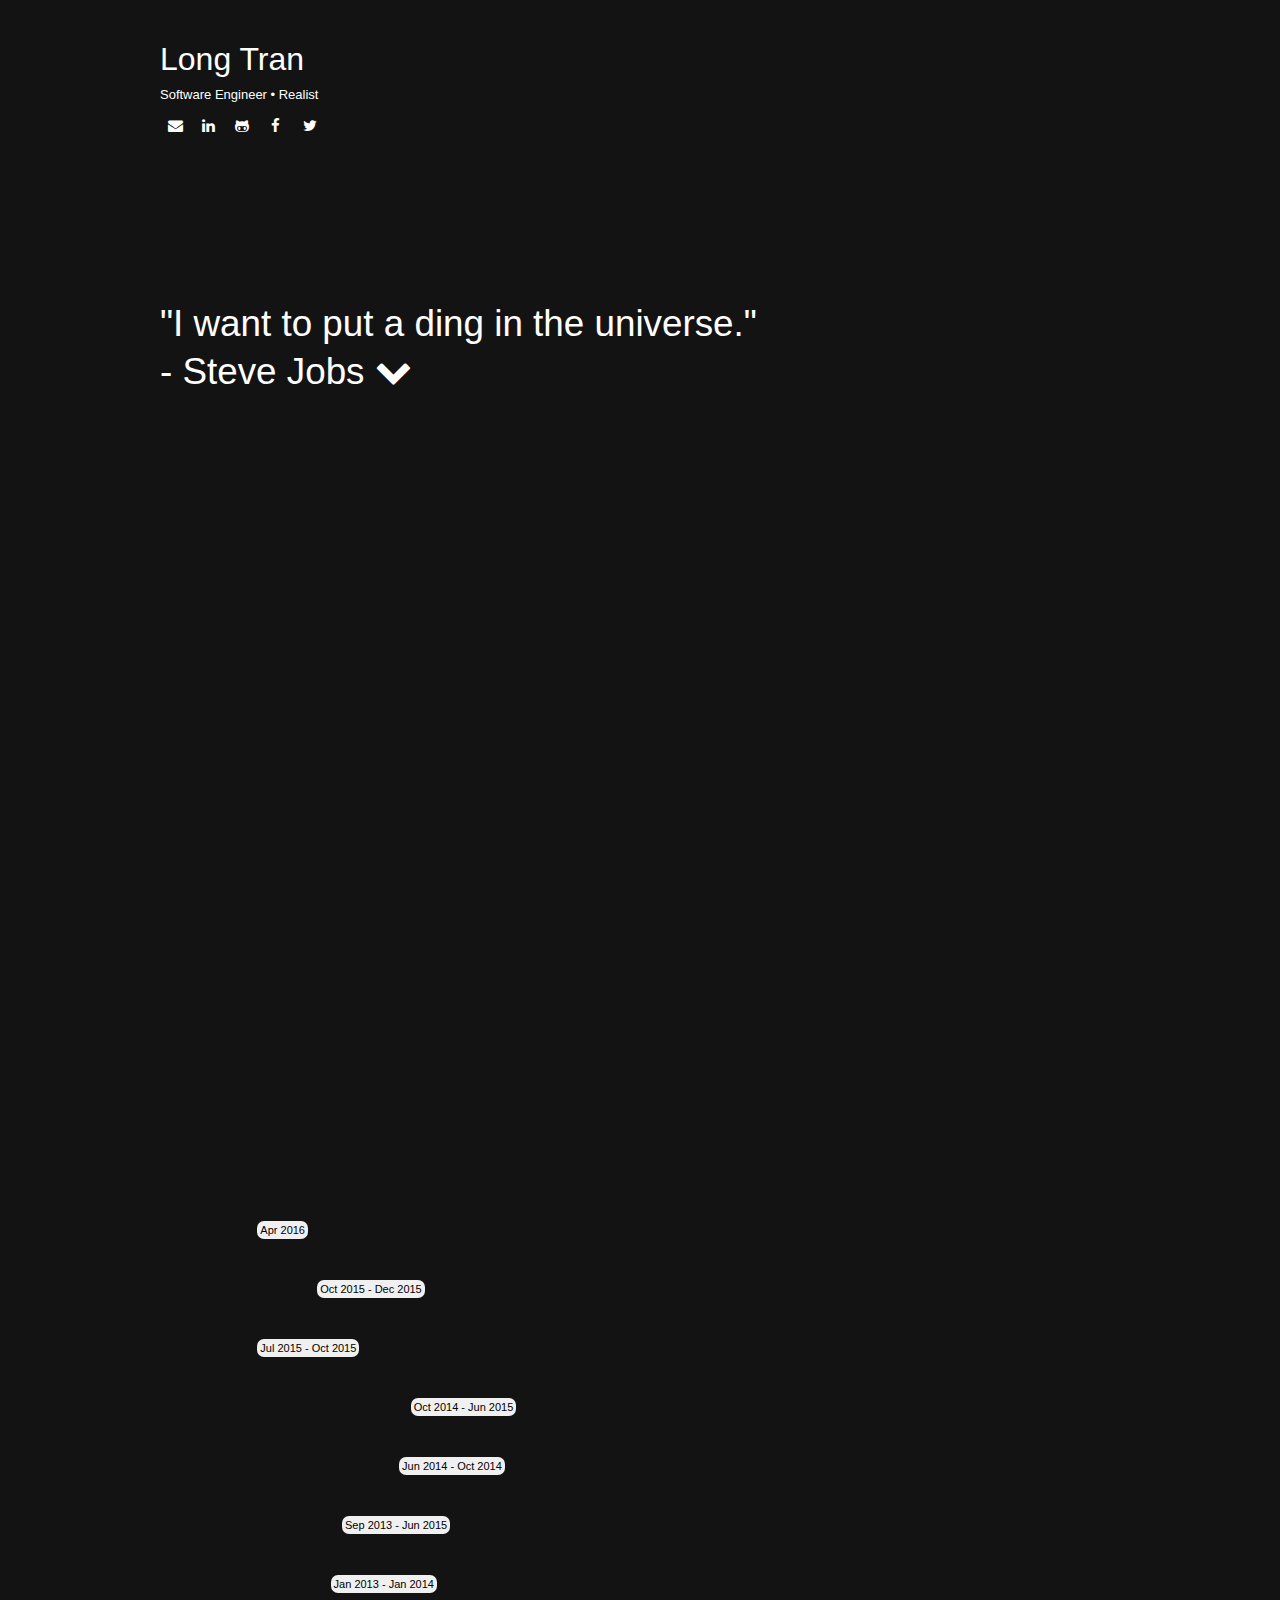
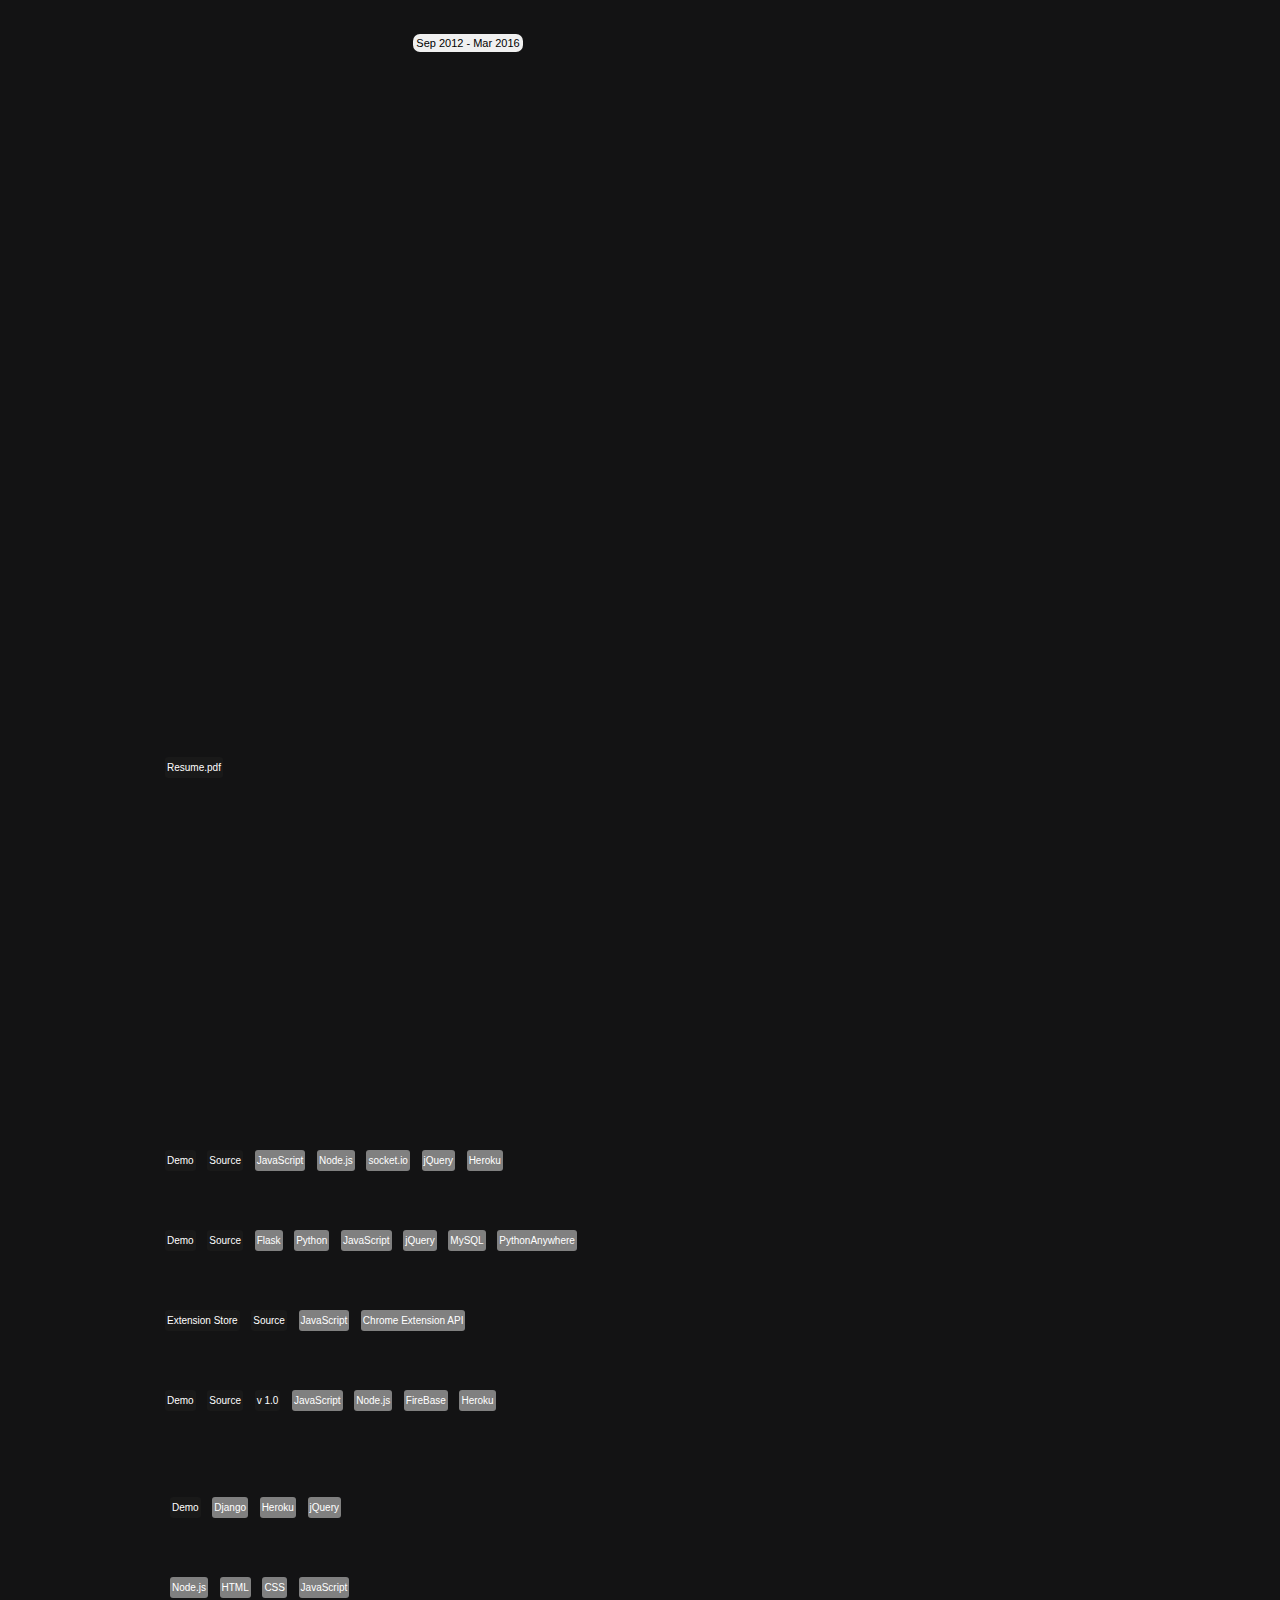
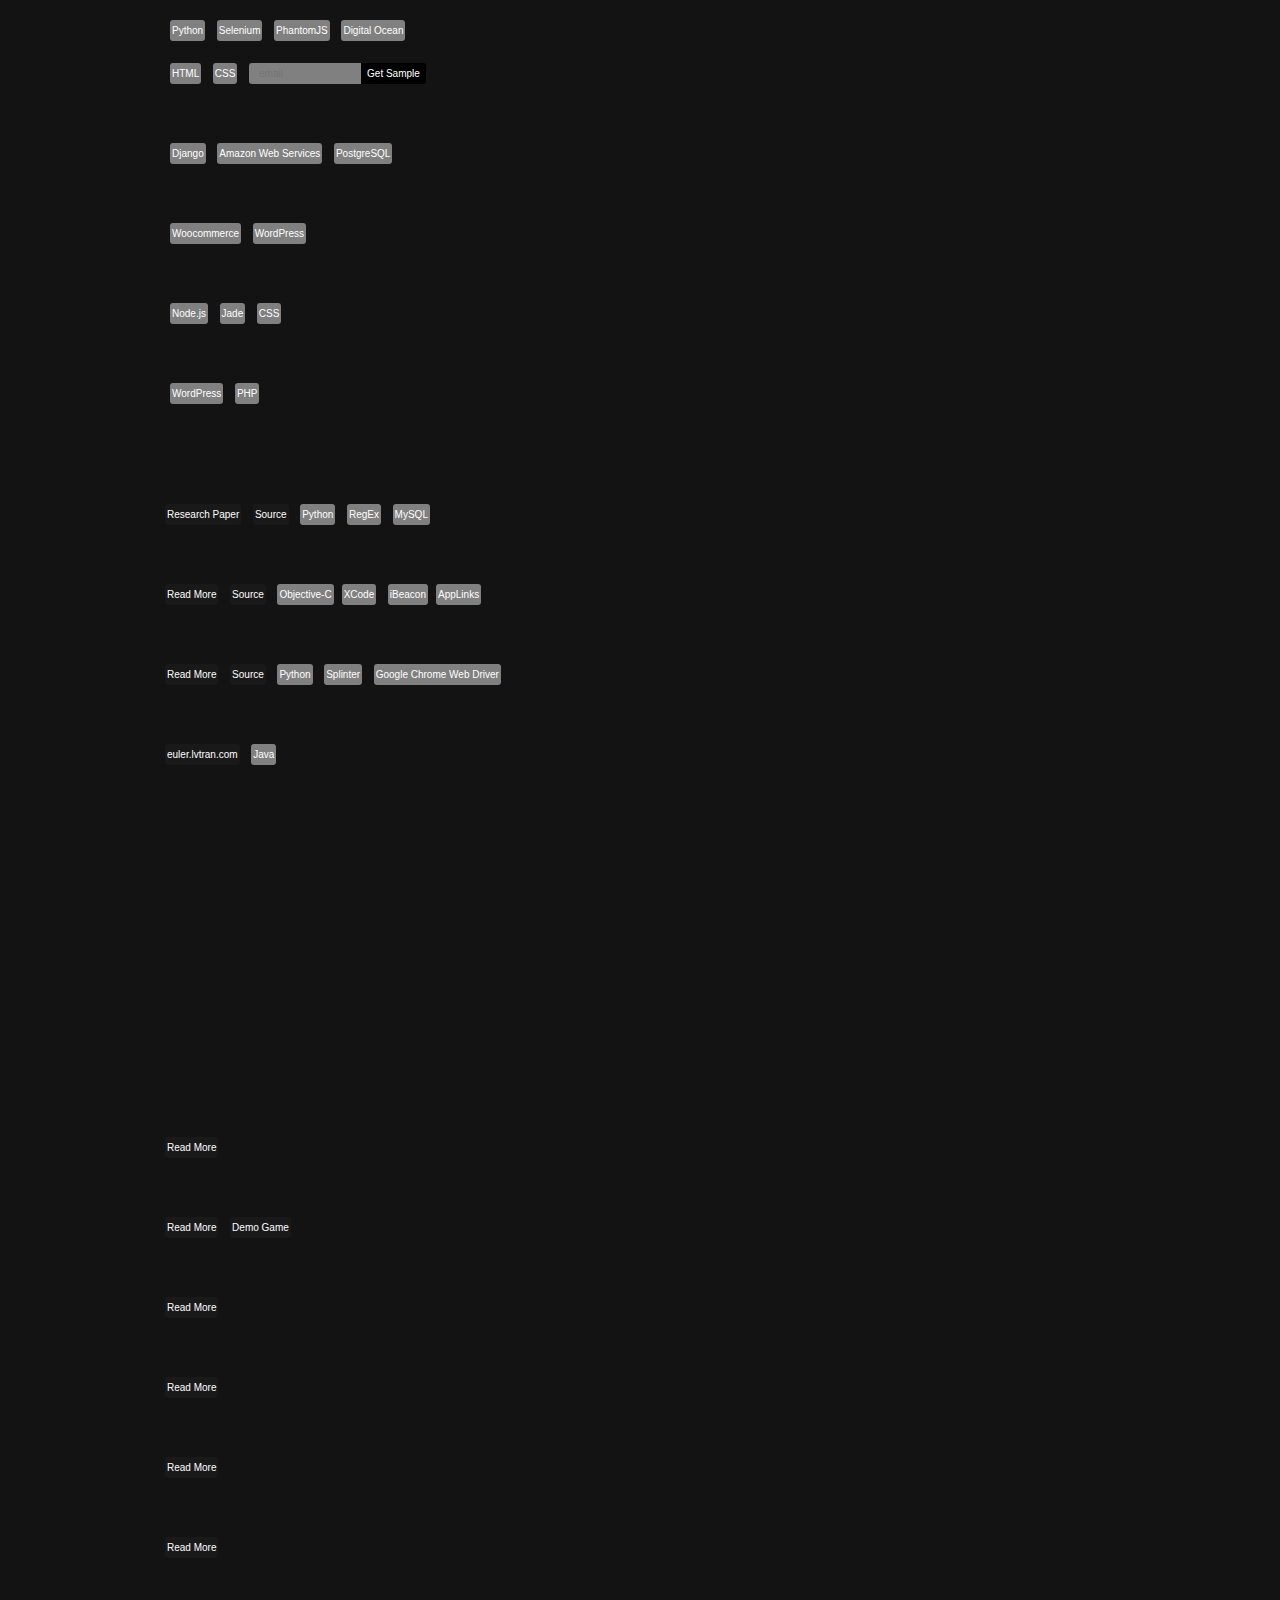
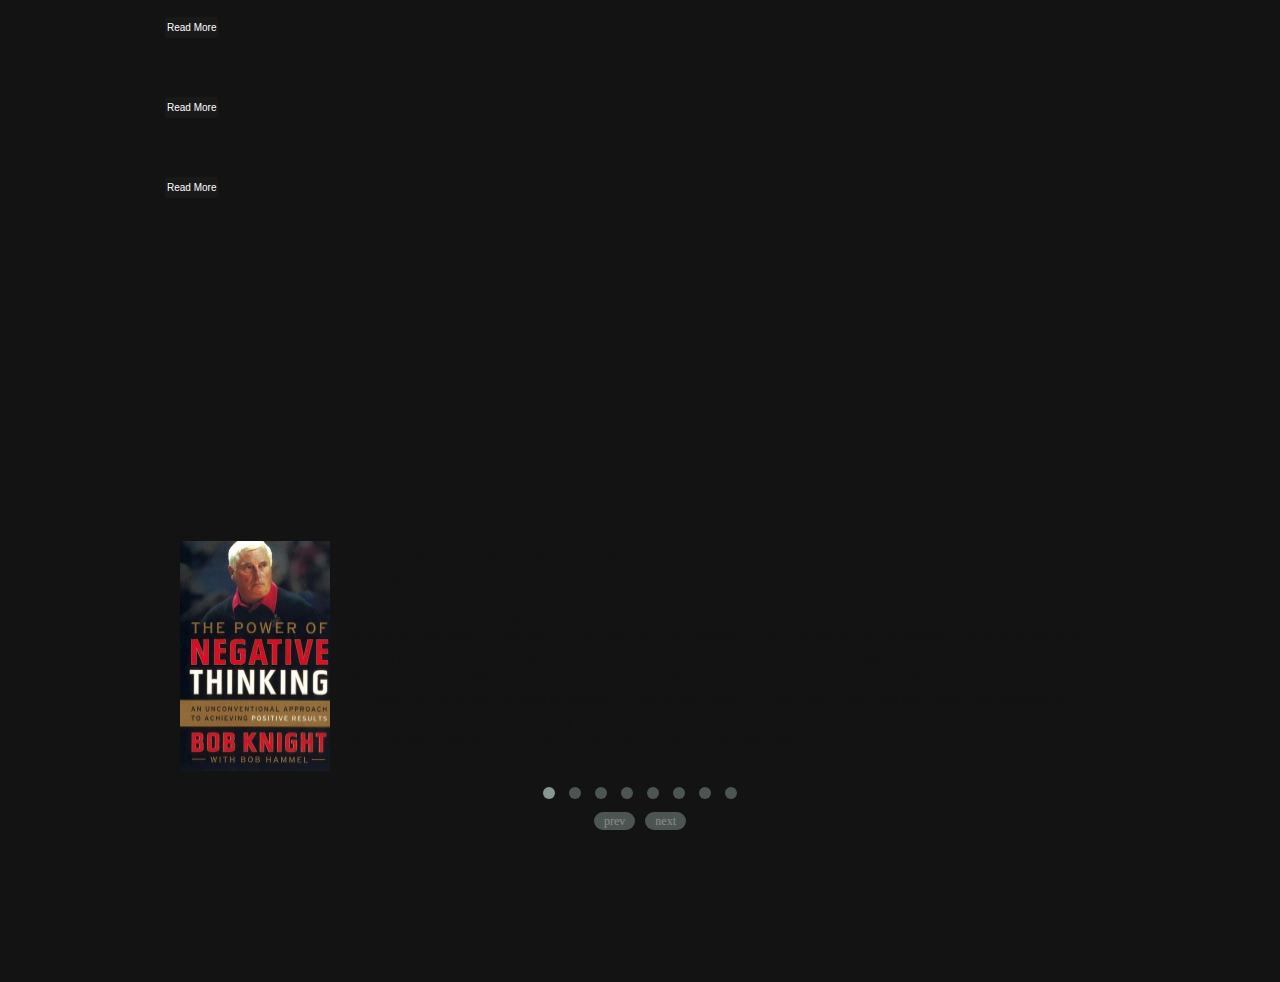
<file: index.html>
<!DOCTYPE html>
<html>
  <head>
    <meta http-equiv="Content-Type" content="text/html; charset=UTF-8">
    <title>Long Tran</title>
    <meta name="keywords" content="Long Tran Apple"/>
    <meta name="description" content="Software Engineer | Aspiring Entrepreneur | Realist"/>
    <meta name="viewport" content="width=device-width, initial-scale=1"/>
    <link rel="shortcut icon" type="image/x-icon" href="img/favicon.ico"/>
    <link rel="stylesheet" href="css/reset.css">
    <link rel="stylesheet" href="css/main.css">
    <link rel="stylesheet" href="css/animate-custom.css">
    <link rel="stylesheet" href="https://maxcdn.bootstrapcdn.com/font-awesome/4.5.0/css/font-awesome.min.css">
    <link rel="stylesheet" href="js/owl-carousel/owl-carousel/owl.carousel.css">
    <link rel="stylesheet" href="js/owl-carousel/owl-carousel/owl.theme.css">
    <script src="https://ajax.googleapis.com/ajax/libs/jquery/1.12.0/jquery.min.js"></script>
    <script src="js/jquery-ui.js"></script>
    <script src="js/waypoints.min.js"></script>
    <script src="js/owl-carousel/owl-carousel/owl.carousel.min.js"></script>
    <script src="js/script.js"></script>
  </head>
  <body>
    <div class="animated fadeIn container">
      <div class="container">
        <header>
          <h1>Long Tran</h1>
          <h3>Software Engineer &bull; Realist</h3>
          <h3>
            <ul class="socials">
              <li>
                <a href="mailto:ltranco8@gmail.com">
                <span class="fa-stack">
                <i class="fa fa-circle fa-stack-2x"></i>
                <i class="fa fa-envelope fa-stack-1x fa-inverse"></i>
                </span>
                </a>
              </li>
              <li>
                <a href="http://linkedin.com/in/lvtr4n/" target="_blank">
                <span class="fa-stack">
                <i class="fa fa-circle fa-stack-2x"></i>
                <i class="fa fa-linkedin fa-stack-1x fa-inverse"></i>
                </span>
                </a>
              </li>
              <li>
                <a href="http://github.com/lvtr4n/" target="_blank">
                <span class="fa-stack">
                <i class="fa fa-circle fa-stack-2x"></i>
                <i class="fa fa-github-alt fa-stack-1x fa-inverse"></i>
                </span>
                </a>
              </li>
              <li>
                <a href="http://facebook.com/longtran812/" target="_blank">
                <span class="fa-stack">
                <i class="fa fa-circle fa-stack-2x"></i>
                <i class="fa fa-facebook fa-stack-1x fa-inverse"></i>
                </span>
                </a>
              </li>
              <li>
                <a href="http://twitter.com/lvtr4n/" target="_blank">
                <span class="fa-stack">
                <i class="fa fa-circle fa-stack-2x"></i>
                <i class="fa fa-twitter fa-stack-1x fa-inverse"></i>
                </span>
                </a>
              </li>
            </ul>
          </h3>
          <nav>
            <a href="#experience">Experience</a>
            <a href="#projects">Projects</a>
            <a href="#events">Events</a>
          </nav>
        </header>
        <section class="story">
          <h2 id="concept"></h2>
          <div class="concept-statement">
            <h4>
              "I want to put a ding in the universe." <br> - Steve Jobs
              <i class="fa fa-chevron-down"></i>
            </h4>
          </div>
          <div>
            <div class="about">
              <h4> I code in Python, despise inefficiency, and enjoy traveling.<br></h4>
              <h4>Most of my time is spent learning, be it how to become a better software engineer &amp; business person, read Mandarin Chinese, or make the perfect medium-rare steak.</h4>
            </div>
          </div>
          <section>
            <h2 id="experience"></h2>
            <h4>Experience</h4>
            <ul>
              <li>
                <p class="company"><i class="fa fa-apple"></i> Apple Inc.</p>
                <span class="work-time">Apr 2016</span>
                <p>Software Engineer &bull; Wireless Design Special Project Group</p>
              </li>
              <li>
                <p class="company"><i class="fa fa-amazon"></i> Amazon.com, Inc.</p>
                <span class="work-time">Oct 2015 - Dec 2015</span>
                <p>Software Development Engineer Intern &bull; Payment Platform</p>
              </li>
              <li>
                <p class="company"><i class="fa fa-apple"></i> Apple Inc.</p>
                <span class="work-time">Jul 2015 - Oct 2015</span>
                <p>Software Engineer Intern &bull; Mobile Devices System QA</p>
              </li>
              <li>
                <p class="company">San Diego Supercomputer Center</p>
                <span class="work-time">Oct 2014 - Jun 2015</span>
                <p>Webmaster Assistant &bull; Undergraduate Researcher &bull; <a href="http://www.caida.org/home/" target="blank">Center for Applied Internet Data Analysis</a></p>
              </li>
              <li>
                <p class="company">NASA Jet Propulsion Laboratory</p>
                <span class="work-time">Jun 2014 - Oct 2014</span>
                <p>Software Engineer Intern &bull; <a href="https://medium.com/ltran-works/an-internship-full-of-curiosity-rocket-parts-adab4c9724b" target="blank">Flight Software Core</a></p>
              </li>
              <li>
                <p class="company"><i class="fa fa-windows"></i> Microsoft Corporation</p>
                <span class="work-time">Sep 2013 - Jun 2015</span>
                <p>Senior Marketing Student Partner</p>
              </li>
              <li>
                <p class="company">Broadcom Corporation</p>
                <span class="work-time">Jan 2013 - Jan 2014</span>
                <p>Software Test Engineer Intern &bull; <a href="https://medium.com/ltran-works/first-internship-in-a-chip-powerhouse-ddf3d29a20f4" target="blank">Bluetooth Technology Software</a></p>
              </li>
              <li>
                <p class="company">University of California, San Diego</p>
                <span class="work-time">Sep 2012 - Mar 2016</span>
                <p>Chancellor's Scholar &bull; B.S. Computer Science &bull; Business Minor</p>
              </li>
            </ul>
          </section>
          <section>
            <h2 id="skills"></h2>
            <h4>Skills</h4>
            <ul>
              <li>
                <p class="company"><i class="fa fa-paint-brush"></i> Front End</p>
                <p>HTML, Jade, CSS, JavaScript, jQuery, Angular.js</p>
              </li>
              <li>
                <p class="company"><i class="fa fa-shield"></i> Back End</p>
                <p>Django, Flask, Node.js</p>
              </li>
              <li>
                <p class="company"><i class="fa fa-desktop"></i> General Programming</p>
                <p>Python, Java, Ocaml</p>
              </li>
              <li>
                <p class="company"><i class="fa fa-mobile" style="font-size:25px"></i> Mobile</p>
                <p>Swift</p>
              </li>
              <li>
                <p class="company"><i class="fa fa-database"></i> Databases</p>
                <p>PostgreSQL, Parse</p>
              </li>
              <li>
                <p class="company"><i class="fa fa-wrench"></i> Tools</p>
                <p>git, grunt, bower</p>
              </li>
              <li>
                <p class="company moreBadge"><a target="blank" href="pdf/ResumePrototype3.3-Summer2015.pdf">Resume.pdf</a></p>
              </li>
            </ul>
          </section>
          <section>
            <h2 id="projects"></h2>
            <h4>Projects</h4>
            <ul>
              <li>
                <p class="company">Project Synch</p>
                <p>A web application that allows multiple users to watch YouTube videos in-sync.</p>
                <a target="blank" href="http://ltran.co/synch"><span class="moreBadge demoBadge">Demo</span></a>
                <a target="blank" href="https://github.com/lvtr4n/synch"><span class="moreBadge">Source</span></a>
                <span class="techBadge">JavaScript</span>
                <span class="techBadge">Node.js</span>
                <span class="techBadge">socket.io</span>
                <span class="techBadge">jQuery</span>
                <span class="techBadge">Heroku</span>
              </li>
              <li>
                <p class="company">Project Potts</p>
                <p>A personal finance web application that helps keep track of my expenses and visualize spending habits.</p>
                <a target="blank" href="http://potts.pythonanywhere.com"><span class="moreBadge demoBadge">Demo</span></a>
                <a target="blank" href="https://github.com/lvtr4n/potts"><span class="moreBadge">Source</span></a>
                <span class="techBadge">Flask</span>
                <span class="techBadge">Python</span>
                <span class="techBadge">JavaScript</span>
                <span class="techBadge">jQuery</span>
                <span class="techBadge">MySQL</span>
                <span class="techBadge">PythonAnywhere</span>
              </li>
              <li>
                <p class="company">Project Blink</p>
                <p>A published Chrome Extension that enables users to download multiple links at once by drawing a region on the browser.</p>
                <a target="blank" href="https://chrome.google.com/webstore/detail/blink/kejjgnpjiinckgkpefbeoofbooagfljl"><span class="moreBadge">Extension Store</span></a>
                <a target="blank" href="https://github.com/lvtr4n/blink"><span class="moreBadge">Source</span></a>
                <span class="techBadge">JavaScript</span>
                <span class="techBadge">Chrome Extension API</span>
              </li>
              <li>
                <p class="company">Project Pyro</p>
                <p>A cross-browser collaborative code-editor with built-in execution that currently supports 7 popular programming languages.</p>
                <a target="blank" href="http://ltran.co/pyro/"><span class="moreBadge demoBadge">Demo</span></a>
                <a target="blank" href="https://github.com/lvtr4n/pyro"><span class="moreBadge">Source</span></a>
                <a target="blank" href="http://ltran.co/pyro/v1"><span class="moreBadge">v 1.0</span></a>
                <span class="techBadge">JavaScript</span>
                <span class="techBadge">Node.js</span>
                <span class="techBadge">FireBase</span>
                <span class="techBadge">Heroku</span>
              </li>
              <li>
                <p class="company">Freelance Projects</p>
                <ul>
                  <li>
                    <p class="company">Mandell Winlow Security Foundation</p>
                    <p>Implemented an email manager tool capable of blasting emails to particular lists of subscribers.</p>
                    <span class="moreBadge"><a target="blank" href="http://mwpatroldemo.herokuapp.com">Demo</a></span>
                    <span class="techBadge">Django</span>
                    <span class="techBadge">Heroku</span>
                    <span class="techBadge">jQuery</span>
                  </li>
                  <li>
                    <p class="company"><a target="blank" href="http://skurtapp.com">Skurt Inc.</a></p>
                    <p>Maintains and implements front-end features for main website.</p>
                    <span class="techBadge">Node.js</span>
                    <span class="techBadge">HTML</span>
                    <span class="techBadge">CSS</span>
                    <span class="techBadge">JavaScript</span>
                    <p>Implemented a Python app that checked the livability of back-end services.</p>
                    <span class="techBadge">Python</span>
                    <span class="techBadge">Selenium</span>
                    <span class="techBadge">PhantomJS</span>
                    <span class="techBadge">Digital Ocean</span>
                    <p>Implemented cross-clients HTML emails based on Sketch designs.</p>
                    <span class="techBadge">HTML</span>
                    <span class="techBadge">CSS</span>
                    <span><input class="freelance-proj-email-field" placeholder="email"/><input type="button" class="freelance-proj-email-button" value="Get Sample"/></span>
                  </li>
                  <li>
                    <p class="company"><a href="https://getvql.com/" target="blank">VQL Technologies Inc.</a></p>
                    <p>Implemented a Django app that managed AWS instances when customer uploaded a CSV file.</p>
                    <span class="techBadge">Django</span>
                    <span class="techBadge">Amazon Web Services</span>
                    <span class="techBadge">PostgreSQL</span>
                  </li>
                  <li>
                    <p class="company"><a href="http://www.wordworksjewelry.com/" target="blank">Wordworks Jewelery</a></p>
                    <p>Rebuilt and migrated an eCommerce site from Big Commerce to eHost.</p>
                    <span class="techBadge">Woocommerce</span>
                    <span class="techBadge">WordPress</span>
                  </li>
                  <li>
                    <p class="company"><a href="http://sterlingsmobile.com/" target="blank">Sterlings Mobile Salon</a></p>
                    <p>Implemented a Node.js-backed company website for a San Diego-based client.</p>
                    <span class="techBadge">Node.js</span>
                    <span class="techBadge">Jade</span> 
                    <span class="techBadge">CSS</span>
                  </li>
                  <li>
                    <p class="company"><a href="http://homelessgaykidshouston.org/" target="blank">Homeless Gay Kids – Houston</a></p>
                    <p>Designed and implemented a custom Word Press website for a Houston-based non-profit.</p>
                    <span class="techBadge">WordPress</span>
                    <span class="techBadge">PHP</span>
                  </li>
                </ul>
              </li>
              <li>
                <p class="company">Router Naming</p>
                <p>An honors research project that involved determining whether a set of host-names belong to the same router, eliminating the need for continuous active measurements.</p>
                <a target="blank" href="pdf/CSE199H.pdf"><span class="moreBadge">Research Paper</span></a>
                <a target="blank" href="https://github.com/lvtr4n/router-naming"><span class="moreBadge">Source</span></a>
                <span class="techBadge">Python</span>
                <span class="techBadge">RegEx</span>
                <span class="techBadge">MySQL</span>
              </li>
              <li>
                <p class="company">Project Dine</p>
                <p>A 1st-place (class project) iOS 7 application featuring a stunning pictorial menu, a motion-driven meal randomizer, a virtual waiting queue, and Venmo payment.</p>
                <a target="blank" href="https://medium.com/personal-projects/dine-enhancing-the-dining-experience-91a58cb7b086"><span class="moreBadge">Read More</span></a>
                <a target="blank" href="https://github.com/lvtr4n/Dine"><span class="moreBadge">Source</span></a>
                <span class="techBadge">Objective-C</span><span class="techBadge">XCode</span>
                <span class="techBadge">iBeacon</span><span class="techBadge">AppLinks</span>
              </li>
              <li>
                <p class="company">Project Gambit</p>
                <p>A random late night project made to automate Bing searches to (unethically) game Bing Rewards. Project intended for educational purposes only...</p>
                <a target="blank" href="https://medium.com/personal-projects/the-unethical-bing-bot-5ccc4f76126c"><span class="moreBadge">Read More</span></a>
                <a target="blank" href="https://github.com/lvtr4n/BingBot"><span class="moreBadge">Source</span></a>
                <span class="techBadge">Python</span>
                <span class="techBadge">Splinter</span>
                <span class="techBadge">Google Chrome Web Driver</span>
              </li>
              <li>
                <p class="company">Project Euler</p>
                <p>Learned Java by solving a series of number theory problems on <a target="blank" href="http://www.projecteuler.net">projecteuler.net</span></a></p>
                <a target="blank" href="http://euler.lvtran.com"><span class="moreBadge">euler.lvtran.com</span></a>
                <span class="techBadge">Java</span>
              </li>
            </ul>
          </section>
          <section>
            <h2 id="events"></h2>
            <h4>Events</h4>
            <ul>
              <li>
                <p class="company">UCSD's Computer Science Department Tutor</p>
                <p>Spent a year tutoring hundreds of underclassmen in Java and Discrete Mathematics.</p>
                <a target="blank" href="https://medium.com/ltran-works/passing-the-knowledge-torch-a1528e1adbd6"><span class="moreBadge">Read More</span></a>
              </li>
              <li>
                <p class="company">MSFT Summit</p>
                <p>Attended a summit for top Microsoft technical evangelists and shared how I showed my students what they could create with code.</p>
                <a target="blank" href="https://medium.com/ltran-travels/microsoft-student-partners-summit-93482b1432a7"><span class="moreBadge">Read More</span></a>
                <a target="blank" href="http://ltran.co/pixsnake/"><span class="moreBadge">Demo Game</span></a>
              </li>
              <li>
                <p class="company">QCOM Hackathon</p>
                <p>Awarded 2nd place in Qualcomm's Entrepreneur Challenge for the best minimum viable product that help customers crowd source coupons.</p>
                <a target="blank" href="https://medium.com/personal-projects/entrepreneurial-challenge-by-qualcomm-b38d94536f6b"><span class="moreBadge">Read More</span></a>
              </li>
              <li>
                <p class="company">UCI Hackathon</p>
                <p>A wake-up call for my colleagues and I as we failed to deliver our product.</p>
                <a target="blank" href="https://medium.com/personal-projects/hackuci-hard-lessons-learned-a0cbabcb7504"><span class="moreBadge">Read More</span></a>
              </li>
              <li>
                <p class="company">LA Hacks</p>
                <p>First 36-hour hackathon where my colleagues and I started learning the basics of iOS development while having some fun with a crude project idea.</p>
                <a target="blank" href="https://medium.com/personal-projects/la-hacks-first-time-to-a-36-hour-hackathon-with-a-team-7930364cf8be"><span class="moreBadge">Read More</span></a>
              </li>
              <li>
                <p class="company">Philly Leadership Conference</p>
                <p>Learned to be a better leader by surrounding myself with established individuals in Philadelphia.</p>
                <a target="blank" href="https://medium.com/ltran-travels/philly-leadership-conference-90c6169f16aa"><span class="moreBadge">Read More</span></a>
              </li>
              <li>
                <p class="company">San Diego Startup Weekend</p>
                <p>Awarded 1st place for the best business plan backed with a MVP and customer validation.</p>
                <a target="blank" href="https://medium.com/ltran-travels/startup-weekend-fashion-innovation-1702ffb7a352"><span class="moreBadge">Read More</span></a>
              </li>
              <li>
                <p class="company">Hacktive Hackathon</p>
                <p>First ever hackathon where I learned how to step out of my comfort zone.</p>
                <a target="blank" href="https://medium.com/personal-projects/first-ever-hackathon-hacktive-c20a5debf64e"><span class="moreBadge">Read More</span></a>
              </li>
              <li>
                <p class="company">Tohoku Summer Science Program</p>
                <p>Spent 2 weeks in Sendai, Japan to learn about top-notch research projects at Tohoku University.</p>
                <a target="blank" href="https://medium.com/ltran-travels/m9-earthquake-not-a-problem-for-sendai-506b49865c0b"><span class="moreBadge">Read More</span></a>
              </li>
            </ul>
          </section>
          <section>
            <h2 id="reading"></h2>
            <h4>Reading List</h4>
            <div id="reading-list" class="owl-carousel owl-theme">
              <div class="book">
                <img class="" src="img/books/long_tran_apple_knight.jpg"/>
                <h5>The Power of Negative Thinking</h5>
                <h6>Bob Knight and Bob Hammel</h6>
                <p>I've always admired Bob Knight as one of the greatest NCAA basketball coaches. His unorthodox coaching techniques, as he described in his book, are actually very applicable to a lot of aspects in my everyday life: writing software, planning the week, or packing for a trip. His philosophy could be summed up as <b>"being alert to the possible negatives in any situation is the best way to bring out positive results."</b> He argues against illusory superiority (the tendency to overestimate one's qualities over those of others) and points out that solid preparation trumps all estimation. In Knight's world, the team that makes less mistakes will always be the winner and the only way to achieve that is through constant practice and preparation. This piece reminds me that tomorrow won't always be better unless I thoroughly prepare for the worst today.</p>
              </div>
              <div class="book">
                <img class="" src="img/books/long_tran_apple_fisher.jpg"/>
                <h5>Getting to Yes</h5>
                <h6>Roger Fisher and William Ury</h6>
                <p> </p>
              </div>
              <div class="book">
                <img class="" src="img/books/long_tran_apple_greenfield.png"/>
                <h5>Two Scoops of Django</h5>
                <h6>Daniel Roy Greenfield and Audrey Roy Greenfield</h6>
                <p>I've been using Django on a few projects and have got an amateur understanding of the framework. One of my mentors recommended this reference book and it has made me very aware of the design patterns and good practices for huge Django projects. The Greenfields have made this reference book a fun reading experience. I really enjoyed studying numerous code comparisons between good and bad practices, along with the rationale behind each decision. In the near future, I expect to be working on more involved Django projects and hope that the lessons learned from this book will come in handy.</p>
              </div>
              <div class="book">
                <img class="" src="img/books/long_tran_apple_oleary.jpg"/>
                <h5>Cold Hard Truth On Men, Women, and Money</h5>
                <h6>Kevin O'Leary</h6>
                <p>When I first started watching <i>Shark Tank</i>, I wasn't very fond of Kevin "Mr. Wonderful" O'Leary because of his blunt comments and seemingly heartless attitude. But then I realized when we took the emotions and the people out of the equation and solely focused on the numbers, O'Leary's comments made a lot of sense. His book has taught me how to be extremely disciplined when it comes to personal finance at different stages in life and how to swallow the cold, hard truth about money that a lot of people choose to ignore. O'Leary's advice on money is easy to understand, but very hard to master and maintain. After all, it's pretty hard to imagine the first thing a newly-wed couple need to do, according to O'Leary, is to draft a prenup...</p>
              </div>
              <div class="book">
                <img class="" src="img/books/long_tran_apple_lowe.jpg"/>
                <h5>Warren Buffet Speaks</h5>
                <h6>Janet Lowe</h6>
                <p> </p>
              </div>
              <div class="book">
                <img class="" src="img/books/long_tran_apple_sinek.png"/>
                <h5>Start with Why</h5>
                <h6>Simon Sinek</h6>
                <p>I first learned about Simon Sinek through his <a href="https://www.ted.com/talks/simon_sinek_how_great_leaders_inspire_action" target="blank">TED talk</a>. Through his concept of "The Golden Circle", Sinek explained the reason why organizations and leaders like <i class="fa fa-apple"></i> Apple Inc, Martin Luther King Jr., and the Wright brothers were so influential: they all start with WHY. Every business or organization know WHAT they do. Some know HOW they do it. Very few are able to articulate WHY they do what they do. My favorite quote from this piece would have to be <b>"People don't buy what you do; they buy why you do it."</b> Sinek supported this theory by showing how the Golden Circle aligned perfectly with a cross section of the human brain. The inner-most part of our brains, the limbic brain (responsible for emotions and decisions making but incapable of language or analysis), corresponds perfectly to the WHY component in the Golden Circle. Sinek's book reminds me that money and fame are always byproducts of WHY. When I clearly articulate why I do what I do, I will have what it takes to lead and inspire others.</p>
              </div>
              <div class="book">
                <img class="" src="img/books/long_tran_apple_buffet.jpg"/>
                <h5>Warren Buffet and the Interpretation of the Financial Statements</h5>
                <h6>Mary Buffet and David Clark</h6>
                <p>I read this book when I was taking an accounting class at UCSD. Although I wasn't a big fan of how this book was written, I learned a lot about accounting. The book was similar to an easy-to-read glossary of accounting terms. It outlined how Warren Buffet looked for particular metrics on companies' financial statements to value their stock prices and evaluate their "durable competitive advantage". I didn't take the book to heart and apply these concepts to investing in the stock market, but it definitely helped me understand financial statements on Yahoo! Finance.</p>
              </div>
              <div class="book">
                <img class="" src="img/books/long_tran_apple_cuban.jpg"/>
                <h5>How to Win at the Sport of Business</h5>
                <h6>Mark Cuban</h6>
                <p>Cuban has always been my favorite Shark ever since he first appeared on Season 3 of <i>Shark Tank</i>. I admire the fact that he's a very intelligent guy who cares less about what other people have to say about him and more about his businesses. I bought his "book", or rather a compilation of his edited blog posts, at an airport and it was probably the best $5 I've spent. Cuban's stories of rags to riches were very inspirational and witty. I especially like his advice on "finding the path of least resistance", a simple concept to validate the best solution to a problem.</p>
              </div>
            </div>
          </section>
        </section>
        <section>
          <ul>
            <li class="footer">
              <p id="quotes">"It doesn't matter if the glass is half empty or half full; all that matters is you're the one pouring the water." - Mark Cuban</p>
              <p>Long Tran &copy; 2016 <a id="kickass" href="javascript:var%20KICKASSVERSION='2.0';var%20s%20=%20document.createElement('script');s.type='text/javascript';document.body.appendChild(s);s.src='js/kickass.js';void(0);">| Destroy Site</a></p>
            </li>
          </ul>
        </section>
      </div>
    </div>
    <script>(function(i,s,o,g,r,a,m){i['GoogleAnalyticsObject']=r;i[r]=i[r]||function(){(i[r].q=i[r].q||[]).push(arguments)},i[r].l=1*new Date();a=s.createElement(o),m=s.getElementsByTagName(o)[0];a.async=1;a.src=g;m.parentNode.insertBefore(a,m)})(window,document,'script','//www.google-analytics.com/analytics.js','ga');ga('create', 'UA-48211346-1', 'auto');ga('send', 'pageview');</script>
  </body>
</html>
</file>
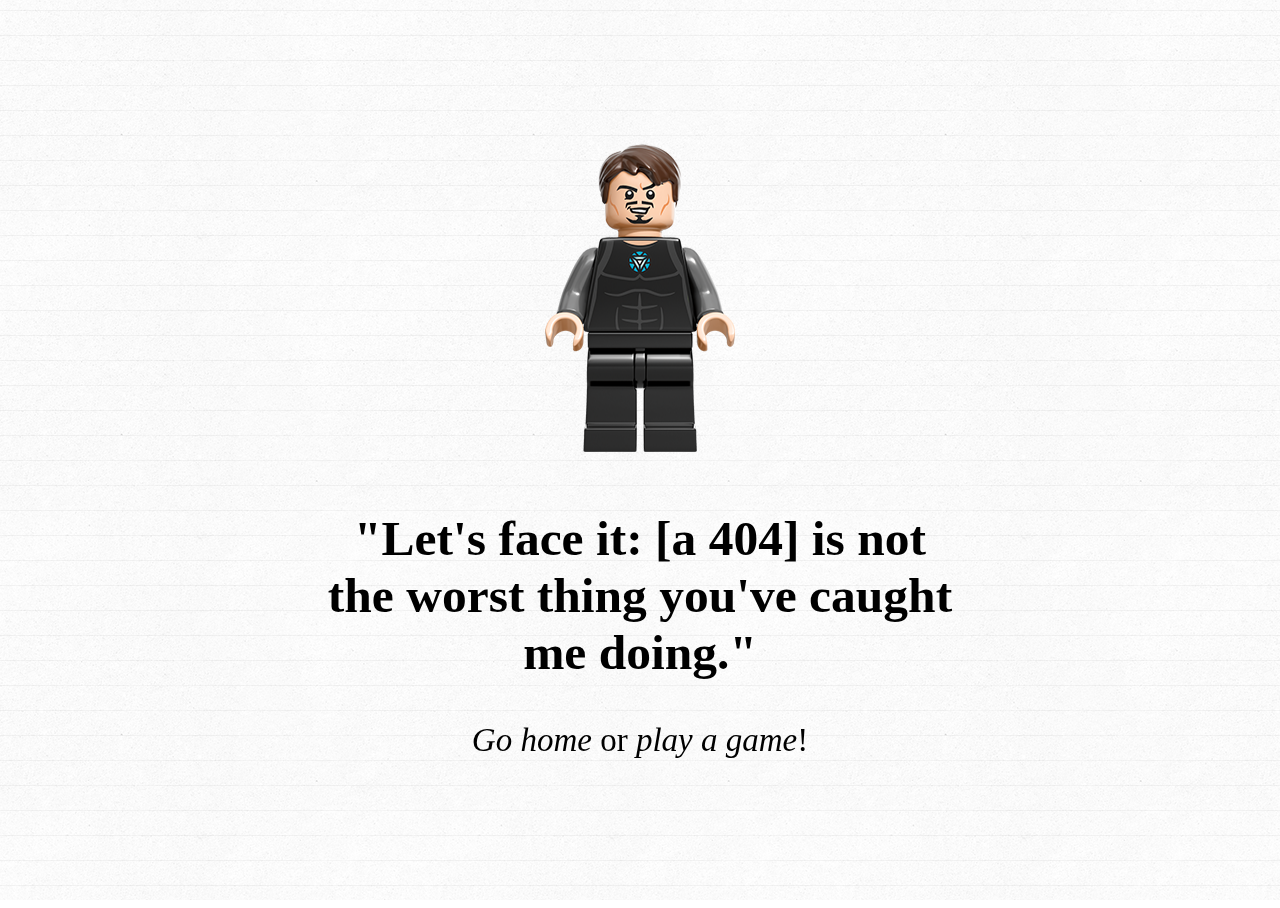
<file: 404/index.html>
<!doctype html>
<html>
  <head>
    <title>Long Tran | 404</title>
    <meta name="viewport" content="width=device-width, initial-scale=1"/>
    <meta http-equiv="content-type" content="text/html; charset=utf-8"/>
    <meta name="description" content="Software Engineer | Aspiring Entrepreneur | Realist"/>
    <meta name="keywords" content="Long Tran Apple"/>
    <link rel="shortcut icon" type="image/x-icon" href="../images/favicon.ico"/>
	  <link rel="stylesheet" href="../css/style.css">
    <style>.notFound{position:fixed;top:50%;left:50%;transform:translate(-50%,-50%);-webkit-transform:translate(-50%,-50%);-moz-transform:translate(-50%,-50%);-ms-transform:translate(-50%,-50%);-o-transform:translate(-50%,-50%);font-size:33px;color:#000;text-align:center;padding:0;margin:0}body{background-image:url("../images/bg.png");background-repeat:repeat;background-size:inherit;}</style>
  </head>
  <body>
    <div class="notFound">
      <img src="stark.png"/>
      <h2>"Let's face it: [a 404] is not the worst thing you've caught me doing."</h2>
      <a href="http://ltran.co"><i>Go home</i></a> or <a href="missile/"><i>play a game</i>!</a>
    </div>
  </body>
</html>
</file>
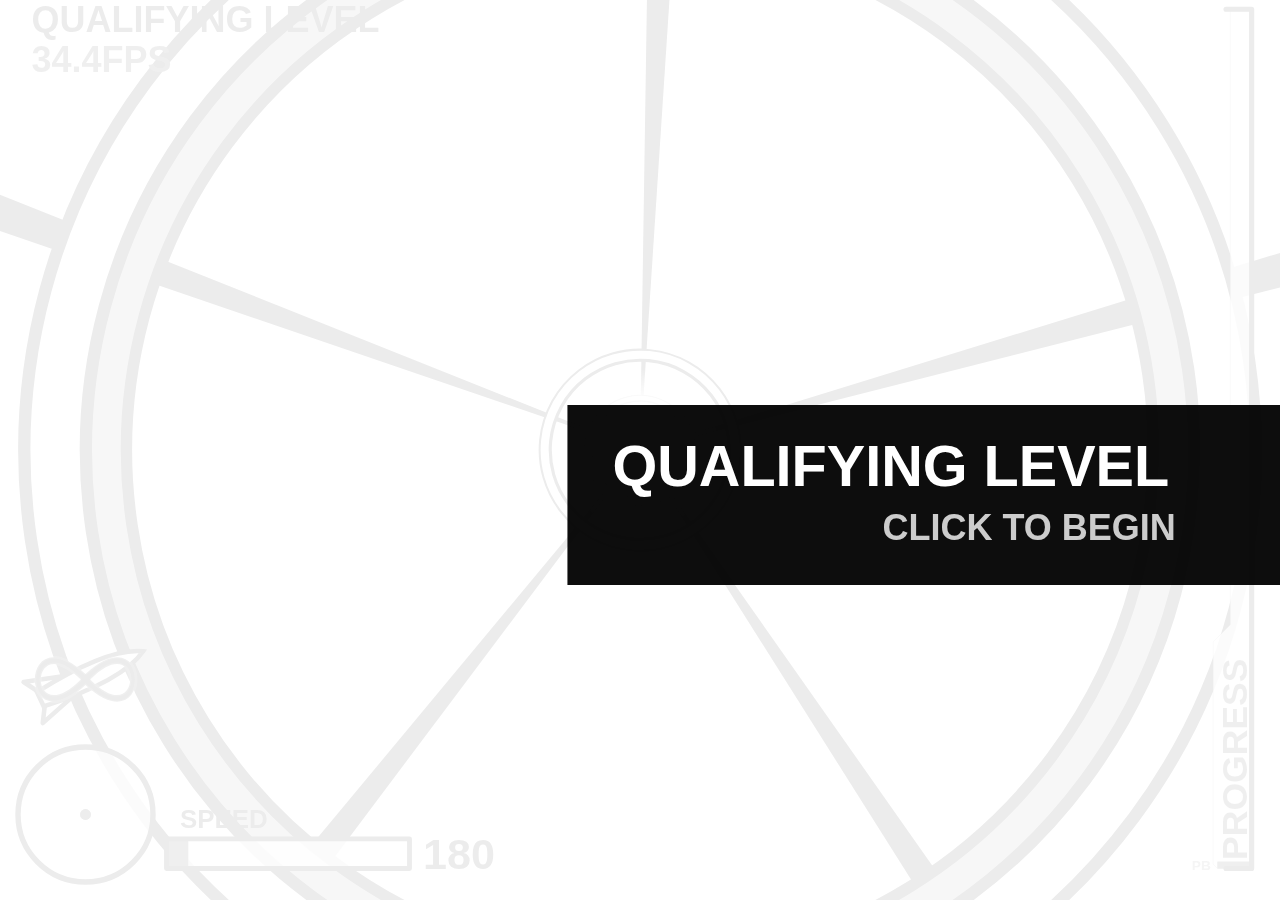
<file: 404/missile/index.html>
<!DOCTYPE html>
<html>
<head>
  <meta charset="utf-8">
  <title>Long Tran | Missile Game</title>
  <meta name="author" content="Ben Mather &lt;bwhmather@bwhmather.com&gt;" />
  <meta name="description" content="A 3D game using SVG and javascript" />

  <meta name="viewport" content="width=device-width, height=device-height, user-scalable=no, minimum-scale=1.0, maximum-scale=1.0" />
   
  <!--== CSS ==============================================================-->
  <style type="text/css">
    /* <![CDATA[ */
    body {
        margin: 0;
    }

    .barrier path {
      stroke-width: 2;
      stroke-linejoin: round;
    }

    .hud-background {
      stroke: none;
      fill: white;
      fill-opacity: 0.8;      
    }

    .hud-foreground {
      stroke: black;
      stroke-linejoin: round;
      stroke-linecap: round;
      fill: none;
    }

    text {
      font-family: sans-serif;
      font-weight: bold;
    }

    * {cursor:crosshair}

    /* ]]> */
  </style>
  <style title="style-hide-mouse" type="text/css">
    /* <![CDATA[ */
    * {cursor:none}
    /* ]]> */
  </style>
</head>
<body>
  <svg
     version="1.1"
     baseProfile="full"
     xmlns="http://www.w3.org/2000/svg"
     xmlns:svg="http://www.w3.org/2000/svg"
     xmlns:xlink="http://www.w3.org/1999/xlink"
     style="position: fixed; width: 100%; height: 100%; margin: 0;">
   
 
  <!--== TUNNEL ===============================================================-->
    <svg id="tunnel"
       width="100%" height="100%"
       preserveAspectRatio="xMidYMid meet"
       viewBox="-100 -100 200 200"
       visibility="hidden" >
    </svg>
  
  <!--== EXPLOSION!!!! ========================================================-->
    <svg
       width="100%" height="100%"
       preserveAspectRatio="xMidYMid meet"
       viewBox="-100 -100 200 200"
       visibility="visible" >
      <path id="explosion"
         visibility="hidden"
         transform="scale(3,3)"
         fill="#f5bd3c"
         stroke="#ff2626"       
         stroke-width="0.5"
         d="m -0.63488,-4.3752
            c  0.24879,1.233, 1.1883,2.6366, 1.768,0.69037
               0.74264,0.71431, 1.2069,0.6277, 1.6362,-0.5115
              -0.034821,1.0871, 0.096633,1.6827, 0.74401,1.7541
              -0.091757,1.4249, 0.70746,2.0783, 1.2188,1.8749
              -0.894,0.93533, -0.4517,1.2793, -0.1438,1.9055
              -0.6904,0.3722, -0.6323,1.1294, -0.2202,2.0686 
              -0.8022,-0.0916, -1.2136,0.497, -0.9903,2.1906
              -0.5751,-0.6694, -1.2232,-0.5666, -1.4943,1.3293
              -0.162,-1.1736, -0.4604,-2.6908, -1.3395,-1.1883
              -0.49014,-2.0469, -0.93497,-0.738, -1.3874,0.0043
               0.10639,-0.88002, 0.073166,-1.5303, -0.60252,-1.123
               0.44939,-0.82156, 1.0157,-1.7132, -0.041883,-3.03
               0.45163,-1.7508, 0.018089,-2.1904, -0.50161,-2.5024
               0.67964,-1.0053, 0.49818,-2.0107, 0.28858,-3.016
               0.52476,1.1059, 0.93462,1.3608, 1.0661,-0.4466
            z
            m -0.15082,-1.5778
            c  0.074098,2.0969, -0.58436,1.8254, -1.3271,1.2814
               0.54867,2.1298, 0.033405,2.9625, -0.45613,3.8265
               1.306,0.68211, 0.96098,2.0011, 0.39794,3.4043
               1.3865,-0.46902, 1.0123,0.84256, 0.083778,2.7148
               0.6771,-0.1353, 1.0998,-0.2861, 1.0191,1.6048
               0.47854,-1.0645, 1.3389,-2.4648, 1.4732,1.0237
               0.69655,-2.8185, 1.0794,-1.349, 1.487,0.2973
               0.3541,-1.4463, 0.8078,-2.8978, 1.864,-1.3746
              -0.1962,-1.8445, -0.125,-3.2698, 1.3195,-2.5424
              -1.163,-2.1605, -0.2327,-2.5422, 0.3352,-3.2319
              -1.4432,-0.2307, -0.4485,-0.83498, -0.0527,-1.9151
              -1.2304,-0.5137, -1.6742,-1.4126, -1.2459,-2.7388
              -0.9898,1.2593, -0.9672,-0.606, -1.131,-1.896
              -0.51549,1.084, -0.9993,2.4142, -1.8584,0.82793
              -0.92276,2.4614, -1.531,0.17894, -1.9087,-1.2819
            z"><animate
           attributeName="d"
           dur="0.4s"
           fill="freeze"
           values="m -0.63488,-4.3752
                   c  0.24879,1.233, 1.1883,2.6366, 1.768,0.69037
                      0.74264,0.71431, 1.2069,0.6277, 1.6362,-0.5115
                     -0.034821,1.0871, 0.096633,1.6827, 0.74401,1.7541
                     -0.091757,1.4249, 0.70746,2.0783, 1.2188,1.8749
                     -0.894,0.93533, -0.4517,1.2793, -0.1438,1.9055
                     -0.6904,0.3722, -0.6323,1.1294, -0.2202,2.0686
                     -0.8022,-0.0916, -1.2136,0.497, -0.9903,2.1906
                     -0.5751,-0.6694, -1.2232,-0.5666, -1.4943,1.3293
                     -0.162,-1.1736, -0.4604,-2.6908, -1.3395,-1.1883
                     -0.49014,-2.0469, -0.93497,-0.738, -1.3874,0.0043
                      0.10639,-0.88002, 0.073166,-1.5303, -0.60252,-1.123
                      0.44939,-0.82156, 1.0157,-1.7132, -0.041883,-3.03
                      0.45163,-1.7508, 0.018089,-2.1904, -0.50161,-2.5024
                      0.67964,-1.0053, 0.49818,-2.0107, 0.28858,-3.016
                      0.52476,1.1059, 0.93462,1.3608, 1.0661,-0.4466
                   z
                   m -0.15082,-1.5778
                   c  0.074098,2.0969, -0.58436,1.8254, -1.3271,1.2814
                      0.54867,2.1298, 0.033405,2.9625, -0.45613,3.8265
                      1.306,0.68211, 0.96098,2.0011, 0.39794,3.4043
                      1.3865,-0.46902, 1.0123,0.84256, 0.083778,2.7148
                      0.6771,-0.1353, 1.0998,-0.2861, 1.0191,1.6048
                      0.47854,-1.0645, 1.3389,-2.4648, 1.4732,1.0237
                      0.69655,-2.8185, 1.0794,-1.349, 1.487,0.2973
                      0.3541,-1.4463, 0.8078,-2.8978, 1.864,-1.3746
                     -0.1962,-1.8445, -0.125,-3.2698, 1.3195,-2.5424
                     -1.163,-2.1605, -0.2327,-2.5422, 0.3352,-3.2319
                     -1.4432,-0.2307, -0.4485,-0.83498, -0.0527,-1.9151
                     -1.2304,-0.5137, -1.6742,-1.4126, -1.2459,-2.7388
                     -0.9898,1.2593, -0.9672,-0.606, -1.131,-1.896
                     -0.51549,1.084, -0.9993,2.4142, -1.8584,0.82793
                     -0.92276,2.4614, -1.531,0.17894, -1.9087,-1.2819
                   z;
  
                   m -28.703,-29.65
                   c  3.1162,7.1472, 14.884,15.283, 22.145,4.0018
                      9.3018,4.1406, 15.117,3.6386, 20.494,-2.965
                     -0.43617,6.3017, 1.2104,9.7538, 9.3191,10.168
                     -1.1493,8.2598, 8.8612,12.047, 15.265,10.868
                     -11.198,5.4215, -5.657,7.4156, -1.8,11.045,-8.648
                      2.1575,-7.92, 6.5469,-2.759, 11.991,-10.048
                     -0.531,-15.201, 2.881,-12.404, 12.698,-7.203
                     -3.88,-15.32, -3.284,-18.716, 7.706,-2.0291
                     -6.803,-5.7675, -15.598,-16.779, -6.888,-6.1392
                     -11.865,-11.711, -4.2781,-17.378, 0.0251,1.3326
                     -5.1012,0.91647, -8.8704,-7.5468, -6.5096,5.6288
                     -4.7623,12.722, -9.931,-0.52467, -17.564,5.6568
                     -10.149,0.22658, -12.697,-6.2829, -14.505,8.5128
                     -5.8277,6.2399, -11.655,3.6145, -17.483,6.5728
                      6.4104,11.707, 7.888,13.353, -2.5888
                   z
                   m -1.8891,-9.146
                   c  0.9281,12.155, -7.3194,10.581, -16.623,7.4278
                      6.8723,12.346, 0.4184,17.172, -5.7132,22.181
                      16.358,3.954, 12.037,11.6, 4.9844,19.733
                      17.367,-2.7187, 12.68,4.884, 1.0493,15.737
                      8.4809,-0.78413, 13.776,-1.6578, 12.764,9.3027
                      5.9945,-6.1707, 16.771,-14.287, 18.454,5.9344
                      8.7251,-16.338, 13.519,-7.8198, 18.626,1.7233
                      4.4356,-8.384, 10.119,-16.798, 23.349,-7.968
                     -2.458,-10.692, -1.566,-18.955, 16.527,-14.738
                     -14.567,-12.524, -2.916,-14.736, 4.197,-18.734
                     -18.076,-1.3376, -5.617,-4.8404, -0.66,-11.102
                     -15.41,-2.9776, -20.969,-8.1886, -15.605,-15.876
                     -12.398,7.2993, -12.115,-3.5128, -14.166,-10.991
                     -6.4567,6.2837, -12.517,13.994, -23.277,4.7992
                     -11.558,14.268,-19.177,1.0372,-23.907,-7.4309
                   z" />
      </path>
    </svg>
  
  <!--== HUD ==================================================================-->
    <g id="hud"
       visibility="hidden" >
      <svg preserveAspectRatio="xMinYMid meet" viewBox="0 0 0.1 1">
        <g transform="translate(0.02, 0.98), scale(0.15,-0.15)">
        <!-- Radar Scope -->
          <g>
            <circle
               class="hud-background"
               cx="0.5"
               cy="0.5"
               r="0.5" />
            <circle id="hud-radar-scope-missile-target"
               clip-path="url(#hud-radar-scope-clip-path)"
               fill="#777777"
               stroke="none"
               r="0.04"
                cx="0.5" cy="0.5" />
            <circle
               id="hud-radar-scope-missile"
               clip-path="url(#hud-radar-scope-clip-path)"
               fill="#111111"
               stroke="none"
               r="0.04" />
            <circle
               class="hud-foreground"
               stroke-width="0.04"
               cx="0.5"
               cy="0.5"
               r="0.5" />
            <clipPath
               id="hud-radar-scope-clip-path" >
              <circle
                 cx="0.5"
                 cy="0.5"
                 r="0.5" />
            </clipPath>
          </g>
        <!-- Speedometer-->
          <g>
            <g
               transform="translate(1.1,0.1), scale(1.8,1.8)">
              <rect
                 class="hud-background"
                 width="1.0"
                 height="0.122" />
  
              <rect id="hud-speedometer-bar"
                 clip-path="url(#hud-speedometer-bar-clip-path)"
                 fill="#333333"
                 stroke="none"
                 x="-0.5"
                 width="1.0"
                 height="0.122" />
  
              <rect
                 class="hud-foreground"
                 stroke-width="0.02"
                 width="1.0"
                 height="0.122" />
  
              <clipPath id="hud-speedometer-bar-clip-path">
                <rect
                   width="0.5"
                   height="0.122" />
              </clipPath>
            </g>
  
            <text id="hud-speedometer-label-text"
               transform="translate(1.2, 0.4), scale(0.012,-0.012)">SPEED</text>
  
            <text id="hud-speedometer-speed-text"
               transform="translate(3, 0.1), scale(0.02,-0.02)" />
  
            <clipPath
               id="speedometer-clip-path" >
              <rect
                 x="1.1"
                 y="0.1"
                 width="1.8"
                 height="0.22" />
            </clipPath>
          </g>
  
        <!-- Lives Indicator ~~~~~~~~~~~~~~~~~~~~~~~~~~~~~~~~~~~~~~~~~~~~~~~~~-->
          <g>
            <defs>
              <g id="hud-lives-indicator-missile"
                 transform="rotate(-65), translate(0,-0.5), scale(0.6,0.6)">
                <path
                   style="fill:white; stroke: black; stroke-linejoin:round;"
                   stroke-width="0.04"
                   d="m -0.07, 0.01
                      L -0.2, -0.07
                      L  0.0,  0.6
                      L  0.2, -0.07
                      L  0.07, 0.01" />
                <path
                   fill="white"
                   stroke="black"
                   stroke-width="0.04"
                   d="m -0.07, 0.0
                      C -0.12, 0.4 -0.12,0.8  0.0,  1.0
                      C  0.12, 0.8  0.12,0.4  0.07, 0.0
                      z" />
              </g>
            </defs>
            <use id="hud-lives-indicator-missile-1"
               transform="translate(0.6,1.4)"
               visibility="hidden"
               xlink:href="#hud-lives-indicator-missile" />
            <use id="hud-lives-indicator-missile-2"
               transform="translate(0.6,1.7)"
               visibility="hidden"
               xlink:href="#hud-lives-indicator-missile" />
            <use id="hud-lives-indicator-missile-3"
               transform="translate(0.6,2.0)"
               visibility="hidden"
               xlink:href="#hud-lives-indicator-missile" />
            <use id="hud-lives-indicator-missile-4"
               transform="translate(0.6,2.3)"
               visibility="hidden"
               xlink:href="#hud-lives-indicator-missile" />
            <use id="hud-lives-indicator-missile-5"
               transform="translate(0.6,2.6)"
               visibility="hidden"
               xlink:href="#hud-lives-indicator-missile" />
  
            <g id="hud-lives-indicator-infinite"
                 visibility="hidden"
                 transform="translate(0.5,1.5)">
              <use
                 transform="translate(0.3,0.15), scale(1.4,1.4)"
                 xlink:href="#hud-lives-indicator-missile" />
              <path
                 stroke="white"
                 stroke-width="0.02"
                 stroke-opacity="0.2"
                 d="m  0.0, 0.04
                    C  0.5, 0.5  0.5,-0.5  0.0,-0.04
                    C -0.5,-0.5 -0.5, 0.5  0.0, 0.04
                    M  0.035, 0.0
                    C  0.43,-0.4  0.43, 0.4  0.035, 0.0
                    M  -0.035, 0.0
                    C  -0.43, 0.4 -0.43,-0.4 -0.035, 0.0" />
            </g>
  
            <g id="hud-lives-indicator-none"
                 visibility="visible"
                 transform="translate(0.5,1.5)">
              <use
                 transform="translate(0.3,0.15), scale(1.4,1.4)"
                 xlink:href="#hud-lives-indicator-missile" />
              <path
                 transform="scale(0.8,0.8)"
                 stroke="white"
                 stroke-width="0.02"
                 stroke-opacity="0.2"
                 d="M  0.0, 0.4
                    A  0.4, 0.4  0 0,0  0.4, 0.0
                    A  0.4, 0.4  0 0,0  0.0,-0.4
                    A  0.4, 0.4  0 0,0 -0.4, 0.0
                    A  0.4, 0.4  0 0,0  0.0, 0.4
                    z
                    M  0.26,-0.20
                    A  0.328,0.328, 0 0,1 -0.20,0.26
                    z
                    M  -0.26,0.20
                    A  0.328,0.328, 0 0,1 0.20,-0.26
                    z" />
            </g>
  
  
          </g>
        </g>
  
      <!-- Level Indicator ~~~~~~~~~~~~~~~~~~~~~~~~~~~~~~~~~~~~~~~~~~~~~~~~~~~-->
        <text id="hud-level-indicator"
           transform="translate(0.035, 0.035), scale(0.0025,0.0025)" />
  
      <!-- Frame Rate Indicator ~~~~~~~~~~~~~~~~~~~~~~~~~~~~~~~~~~~~~~~~~~~~~~~~~~~-->
        <text id="hud-frame-rate-indicator"
           transform="translate(0.035, 0.08), scale(0.0025,0.0025)"
           fill="#333333" />
  
      </svg>
  
  
      <svg preserveAspectRatio="xMaxYMid meet" viewBox="0 0 0.06 1">
      <!-- Progress Indicator ~~~~~~~~~~~~~~~~~~~~~~~~~~~~~~~~~~~~~~~~~~~~~~~~-->
        <g
          transform="translate(0,0.965), scale(0.95,-0.95)">
  
          <path
             stroke="#333333"
             stroke-width="0.0005"
             fill="white"
             opacity="0.8"
             d="M  0.03   0.0
                l -0.04   0.0
                  -0.005  0.005
                   0.0    0.26
                   0.02   0.02
                   0.0    0.72
                   0.025  0
                z" />
  
          <text opacity="0.8" transform="translate(0.024,0.01), rotate(90), scale(0.0026,-0.0026)">PROGRESS</text>
  
          <g id="hud-progress-indicator-best-progress"
             transform="translate(0,0.2)">
            <rect
               x="-0.01"
               width="0.04"
               height="0.008"
               fill="#777777" />
            <text
               fill="#777777"
               transform="translate(-0.04,-0.002), scale(0.001,-0.001)">PB</text>
          </g>
  
          <g id="hud-progress-indicator-progress"
             transform="translate(0,0.2)">
            <rect
               x="-0.01"
               width="0.04"
               height="0.008"
               fill="#333333" />
          </g>
  
          <path
             class="hud-foreground"
             stroke-width="0.006"
             d="m 0, 1.005
                L 0.03, 1.005
                  0.03, 0
                  0, 0" />
        </g>
      </svg>
    </g>
  
  <!--== FOG ==================================================================-->
    <rect id="fog"
      width="100%" height="100%"
      fill="white"
      opacity="1" />
  
  <!--== BANNER ===============================================================-->
    <svg id="banner"
       width="130%" height="100%"
       preserveAspectRatio="xMaxYMid meet"
       viewBox="0 0 0.01 1"
       overflow="visible"
       visibility="hidden" >
      <rect
         x="-0.1" y="0.45"
         width="6" height="0.2"
         fill="#000"
         opacity="0.95"
         stroke-linejoin="round"
         stroke-linecap="round"
         stroke-width="0.005" />
  
      <g transform="translate(-0.05,0.54) scale(0.004,0.004)">
        <text id="banner-title"
           fill="#fff" ></text>
      </g>
      <g transform="translate(0.25,0.6) scale(0.0025,0.0025)">
        <text id="banner-text"
           fill="#ccc" ></text>
      </g>
    </svg>
  
  
    <defs>
  
  <!--== BARRIER PATHS ========================================================-->
      <path
         id="barrier-path-1"
         d="M 100,0
            A 100,100 0 0,1 0,100
            A 100,100 0 0,1 -100,0
            A 100,100 0 0,1 0,-100
            A 100,100 0 0,1 100,0
            z
  
            M 0,90
            A 90,90 0 0,0 90,0
            L 30,0
            A 30,30 0 0,1 0,30
            z
  
            M 0,-90
            A 90,90 0 0,0 -90,0
            L -30,0
            A 30,30 0 0,1 0,-30
            z" />
  
      <path
         id="barrier-path-2"
         d="M 100,0
            A 100,100 0 0,1  0,   100
            A 100,100 0 0,1 -100, 0
            A 100,100 0 0,1  0,  -100
            A 100,100 0 0,1  100, 0
            z
  
            M 80,0
            A 30,30 0 0,0  50,-30
            A 30,30 0 0,0  20, 0
            A 30,30 0 0,0  50, 30
            A 30,30 0 0,0  80, 0
            z
  
  
            M 5,-43.3
            A 30,30 0 0,0 -25, -73.3
            A 30,30 0 0,0 -55, -43.3
            A 30,30 0 0,0 -25, -13.3
            A 30,30 0 0,0  5,  -43.3
            z
  
  
            M 5,43.3
            A 30,30 0 0,0 -25, 13.3
            A 30,30 0 0,0 -55, 43.3
            A 30,30 0 0,0 -25, 73.3
            A 30,30 0 0,0  5,  43.3
            z" />
  
      <path
         id="barrier-path-3"
         d="M 100,0
            A 100,100 0 0,1  0,   100
            A 100,100 0 0,1 -100, 0
            A 100,100 0 0,1  0,  -100
            A 100,100 0 0,1  100, 0
            z
  
            M 0,90
            A 90,90 0 0,0 90,0
            L 30,0
            A 30,30 0 0,0  0, -30
            A 30,30 0 0,0 -30, 0
            A 30,30 0 0,0  0,  30
            z" />
  
      <path
         id="barrier-path-4"
         d="M 100,0
            A 100,100 0 0,1  0,   100
            A 100,100 0 0,1 -100, 0
            A 100,100 0 0,1  0,  -100
            A 100,100 0 0,1  100, 0
            z
  
            M -30.78,84.57
            A 90,90 0 0,0 90,0
            L 30,0
            A 30,30 0 0,1 -10.26,28.19
            z" />
  
      <path
         id="barrier-path-5"
         d="M 100,0
            A 100,100 0 0,1  0,   100
            A 100,100 0 0,1 -100, 0
            A 100,100 0 0,1  0,  -100
            A 100,100 0 0,1  100, 0
            z
  
            M 45,77.94
            A 90,90 0 0,0 45,-77.94
            L 45,-45
            A 58,58 0 0,0 45,45
            z
  
            M -45,-77.94
            A 90,90 0 0,0 -45,77.94
            L -45,45
            A 58,58 0 0,0 -45,-45
            z" />
  
      <path
         id="barrier-path-6"
         d="M 100,0
            A 100,100 0 0,1  0,   100
            A 100,100 0 0,1 -100, 0
            A 100,100 0 0,1  0,  -100
            A 100,100 0 0,1  100, 0
            z
  
            M  80, 25
            L  80,-25
            L -80,-25
            L -80, 25
            z" />
  
      <path
         id="barrier-path-blank"
         d="M 100,0
            A 100,100 0 0,1  0,   100
            A 100,100 0 0,1 -100, 0
            A 100,100 0 0,1  0,  -100
            A 100,100 0 0,1  100, 0
            z
  
            M 90,0
            A 90,90 0 0,0  0, -90
            A 90,90 0 0,0 -90, 0
            A 90,90 0 0,0  0,  90
            A 90,90 0 0,0  90, 0
            z" />
  
      <path
         id="barrier-path-finish"
         d="M 100,0
            A 100,100 0 0,1  0,   100
            A 100,100 0 0,1 -100, 0
            A 100,100 0 0,1  0,  -100
            A 100,100 0 0,1  100, 0
            z
  
            M 90,0
            A 90,90 0 0,0  -63.63,  -63.63
            L -53.03,-53.03
            A 75,75 0 0,0  -75,0
            L -90,0
            A 90,90 0 0,0  63.63,63.63
            L 53.03,53.03
            A 75,75 0 0,0  75,0
            z" />
  
  
  <!-- Collision Detection -->
      <line
         id="collision-line"
         x1="-300"
         y1="100"
         x2="100"
         y2="100" />
    </defs>
  </svg>


  <!--== SCRIPTS ==============================================================-->
  
  <!-- Kevin Lindsey's 2d geometry SVG library -->
  <script type="application/javascript" src="lib/kevlindev/2D.js"></script>
  <script type="application/javascript" src="lib/kevlindev/Path.js"></script>
  
  <!-- Game files -->
  <script type="application/javascript" src="src/base.js"></script>
  <script type="application/javascript" src="src/util.js"></script>
  <script type="application/javascript" src="src/missile.js"></script>
  <script type="application/javascript" src="src/wall.js"></script>
  <script type="application/javascript" src="src/barrier.js"></script>
  <script type="application/javascript" src="src/barrierQueue.js"></script>
  <script type="application/javascript" src="src/game.js"></script>
  <script type="application/javascript" src="src/hud.js"></script>
  <script type="application/javascript" src="src/banner.js"></script>
  <script type="application/javascript" src="src/fog.js"></script>
  <script type="application/javascript" src="src/main.js"></script>
 
</body>
</html>
</file>
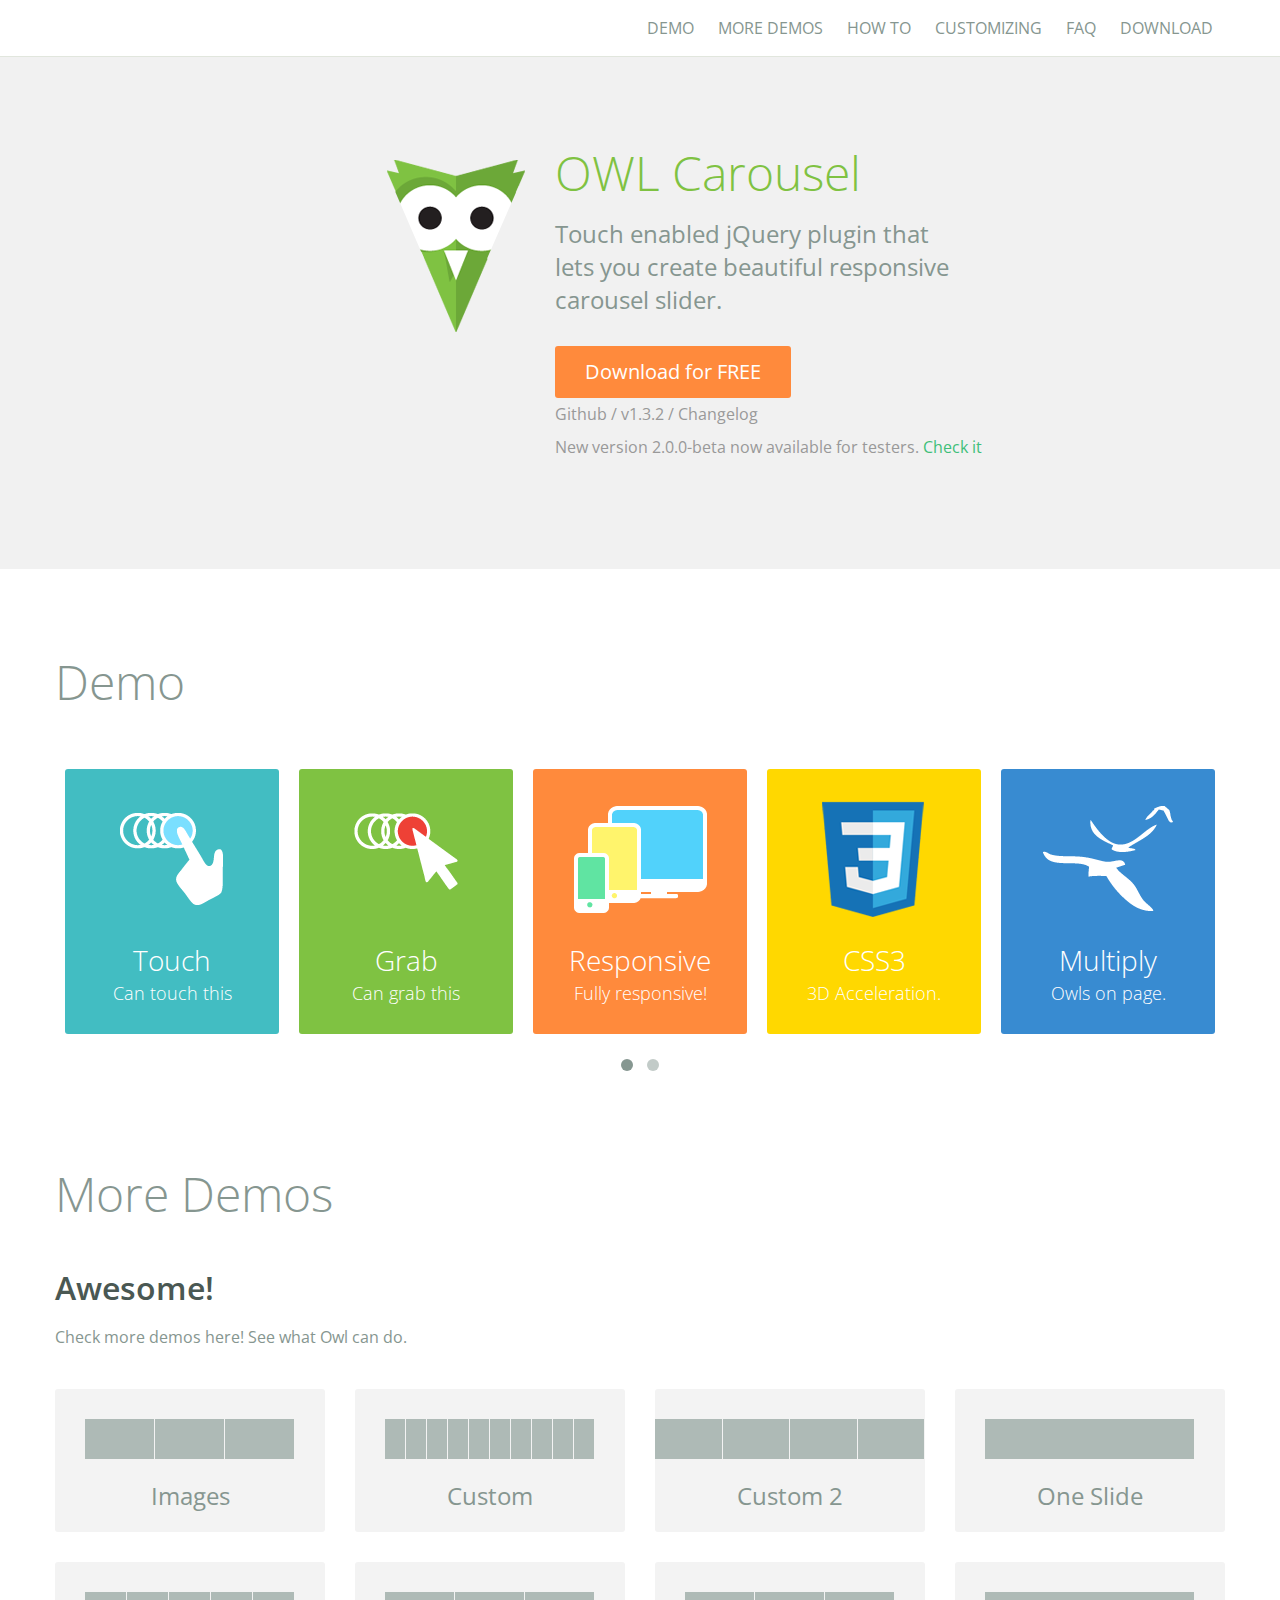
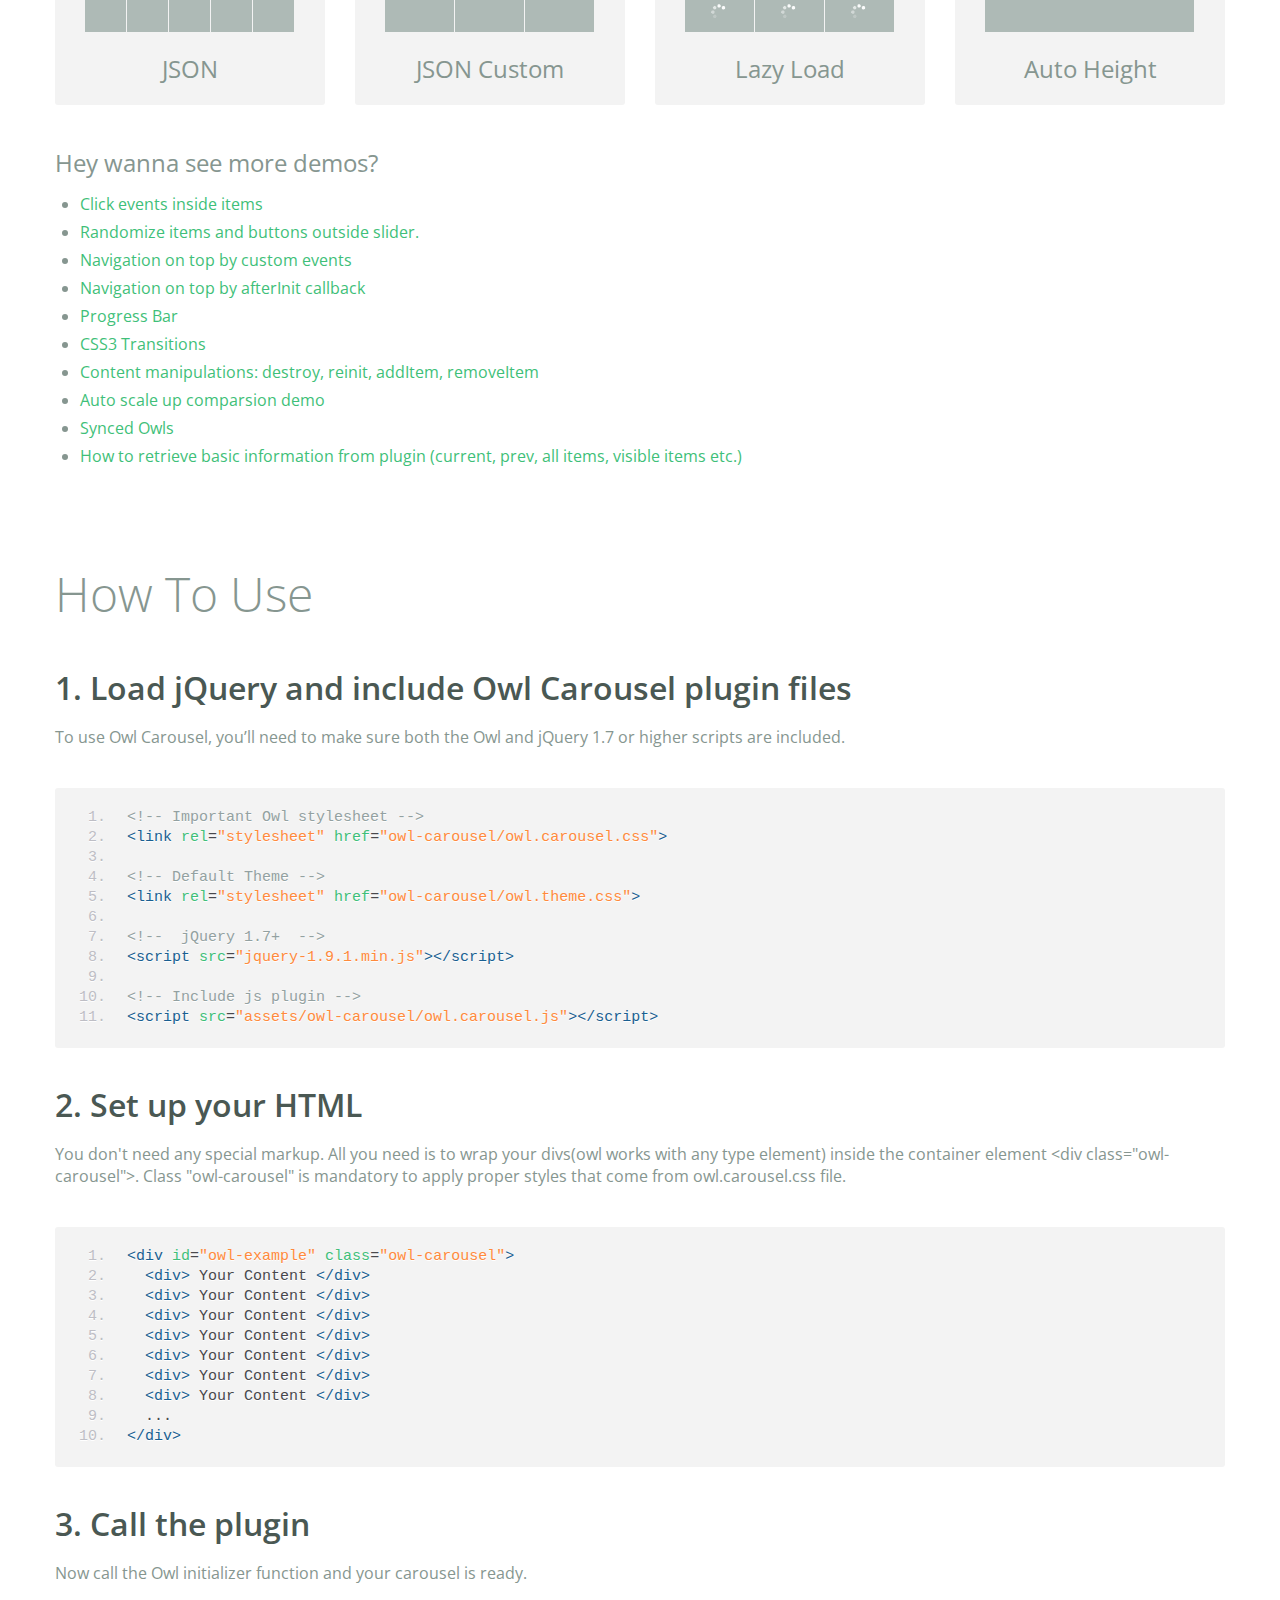
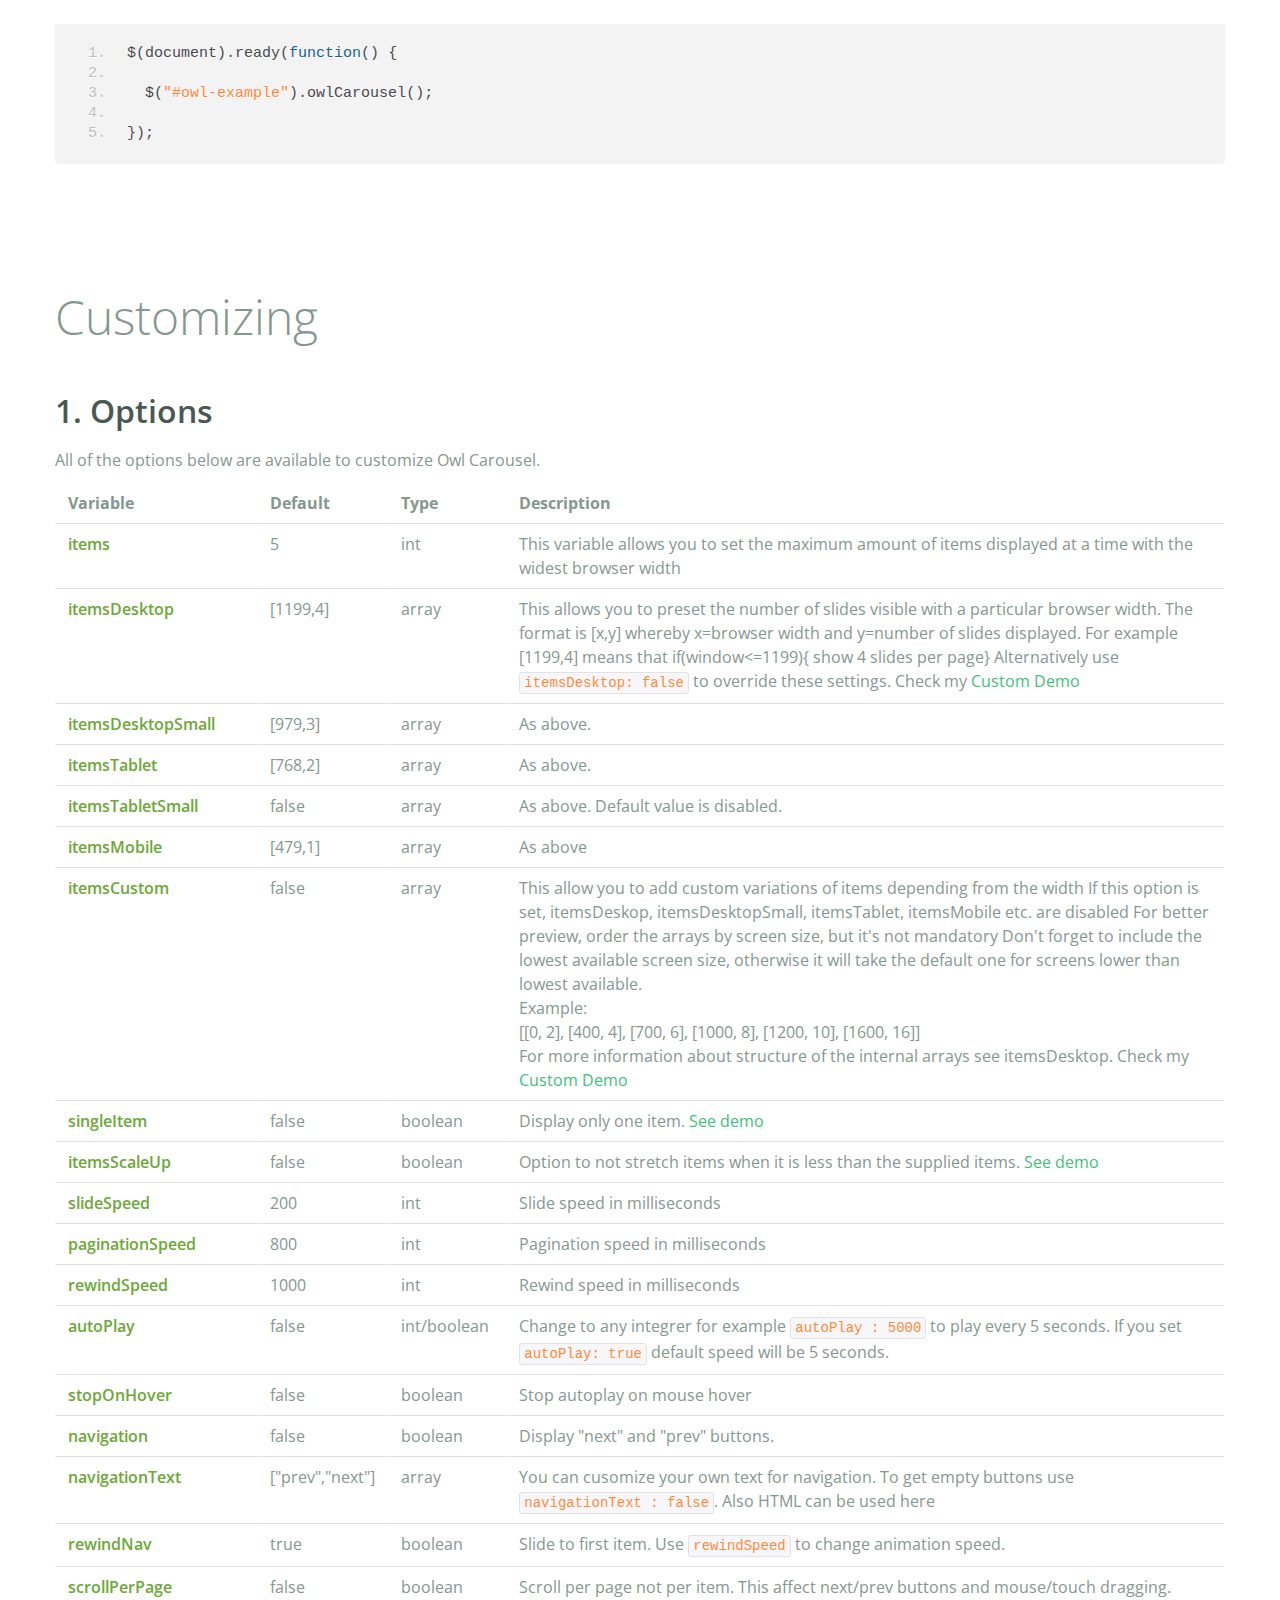
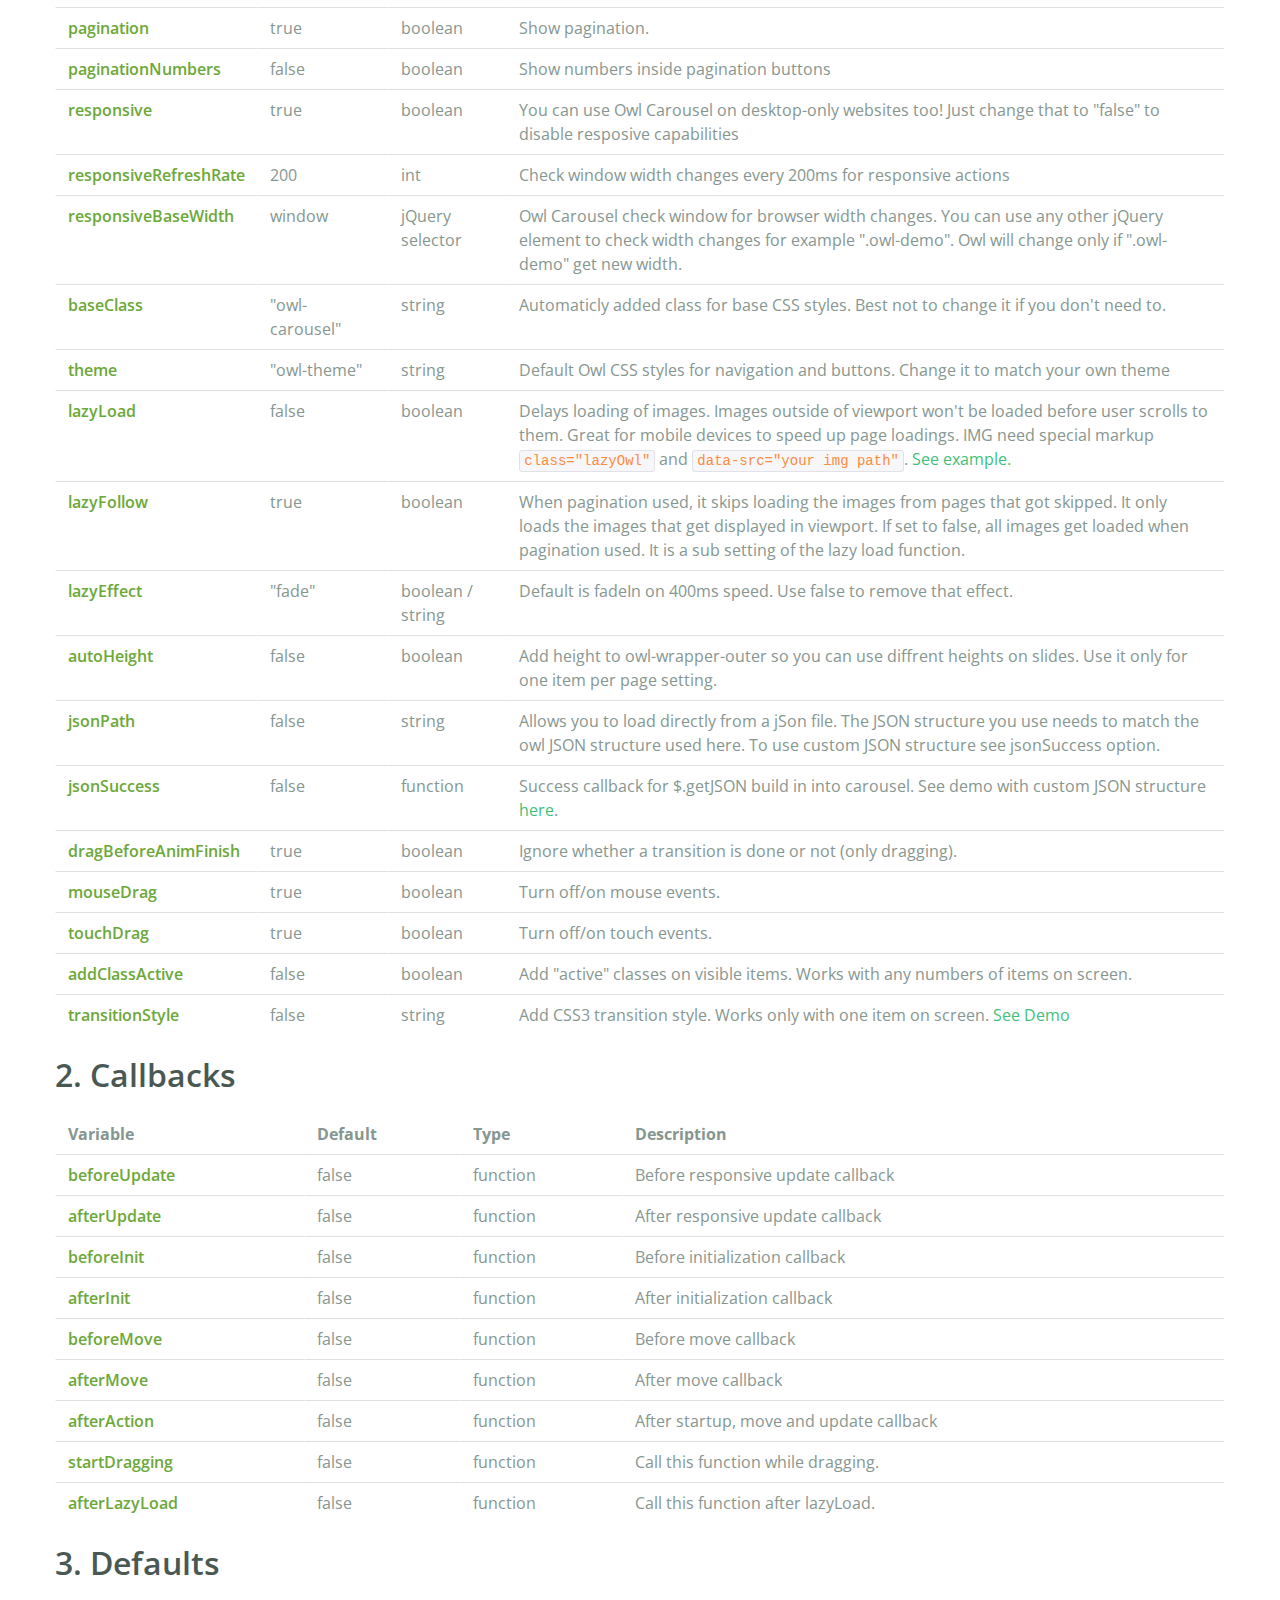
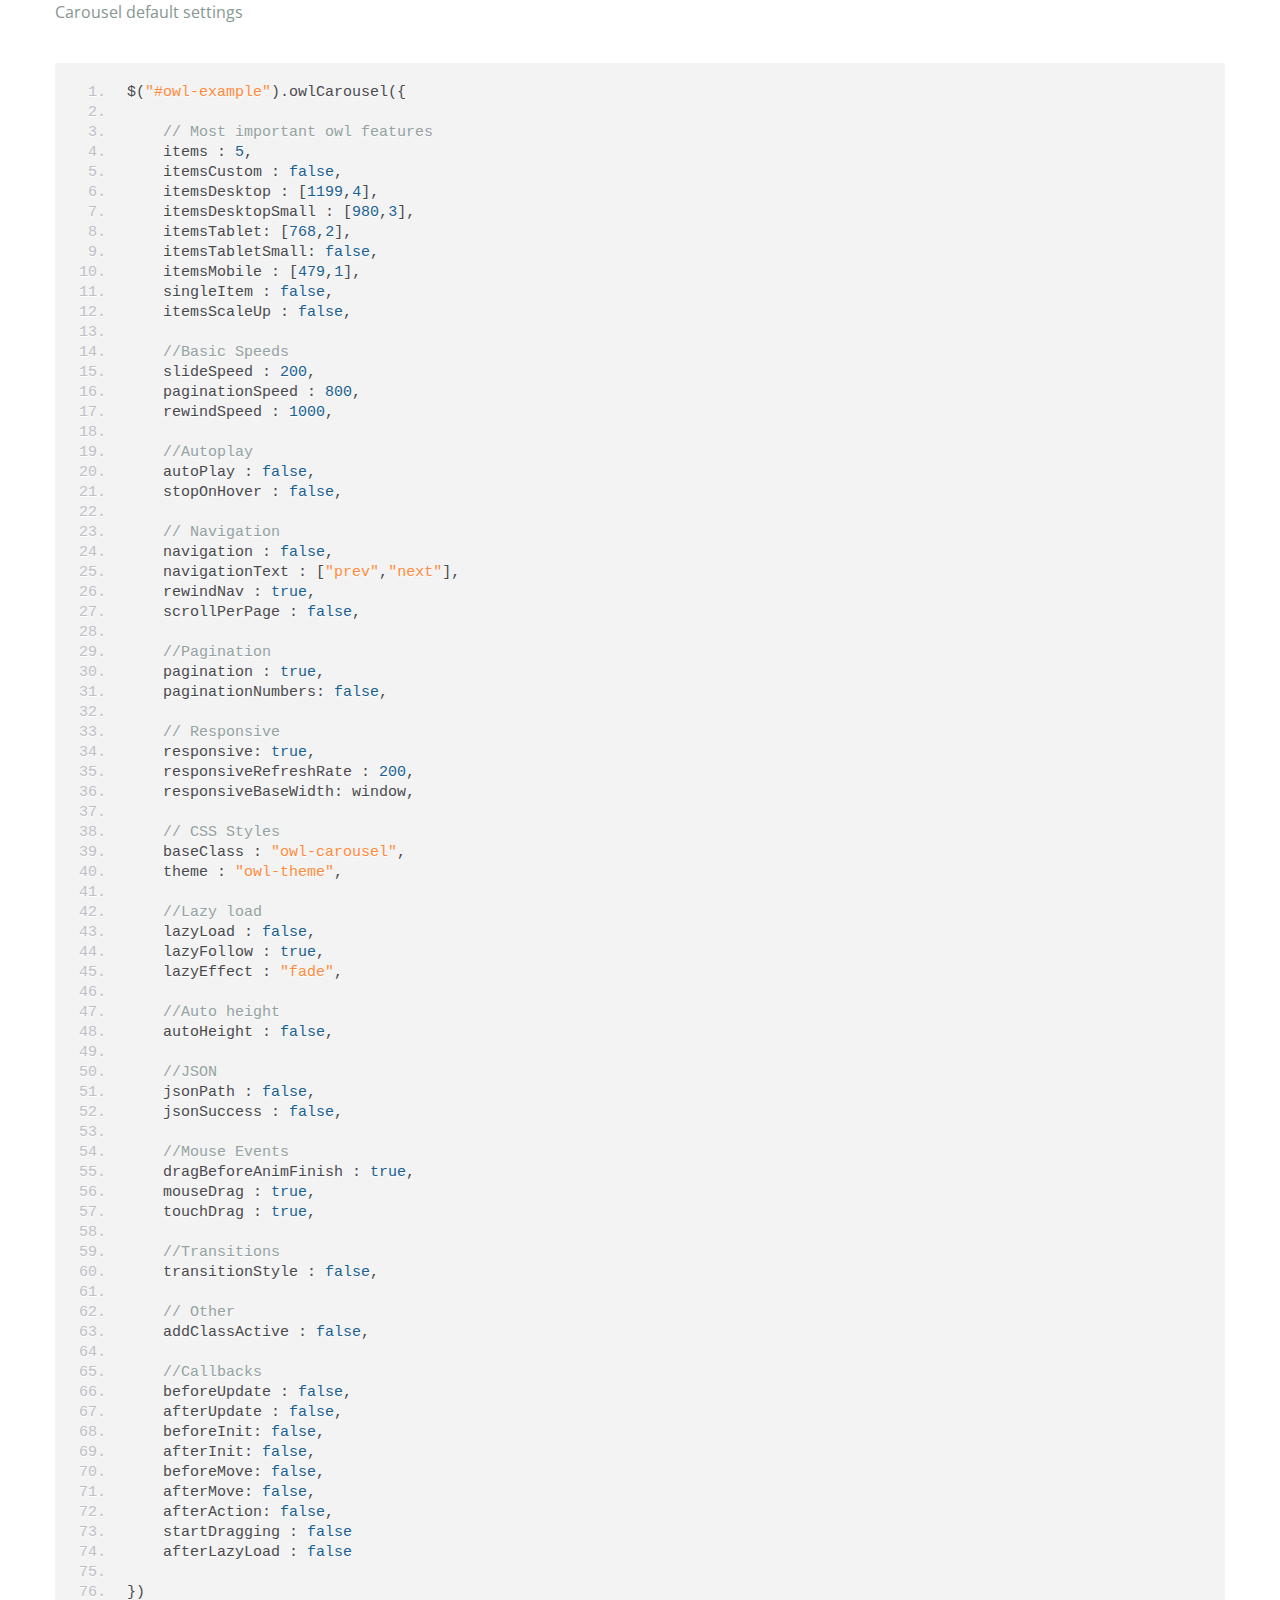
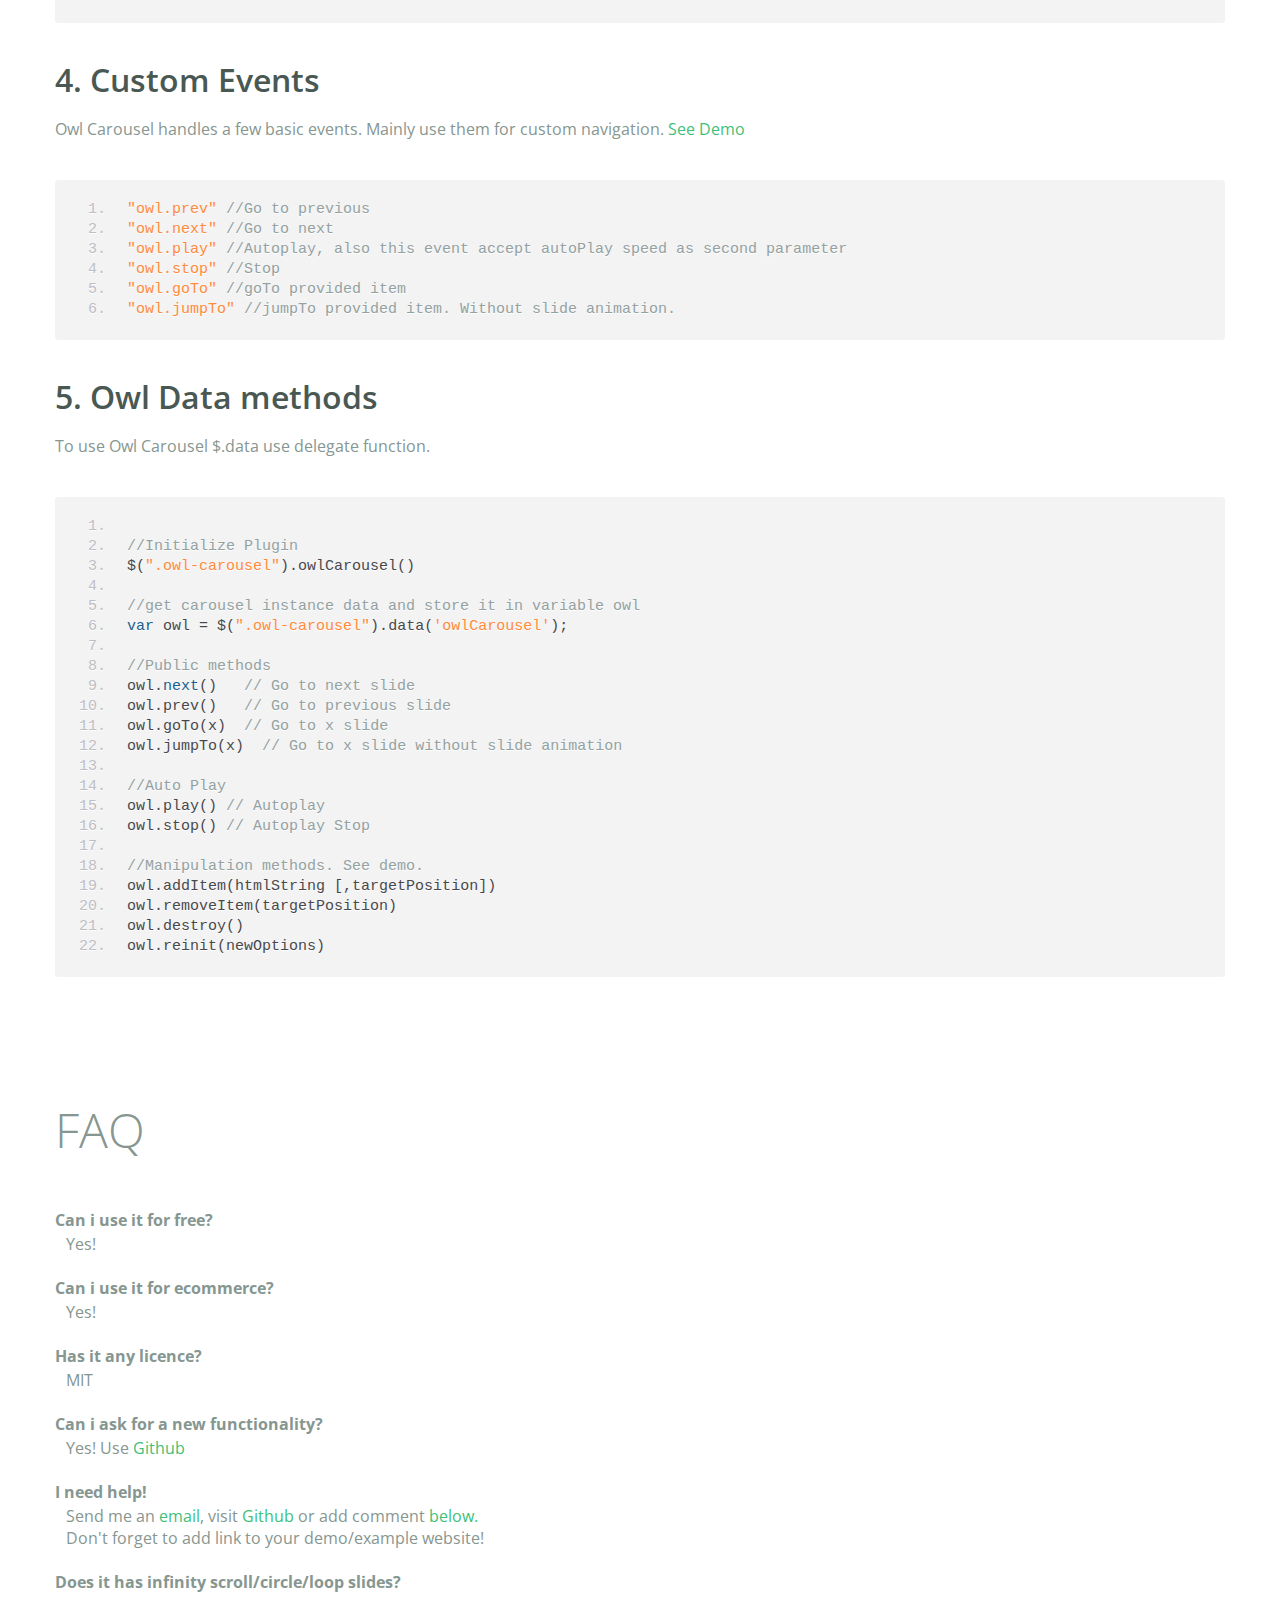
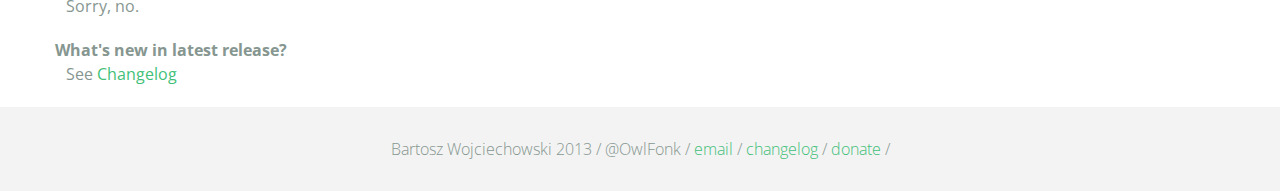
<file: js/owl-carousel/index.html>
<!DOCTYPE html>
<html lang="en">
  <head>
    <meta charset="utf-8">
    <title>Owl Carousel</title>
    <meta name="viewport" content="width=device-width, initial-scale=1.0">
    <meta name="description" content="jQuery Responsive Carousel - Owl Carusel">
    <meta name="author" content="Bartosz Wojciechowski">
    <meta name="keywords" content="HTML,CSS,JSON,JavaScript, jQuery, Responsive, Design, Owl, Carousel, Free">

    <link href='http://fonts.googleapis.com/css?family=Open+Sans:400italic,400,300,600,700' rel='stylesheet' type='text/css'>
    <link href="assets/css/bootstrapTheme.css" rel="stylesheet">
    <link href="assets/css/custom.css" rel="stylesheet">

    <!-- Owl Carousel Assets -->
    <link href="owl-carousel/owl.carousel.css" rel="stylesheet">
    <link href="owl-carousel/owl.theme.css" rel="stylesheet">

    <!-- Prettify -->
    <link href="assets/js/google-code-prettify/prettify.css" rel="stylesheet">

    <!-- Le fav and touch icons -->
    <link rel="apple-touch-icon-precomposed" sizes="144x144" href="assets/ico/apple-touch-icon-144-precomposed.png">
    <link rel="apple-touch-icon-precomposed" sizes="114x114" href="assets/ico/apple-touch-icon-114-precomposed.png">
      <link rel="apple-touch-icon-precomposed" sizes="72x72" href="assets/ico/apple-touch-icon-72-precomposed.png">
                    <link rel="apple-touch-icon-precomposed" href="assets/ico/apple-touch-icon-57-precomposed.png">
                                   <link rel="shortcut icon" href="assets/ico/favicon.png">
  </head>
  <body>
      <div id="top-nav" class="navbar navbar-fixed-top">
        <div class="navbar-inner">
          <div class="container">
            <button type="button" class="btn btn-navbar" data-toggle="collapse" data-target=".nav-collapse">
            <span class="icon-bar"></span>
            <span class="icon-bar"></span>
            <span class="icon-bar"></span>
          </button>
            <div class="nav-collapse collapse">
            <ul class="nav pull-right">
              <li><a href="#demo">Demo</a></li>
              <li><a href="#more-demos">More Demos</a></li>
              <li><a href="#how-to">How To</a></li>
              <li><a href="#customizing">Customizing</a></li>
              <li><a href="#faq">FAQ</a></li>
              <li><a href="owl.carousel.zip" class="download" data-spy="affix" data-offset-top="450">Download</a></li>
            </ul>
            </div>
          </div>
        </div>
      </div>

      <div id="header">
        <div class="container">
          <div class="row">
            <div class="span5">
                <img class="logo" src="assets/img/owl-logo.png" alt="Owl Logo">
              </div>
            <div class="span7">
              <h1>OWL Carousel </h1>
              <h3>Touch enabled jQuery plugin that lets you create beautiful responsive carousel slider.</h3>
              <a class="btn btn-success btn-large" href="owl.carousel.zip">Download for FREE</a>
              <p class="muted"><a class="muted" href="https://github.com/OwlFonk/OwlCarousel">Github</a> / v1.3.2 / <a class="muted" href="changelog.html">Changelog</a></p> 
              <p class="muted">New version 2.0.0-beta now available for testers. <a href="http://www.owlgraphic.com/owlcarousel2/">Check it</a></p>
            </div>
          </div>
        </div>
      </div>

      <div id="demo">
        <div class="container">
          <div class="row">
            <div class="span12">
              <h1>Demo</h1>
            </div>
          </div>

          <div class="row">
            <div class="span12">

              <div id="owl-example" class="owl-carousel">

                <div class="item darkCyan">
                  <img src="assets/img/demo-slides/touch.png" alt="Touch">
                    <h3>Touch</h3>
                    <h4>Can touch this</h4>
                </div>
                <div class="item forestGreen">
                  <img src="assets/img/demo-slides/grab.png" alt="Grab">
                    <h3>Grab</h3>
                    <h4>Can grab this</h4>
                </div>
                <div class="item orange">
                  <img src="assets/img/demo-slides/responsive.png" alt="Responsive">
                    <h3>Responsive</h3>
                    <h4>Fully responsive!</h4>
                </div>

                <div class="item yellow">
                  <img src="assets/img/demo-slides/css3.png" alt="CSS3">
                    <h3>CSS3</h3>
                    <h4>3D Acceleration.</h4>
                </div>

                <div class="item dodgerBlue">
                  <img src="assets/img/demo-slides/multi.png" alt="Multi">
                    <h3>Multiply</h3>
                    <h4>Owls on page.</h4>
                </div>

                <div class="item skyBlue">
                  <img src="assets/img/demo-slides/modern.png" alt="Modern Browsers">
                    <h3>Modern</h3>
                    <h4>Browsers Compatibility</h4>
                </div>

                <div class="item zombieGreen">
                  <img src="assets/img/demo-slides/zombie.png" alt="Zombie Browsers - old ones">
                    <h3>Zombie</h3>
                    <h4>Browsers Compatibility</h4>
                </div>

                <div class="item violet">
                  <img src="assets/img/demo-slides/controls.png" alt="Take Control">
                    <h3>Take Control</h3>
                    <h4>The way you like</h4>
                </div>

                <div class="item yellowLight">
                  <img src="assets/img/demo-slides/feather.png" alt="Light">
                    <h3>Light</h3>
                    <h4>As a feather</h4>
                </div>

                <div class="item steelGray">
                  <img src="assets/img/demo-slides/tons.png" alt="Tons of Opotions">
                    <h3>Tons</h3>
                    <h4>of options</h4>
                </div>

              </div>


            </div>
          </div>

        </div>
      </div>

    <div id="more-demos">
      <div class="container">

        <div class="row">
          <div class="span12">
            <h1>More Demos</h1>
            <h2>Awesome!</h2>
            <p>Check more demos here! See what Owl can do.</p>
          </div>
        </div>

        <div class="row demos-row">
          <div class="span3">
            <a href="demos/images.html" class="demo-box">
              <div class="demo-wrapper demo-images clearfix">
                <div class="demo-slide"><div class="bg"></div></div>
                <div class="demo-slide"><div class="bg"></div></div>
                <div class="demo-slide"><div class="bg"></div></div>
              </div>
              <h3>Images</h3>
            </a>
          </div>

          <div class="span3">
            <a href="demos/custom.html" class="demo-box">
              <div class="demo-wrapper demo-custom clearfix">
                <div class="demo-slide"><div class="bg"></div></div>
                <div class="demo-slide"><div class="bg"></div></div>
                <div class="demo-slide"><div class="bg"></div></div>
                <div class="demo-slide"><div class="bg"></div></div>
                <div class="demo-slide"><div class="bg"></div></div>
                <div class="demo-slide"><div class="bg"></div></div>
                <div class="demo-slide"><div class="bg"></div></div>
                <div class="demo-slide"><div class="bg"></div></div>
                <div class="demo-slide"><div class="bg"></div></div>
                <div class="demo-slide"><div class="bg"></div></div>
              </div>
              <h3>Custom</h3>
            </a>
          </div>

          <div class="span3">
            <a href="demos/itemsCustom.html" class="demo-box">
              <div class="demo-wrapper demo-full clearfix">
                <div class="demo-slide"><div class="bg"></div></div>
                <div class="demo-slide"><div class="bg"></div></div>
                <div class="demo-slide"><div class="bg"></div></div>
                <div class="demo-slide"><div class="bg"></div></div>
              </div>
              <h3>Custom 2</h3>
            </a>
          </div>

          <div class="span3">
            <a href="demos/one.html" class="demo-box">
              <div class="demo-wrapper demo-one clearfix">
                <div class="demo-slide"><div class="bg"></div></div>
              </div>
              <h3>One Slide</h3>
            </a>
          </div>

        </div>
        <div class="row demos-row">
          <div class="span3">
            <a href="demos/json.html" class="demo-box">
              <div class="demo-wrapper demo-Json clearfix">
                <div class="demo-slide"><div class="bg"></div></div>
                <div class="demo-slide"><div class="bg"></div></div>
                <div class="demo-slide"><div class="bg"></div></div>
                <div class="demo-slide"><div class="bg"></div></div>
                <div class="demo-slide"><div class="bg"></div></div>
              </div>
              <h3>JSON</h3>
            </a>
          </div>

          <div class="span3">
            <a href="demos/customJson.html" class="demo-box">
              <div class="demo-wrapper demo-Json-custom clearfix">
                <div class="demo-slide"><div class="bg"></div></div>
                <div class="demo-slide"><div class="bg"></div></div>
                <div class="demo-slide"><div class="bg"></div></div>
              </div>
              <h3>JSON Custom</h3>
            </a>
          </div>

          <div class="span3">
            <a href="demos/lazyLoad.html" class="demo-box">
              <div class="demo-wrapper demo-lazy clearfix">
                <div class="demo-slide"><div class="bg"></div></div>
                <div class="demo-slide"><div class="bg"></div></div>
                <div class="demo-slide"><div class="bg"></div></div>
              </div>
              <h3>Lazy Load</h3>
            </a>
          </div>

          <div class="span3">
            <a href="demos/autoHeight.html" class="demo-box">
              <div class="demo-wrapper demo-height clearfix">
                <div class="demo-slide"><div class="bg"></div></div>
              </div>
              <h3>Auto Height</h3>
            </a>
          </div>

          
        </div>

        <div class="row">
          <div class="span12">
            <h3>Hey wanna see more demos?</h3>
            <ul>
              <li>
                <a href="demos/click.html">Click events inside items</a>
              </li>
              <li>
                <a href="demos/randomOrder.html">Randomize items and buttons outside slider.</a>
              </li>
              <li>
                <a href="demos/navOnTop.html">Navigation on top by custom events</a>
              </li>
              <li>
                <a href="demos/navOnTop2.html">Navigation on top by afterInit callback</a>
              </li>
              <li>
                <a href="demos/progressBar.html">Progress Bar</a>
              </li>
              <li>
                <a href="demos/transitions.html">CSS3 Transitions</a>
              </li>
              <li>
                <a href="demos/manipulations.html">Content manipulations: destroy, reinit, addItem, removeItem</a>
              </li>
              <li>
                <a href="demos/scaleup.html">Auto scale up comparsion demo</a>
              </li>
              <li>
                <a href="demos/sync.html">Synced Owls</a>
              </li>
              <li>
                <a href="demos/owlStatus.html">How to retrieve basic information from plugin (current, prev, all items, visible items etc.)</a>
              </li>
            </ul>
            
          </div>
        </div>


      </div>
    </div>

    <div id="how-to">
      <div class="container">
        <div class="row">
          <div class="span12">
            <h1>How To Use</h1>
            <h2>1. Load jQuery and include Owl Carousel plugin files</h2>
            <p>To use Owl Carousel, you’ll need to make sure both the Owl and jQuery 1.7 or higher scripts are included.</p>
<pre class="pre-show prettyprint linenums">
&lt;!-- Important Owl stylesheet --&gt;
&lt;link rel="stylesheet" href="owl-carousel/owl.carousel.css"&gt;

&lt;!-- Default Theme --&gt;
&lt;link rel="stylesheet" href="owl-carousel/owl.theme.css"&gt;

&lt;!--  jQuery 1.7+  --&gt;
&lt;script src="jquery-1.9.1.min.js"&gt;&lt;/script&gt;

&lt;!-- Include js plugin --&gt;
&lt;script src="assets/owl-carousel/owl.carousel.js"&gt;&lt;/script&gt;
</pre>
          <h2>2. Set up your HTML</h2>
          <p>You don't need any special markup. All you need is to wrap your divs(owl works with any type element) inside the container element &lt;div class="owl-carousel"&gt;. Class "owl-carousel" is mandatory to apply proper styles that come from owl.carousel.css file.</p>
<pre class="pre-show prettyprint linenums">
&lt;div id="owl-example" class="owl-carousel"&gt;
  &lt;div&gt; Your Content &lt;/div&gt;
  &lt;div&gt; Your Content &lt;/div&gt;
  &lt;div&gt; Your Content &lt;/div&gt;
  &lt;div&gt; Your Content &lt;/div&gt;
  &lt;div&gt; Your Content &lt;/div&gt;
  &lt;div&gt; Your Content &lt;/div&gt;
  &lt;div&gt; Your Content &lt;/div&gt;
  ...
&lt;/div>
</pre>    
          <h2>3. Call the plugin</h2>
          <p>Now call the Owl initializer function and your carousel is ready.</p>
<pre class="pre-show prettyprint linenums">
$(document).ready(function() {

  $("#owl-example").owlCarousel();

});
</pre>  
          </div>
        </div>
      </div>
    </div>


    <div id="customizing">
      <div class="container">
        <div class="row">
          <div class="span12">
            <h1>Customizing</h1>
            <h2>1. Options</h2>
            <p>All of the options below are available to customize Owl Carousel.</p> 
            <table class="table hp-table table-bordered table-striped">
              <thead>
                <tr>
                  <th>Variable</th>
                  <th>Default</th>
                  <th>Type</th>
                  <th>Description</th>
                </tr>
              </thead>
              <tbody>
                <tr>
                  <td><span class="text-emp">items</span></td>
                  <td>5</td>
                  <td>int</td>
                  <td>This variable allows you to set the maximum amount of items displayed at a time with the widest browser width</td>
                </tr>
                 <tr>
                  <td><span class="text-emp">itemsDesktop</span></td>
                  <td>[1199,4]</td>
                  <td>array</td>
                  <td>This allows you to preset the number of slides visible with a particular browser width. The format is [x,y] whereby x=browser width and y=number of slides displayed. For example [1199,4] means that if(window&lt;=1199){ show 4 slides per page}
                    Alternatively use <code>itemsDesktop: false</code> to override these settings. Check my <a href="demos/custom.html">Custom Demo</a></td>
                </tr>
                <tr>
                  <td><span class="text-emp">itemsDesktopSmall</span></td>
                  <td>[979,3]</td>
                  <td>array</td>
                  <td>As above.</td>
                </tr>
                <tr>
                  <td><span class="text-emp">itemsTablet</span></td>
                  <td>[768,2]</td>
                  <td>array</td>
                  <td>As above.</td>
                </tr>
                <tr>
                  <td><span class="text-emp">itemsTabletSmall</span></td>
                  <td>false</td>
                  <td>array</td>
                  <td>As above. Default value is disabled.</td>
                </tr>
                <tr>
                  <td><span class="text-emp">itemsMobile</span></td>
                  <td>[479,1]</td>
                  <td>array</td>
                  <td>As above</td>
                </tr>
                <tr>
                  <td><span class="text-emp">itemsCustom</span></td>
                  <td>false</td>
                  <td>array</td>
                  <td>
                    This allow you to add custom variations of items depending from the width
                    If this option is set, itemsDeskop, itemsDesktopSmall, itemsTablet, itemsMobile etc. are disabled
                    For better preview, order the arrays by screen size, but it's not mandatory
                    Don't forget to include the lowest available screen size, otherwise it will take the default one for screens lower than lowest available.
                    <br />Example:<br /> [[0, 2], [400, 4], [700, 6], [1000, 8], [1200, 10], [1600, 16]]<br />
                    For more information about structure of the internal arrays see itemsDesktop. Check my <a href="demos/custom.html">Custom Demo</a></td>
                </tr>
                <tr>
                  <td><span class="text-emp">singleItem</span></td>
                  <td>false</td>
                  <td>boolean</td>
                  <td>Display only one item. <a href="demos/one.html">See demo</a></td>
                </tr>
                <tr>
                  <td><span class="text-emp">itemsScaleUp</span></td>
                  <td>false</td>
                  <td>boolean</td>
                  <td>Option to not stretch items when it is less than the supplied items. <a href="demos/scaleup.html">See demo</a></td>
                </tr>
                <tr>
                  <td><span class="text-emp">slideSpeed</span></td>
                  <td>200</td>
                  <td>int</td>
                  <td>Slide speed in milliseconds</td>
                </tr>
                <tr>
                  <td><span class="text-emp">paginationSpeed</span></td>
                  <td>800</td>
                  <td>int</td>
                  <td>Pagination speed in milliseconds</td>
                </tr>
                <tr>
                  <td><span class="text-emp">rewindSpeed</span></td>
                  <td>1000</td>
                  <td>int</td>
                  <td>Rewind speed in milliseconds</td>
                </tr>
                <tr>
                  <td><span class="text-emp">autoPlay</span></td>
                  <td>false</td>
                  <td>int/boolean</td>
                  <td>Change to any integrer for example <code>autoPlay : 5000</code> to play every 5 seconds. If you set <code>autoPlay: true</code> default speed will be 5 seconds.</td>
                </tr>
                <tr>
                <tr>
                  <td><span class="text-emp">stopOnHover</span></td>
                  <td>false</td>
                  <td>boolean</td>
                  <td>Stop autoplay on mouse hover</td>
                </tr>
                <tr>
                <tr>
                  <td><span class="text-emp">navigation</span></td>
                  <td>false</td>
                  <td>boolean</td>
                  <td>Display "next" and "prev" buttons.</td>
                </tr>
                <tr>
                  <td><span class="text-emp">navigationText</span></td>
                  <td>["prev","next"]</td>
                  <td>array</td>
                  <td>You can cusomize your own text for navigation. To get empty buttons use <code>navigationText : false</code>. Also HTML can be used here</td>
                </tr>
                <tr>
                  <td><span class="text-emp">rewindNav</span></td>
                  <td>true</td>
                  <td>boolean</td>
                  <td>Slide to first item. Use <code>rewindSpeed</code> to change animation speed. </td>
                </tr>
                <tr>
                  <td><span class="text-emp">scrollPerPage</span></td>
                  <td>false</td>
                  <td>boolean</td>
                  <td>Scroll per page not per item. This affect next/prev buttons and mouse/touch dragging.</td>
                </tr>
                <tr>
                  <td><span class="text-emp">pagination</span></td>
                  <td>true</td>
                  <td>boolean</td>
                  <td>Show pagination.</td>
                </tr>
                <tr>
                  <td><span class="text-emp">paginationNumbers</span></td>
                  <td>false</td>
                  <td>boolean</td>
                  <td>Show numbers inside pagination buttons</td>
                </tr>
                <tr>
                  <td><span class="text-emp">responsive</span></td>
                  <td>true</td>
                  <td>boolean</td>
                  <td>You can use Owl Carousel on desktop-only websites too! Just change that to "false" to disable resposive capabilities</td>
                </tr>
                <tr>
                  <td><span class="text-emp">responsiveRefreshRate</span></td>
                  <td>200</td>
                  <td>int</td>
                  <td>Check window width changes every 200ms for responsive actions</td>
                </tr>
                <tr>
                  <td><span class="text-emp">responsiveBaseWidth</span></td>
                  <td>window</td>
                  <td>jQuery selector</td>
                  <td>Owl Carousel check window for browser width changes. You can use any other jQuery element to check width changes for example ".owl-demo". Owl will change only if ".owl-demo" get new width.</td>
                </tr>
                <tr>
                  <td><span class="text-emp">baseClass</span></td>
                  <td>"owl-carousel"</td>
                  <td>string</td>
                  <td>Automaticly added class for base CSS styles. Best not to change it if you don't need to.</td>
                </tr>
                <tr>
                  <td><span class="text-emp">theme</span></td>
                  <td>"owl-theme"</td>
                  <td>string</td>
                  <td>Default Owl CSS styles for navigation and buttons. Change it to match your own theme</td>
                </tr>
                <tr>
                  <td><span class="text-emp">lazyLoad</span></td>
                  <td>false</td>
                  <td>boolean</td>
                  <td>Delays loading of images. Images outside of viewport won't be loaded before user scrolls to them. Great for mobile devices to speed up page loadings. IMG need special markup <code>class="lazyOwl"</code> and <code>data-src="your img path"</code>. <a href="demos/lazyLoad.html">See example.</a></td>
                </tr>
                <tr>
                  <td><span class="text-emp">lazyFollow</span></td>
                  <td>true</td>
                  <td>boolean</td>
                  <td>When pagination used, it skips loading the images from pages that got skipped. It only loads the images that get displayed in viewport. If set to false, all images get loaded when pagination used. It is a sub setting of the lazy load function.</td>
                </tr>
                <tr>
                  <td><span class="text-emp">lazyEffect</span></td>
                  <td>"fade"</td>
                  <td>boolean / string</td>
                  <td>Default is fadeIn on 400ms speed. Use false to remove that effect.</td>
                </tr>
                <tr>
                  <td><span class="text-emp">autoHeight</span></td>
                  <td>false</td>
                  <td>boolean</td>
                  <td>Add height to owl-wrapper-outer so you can use diffrent heights on slides. Use it only for one item per page setting.</td>
                </tr>
                <tr>
                  <td><span class="text-emp">jsonPath</span></td>
                  <td>false</td>
                  <td>string</td>
                  <td>Allows you to load directly from a jSon file. The JSON structure you use needs to match the owl JSON structure used here. To use custom JSON structure see jsonSuccess option.</td>
                </tr>
                <tr>
                  <td><span class="text-emp">jsonSuccess</span></td>
                  <td>false</td>
                  <td>function</td>
                  <td>Success callback for $.getJSON build in into carousel. See demo with custom JSON structure <a href="demos/customJson.html">here</a>. </td>
                </tr>
                <tr>
                  <td><span class="text-emp">dragBeforeAnimFinish</span></td>
                  <td>true</td>
                  <td>boolean</td>
                  <td>Ignore whether a transition is done or not (only dragging).</td>
                </tr>
                <tr>
                  <td><span class="text-emp">mouseDrag</span></td>
                  <td>true</td>
                  <td>boolean</td>
                  <td>Turn off/on mouse events.</td>
                </tr>
                <tr>
                  <td><span class="text-emp">touchDrag</span></td>
                  <td>true</td>
                  <td>boolean</td>
                  <td>Turn off/on touch events.</td>
                </tr>
                <tr>
                  <td><span class="text-emp">addClassActive</span></td>
                  <td>false</td>
                  <td>boolean</td>
                  <td>Add "active" classes on visible items. Works with any numbers of items on screen.</td>
                </tr>
                <tr>
                  <td><span class="text-emp">transitionStyle</span></td>
                  <td>false</td>
                  <td>string</td>
                  <td>Add CSS3 transition style. Works only with one item on screen. <a href="demos/transitions.html">See Demo</a></td>
                </tr>
              </tbody>
            </table>
            <h2>2. Callbacks</h2>
            <table class="table hp-table table-bordered table-striped">
              <thead>
                <tr>
                  <th>Variable</th>
                  <th>Default</th>
                  <th>Type</th>
                  <th>Description</th>
                </tr>
              </thead>
              <tbody>
                <tr>
                  <td><span class="text-emp">beforeUpdate</span></td>
                  <td>false</td>
                  <td>function</td>
                  <td>Before responsive update callback</td>
                </tr>
                <tr>
                  <td><span class="text-emp">afterUpdate</span></td>
                  <td>false</td>
                  <td>function</td>
                  <td>After responsive update callback</td>
                </tr>
                <tr>
                  <td><span class="text-emp">beforeInit</span></td>
                  <td>false</td>
                  <td>function</td>
                  <td>Before initialization callback</td>
                </tr>
                <tr>
                  <td><span class="text-emp">afterInit</span></td>
                  <td>false</td>
                  <td>function</td>
                  <td>After initialization callback</td>
                </tr>
                <tr>
                  <td><span class="text-emp">beforeMove</span></td>
                  <td>false</td>
                  <td>function</td>
                  <td>Before move callback</td>
                </tr>
                <tr>
                  <td><span class="text-emp">afterMove</span></td>
                  <td>false</td>
                  <td>function</td>
                  <td>After move callback</td>
                </tr>
                <tr>
                  <td><span class="text-emp">afterAction</span></td>
                  <td>false</td>
                  <td>function</td>
                  <td>After startup, move and update callback</td>
                </tr>
                <tr>
                  <td><span class="text-emp">startDragging</span></td>
                  <td>false</td>
                  <td>function</td>
                  <td>Call this function while dragging.</td>
                </tr>
                <tr>
                  <td><span class="text-emp">afterLazyLoad</span></td>
                  <td>false</td>
                  <td>function</td>
                  <td>Call this function after lazyLoad.</td>
                </tr>
              </tbody>
            </table>

              <h2>3. Defaults</h2>
              <p>Carousel default settings</p>
<pre class="pre-show prettyprint linenums">
$("#owl-example").owlCarousel({

    // Most important owl features
    items : 5,
    itemsCustom : false,
    itemsDesktop : [1199,4],
    itemsDesktopSmall : [980,3],
    itemsTablet: [768,2],
    itemsTabletSmall: false,
    itemsMobile : [479,1],
    singleItem : false,
    itemsScaleUp : false,

    //Basic Speeds
    slideSpeed : 200,
    paginationSpeed : 800,
    rewindSpeed : 1000,

    //Autoplay
    autoPlay : false,
    stopOnHover : false,

    // Navigation
    navigation : false,
    navigationText : ["prev","next"],
    rewindNav : true,
    scrollPerPage : false,

    //Pagination
    pagination : true,
    paginationNumbers: false,

    // Responsive 
    responsive: true,
    responsiveRefreshRate : 200,
    responsiveBaseWidth: window,

    // CSS Styles
    baseClass : "owl-carousel",
    theme : "owl-theme",

    //Lazy load
    lazyLoad : false,
    lazyFollow : true,
    lazyEffect : "fade",

    //Auto height
    autoHeight : false,

    //JSON 
    jsonPath : false, 
    jsonSuccess : false,

    //Mouse Events
    dragBeforeAnimFinish : true,
    mouseDrag : true,
    touchDrag : true,

    //Transitions
    transitionStyle : false,

    // Other
    addClassActive : false,

    //Callbacks
    beforeUpdate : false,
    afterUpdate : false,
    beforeInit: false, 
    afterInit: false, 
    beforeMove: false, 
    afterMove: false,
    afterAction: false,
    startDragging : false
    afterLazyLoad : false

})
</pre>
              <h2>4. Custom Events</h2>
              <p>Owl Carousel handles a few basic events. Mainly use them for custom navigation. <a href="demos/custom.html">See Demo</a></p>

<pre class="pre-show prettyprint linenums">
"owl.prev" //Go to previous
"owl.next" //Go to next
"owl.play" //Autoplay, also this event accept autoPlay speed as second parameter
"owl.stop" //Stop
"owl.goTo" //goTo provided item
"owl.jumpTo" //jumpTo provided item. Without slide animation.
</pre>

              <h2>5. Owl Data methods</h2>
              <p>To use Owl Carousel $.data use delegate function.</p>
              
<pre class="pre-show prettyprint linenums">

//Initialize Plugin
$(".owl-carousel").owlCarousel()

//get carousel instance data and store it in variable owl
var owl = $(".owl-carousel").data('owlCarousel');

//Public methods
owl.next()   // Go to next slide
owl.prev()   // Go to previous slide
owl.goTo(x)  // Go to x slide
owl.jumpTo(x)  // Go to x slide without slide animation

//Auto Play
owl.play() // Autoplay
owl.stop() // Autoplay Stop

//Manipulation methods. <a href="demos/manipulations.html">See demo.</a>
owl.addItem(htmlString [,targetPosition])
owl.removeItem(targetPosition)
owl.destroy()
owl.reinit(newOptions)
</pre>
          </div>
        </div>
      </div>
    </div>

    <div id="faq" class="container">
      <div class="row">
        <div class="span12">
          <h1>FAQ</h1>
          <dl>
            <dt>Can i use it for free?</dt>
            <dd>Yes!</dd>
            <dt>Can i use it for ecommerce?</dt>
            <dd>Yes!</dd>
            <dt>Has it any licence?</dt>
            <dd>MIT</dd>
            <dt>Can i ask for a new functionality?</dt>
            <dd>Yes! Use <a href="https://github.com/OwlFonk/OwlCarousel">Github</a></dd>
            <dt>I need help!</dt>
            <dd>Send me an <a href="mailto:owl@owlgraphic.com?subject=Hey Owl! I need help">email</a>, visit <a href="https://github.com/OwlFonk/OwlCarousel">Github</a> or add comment <a href="#disqus">below.</a><br>Don't forget to add link to your demo/example website!</dd>
            <dt>Does it has infinity scroll/circle/loop slides?</dt>
            <dd>Sorry, no.</dd>
            <dt>What's new in latest release?</dt>
            <dd>See <a href="changelog.html">Changelog</a></dd>
          </dl>
        </div>
      </div>
    </div>

    <div class="container disqus">
        <div class="row">
          <div class="span12">
            <h1>Disqus</h1>

    <div id="disqus_thread"></div>
    <noscript>Please enable JavaScript to view the <a href="http://disqus.com/?ref_noscript">comments powered by Disqus.</a></noscript>
    <a href="http://disqus.com" class="dsq-brlink">comments powered by <span class="logo-disqus">Disqus</span></a>
      </div>
    </div>
  </div>

    <div id="footer">
      <div class="container">
        <div class="row">
          <div class="span12">
            <h5>Bartosz Wojciechowski 2013 / @OwlFonk / 
            <a href="mailto:owl@owlgraphic.com?subject=Hey Owl!">email</a> / 
            <a href="changelog.html">changelog</a> /
            <a href="https://www.paypal.com/cgi-bin/webscr?cmd=_s-xclick&hosted_button_id=EFSGXZS7V2U9N">donate</a> / 
            <a href="https://twitter.com/share" class="twitter-share-button" data-url="http://owlgraphic.com/owlcarousel/" data-text="Awesome jQuery Owl Carousel Responsive Plugin" data-via="OwlFonk" data-count="none" data-hashtags="owlcarousel"></a>
            <script>
            var owldomain = window.location.hostname.indexOf("owlgraphic");
            if(owldomain !== -1){
              !function(d,s,id){var js,fjs=d.getElementsByTagName(s)[0],p=/^http:/.test(d.location)?'http':'https';if(!d.getElementById(id)){js=d.createElement(s);js.id=id;js.src=p+'://platform.twitter.com/widgets.js';fjs.parentNode.insertBefore(js,fjs);}}(document, 'script', 'twitter-wjs');
            }
            </script>
            </h5>
          </div>
        </div>
      </div>
    </div>


    <script src="assets/js/jquery-1.9.1.min.js"></script>
    <script src="owl-carousel/owl.carousel.min.js"></script>

    <!-- Frontpage Demo -->
    <script>

    $(document).ready(function($) {
      $("#owl-example").owlCarousel();
    });


    $("body").data("page", "frontpage");

    </script>
    <script src="assets/js/bootstrap-collapse.js"></script>
    <script src="assets/js/bootstrap-transition.js"></script>

    <script src="assets/js/google-code-prettify/prettify.js"></script>
	  <script src="assets/js/application.js"></script>

    <script type="text/javascript">
    jQuery(function($){
      var disqus_loaded = false;
      var top = $("#faq").offset().top; 
      var owldomain = window.location.hostname.indexOf("owlgraphic");
      var comments = window.location.href.indexOf("comment");

      if(owldomain !== -1){
        function check(){
          if ( (!disqus_loaded && $(window).scrollTop() + $(window).height() > top) || (comments !== -1) ){
            $(window).off( "scroll" )
            disqus_loaded = true;
            /* * * CONFIGURATION VARIABLES: EDIT BEFORE PASTING INTO YOUR WEBPAGE * * */
            var disqus_shortname = 'owlcarousel'; // required: replace example with your forum shortname
            var disqus_identifier = 'OWL Carousel';
            //var disqus_url = 'http://owlgraphic.com/owlcarousel/';
            /* * * DON'T EDIT BELOW THIS LINE * * */
            (function() {
                var dsq = document.createElement('script'); dsq.type = 'text/javascript'; dsq.async = true;
                dsq.src = '//' + disqus_shortname + '.disqus.com/embed.js';
                (document.getElementsByTagName('head')[0] || document.getElementsByTagName('body')[0]).appendChild(dsq);
            })();
          }
        }
        $(window).on( "scroll", check )
        check();
      } else {
        $('.disqus').hide();
      }
    });
    </script>

    <script>
    var owldomain = window.location.hostname.indexOf("owlgraphic");
    if(owldomain !== -1){
      (function(i,s,o,g,r,a,m){i['GoogleAnalyticsObject']=r;i[r]=i[r]||function(){
      (i[r].q=i[r].q||[]).push(arguments)},i[r].l=1*new Date();a=s.createElement(o),
      m=s.getElementsByTagName(o)[0];a.async=1;a.src=g;m.parentNode.insertBefore(a,m)
      })(window,document,'script','//www.google-analytics.com/analytics.js','ga');

      ga('create', 'UA-41541058-1', 'owlgraphic.com');
      ga('send', 'pageview');
    }
    </script>

  </body>
</html>
</file>
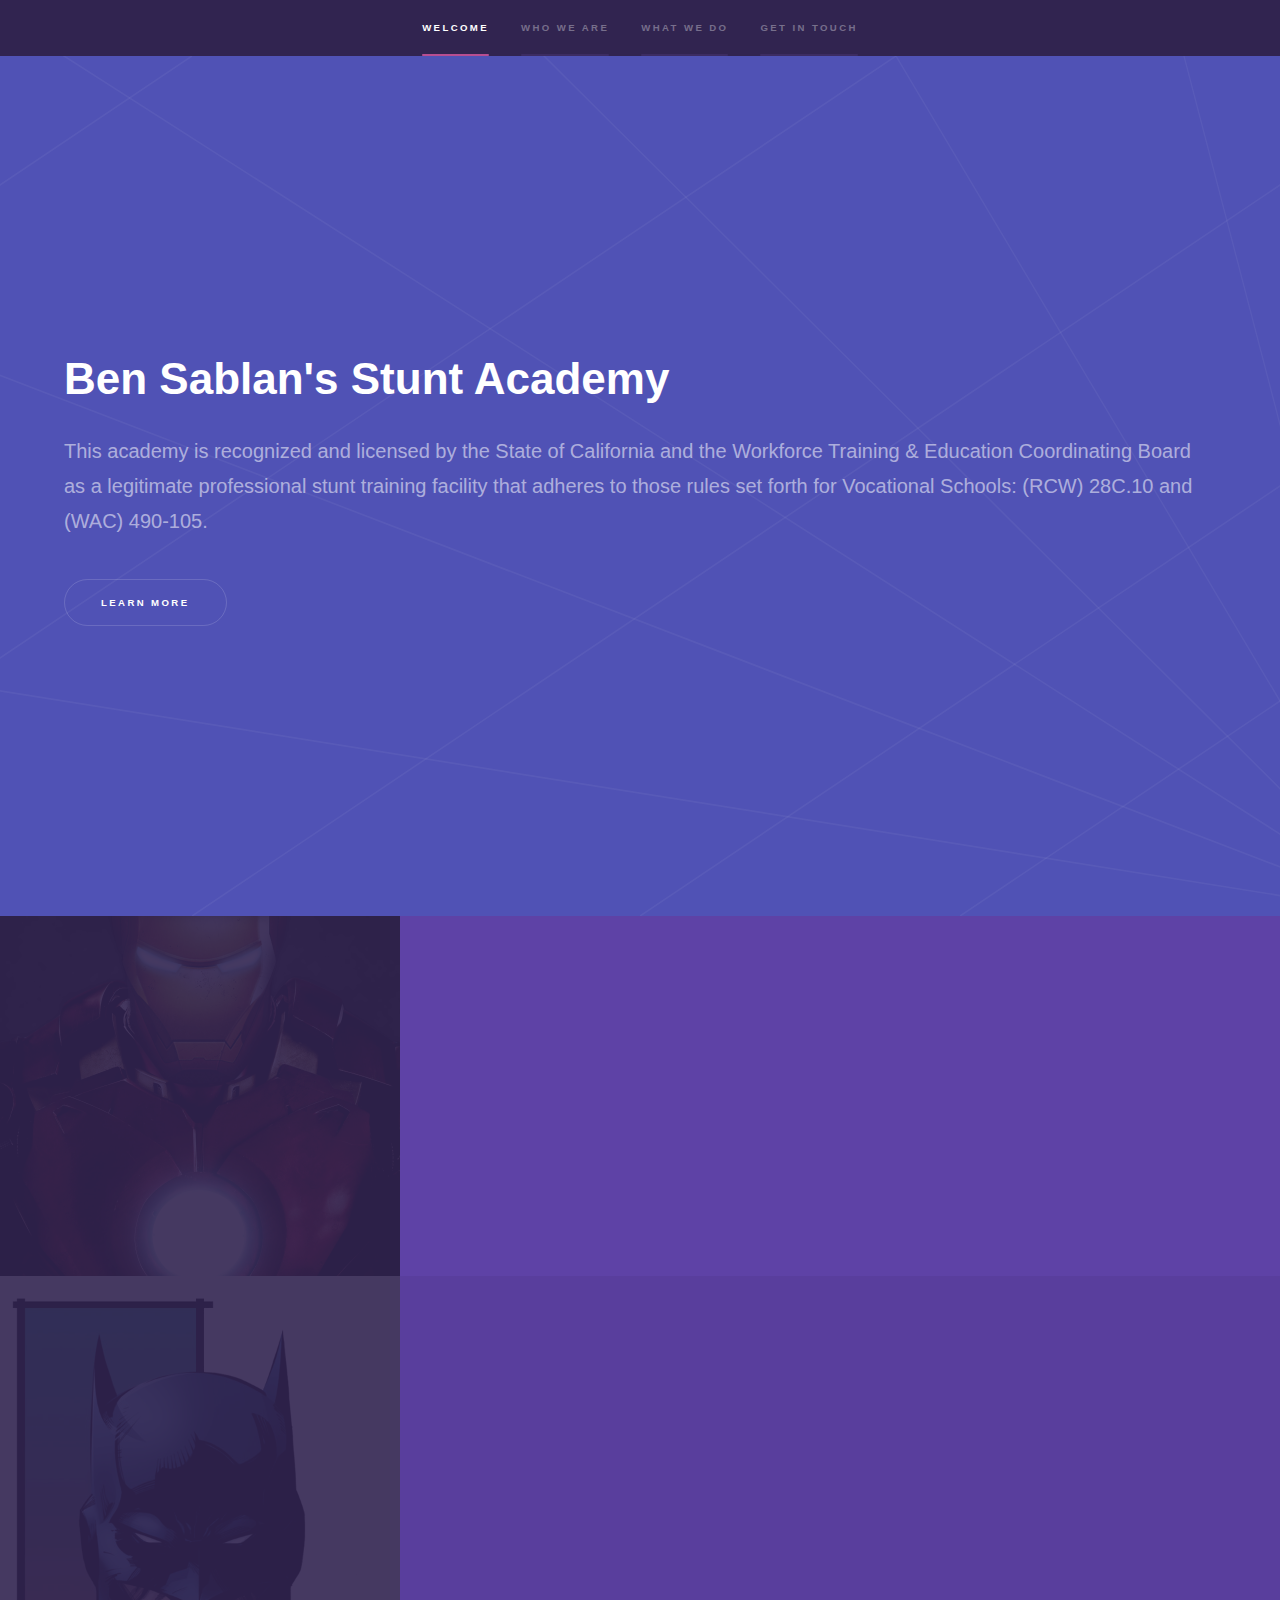
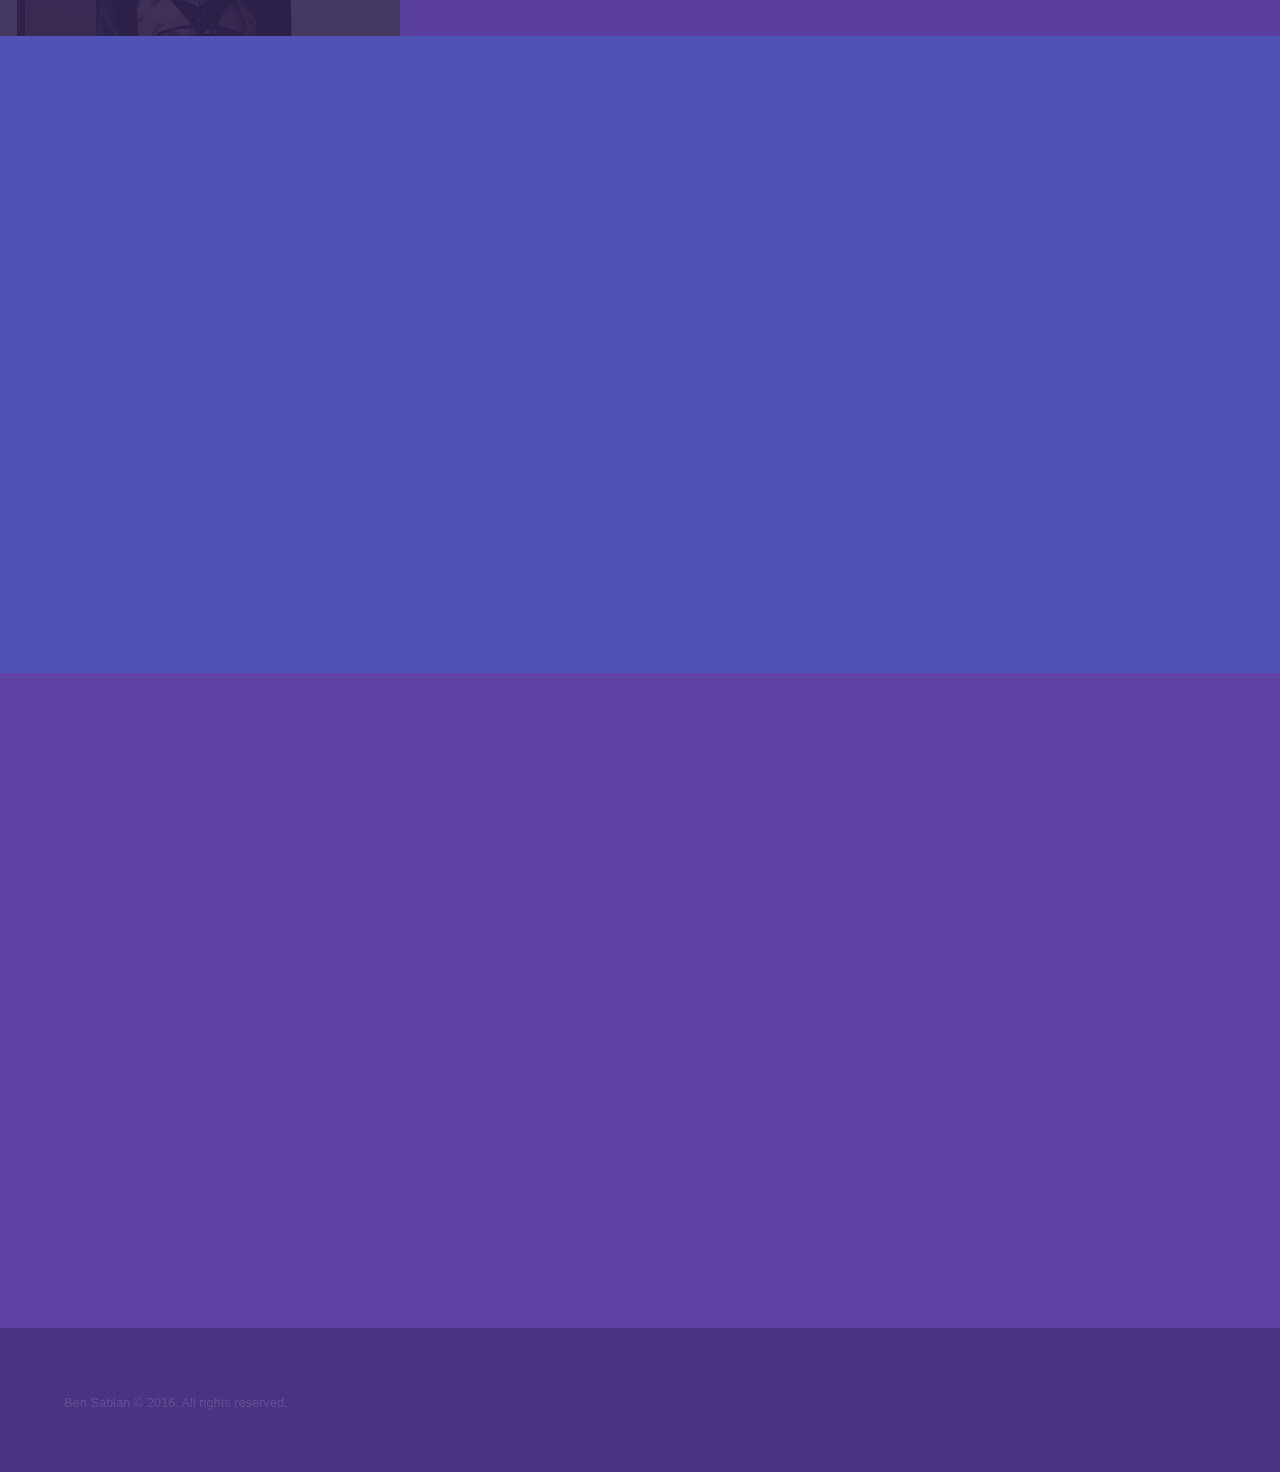
<file: sablan/v1/index.html>
<!DOCTYPE HTML>
<!--
	Hyperspace by HTML5 UP
	html5up.net | @n33co
	Free for personal and commercial use under the CCA 3.0 license (html5up.net/license)
-->
<html>
	<head>
		<title>Sablan Stunt Academy</title>
		<meta charset="utf-8" />
		<meta name="viewport" content="width=device-width, initial-scale=1" />
		<!--[if lte IE 8]><script src="assets/js/ie/html5shiv.js"></script><![endif]-->
		<link rel="stylesheet" href="assets/css/main.css" />
		<!--[if lte IE 9]><link rel="stylesheet" href="assets/css/ie9.css" /><![endif]-->
		<!--[if lte IE 8]><link rel="stylesheet" href="assets/css/ie8.css" /><![endif]-->
	</head>
	<body>

		<!-- Sidebar -->
			<section id="sidebar">
				<div class="inner">
					<nav>
						<ul>
							<li><a href="#intro">Welcome</a></li>
							<li><a href="#one">Who we are</a></li>
							<li><a href="#two">What we do</a></li>
							<li><a href="#three">Get in touch</a></li>
						</ul>
					</nav>
				</div>
			</section>

		<!-- Wrapper -->
			<div id="wrapper">

				<!-- Intro -->
					<section id="intro" class="wrapper style2 fullscreen fade-up">
						<div class="inner">
							<h1>Ben Sablan's Stunt Academy</h1>
							<p>This academy is recognized and licensed by the State of California and the Workforce Training &amp; Education Coordinating Board as a legitimate professional stunt training facility that adheres to those rules set forth for Vocational Schools: (RCW) 28C.10 and (WAC) 490-105.</p>
							<ul class="actions">
								<li><a href="#one" class="button scrolly">Learn more</a></li>
							</ul>
						</div>
					</section>

				<!-- One -->
					<section id="one" class="wrapper style1 spotlights">
						<section>
							<a href="#" class="image"><img src="images/pic01.jpg" alt="" data-position="center center" /></a>
							<div class="content">
								<div class="inner">
									<h2>Ben Sablan</h2>
									<p>Ben is the master at martial arts. He has more than 20 years of experience in this space. More description about Ben.</p>
								</div>
							</div>
						</section>
						<section>
							<a href="#" class="image"><img src="images/pic02.jpg" alt="" data-position="top center" /></a>
							<div class="content">
								<div class="inner">
									<h2>See him in action</h2>
									<p>Youtube video link to show how awesome Ben is.</p>
									<ul class="actions">
										<li><a href=""><i class="fa fa-youtube"></i> Link</a></li>
									</ul>
								</div>
							</div>
						</section>
					</section>

				<!-- Two -->
					<section id="two" class="wrapper style2 fade-up">
						<div class="inner">
							<h2>What we do</h2>
							<p>Some information about what we do.</p>
							<div class="features">
								<section>
									<span class="icon major fa-code"></span>
									<h3>What we teach 1</h3>
									<p>Phasellus convallis elit id ullam corper amet et pulvinar. Duis aliquam turpis mauris, sed ultricies erat dapibus.</p>
								</section>
								<section>
									<span class="icon major fa-lock"></span>
									<h3>What we teach 2</h3>
									<p>Phasellus convallis elit id ullam corper amet et pulvinar. Duis aliquam turpis mauris, sed ultricies erat dapibus.</p>
								</section>
								<section>
									<span class="icon major fa-cog"></span>
									<h3>What we teach 3</h3>
									<p>Phasellus convallis elit id ullam corper amet et pulvinar. Duis aliquam turpis mauris, sed ultricies erat dapibus.</p>
								</section>
								<section>
									<span class="icon major fa-apple"></span>
									<h3>What we teach 4</h3>
									<p>Phasellus convallis elit id ullam corper amet et pulvinar. Duis aliquam turpis mauris, sed ultricies erat dapibus.</p>
								</section>
							</div>
						</div>
					</section>

				<!-- Three -->
					<section id="three" class="wrapper style1 fade-up">
						<div class="inner">
							<h2>Get in touch</h2>
							<p>Phasellus convallis elit id ullamcorper pulvinar. Duis aliquam turpis mauris, eu ultricies erat malesuada quis. Aliquam dapibus, lacus eget hendrerit bibendum, urna est aliquam sem, sit amet imperdiet est velit quis lorem.</p>
							<div class="split style1">
								<section>
									<form method="post" action="#">
										<div class="field half first">
											<label for="name">Name</label>
											<input type="text" name="name" id="name" />
										</div>
										<div class="field half">
											<label for="email">Email</label>
											<input type="text" name="email" id="email" />
										</div>
										<div class="field">
											<label for="message">Message</label>
											<textarea name="message" id="message" rows="5"></textarea>
										</div>
										<ul class="actions">
											<li><a href="" class="button submit">Send Message</a></li>
										</ul>
									</form>
								</section>
								<section>
									<ul class="contact">
										<li>
											<h3>Address</h3>
											<span>12345 La Mesa Blvd<br />
											San Diego, CA 91944<br/></span>
										</li>
										<li>
											<h3>Email</h3>
											<a href="#">bsablanuttacademy@gmail.com</a>
										</li>
										<li>
											<h3>Phone</h3>
											<span>(619) 382-5237</span>
										</li>
										<li>
											<h3>Social</h3>
											<ul class="icons">
												<li><a href="#" class="fa-twitter"><span class="label">Twitter</span></a></li>
												<li><a href="#" class="fa-facebook"><span class="label">Facebook</span></a></li>
												<li><a href="#" class="fa-youtube"><span class="label">Youtube</span></a></li>
												<li><a href="#" class="fa-instagram"><span class="label">Instagram</span></a></li>
											</ul>
										</li>
									</ul>
								</section>
							</div>
						</div>
					</section>

			</div>

		<!-- Footer -->
			<footer id="footer" class="wrapper style1-alt">
				<div class="inner">
					<ul class="menu">
						<li>Ben Sablan &copy; 2016. All rights reserved.</li>
					</ul>
				</div>
			</footer>

		<!-- Scripts -->
			<script src="assets/js/jquery.min.js"></script>
			<script src="assets/js/jquery.scrollex.min.js"></script>
			<script src="assets/js/jquery.scrolly.min.js"></script>
			<script src="assets/js/skel.min.js"></script>
			<script src="assets/js/util.js"></script>
			<!--[if lte IE 8]><script src="assets/js/ie/respond.min.js"></script><![endif]-->
			<script src="assets/js/main.js"></script>

	</body>
</html>
</file>
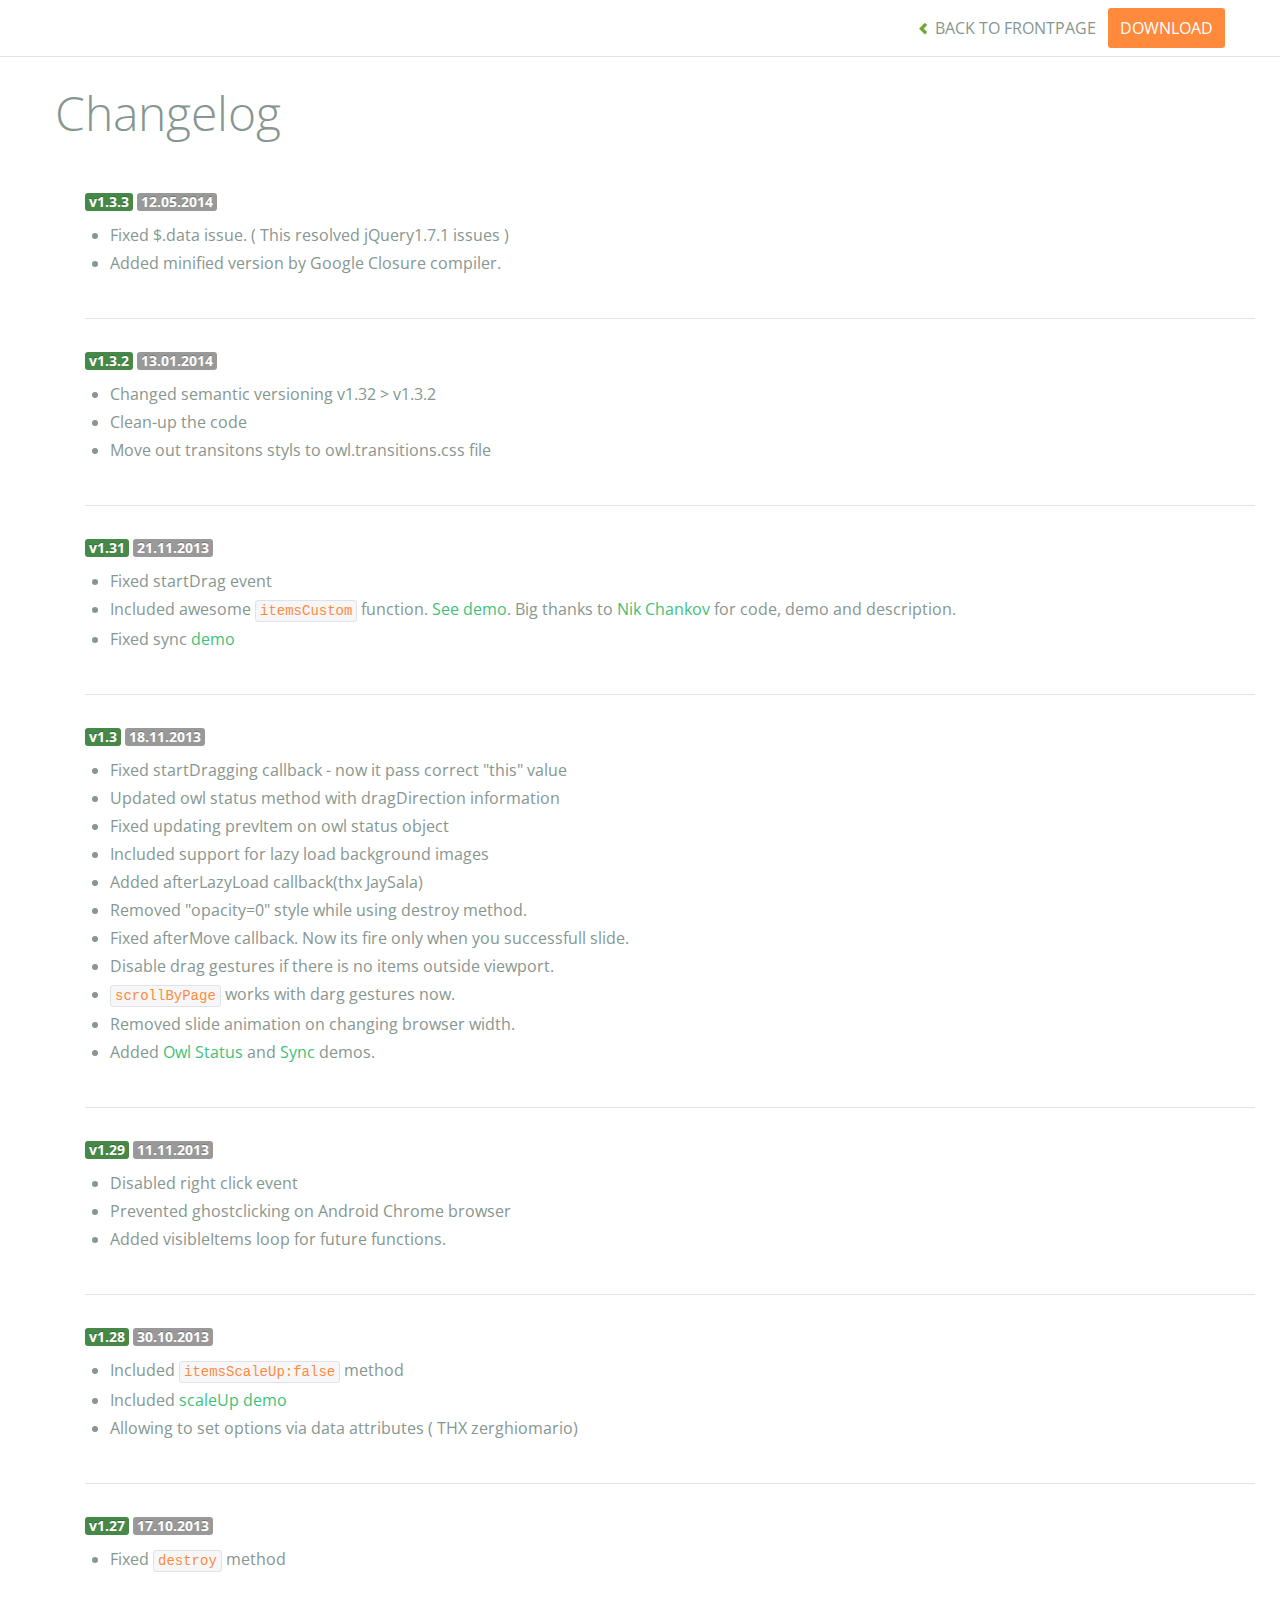
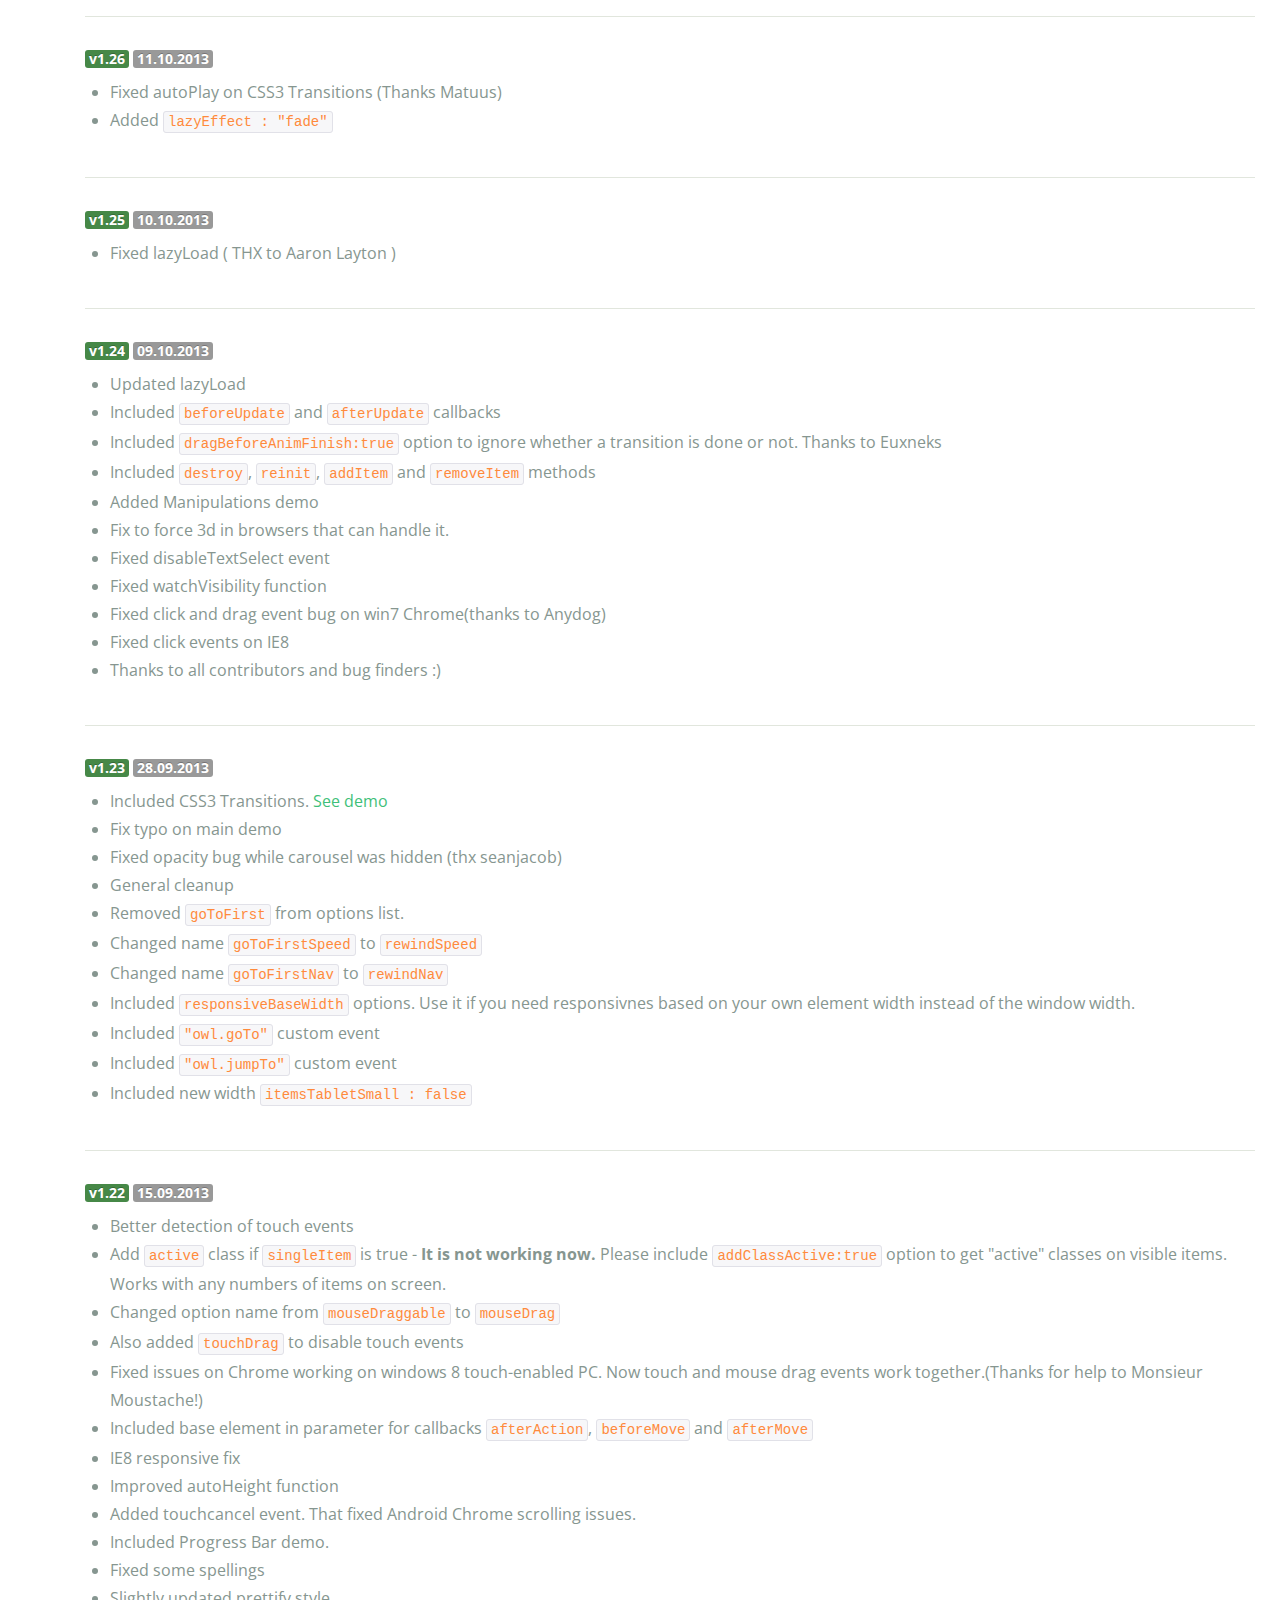
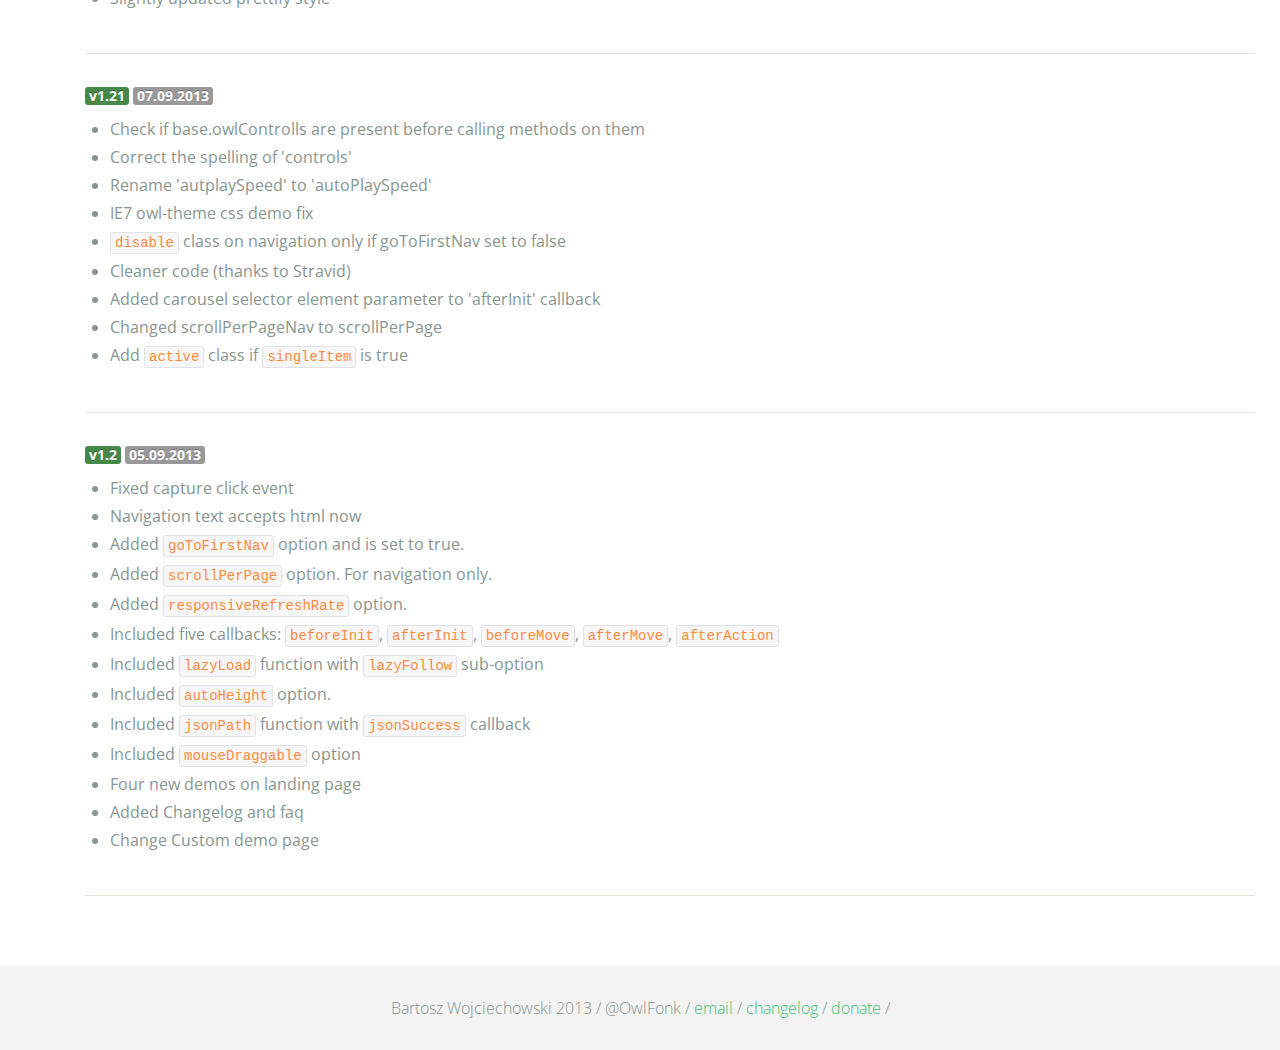
<file: js/owl-carousel/changelog.html>
<!DOCTYPE html>
<html lang="en">
  <head>
    <meta charset="utf-8">
    <title>Owl Carousel - Changelog</title>
    <meta name="viewport" content="width=device-width, initial-scale=1.0">
    <meta name="description" content="jQuery Responsive Carousel - Owl Carusel">
    <meta name="author" content="Bartosz Wojciechowski">

    <link href='http://fonts.googleapis.com/css?family=Open+Sans:400italic,400,300,600,700' rel='stylesheet' type='text/css'>
    <link href="assets/css/bootstrapTheme.css" rel="stylesheet">
    <link href="assets/css/custom.css" rel="stylesheet">

    <!-- Owl Carousel Assets -->
    <link href="owl-carousel/owl.carousel.css" rel="stylesheet">
    <link href="owl-carousel/owl.theme.css" rel="stylesheet">

    <!-- Prettify -->
    <link href="assets/js/google-code-prettify/prettify.css" rel="stylesheet">
	

    <!-- Le fav and touch icons -->
    <link rel="apple-touch-icon-precomposed" sizes="144x144" href="assets/ico/apple-touch-icon-144-precomposed.png">
    <link rel="apple-touch-icon-precomposed" sizes="114x114" href="assets/ico/apple-touch-icon-114-precomposed.png">
      <link rel="apple-touch-icon-precomposed" sizes="72x72" href="assets/ico/apple-touch-icon-72-precomposed.png">
                    <link rel="apple-touch-icon-precomposed" href="assets/ico/apple-touch-icon-57-precomposed.png">
                                   <link rel="shortcut icon" href="assets/ico/favicon.png">
  </head>
  <body>

      <div id="top-nav" class="navbar navbar-fixed-top">
        <div class="navbar-inner">
          <div class="container">
            <button type="button" class="btn btn-navbar" data-toggle="collapse" data-target=".nav-collapse">
            <span class="icon-bar"></span>
            <span class="icon-bar"></span>
            <span class="icon-bar"></span>
          </button>
            <div class="nav-collapse collapse">
            <ul class="nav pull-right">
              <li><a href="index.html"><i class="icon-chevron-left"></i> Back to Frontpage</a></li>
              <li><a href="owl.carousel.zip" class="download download-on" data-spy="affix" data-offset-top="450">Download</a></li>
            </ul>
            <ul class="nav pull-left">
              
            </ul>
            </div>
          </div>
        </div>
      </div>

    <div id="changelog" class="container">
      <div class="row">
        <div class="span12">
          <h1>Changelog</h1>
          
          <div class="span12 log">
          <span class="label label-success">v1.3.3</span> <span class="label">12.05.2014</span>
            <ul>
              <li>Fixed $.data issue. ( This resolved jQuery1.7.1 issues )</li>
              <li>Added minified version by Google Closure compiler.</li>
            </ul>
          </div>

          <div class="span12 log">
          <span class="label label-success">v1.3.2</span> <span class="label">13.01.2014</span>
            <ul>
              <li>Changed semantic versioning v1.32 > v1.3.2</li>
              <li>Clean-up the code</li>
              <li>Move out transitons styls to owl.transitions.css file</li>             

            </ul>
          </div>

          <div class="span12 log">
          <span class="label label-success">v1.31</span> <span class="label">21.11.2013</span>
            <ul>
              <li>Fixed startDrag event</li>
              <li>Included awesome <code>itemsCustom</code> function. <a href="demos/itemsCustom.html">See demo</a>. Big thanks to <a href="https://github.com/nchankov">Nik Chankov</a> for code, demo and description.</li>
              <li>Fixed sync <a href="demos/sync.html">demo</a></li>
            </ul>
          </div>

          <div class="span12 log">
          <span class="label label-success">v1.3</span> <span class="label">18.11.2013</span>
            <ul>
              <li>Fixed startDragging callback - now it pass correct "this" value</li>
              <li>Updated owl status method with dragDirection information</li>
              <li>Fixed updating prevItem on owl status object</li>
              <li>Included support for lazy load background images</li>
              <li>Added afterLazyLoad callback(thx JaySala)</li>
              <li>Removed "opacity=0" style while using destroy method.</li>
              <li>Fixed afterMove callback. Now its fire only when you successfull slide.</li>
              <li>Disable drag gestures if there is no items outside viewport.</li>
              <li><code>scrollByPage</code> works with darg gestures now. </li>
              <li>Removed slide animation on changing browser width.</li>
              <li>Added <a href="demos/owlStatus.html">Owl Status</a> and <a href="demos/sync.html">Sync</a> demos.</li>
            </ul>
          </div>

          <div class="span12 log">
          <span class="label label-success">v1.29</span> <span class="label">11.11.2013</span>
            <ul>
              <li>Disabled right click event</li>
              <li>Prevented ghostclicking on Android Chrome browser</li>
              <li>Added visibleItems loop for future functions.</li>
            </ul>
          </div>

          <div class="span12 log">
          <span class="label label-success">v1.28</span> <span class="label">30.10.2013</span>
            <ul>
              <li>Included <code>itemsScaleUp:false</code> method</li>
              <li>Included <a href="demos/scaleup.html">scaleUp demo</a></li>
              <li>Allowing to set options via data attributes ( THX zerghiomario)</li>
            </ul>
          </div>

          <div class="span12 log">
          <span class="label label-success">v1.27</span> <span class="label">17.10.2013</span>
            <ul>
              <li>Fixed <code>destroy</code> method</li>
            </ul>
          </div>

          <div class="span12 log">
          <span class="label label-success">v1.26</span> <span class="label">11.10.2013</span>
            <ul>
              <li>Fixed autoPlay on CSS3 Transitions (Thanks Matuus)</li>
              <li>Added <code>lazyEffect : "fade"</code></li>
            </ul>
          </div>

          <div class="span12 log">
          <span class="label label-success">v1.25</span> <span class="label">10.10.2013</span>
            <ul>
              <li>Fixed lazyLoad ( THX to Aaron Layton )</li>
            </ul>
          </div>


          <div class="span12 log">
          <span class="label label-success">v1.24</span> <span class="label">09.10.2013</span>
            <ul>
              <li>Updated lazyLoad</li>
              <li>Included <code>beforeUpdate</code> and <code>afterUpdate</code> callbacks</li>
              <li>Included <code>dragBeforeAnimFinish:true</code> option to ignore whether a transition is done or not. Thanks to Euxneks</li>
              <li>Included <code>destroy</code>, <code>reinit</code>, <code>addItem</code> and <code>removeItem</code> methods</li>
              <li>Added Manipulations demo</li>
              <li>Fix to force 3d in browsers that can handle it.</li>
              <li>Fixed disableTextSelect event</li>
              <li>Fixed watchVisibility function</li>
              <li>Fixed click and drag event bug on win7 Chrome(thanks to Anydog)</li>
              <li>Fixed click events on IE8</li>
              <li>Thanks to all contributors and bug finders :)</li>
            </ul>
          </div>

          <div class="span12 log">
          <span class="label label-success">v1.23</span> <span class="label">28.09.2013</span>
            <ul>
              <li>Included CSS3 Transitions. <a href="demos/transitions.html">See demo</a></li>
              <li>Fix typo on main demo</li>
              <li>Fixed opacity bug while carousel was hidden (thx seanjacob)</li>
              <li>General cleanup</li>
              <li>Removed <code>goToFirst</code> from options list.</li>
              <li>Changed name <code>goToFirstSpeed</code> to <code>rewindSpeed</code></li>
              <li>Changed name <code>goToFirstNav</code> to <code>rewindNav</code></li>
              <li>Included <code>responsiveBaseWidth</code> options. Use it if you need responsivnes based on your own element width instead of the window width.</li>
              <li>Included <code>"owl.goTo"</code> custom event</li>
              <li>Included <code>"owl.jumpTo"</code> custom event</li>
              <li>Included new width <code>itemsTabletSmall : false</code></li>
            </ul>
          </div>

          <div class="span12 log">
          <span class="label label-success">v1.22</span> <span class="label">15.09.2013</span>
            <ul>
              <li>Better detection of touch events</li>
              <li>Add <code>active</code> class if <code>singleItem</code> is true - <b>It is not working now.</b> Please include <code>addClassActive:true</code> option to get "active" classes on visible items. Works with any numbers of items on screen.</li>
              <li>Changed option name from <code>mouseDraggable</code> to <code>mouseDrag</code></li>
              <li>Also added <code>touchDrag</code> to disable touch events</li>
              <li>Fixed issues on Chrome working on windows 8 touch-enabled PC. Now touch and mouse drag events work together.(Thanks for help to Monsieur Moustache!)</li>
              <li>Included base element in parameter for callbacks <code>afterAction</code>, <code>beforeMove</code> and <code>afterMove</code></li>
              <li>IE8 responsive fix</li>
              <li>Improved autoHeight function</li>
              <li>Added touchcancel event. That fixed Android Chrome scrolling issues.</li>
              <li>Included Progress Bar demo.</li>
              <li>Fixed some spellings</li>
              <li>Slightly updated prettify style</li>
            </ul>
          </div>

          <div class="span12 log">
          <span class="label label-success">v1.21</span> <span class="label">07.09.2013</span>
            <ul>
              <li>Check if base.owlControlls are present before calling methods on them</li>
              <li>Correct the spelling of 'controls'</li>
              <li>Rename 'autplaySpeed' to 'autoPlaySpeed'</li>
              <li>IE7 owl-theme css demo fix</li>
              <li><code>disable</code> class on navigation only if goToFirstNav set to false</li>
              <li>Cleaner code (thanks to Stravid)</li>
              <li>Added carousel selector element parameter to 'afterInit' callback</li>
              <li>Changed scrollPerPageNav to scrollPerPage</li>
              <li>Add <code>active</code> class if <code>singleItem</code> is true</li>
            </ul>
          </div>
          <div class="span12 log">
          <span class="label label-success">v1.2</span> <span class="label">05.09.2013</span>
            <ul>
              <li>Fixed capture click event</li>
              <li>Navigation text accepts html now</li>
              <li>Added <code>goToFirstNav</code> option and is set to true.</li>
              <li>Added <code>scrollPerPage</code> option. For navigation only.</li>
              <li>Added <code>responsiveRefreshRate</code> option.</li>
              <li>Included five callbacks: <code>beforeInit</code>, <code>afterInit</code>, <code>beforeMove</code>, <code>afterMove</code>, <code>afterAction</code></li>
              <li>Included <code>lazyLoad</code> function with <code>lazyFollow</code> sub-option</li>
              <li>Included <code>autoHeight</code> option.</li>
              <li>Included <code>jsonPath</code> function with <code>jsonSuccess</code> callback</li>
              <li>Included <code>mouseDraggable</code> option</li>
              <li>Four new demos on landing page</li>
              <li>Added Changelog and faq</li>
              <li>Change Custom demo page</li>
            </ul>
          </div>
        </div>
      </div>
    </div>

    <div id="footer">
      <div class="container">
        <div class="row">
          <div class="span12">
            <h5>Bartosz Wojciechowski 2013 / @OwlFonk / 
            <a href="mailto:owl@owlgraphic.com?subject=Hey Owl!">email</a> / 
            <a href="changelog.html">changelog</a> /
            <a href="https://www.paypal.com/cgi-bin/webscr?cmd=_s-xclick&hosted_button_id=EFSGXZS7V2U9N">donate</a> / 
            </h5>
          </div>
        </div>
      </div>
    </div>


    <script src="assets/js/jquery-1.9.1.min.js"></script> 
    <script src="owl-carousel/owl.carousel.js"></script>

    <!-- Frontpage Demo -->
    <script>
    jQuery(document).ready(function($) {
      $("#owl-example").owlCarousel();
    });

    $("body").data("page", "frontpage");

    </script>
    <script src="assets/js/bootstrap-collapse.js"></script>
    <script src="assets/js/bootstrap-transition.js"></script>

    <script src="assets/js/google-code-prettify/prettify.js"></script>
	  <script src="assets/js/application.js"></script>

    <script>
    var owldomain = window.location.hostname.indexOf("owlgraphic");
    if(owldomain !== -1){
      (function(i,s,o,g,r,a,m){i['GoogleAnalyticsObject']=r;i[r]=i[r]||function(){
      (i[r].q=i[r].q||[]).push(arguments)},i[r].l=1*new Date();a=s.createElement(o),
      m=s.getElementsByTagName(o)[0];a.async=1;a.src=g;m.parentNode.insertBefore(a,m)
      })(window,document,'script','//www.google-analytics.com/analytics.js','ga');

      ga('create', 'UA-41541058-1', 'owlgraphic.com');
      ga('send', 'pageview');
    }

    </script>

  </body>
</html>
</file>
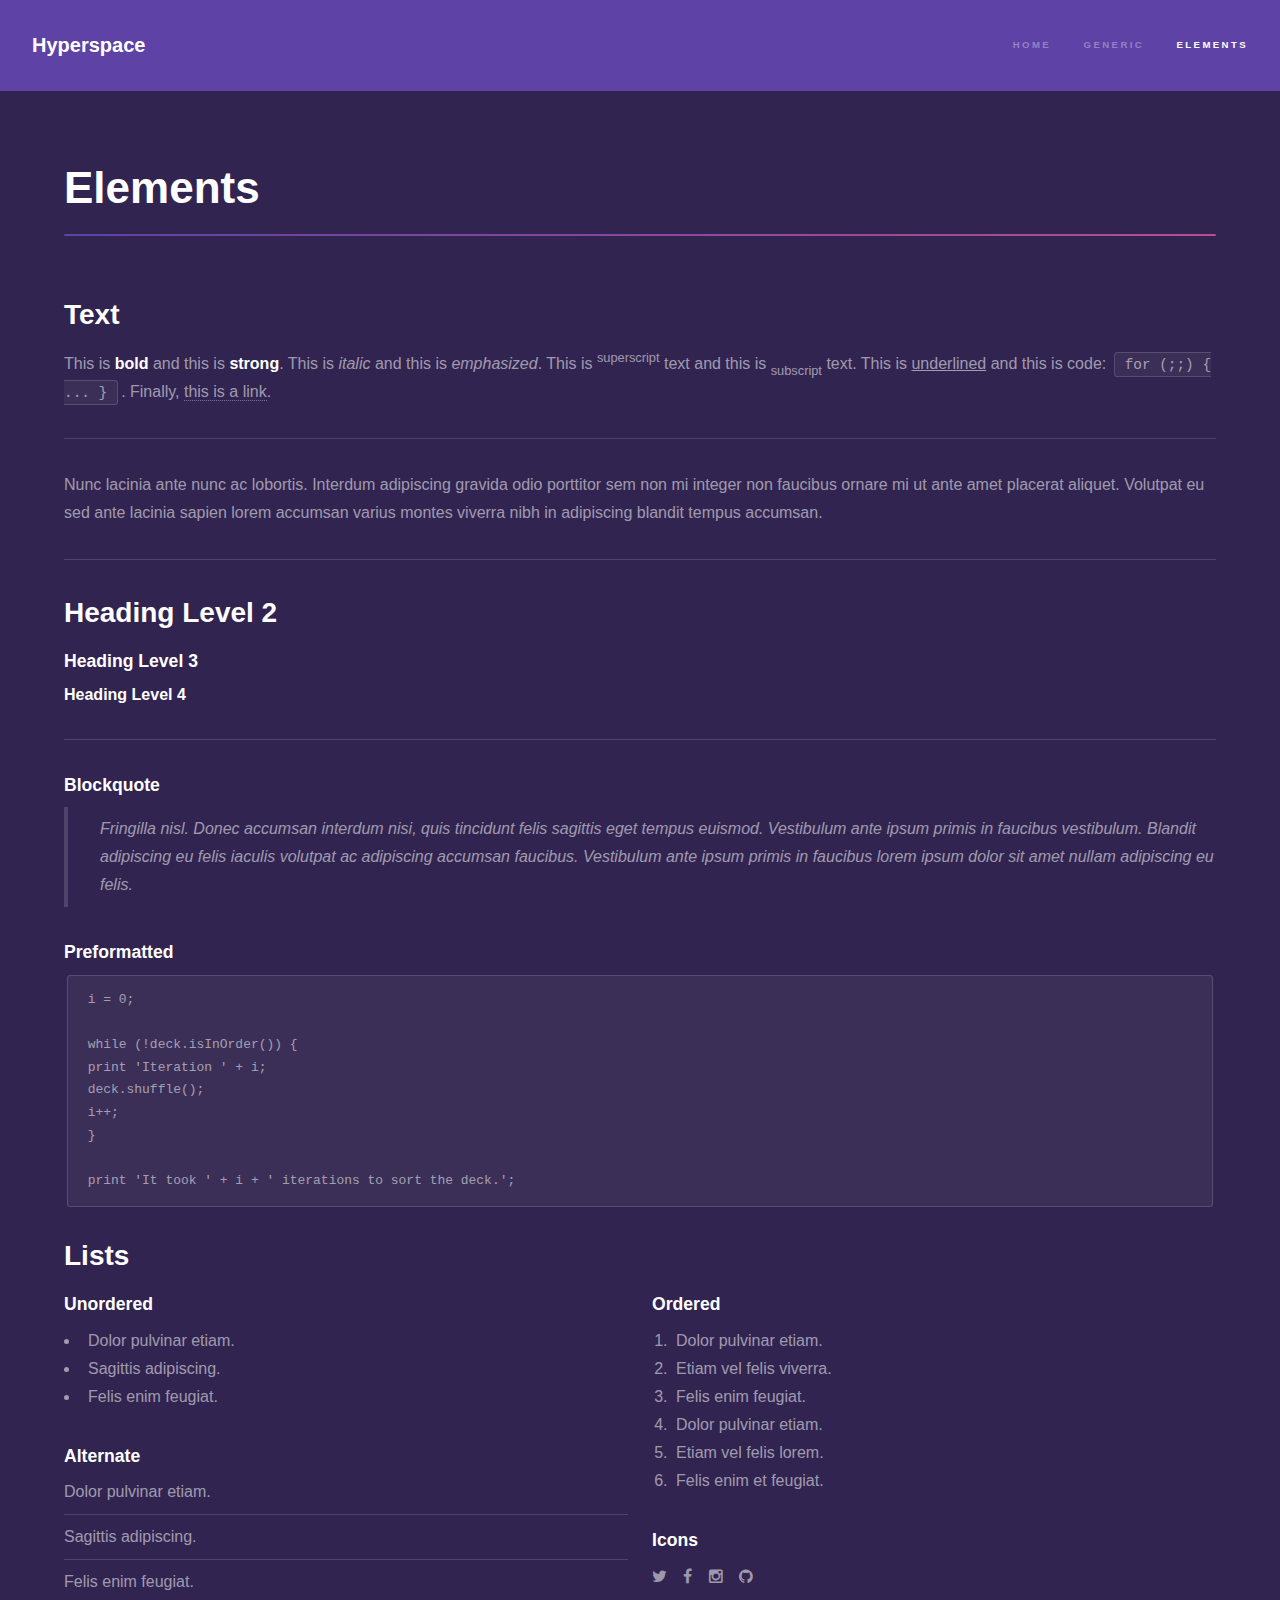
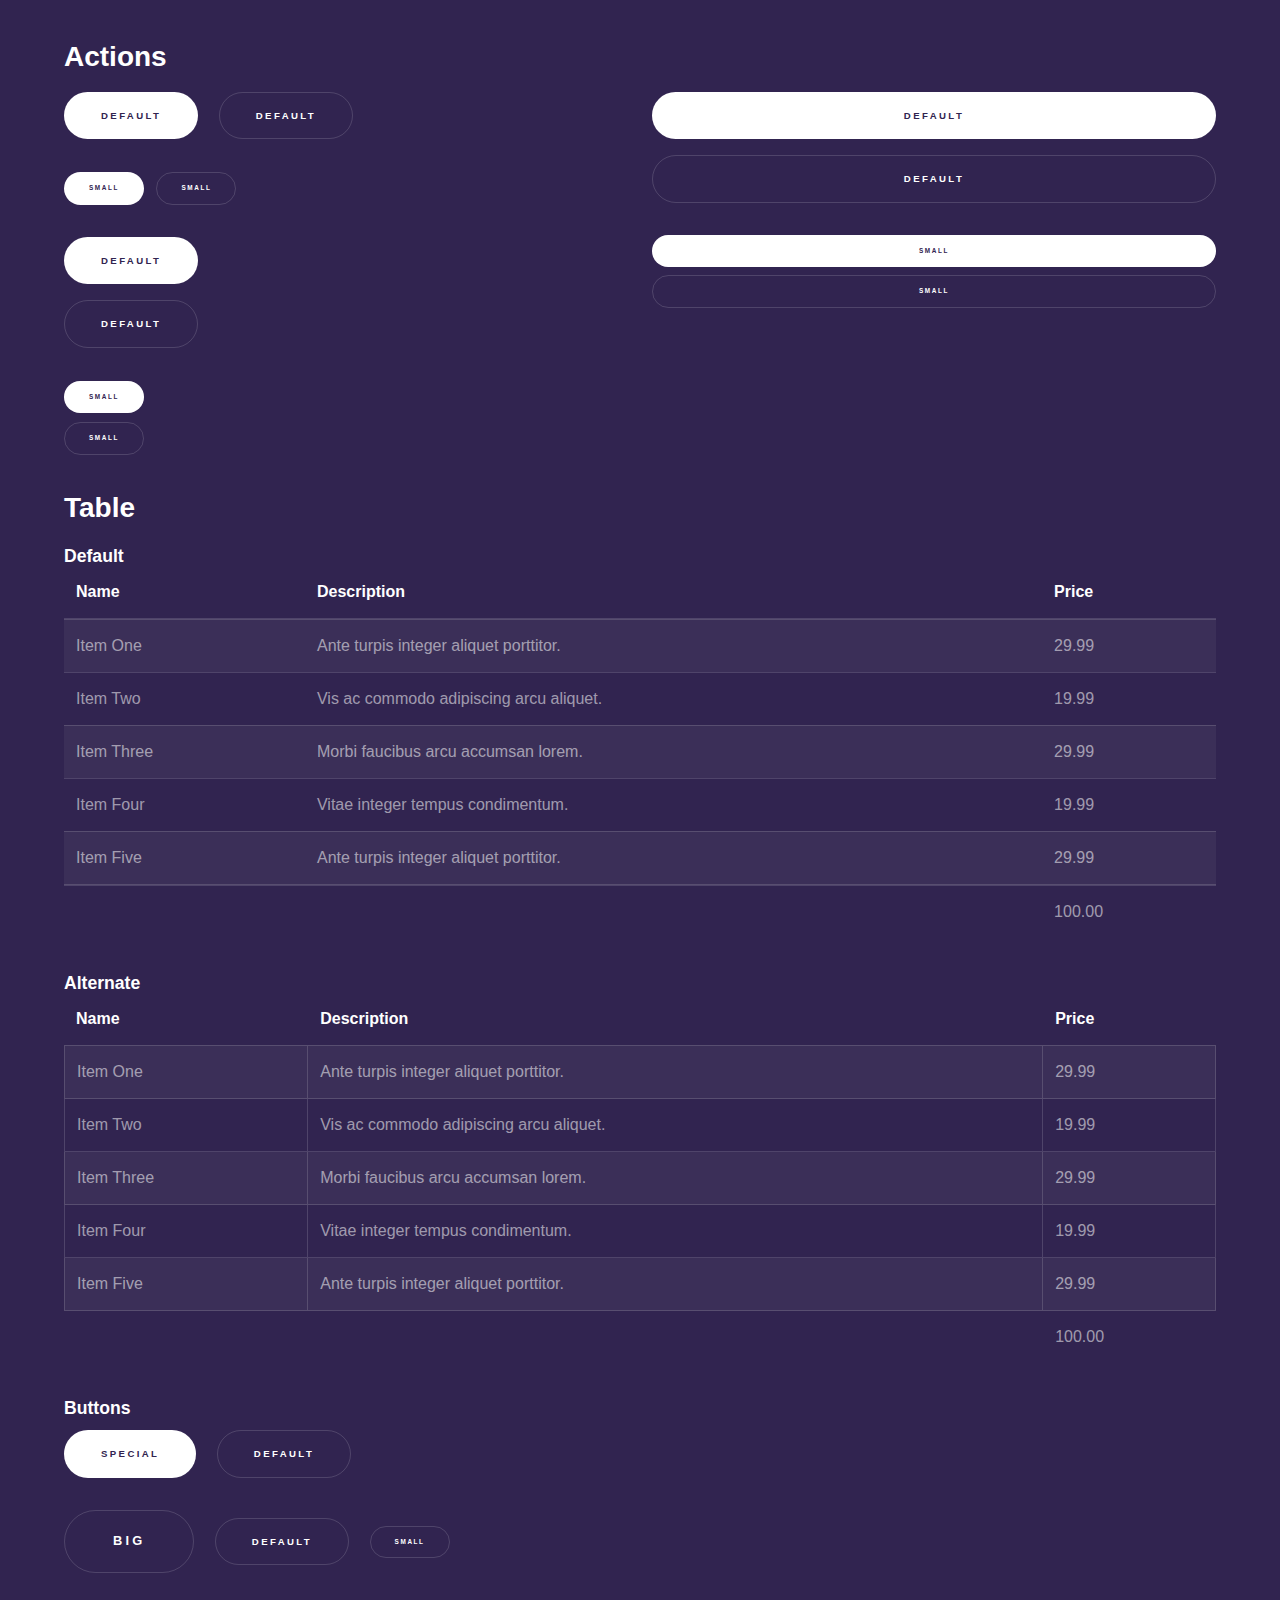
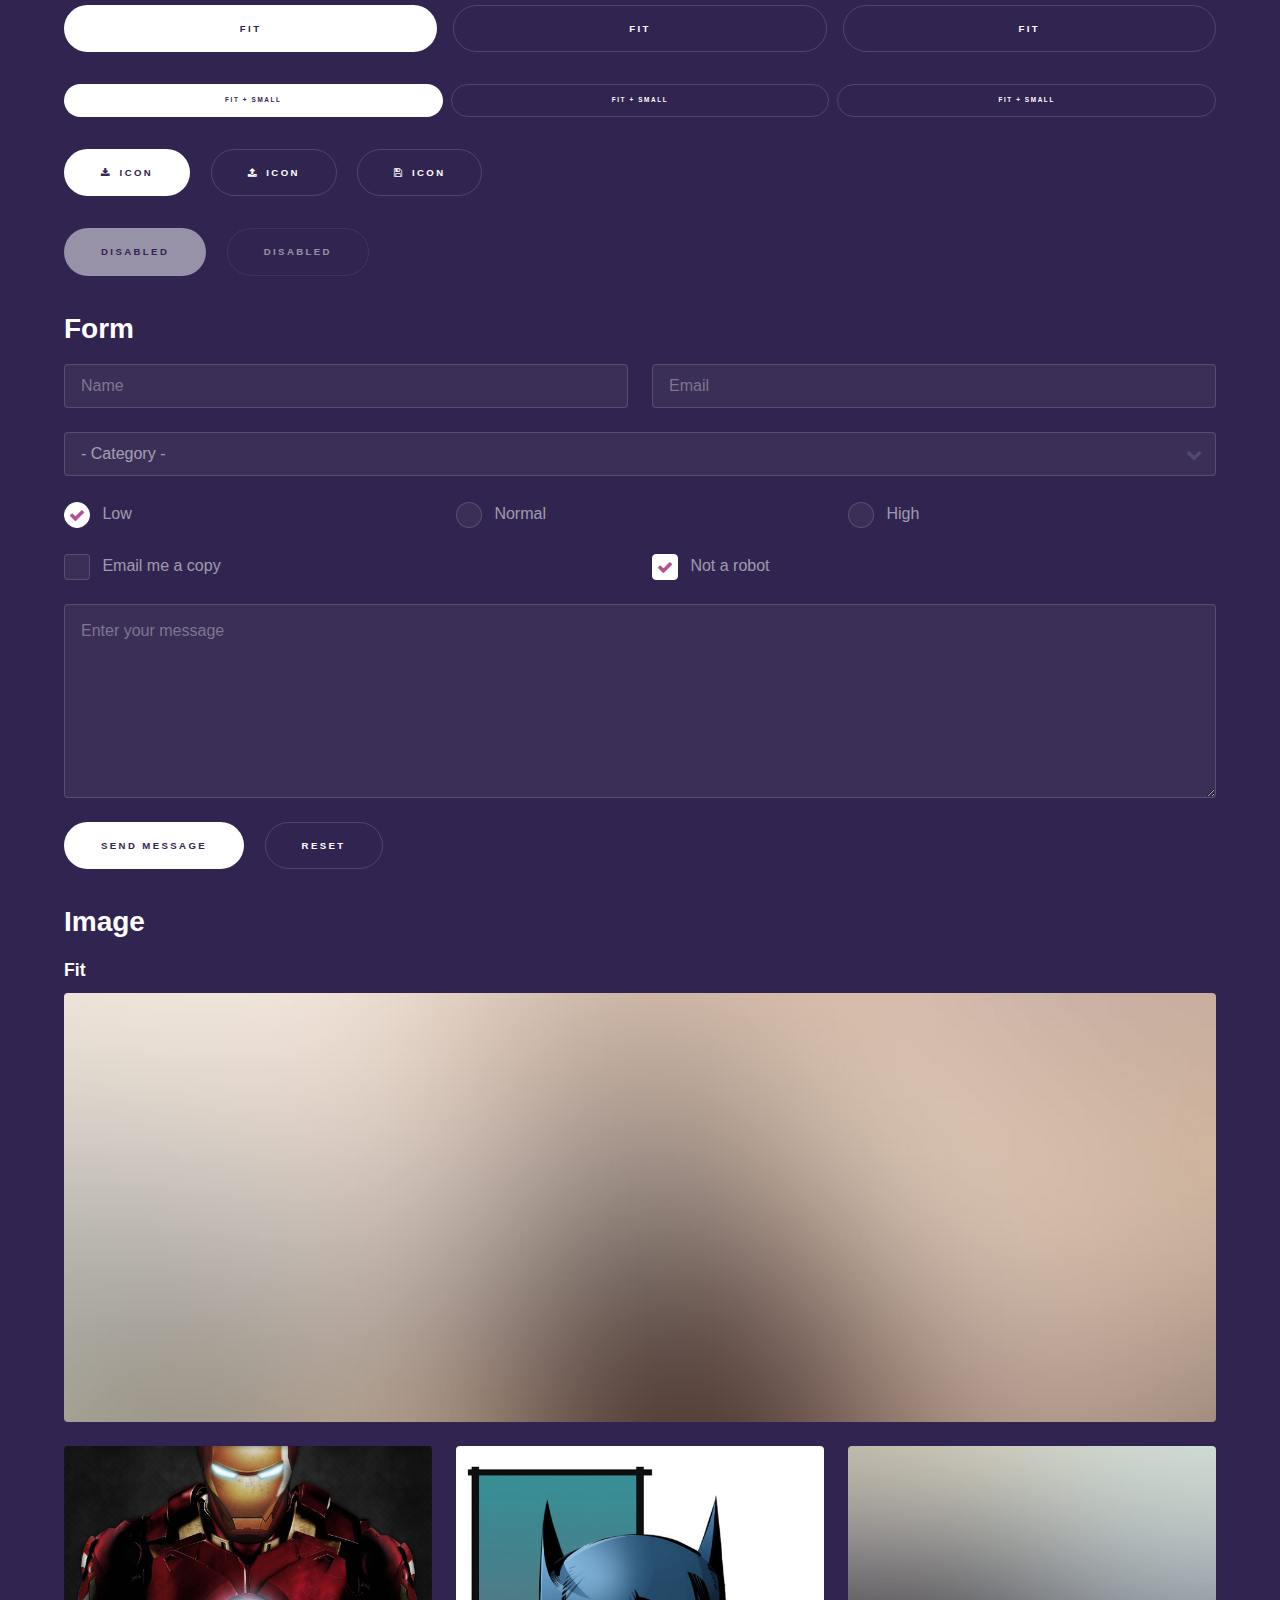
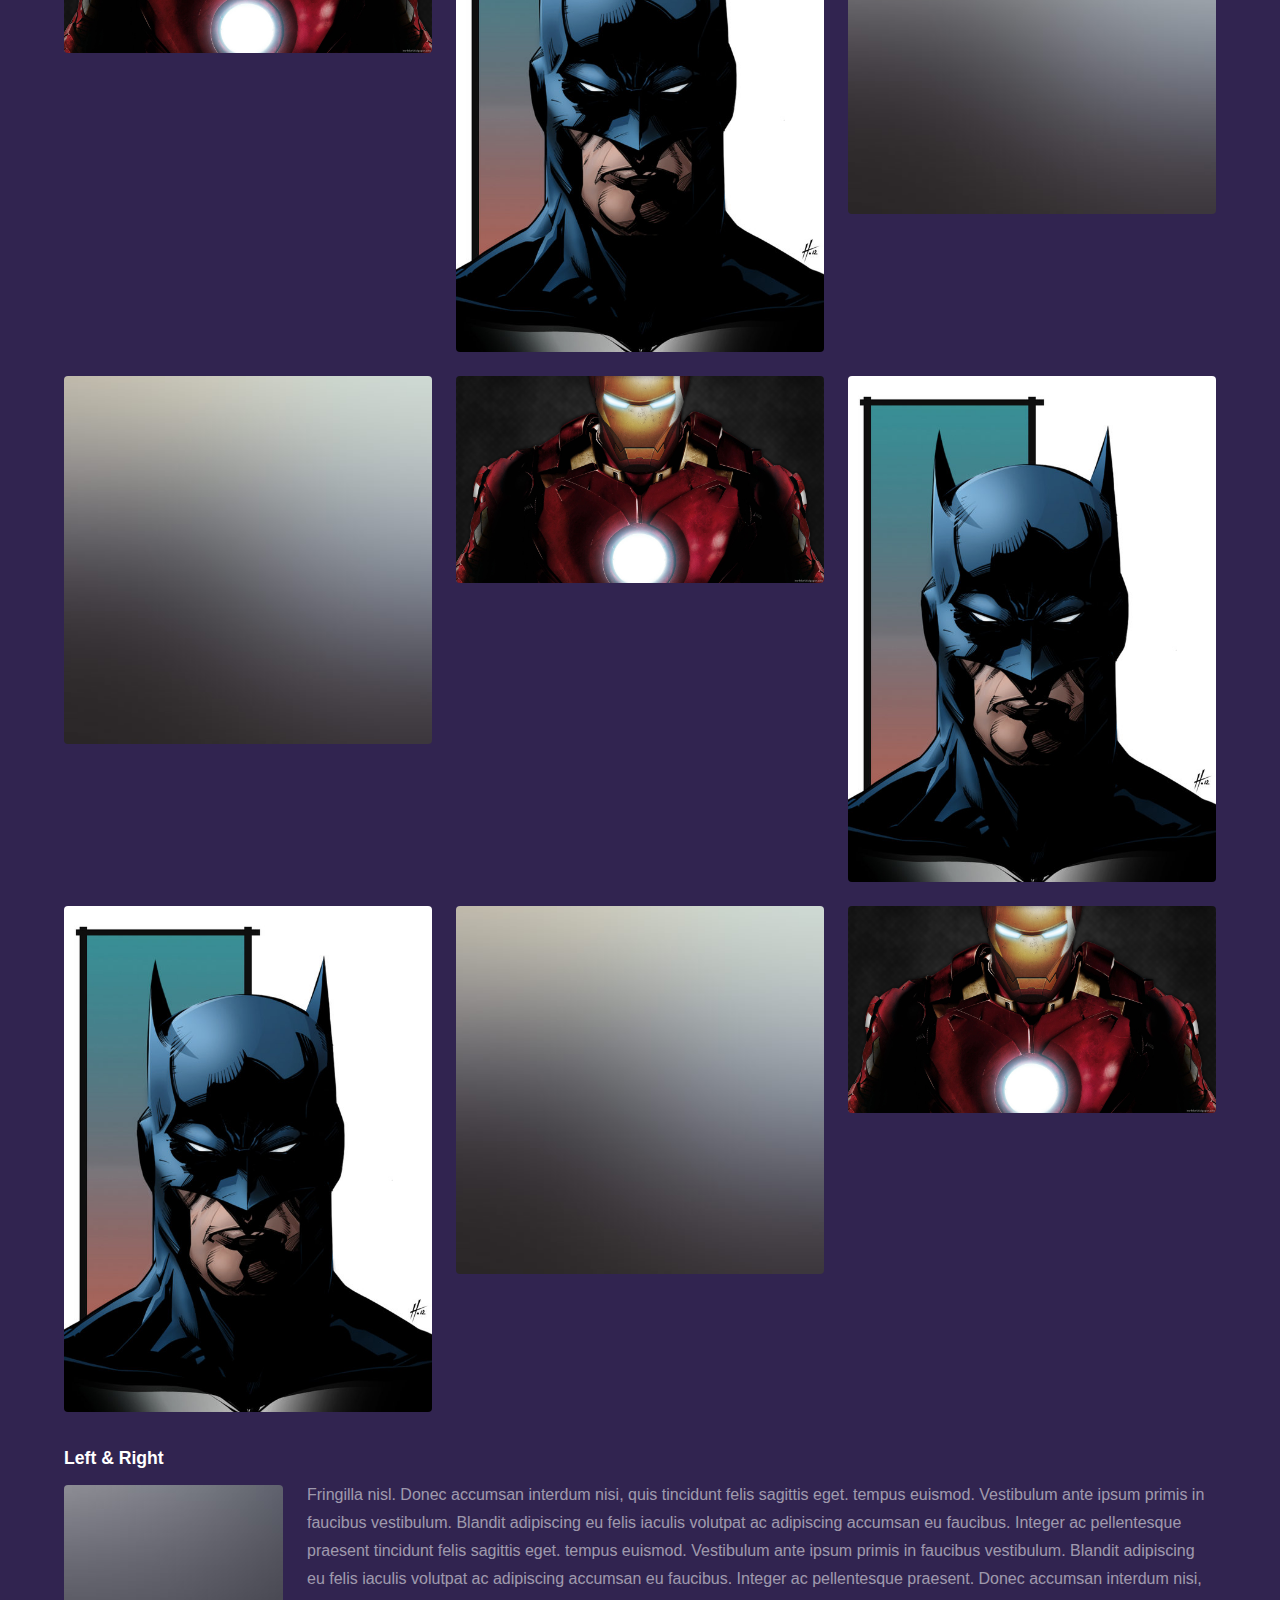
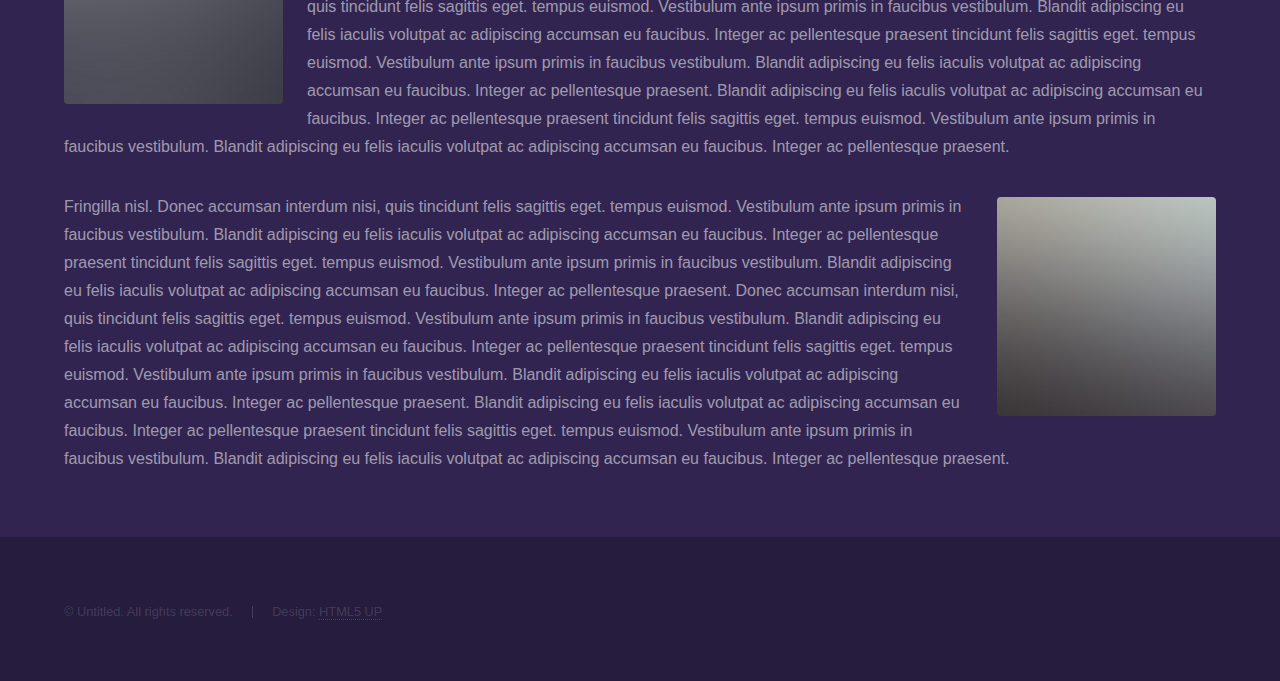
<file: sablan/v1/elements.html>
<!DOCTYPE HTML>
<!--
	Hyperspace by HTML5 UP
	html5up.net | @n33co
	Free for personal and commercial use under the CCA 3.0 license (html5up.net/license)
-->
<html>
	<head>
		<title>Elements - Hyperspace by HTML5 UP</title>
		<meta charset="utf-8" />
		<meta name="viewport" content="width=device-width, initial-scale=1" />
		<!--[if lte IE 8]><script src="assets/js/ie/html5shiv.js"></script><![endif]-->
		<link rel="stylesheet" href="assets/css/main.css" />
		<!--[if lte IE 9]><link rel="stylesheet" href="assets/css/ie9.css" /><![endif]-->
		<!--[if lte IE 8]><link rel="stylesheet" href="assets/css/ie8.css" /><![endif]-->
	</head>
	<body>

		<!-- Header -->
			<header id="header">
				<a href="index.html" class="title">Hyperspace</a>
				<nav>
					<ul>
						<li><a href="index.html">Home</a></li>
						<li><a href="generic.html">Generic</a></li>
						<li><a href="elements.html"  class="active">Elements</a></li>
					</ul>
				</nav>
			</header>

		<!-- Wrapper -->
			<div id="wrapper">

				<!-- Main -->
					<section id="main" class="wrapper">
						<div class="inner">
							<h1 class="major">Elements</h1>

							<!-- Text -->
								<section>
									<h2>Text</h2>
									<p>This is <b>bold</b> and this is <strong>strong</strong>. This is <i>italic</i> and this is <em>emphasized</em>.
									This is <sup>superscript</sup> text and this is <sub>subscript</sub> text.
									This is <u>underlined</u> and this is code: <code>for (;;) { ... }</code>. Finally, <a href="#">this is a link</a>.</p>
									<hr />
									<p>Nunc lacinia ante nunc ac lobortis. Interdum adipiscing gravida odio porttitor sem non mi integer non faucibus ornare mi ut ante amet placerat aliquet. Volutpat eu sed ante lacinia sapien lorem accumsan varius montes viverra nibh in adipiscing blandit tempus accumsan.</p>
									<hr />
									<h2>Heading Level 2</h2>
									<h3>Heading Level 3</h3>
									<h4>Heading Level 4</h4>
									<hr />
									<h3>Blockquote</h3>
									<blockquote>Fringilla nisl. Donec accumsan interdum nisi, quis tincidunt felis sagittis eget tempus euismod. Vestibulum ante ipsum primis in faucibus vestibulum. Blandit adipiscing eu felis iaculis volutpat ac adipiscing accumsan faucibus. Vestibulum ante ipsum primis in faucibus lorem ipsum dolor sit amet nullam adipiscing eu felis.</blockquote>
									<h3>Preformatted</h3>
									<pre><code>i = 0;

while (!deck.isInOrder()) {
print 'Iteration ' + i;
deck.shuffle();
i++;
}

print 'It took ' + i + ' iterations to sort the deck.';</code></pre>
								</section>

							<!-- Lists -->
								<section>
									<h2>Lists</h2>
									<div class="row">
										<div class="6u 12u$(medium)">
											<h3>Unordered</h3>
											<ul>
												<li>Dolor pulvinar etiam.</li>
												<li>Sagittis adipiscing.</li>
												<li>Felis enim feugiat.</li>
											</ul>
											<h3>Alternate</h3>
											<ul class="alt">
												<li>Dolor pulvinar etiam.</li>
												<li>Sagittis adipiscing.</li>
												<li>Felis enim feugiat.</li>
											</ul>
										</div>
										<div class="6u$ 12u$(medium)">
											<h3>Ordered</h3>
											<ol>
												<li>Dolor pulvinar etiam.</li>
												<li>Etiam vel felis viverra.</li>
												<li>Felis enim feugiat.</li>
												<li>Dolor pulvinar etiam.</li>
												<li>Etiam vel felis lorem.</li>
												<li>Felis enim et feugiat.</li>
											</ol>
											<h3>Icons</h3>
											<ul class="icons">
												<li><a href="#" class="icon fa-twitter"><span class="label">Twitter</span></a></li>
												<li><a href="#" class="icon fa-facebook"><span class="label">Facebook</span></a></li>
												<li><a href="#" class="icon fa-instagram"><span class="label">Instagram</span></a></li>
												<li><a href="#" class="icon fa-github"><span class="label">Github</span></a></li>
											</ul>
										</div>
									</div>
									<h2>Actions</h2>
									<div class="row">
										<div class="6u 12u$(medium)">
											<ul class="actions">
												<li><a href="#" class="button special">Default</a></li>
												<li><a href="#" class="button">Default</a></li>
											</ul>
											<ul class="actions small">
												<li><a href="#" class="button special small">Small</a></li>
												<li><a href="#" class="button small">Small</a></li>
											</ul>
											<ul class="actions vertical">
												<li><a href="#" class="button special">Default</a></li>
												<li><a href="#" class="button">Default</a></li>
											</ul>
											<ul class="actions vertical small">
												<li><a href="#" class="button special small">Small</a></li>
												<li><a href="#" class="button small">Small</a></li>
											</ul>
										</div>
										<div class="6u 12u$(medium)">
											<ul class="actions vertical">
												<li><a href="#" class="button special fit">Default</a></li>
												<li><a href="#" class="button fit">Default</a></li>
											</ul>
											<ul class="actions vertical small">
												<li><a href="#" class="button special small fit">Small</a></li>
												<li><a href="#" class="button small fit">Small</a></li>
											</ul>
										</div>
									</div>
								</section>

							<!-- Table -->
								<section>
									<h2>Table</h2>
									<h3>Default</h3>
									<div class="table-wrapper">
										<table>
											<thead>
												<tr>
													<th>Name</th>
													<th>Description</th>
													<th>Price</th>
												</tr>
											</thead>
											<tbody>
												<tr>
													<td>Item One</td>
													<td>Ante turpis integer aliquet porttitor.</td>
													<td>29.99</td>
												</tr>
												<tr>
													<td>Item Two</td>
													<td>Vis ac commodo adipiscing arcu aliquet.</td>
													<td>19.99</td>
												</tr>
												<tr>
													<td>Item Three</td>
													<td> Morbi faucibus arcu accumsan lorem.</td>
													<td>29.99</td>
												</tr>
												<tr>
													<td>Item Four</td>
													<td>Vitae integer tempus condimentum.</td>
													<td>19.99</td>
												</tr>
												<tr>
													<td>Item Five</td>
													<td>Ante turpis integer aliquet porttitor.</td>
													<td>29.99</td>
												</tr>
											</tbody>
											<tfoot>
												<tr>
													<td colspan="2"></td>
													<td>100.00</td>
												</tr>
											</tfoot>
										</table>
									</div>

									<h3>Alternate</h3>
									<div class="table-wrapper">
										<table class="alt">
											<thead>
												<tr>
													<th>Name</th>
													<th>Description</th>
													<th>Price</th>
												</tr>
											</thead>
											<tbody>
												<tr>
													<td>Item One</td>
													<td>Ante turpis integer aliquet porttitor.</td>
													<td>29.99</td>
												</tr>
												<tr>
													<td>Item Two</td>
													<td>Vis ac commodo adipiscing arcu aliquet.</td>
													<td>19.99</td>
												</tr>
												<tr>
													<td>Item Three</td>
													<td> Morbi faucibus arcu accumsan lorem.</td>
													<td>29.99</td>
												</tr>
												<tr>
													<td>Item Four</td>
													<td>Vitae integer tempus condimentum.</td>
													<td>19.99</td>
												</tr>
												<tr>
													<td>Item Five</td>
													<td>Ante turpis integer aliquet porttitor.</td>
													<td>29.99</td>
												</tr>
											</tbody>
											<tfoot>
												<tr>
													<td colspan="2"></td>
													<td>100.00</td>
												</tr>
											</tfoot>
										</table>
									</div>
								</section>

							<!-- Buttons -->
								<section>
									<h3>Buttons</h3>
									<ul class="actions">
										<li><a href="#" class="button special">Special</a></li>
										<li><a href="#" class="button">Default</a></li>
									</ul>
									<ul class="actions">
										<li><a href="#" class="button big">Big</a></li>
										<li><a href="#" class="button">Default</a></li>
										<li><a href="#" class="button small">Small</a></li>
									</ul>
									<ul class="actions fit">
										<li><a href="#" class="button special fit">Fit</a></li>
										<li><a href="#" class="button fit">Fit</a></li>
										<li><a href="#" class="button fit">Fit</a></li>
									</ul>
									<ul class="actions fit small">
										<li><a href="#" class="button special fit small">Fit + Small</a></li>
										<li><a href="#" class="button fit small">Fit + Small</a></li>
										<li><a href="#" class="button fit small">Fit + Small</a></li>
									</ul>
									<ul class="actions">
										<li><a href="#" class="button special icon fa-download">Icon</a></li>
										<li><a href="#" class="button icon fa-upload">Icon</a></li>
										<li><a href="#" class="button icon fa-save">Icon</a></li>
									</ul>
									<ul class="actions">
										<li><span class="button special disabled">Disabled</span></li>
										<li><span class="button disabled">Disabled</span></li>
									</ul>
								</section>

							<!-- Form -->
								<section>
									<h2>Form</h2>
									<form method="post" action="#">
										<div class="row uniform">
											<div class="6u 12u$(xsmall)">
												<input type="text" name="demo-name" id="demo-name" value="" placeholder="Name" />
											</div>
											<div class="6u$ 12u$(xsmall)">
												<input type="email" name="demo-email" id="demo-email" value="" placeholder="Email" />
											</div>
											<div class="12u$">
												<div class="select-wrapper">
													<select name="demo-category" id="demo-category">
														<option value="">- Category -</option>
														<option value="1">Manufacturing</option>
														<option value="1">Shipping</option>
														<option value="1">Administration</option>
														<option value="1">Human Resources</option>
													</select>
												</div>
											</div>
											<div class="4u 12u$(small)">
												<input type="radio" id="demo-priority-low" name="demo-priority" checked>
												<label for="demo-priority-low">Low</label>
											</div>
											<div class="4u 12u$(small)">
												<input type="radio" id="demo-priority-normal" name="demo-priority">
												<label for="demo-priority-normal">Normal</label>
											</div>
											<div class="4u$ 12u$(small)">
												<input type="radio" id="demo-priority-high" name="demo-priority">
												<label for="demo-priority-high">High</label>
											</div>
											<div class="6u 12u$(small)">
												<input type="checkbox" id="demo-copy" name="demo-copy">
												<label for="demo-copy">Email me a copy</label>
											</div>
											<div class="6u$ 12u$(small)">
												<input type="checkbox" id="demo-human" name="demo-human" checked>
												<label for="demo-human">Not a robot</label>
											</div>
											<div class="12u$">
												<textarea name="demo-message" id="demo-message" placeholder="Enter your message" rows="6"></textarea>
											</div>
											<div class="12u$">
												<ul class="actions">
													<li><input type="submit" value="Send Message" class="special" /></li>
													<li><input type="reset" value="Reset" /></li>
												</ul>
											</div>
										</div>
									</form>
								</section>

							<!-- Image -->
								<section>
									<h2>Image</h2>
									<h3>Fit</h3>
									<div class="box alt">
										<div class="row uniform">
											<div class="12u$"><span class="image fit"><img src="images/pic04.jpg" alt="" /></span></div>
											<div class="4u"><span class="image fit"><img src="images/pic01.jpg" alt="" /></span></div>
											<div class="4u"><span class="image fit"><img src="images/pic02.jpg" alt="" /></span></div>
											<div class="4u$"><span class="image fit"><img src="images/pic03.jpg" alt="" /></span></div>
											<div class="4u"><span class="image fit"><img src="images/pic03.jpg" alt="" /></span></div>
											<div class="4u"><span class="image fit"><img src="images/pic01.jpg" alt="" /></span></div>
											<div class="4u$"><span class="image fit"><img src="images/pic02.jpg" alt="" /></span></div>
											<div class="4u"><span class="image fit"><img src="images/pic02.jpg" alt="" /></span></div>
											<div class="4u"><span class="image fit"><img src="images/pic03.jpg" alt="" /></span></div>
											<div class="4u$"><span class="image fit"><img src="images/pic01.jpg" alt="" /></span></div>
										</div>
									</div>
									<h3>Left &amp; Right</h3>
									<p><span class="image left"><img src="images/pic05.jpg" alt="" /></span>Fringilla nisl. Donec accumsan interdum nisi, quis tincidunt felis sagittis eget. tempus euismod. Vestibulum ante ipsum primis in faucibus vestibulum. Blandit adipiscing eu felis iaculis volutpat ac adipiscing accumsan eu faucibus. Integer ac pellentesque praesent tincidunt felis sagittis eget. tempus euismod. Vestibulum ante ipsum primis in faucibus vestibulum. Blandit adipiscing eu felis iaculis volutpat ac adipiscing accumsan eu faucibus. Integer ac pellentesque praesent. Donec accumsan interdum nisi, quis tincidunt felis sagittis eget. tempus euismod. Vestibulum ante ipsum primis in faucibus vestibulum. Blandit adipiscing eu felis iaculis volutpat ac adipiscing accumsan eu faucibus. Integer ac pellentesque praesent tincidunt felis sagittis eget. tempus euismod. Vestibulum ante ipsum primis in faucibus vestibulum. Blandit adipiscing eu felis iaculis volutpat ac adipiscing accumsan eu faucibus. Integer ac pellentesque praesent. Blandit adipiscing eu felis iaculis volutpat ac adipiscing accumsan eu faucibus. Integer ac pellentesque praesent tincidunt felis sagittis eget. tempus euismod. Vestibulum ante ipsum primis in faucibus vestibulum. Blandit adipiscing eu felis iaculis volutpat ac adipiscing accumsan eu faucibus. Integer ac pellentesque praesent.</p>
									<p><span class="image right"><img src="images/pic06.jpg" alt="" /></span>Fringilla nisl. Donec accumsan interdum nisi, quis tincidunt felis sagittis eget. tempus euismod. Vestibulum ante ipsum primis in faucibus vestibulum. Blandit adipiscing eu felis iaculis volutpat ac adipiscing accumsan eu faucibus. Integer ac pellentesque praesent tincidunt felis sagittis eget. tempus euismod. Vestibulum ante ipsum primis in faucibus vestibulum. Blandit adipiscing eu felis iaculis volutpat ac adipiscing accumsan eu faucibus. Integer ac pellentesque praesent. Donec accumsan interdum nisi, quis tincidunt felis sagittis eget. tempus euismod. Vestibulum ante ipsum primis in faucibus vestibulum. Blandit adipiscing eu felis iaculis volutpat ac adipiscing accumsan eu faucibus. Integer ac pellentesque praesent tincidunt felis sagittis eget. tempus euismod. Vestibulum ante ipsum primis in faucibus vestibulum. Blandit adipiscing eu felis iaculis volutpat ac adipiscing accumsan eu faucibus. Integer ac pellentesque praesent. Blandit adipiscing eu felis iaculis volutpat ac adipiscing accumsan eu faucibus. Integer ac pellentesque praesent tincidunt felis sagittis eget. tempus euismod. Vestibulum ante ipsum primis in faucibus vestibulum. Blandit adipiscing eu felis iaculis volutpat ac adipiscing accumsan eu faucibus. Integer ac pellentesque praesent.</p>
								</section>

						</div>
					</section>

			</div>

		<!-- Footer -->
			<footer id="footer" class="wrapper alt">
				<div class="inner">
					<ul class="menu">
						<li>&copy; Untitled. All rights reserved.</li><li>Design: <a href="http://html5up.net">HTML5 UP</a></li>
					</ul>
				</div>
			</footer>

		<!-- Scripts -->
			<script src="assets/js/jquery.min.js"></script>
			<script src="assets/js/jquery.scrollex.min.js"></script>
			<script src="assets/js/jquery.scrolly.min.js"></script>
			<script src="assets/js/skel.min.js"></script>
			<script src="assets/js/util.js"></script>
			<!--[if lte IE 8]><script src="assets/js/ie/respond.min.js"></script><![endif]-->
			<script src="assets/js/main.js"></script>

	</body>
</html>
</file>
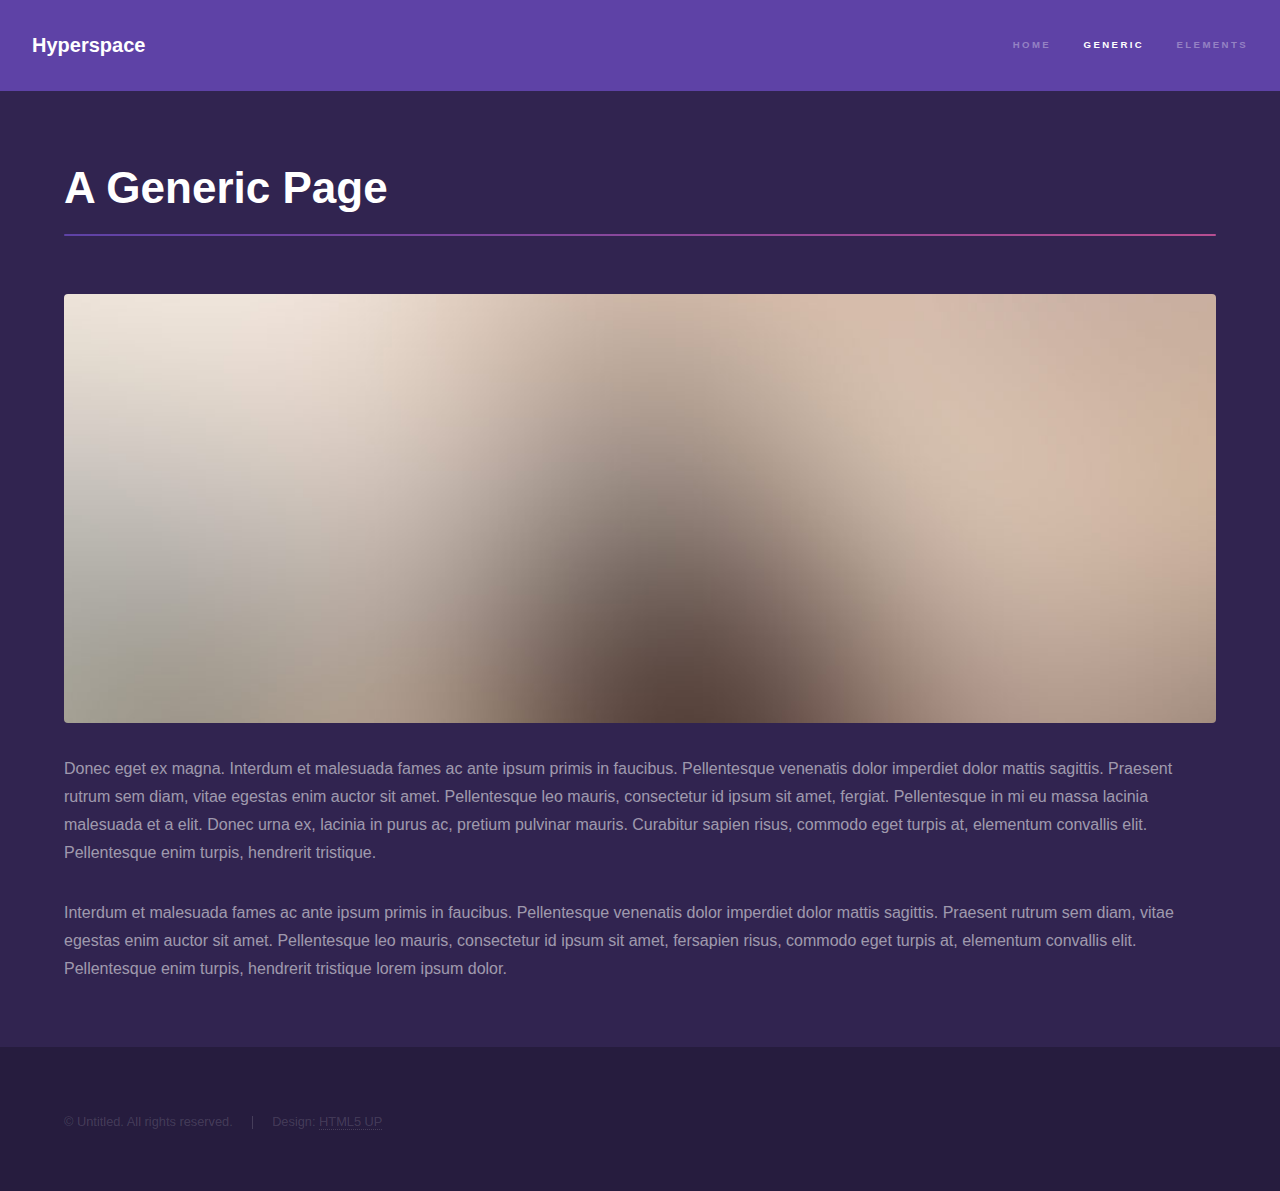
<file: sablan/v1/generic.html>
<!DOCTYPE HTML>
<!--
	Hyperspace by HTML5 UP
	html5up.net | @n33co
	Free for personal and commercial use under the CCA 3.0 license (html5up.net/license)
-->
<html>
	<head>
		<title>Generic - Hyperspace by HTML5 UP</title>
		<meta charset="utf-8" />
		<meta name="viewport" content="width=device-width, initial-scale=1" />
		<!--[if lte IE 8]><script src="assets/js/ie/html5shiv.js"></script><![endif]-->
		<link rel="stylesheet" href="assets/css/main.css" />
		<!--[if lte IE 9]><link rel="stylesheet" href="assets/css/ie9.css" /><![endif]-->
		<!--[if lte IE 8]><link rel="stylesheet" href="assets/css/ie8.css" /><![endif]-->
	</head>
	<body>

		<!-- Header -->
			<header id="header">
				<a href="index.html" class="title">Hyperspace</a>
				<nav>
					<ul>
						<li><a href="index.html">Home</a></li>
						<li><a href="generic.html" class="active">Generic</a></li>
						<li><a href="elements.html">Elements</a></li>
					</ul>
				</nav>
			</header>

		<!-- Wrapper -->
			<div id="wrapper">

				<!-- Main -->
					<section id="main" class="wrapper">
						<div class="inner">
							<h1 class="major">A Generic Page</h1>
							<span class="image fit"><img src="images/pic04.jpg" alt="" /></span>
							<p>Donec eget ex magna. Interdum et malesuada fames ac ante ipsum primis in faucibus. Pellentesque venenatis dolor imperdiet dolor mattis sagittis. Praesent rutrum sem diam, vitae egestas enim auctor sit amet. Pellentesque leo mauris, consectetur id ipsum sit amet, fergiat. Pellentesque in mi eu massa lacinia malesuada et a elit. Donec urna ex, lacinia in purus ac, pretium pulvinar mauris. Curabitur sapien risus, commodo eget turpis at, elementum convallis elit. Pellentesque enim turpis, hendrerit tristique.</p>
							<p>Interdum et malesuada fames ac ante ipsum primis in faucibus. Pellentesque venenatis dolor imperdiet dolor mattis sagittis. Praesent rutrum sem diam, vitae egestas enim auctor sit amet. Pellentesque leo mauris, consectetur id ipsum sit amet, fersapien risus, commodo eget turpis at, elementum convallis elit. Pellentesque enim turpis, hendrerit tristique lorem ipsum dolor.</p>
						</div>
					</section>

			</div>

		<!-- Footer -->
			<footer id="footer" class="wrapper alt">
				<div class="inner">
					<ul class="menu">
						<li>&copy; Untitled. All rights reserved.</li><li>Design: <a href="http://html5up.net">HTML5 UP</a></li>
					</ul>
				</div>
			</footer>

		<!-- Scripts -->
			<script src="assets/js/jquery.min.js"></script>
			<script src="assets/js/jquery.scrollex.min.js"></script>
			<script src="assets/js/jquery.scrolly.min.js"></script>
			<script src="assets/js/skel.min.js"></script>
			<script src="assets/js/util.js"></script>
			<!--[if lte IE 8]><script src="assets/js/ie/respond.min.js"></script><![endif]-->
			<script src="assets/js/main.js"></script>

	</body>
</html>
</file>
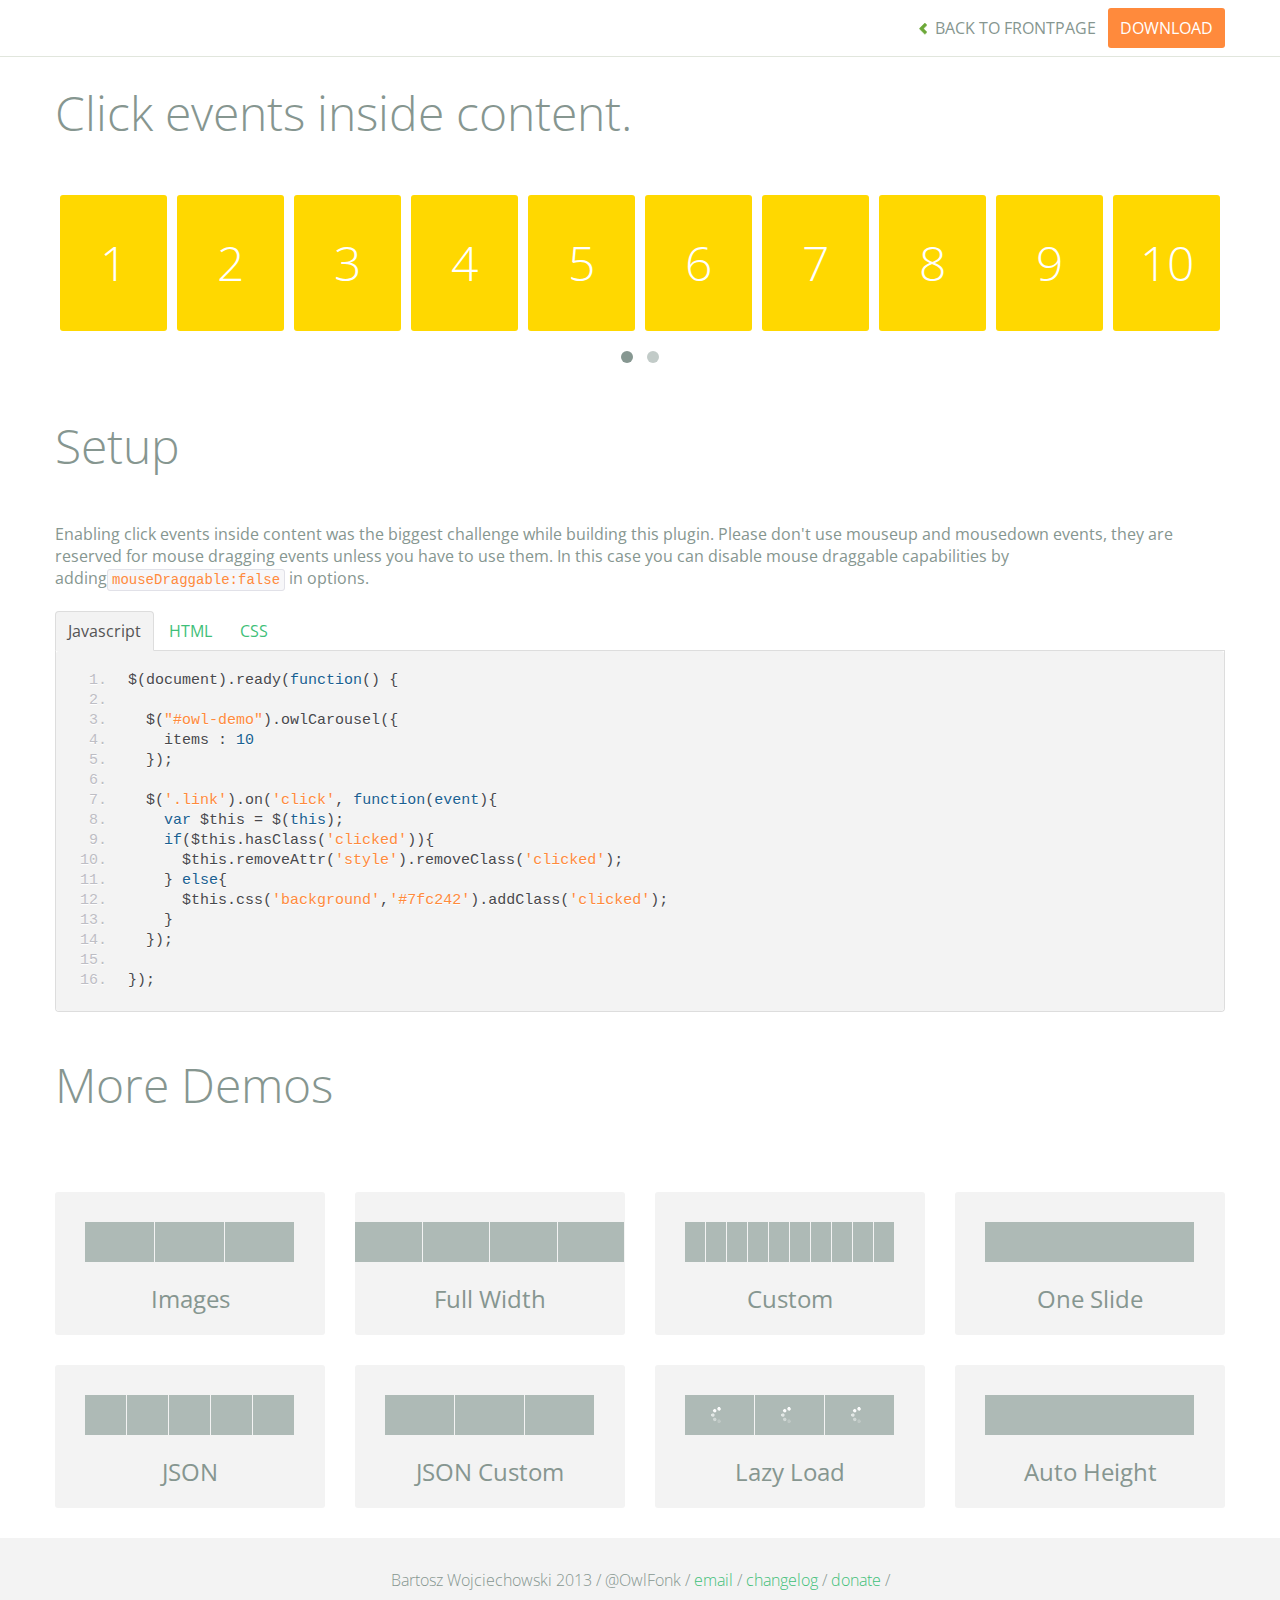
<file: js/owl-carousel/demos/click.html>
<!DOCTYPE html>
<html lang="en">
  <head>
    <meta charset="utf-8">
    <title>Owl Carousel - Click Event</title>
    <meta name="viewport" content="width=device-width, initial-scale=1.0">
    <meta name="description" content="jQuery Responsive Carousel - Owl Carusel">
    <meta name="author" content="Bartosz Wojciechowski">

    <link href='http://fonts.googleapis.com/css?family=Open+Sans:400italic,400,300,600,700' rel='stylesheet' type='text/css'>
    <link href="../assets/css/bootstrapTheme.css" rel="stylesheet">
    <link href="../assets/css/custom.css" rel="stylesheet">

    <!-- Owl Carousel Assets -->
    <link href="../owl-carousel/owl.carousel.css" rel="stylesheet">
    <link href="../owl-carousel/owl.theme.css" rel="stylesheet">

    <link href="../assets/js/google-code-prettify/prettify.css" rel="stylesheet">

    <!-- Le fav and touch icons -->
    <link rel="apple-touch-icon-precomposed" sizes="144x144" href="../assets/ico/apple-touch-icon-144-precomposed.png">
    <link rel="apple-touch-icon-precomposed" sizes="114x114" href="../assets/ico/apple-touch-icon-114-precomposed.png">
      <link rel="apple-touch-icon-precomposed" sizes="72x72" href="../assets/ico/apple-touch-icon-72-precomposed.png">
                    <link rel="apple-touch-icon-precomposed" href="../assets/ico/apple-touch-icon-57-precomposed.png">
                                   <link rel="shortcut icon" href="../assets/ico/favicon.png">
  </head>
  <body>

      <div id="top-nav" class="navbar navbar-fixed-top">
        <div class="navbar-inner">
          <div class="container">
            <button type="button" class="btn btn-navbar" data-toggle="collapse" data-target=".nav-collapse">
            <span class="icon-bar"></span>
            <span class="icon-bar"></span>
            <span class="icon-bar"></span>
          </button>
            <div class="nav-collapse collapse">
            <ul class="nav pull-right">
              <li><a href="../index.html"><i class="icon-chevron-left"></i> Back to Frontpage</a></li>
              <li><a href="../owl.carousel.zip" class="download download-on" data-spy="affix" data-offset-top="450">Download</a></li>
            </ul>
            <ul class="nav pull-left">
              
            </ul>
            </div>
          </div>
        </div>
      </div>
   
    <div id="title">
      <div class="container">
        <div class="row">
          <div class="span12">
            <h1>Click events inside content.</h1>
          </div>
        </div>
      </div>
    </div>

      <div id="demo">
        <div class="container">
          <div class="row">
            <div class="span12">

              <div id="owl-demo" class="owl-carousel">
                
                <a class="item link"><h1>1</h1></a>
                <a class="item link"><h1>2</h1></a>
                <a class="item link"><h1>3</h1></a>
                <a class="item link"><h1>4</h1></a>
                <a class="item link"><h1>5</h1></a>
                <a class="item link"><h1>6</h1></a>
                <a class="item link"><h1>7</h1></a>
                <a class="item link"><h1>8</h1></a>
                <a class="item link"><h1>9</h1></a>
                <a class="item link"><h1>10</h1></a>
                <a class="item link"><h1>11</h1></a>
                <a class="item link"><h1>12</h1></a>
                <a class="item link"><h1>13</h1></a>
                <a class="item link"><h1>14</h1></a>
                <a class="item link"><h1>15</h1></a>
                <a class="item link"><h1>16</h1></a>

              </div>
            </div>
          </div>
        </div>

    </div>

    <div id="example-info">
      <div class="container">
        <div class="row">
          <div class="span12">
            <h1>Setup</h1>
            <p>Enabling click events inside content was the biggest challenge while building this plugin. Please don't use mouseup and mousedown events, they are reserved for mouse dragging events unless you have to use them. In this case you can disable mouse draggable capabilities by adding<code>mouseDraggable:false</code> in options.
            </p>
            <ul class="nav nav-tabs" id="myTab">
              <li class="active"><a href="#javascript">Javascript</a></li>
              <li><a href="#HTML">HTML</a></li>
              <li><a href="#CSS">CSS</a></li>
            </ul>
             
            <div class="tab-content">

              <div class="tab-pane active" id="javascript">
<pre class="pre-show prettyprint linenums">
$(document).ready(function() {

  $("#owl-demo").owlCarousel({
    items : 10
  });

  $('.link').on('click', function(event){
    var $this = $(this);
    if($this.hasClass('clicked')){
      $this.removeAttr('style').removeClass('clicked');
    } else{
      $this.css('background','#7fc242').addClass('clicked');
    }
  });

})&#59;
</pre>

              </div>

              <div class="tab-pane" id="HTML">
<pre class="pre-show prettyprint linenums">
&lt;div id="owl-demo" class="owl-carousel"&gt;
  &lt;a class="item link"&gt;&lt;h1&gt;1&lt;/h1&gt;&lt;/a&gt;
  &lt;a class="item link"&gt;&lt;h1&gt;2&lt;/h1&gt;&lt;/a&gt;
  &lt;a class="item link"&gt;&lt;h1&gt;3&lt;/h1&gt;&lt;/a&gt;
  &lt;a class="item link"&gt;&lt;h1&gt;4&lt;/h1&gt;&lt;/a&gt;
  &lt;a class="item link"&gt;&lt;h1&gt;5&lt;/h1&gt;&lt;/a&gt;
  &lt;a class="item link"&gt;&lt;h1&gt;6&lt;/h1&gt;&lt;/a&gt;
  &lt;a class="item link"&gt;&lt;h1&gt;7&lt;/h1&gt;&lt;/a&gt;
  &lt;a class="item link"&gt;&lt;h1&gt;8&lt;/h1&gt;&lt;/a&gt;
  &lt;a class="item link"&gt;&lt;h1&gt;9&lt;/h1&gt;&lt;/a&gt;
  &lt;a class="item link"&gt;&lt;h1&gt;10&lt;/h1&gt;&lt;/a&gt;
  &lt;a class="item link"&gt;&lt;h1&gt;11&lt;/h1&gt;&lt;/a&gt;
  &lt;a class="item link"&gt;&lt;h1&gt;12&lt;/h1&gt;&lt;/a&gt;
  &lt;a class="item link"&gt;&lt;h1&gt;13&lt;/h1&gt;&lt;/a&gt;
  &lt;a class="item link"&gt;&lt;h1&gt;14&lt;/h1&gt;&lt;/a&gt;
  &lt;a class="item link"&gt;&lt;h1&gt;15&lt;/h1&gt;&lt;/a&gt;
  &lt;a class="item link"&gt;&lt;h1&gt;16&lt;/h1&gt;&lt;/a&gt;
&lt;/div&gt;
</pre>
              </div>

              <div class="tab-pane" id="CSS">
<pre class="pre-show prettyprint linenums">
#owl-demo .item{
  display: block;
  cursor: pointer;
  background: #ffd800;
  padding: 30px 0px;
  margin: 5px;
  color: #FFF;
  -webkit-border-radius: 3px;
  -moz-border-radius: 3px;
  border-radius: 3px;
  text-align: center;
  -webkit-tap-highlight-color: rgba(255, 255, 255, 0); 
}
#owl-demo .item:hover{
  background: #F2CD00;
}
</pre>
              </div>
            </div><!--End Tab Content-->

          </div>
        </div>
      </div>
    </div>

    <div id="more">
      <div class="container">

        <div class="row">
          <div class="span12">
            <h1>More Demos</h1>
          </div>
        </div>

        <div class="row demos-row">
          <div class="span3">
            <a href="images.html" class="demo-box">
              <div class="demo-wrapper demo-images clearfix">
                <div class="demo-slide"><div class="bg"></div></div>
                <div class="demo-slide"><div class="bg"></div></div>
                <div class="demo-slide"><div class="bg"></div></div>
              </div>
              <h3>Images</h3>
            </a>
          </div>

          <div class="span3">
            <a href="full.html" class="demo-box">
              <div class="demo-wrapper demo-full clearfix">
                <div class="demo-slide"><div class="bg"></div></div>
                <div class="demo-slide"><div class="bg"></div></div>
                <div class="demo-slide"><div class="bg"></div></div>
                <div class="demo-slide"><div class="bg"></div></div>
              </div>
              <h3>Full Width</h3>
            </a>
          </div>

          <div class="span3">
            <a href="custom.html" class="demo-box">
              <div class="demo-wrapper demo-custom clearfix">
                <div class="demo-slide"><div class="bg"></div></div>
                <div class="demo-slide"><div class="bg"></div></div>
                <div class="demo-slide"><div class="bg"></div></div>
                <div class="demo-slide"><div class="bg"></div></div>
                <div class="demo-slide"><div class="bg"></div></div>
                <div class="demo-slide"><div class="bg"></div></div>
                <div class="demo-slide"><div class="bg"></div></div>
                <div class="demo-slide"><div class="bg"></div></div>
                <div class="demo-slide"><div class="bg"></div></div>
                <div class="demo-slide"><div class="bg"></div></div>
              </div>
              <h3>Custom</h3>
            </a>
          </div>

          <div class="span3">
            <a href="one.html" class="demo-box">
              <div class="demo-wrapper demo-one clearfix">
                <div class="demo-slide"><div class="bg"></div></div>
              </div>
              <h3>One Slide</h3>
            </a>
          </div>

        </div>
        <div class="row demos-row">
          <div class="span3">
            <a href="json.html" class="demo-box">
              <div class="demo-wrapper demo-Json clearfix">
                <div class="demo-slide"><div class="bg"></div></div>
                <div class="demo-slide"><div class="bg"></div></div>
                <div class="demo-slide"><div class="bg"></div></div>
                <div class="demo-slide"><div class="bg"></div></div>
                <div class="demo-slide"><div class="bg"></div></div>
              </div>
              <h3>JSON</h3>
            </a>
          </div>

          <div class="span3">
            <a href="customJson.html" class="demo-box">
              <div class="demo-wrapper demo-Json-custom clearfix">
                <div class="demo-slide"><div class="bg"></div></div>
                <div class="demo-slide"><div class="bg"></div></div>
                <div class="demo-slide"><div class="bg"></div></div>
              </div>
              <h3>JSON Custom</h3>
            </a>
          </div>

          <div class="span3">
            <a href="lazyLoad.html" class="demo-box">
              <div class="demo-wrapper demo-lazy clearfix">
                <div class="demo-slide"><div class="bg"></div></div>
                <div class="demo-slide"><div class="bg"></div></div>
                <div class="demo-slide"><div class="bg"></div></div>
              </div>
              <h3>Lazy Load</h3>
            </a>
          </div>

          <div class="span3">
            <a href="autoHeight.html" class="demo-box">
              <div class="demo-wrapper demo-height clearfix">
                <div class="demo-slide"><div class="bg"></div></div>
              </div>
              <h3>Auto Height</h3>
            </a>
          </div>

        </div>
      </div>
    </div>
 
    <div id="footer">
      <div class="container">
        <div class="row">
          <div class="span12">
            <h5>Bartosz Wojciechowski 2013 / @OwlFonk / 
            <a href="mailto:owl@owlgraphic.com?subject=Hey Owl!">email</a> / 
            <a href="../changelog.html">changelog</a> /
            <a href="https://www.paypal.com/cgi-bin/webscr?cmd=_s-xclick&hosted_button_id=EFSGXZS7V2U9N">donate</a> / 
            <a href="https://twitter.com/share" class="twitter-share-button" data-url="http://owlgraphic.com/owlcarousel/" data-text="Awesome jQuery Owl Carousel Responsive Plugin" data-via="OwlFonk" data-count="none" data-hashtags="owlcarousel"></a>
            <script>
            var owldomain = window.location.hostname.indexOf("owlgraphic");
            if(owldomain !== -1){
              !function(d,s,id){var js,fjs=d.getElementsByTagName(s)[0],p=/^http:/.test(d.location)?'http':'https';if(!d.getElementById(id)){js=d.createElement(s);js.id=id;js.src=p+'://platform.twitter.com/widgets.js';fjs.parentNode.insertBefore(js,fjs);}}(document, 'script', 'twitter-wjs');
            }
            </script>
            </h5>
          </div>
        </div>
      </div>
    </div>


    <script src="../assets/js/jquery-1.9.1.min.js"></script> 
    <script src="../owl-carousel/owl.carousel.js"></script>


    <!-- Demo -->

    <style>
    #owl-demo .item{
        display: block;
        cursor: pointer;
        background: #ffd800;
        padding: 30px 0px;
        margin: 5px;
        color: #FFF;
        -webkit-border-radius: 3px;
        -moz-border-radius: 3px;
        border-radius: 3px;
        text-align: center;
        -webkit-tap-highlight-color: rgba(255, 255, 255, 0); 
    }
    #owl-demo .item:hover{
      background: #F2CD00;
    }
    </style>


    <script>
    $(document).ready(function() {

      $("#owl-demo").owlCarousel({
        items : 10
      });

      $('.link').on('click', function(event){
        var $this = $(this);
        if($this.hasClass('clicked')){
          $this.removeAttr('style').removeClass('clicked');
        } else{
          $this.css('background','#7fc242').addClass('clicked');
        }
      });


    });
    </script>


    <script src="../assets/js/bootstrap-collapse.js"></script>
    <script src="../assets/js/bootstrap-transition.js"></script>
    <script src="../assets/js/bootstrap-tab.js"></script>

    <script src="../assets/js/google-code-prettify/prettify.js"></script>
	  <script src="../assets/js/application.js"></script>

  </body>
</html>
</file>
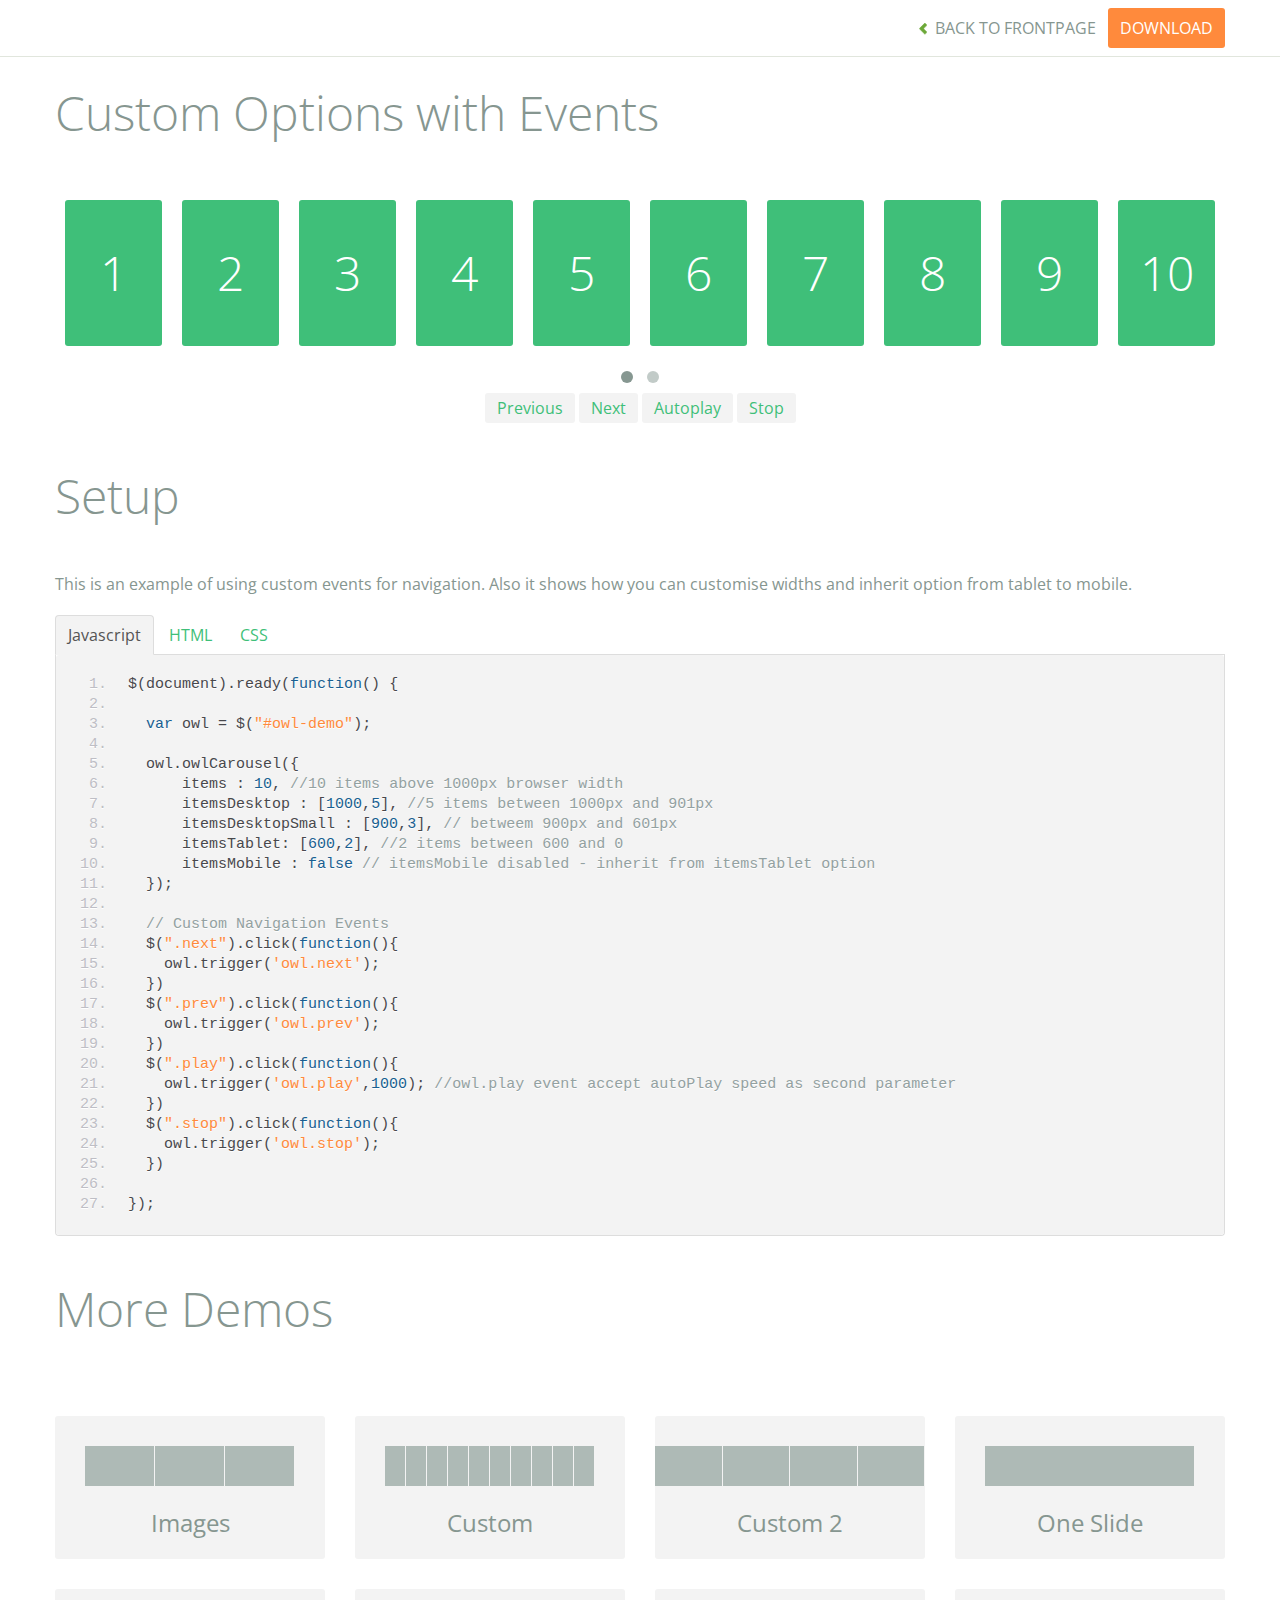
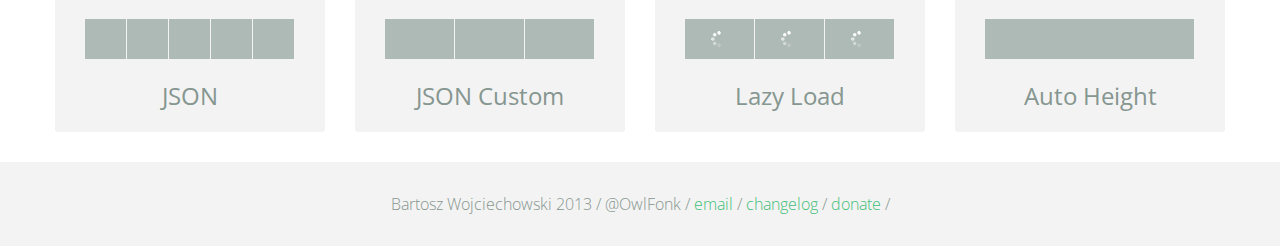
<file: js/owl-carousel/demos/custom.html>
<!DOCTYPE html>
<html lang="en">
  <head>
    <meta charset="utf-8">
    <title>Owl Carousel - Custom</title>
    <meta name="viewport" content="width=device-width, initial-scale=1.0">
    <meta name="description" content="jQuery Responsive Carousel - Owl Carusel">
    <meta name="author" content="Bartosz Wojciechowski">

    <link href='http://fonts.googleapis.com/css?family=Open+Sans:400italic,400,300,600,700' rel='stylesheet' type='text/css'>
    <link href="../assets/css/bootstrapTheme.css" rel="stylesheet">
    <link href="../assets/css/custom.css" rel="stylesheet">

    <!-- Owl Carousel Assets -->
    <link href="../owl-carousel/owl.carousel.css" rel="stylesheet">
    <link href="../owl-carousel/owl.theme.css" rel="stylesheet">

    <link href="../assets/js/google-code-prettify/prettify.css" rel="stylesheet">

    <!-- Le fav and touch icons -->
    <link rel="apple-touch-icon-precomposed" sizes="144x144" href="../assets/ico/apple-touch-icon-144-precomposed.png">
    <link rel="apple-touch-icon-precomposed" sizes="114x114" href="../assets/ico/apple-touch-icon-114-precomposed.png">
      <link rel="apple-touch-icon-precomposed" sizes="72x72" href="../assets/ico/apple-touch-icon-72-precomposed.png">
                    <link rel="apple-touch-icon-precomposed" href="../assets/ico/apple-touch-icon-57-precomposed.png">
                                   <link rel="shortcut icon" href="../assets/ico/favicon.png">
  </head>
  <body>

      <div id="top-nav" class="navbar navbar-fixed-top">
        <div class="navbar-inner">
          <div class="container">
            <button type="button" class="btn btn-navbar" data-toggle="collapse" data-target=".nav-collapse">
            <span class="icon-bar"></span>
            <span class="icon-bar"></span>
            <span class="icon-bar"></span>
          </button>
            <div class="nav-collapse collapse">
            <ul class="nav pull-right">
              <li><a href="../index.html"><i class="icon-chevron-left"></i> Back to Frontpage</a></li>
              <li><a href="../owl.carousel.zip" class="download download-on" data-spy="affix" data-offset-top="450">Download</a></li>
            </ul>
            <ul class="nav pull-left">
              
            </ul>
            </div>
          </div>
        </div>
      </div>
   
    <div id="title">
      <div class="container">
        <div class="row">
          <div class="span12">
            <h1>Custom Options with Events</h1>
          </div>
        </div>
      </div>
    </div>

      <div id="demo">
        <div class="container">
          <div class="row">
            <div class="span12">

              <div id="owl-demo" class="owl-carousel">
                
                <div class="item"><h1>1</h1></div>
                <div class="item"><h1>2</h1></div>
                <div class="item"><h1>3</h1></div>
                <div class="item"><h1>4</h1></div>
                <div class="item"><h1>5</h1></div>
                <div class="item"><h1>6</h1></div>
                <div class="item"><h1>7</h1></div>
                <div class="item"><h1>8</h1></div>
                <div class="item"><h1>9</h1></div>
                <div class="item"><h1>10</h1></div>
                <div class="item"><h1>11</h1></div>
                <div class="item"><h1>12</h1></div>
                <div class="item"><h1>13</h1></div>
                <div class="item"><h1>14</h1></div>
                <div class="item"><h1>15</h1></div>
                <div class="item"><h1>16</h1></div>

              </div>
              <div class="customNavigation">
                <a class="btn prev">Previous</a>
                <a class="btn next">Next</a>
                <a class="btn play">Autoplay</a>
                <a class="btn stop">Stop</a>
              </div>

            </div>
          </div>
        </div>

    </div>

    <div id="example-info">
      <div class="container">
        <div class="row">
          <div class="span12">
            <h1>Setup</h1>
            <p>This is an example of using custom events for navigation. Also it shows how you can customise widths and inherit option from tablet to mobile.
            </p>
            <ul class="nav nav-tabs" id="myTab">
              <li class="active"><a href="#javascript">Javascript</a></li>
              <li><a href="#HTML">HTML</a></li>
              <li><a href="#CSS">CSS</a></li>
            </ul>
             
            <div class="tab-content">

              <div class="tab-pane active" id="javascript">
<pre class="pre-show prettyprint linenums">
$(document).ready(function() {

  var owl = &#36;("#owl-demo")&#59;

  owl.owlCarousel({
      items : 10, //10 items above 1000px browser width
      itemsDesktop : [1000,5], //5 items between 1000px and 901px
      itemsDesktopSmall : [900,3], // betweem 900px and 601px
      itemsTablet: [600,2], //2 items between 600 and 0
      itemsMobile : false // itemsMobile disabled - inherit from itemsTablet option
  })&#59;

  // Custom Navigation Events
  $(".next").click(function(){
    owl.trigger('owl.next')&#59;
  })
  $(".prev").click(function(){
    owl.trigger('owl.prev')&#59;
  })
  $(".play").click(function(){
    owl.trigger('owl.play',1000)&#59; //owl.play event accept autoPlay speed as second parameter
  })
  $(".stop").click(function(){
    owl.trigger('owl.stop')&#59;
  })

})&#59;
</pre>

              </div>

              <div class="tab-pane" id="HTML">
<pre class="pre-show prettyprint linenums">
&lt;div id="owl-demo" class="owl-carousel owl-theme"&gt;
  &lt;div class="item"&gt;&lt;h1&gt;1&lt;/h1&gt;&lt;/div&gt;
  &lt;div class="item"&gt;&lt;h1&gt;2&lt;/h1&gt;&lt;/div&gt;
  &lt;div class="item"&gt;&lt;h1&gt;3&lt;/h1&gt;&lt;/div&gt;
  &lt;div class="item"&gt;&lt;h1&gt;4&lt;/h1&gt;&lt;/div&gt;
  &lt;div class="item"&gt;&lt;h1&gt;5&lt;/h1&gt;&lt;/div&gt;
  &lt;div class="item"&gt;&lt;h1&gt;6&lt;/h1&gt;&lt;/div&gt;
  &lt;div class="item"&gt;&lt;h1&gt;7&lt;/h1&gt;&lt;/div&gt;
  &lt;div class="item"&gt;&lt;h1&gt;8&lt;/h1&gt;&lt;/div&gt;
  &lt;div class="item"&gt;&lt;h1&gt;9&lt;/h1&gt;&lt;/div&gt;
  &lt;div class="item"&gt;&lt;h1&gt;10&lt;/h1&gt;&lt;/div&gt;
  &lt;div class="item"&gt;&lt;h1&gt;11&lt;/h1&gt;&lt;/div&gt;
  &lt;div class="item"&gt;&lt;h1&gt;12&lt;/h1&gt;&lt;/div&gt;
  &lt;div class="item"&gt;&lt;h1&gt;13&lt;/h1&gt;&lt;/div&gt;
  &lt;div class="item"&gt;&lt;h1&gt;14&lt;/h1&gt;&lt;/div&gt;
  &lt;div class="item"&gt;&lt;h1&gt;15&lt;/h1&gt;&lt;/div&gt;
  &lt;div class="item"&gt;&lt;h1&gt;16&lt;/h1&gt;&lt;/div&gt;
&lt;/div&gt;

&lt;div class="customNavigation"&gt;
  &lt;a class="btn prev"&gt;Previous&lt;/a&gt;
  &lt;a class="btn next"&gt;Next&lt;/a&gt;
  &lt;a class="btn play"&gt;Autoplay&lt;/a&gt;
  &lt;a class="btn stop"&gt;Stop&lt;/a&gt;
&lt;/div&gt;
</pre>
              </div>

              <div class="tab-pane" id="CSS">
<pre class="pre-show prettyprint linenums">
#owl-demo .item{
  background: #3fbf79;
  padding: 30px 0px;
  margin: 10px;
  color: #FFF;
  -webkit-border-radius: 3px;
  -moz-border-radius: 3px;
  border-radius: 3px;
  text-align: center;
}
.customNavigation{
  text-align: center;
}
//use styles below to disable ugly selection
.customNavigation a{
  -webkit-user-select: none;
  -khtml-user-select: none;
  -moz-user-select: none;
  -ms-user-select: none;
  user-select: none;
  -webkit-tap-highlight-color: rgba(0, 0, 0, 0);
}

</pre>
              </div>
            </div><!--End Tab Content-->

          </div>
        </div>
      </div>
    </div>

    <div id="more">
      <div class="container">

        <div class="row">
          <div class="span12">
            <h1>More Demos</h1>
          </div>
        </div>

        <div class="row demos-row">
          <div class="span3">
            <a href="images.html" class="demo-box">
              <div class="demo-wrapper demo-images clearfix">
                <div class="demo-slide"><div class="bg"></div></div>
                <div class="demo-slide"><div class="bg"></div></div>
                <div class="demo-slide"><div class="bg"></div></div>
              </div>
              <h3>Images</h3>
            </a>
          </div>

          <div class="span3">
            <a href="custom.html" class="demo-box">
              <div class="demo-wrapper demo-custom clearfix">
                <div class="demo-slide"><div class="bg"></div></div>
                <div class="demo-slide"><div class="bg"></div></div>
                <div class="demo-slide"><div class="bg"></div></div>
                <div class="demo-slide"><div class="bg"></div></div>
                <div class="demo-slide"><div class="bg"></div></div>
                <div class="demo-slide"><div class="bg"></div></div>
                <div class="demo-slide"><div class="bg"></div></div>
                <div class="demo-slide"><div class="bg"></div></div>
                <div class="demo-slide"><div class="bg"></div></div>
                <div class="demo-slide"><div class="bg"></div></div>
              </div>
              <h3>Custom</h3>
            </a>
          </div>

          <div class="span3">
            <a href="itemsCustom.html" class="demo-box">
              <div class="demo-wrapper demo-full clearfix">
                <div class="demo-slide"><div class="bg"></div></div>
                <div class="demo-slide"><div class="bg"></div></div>
                <div class="demo-slide"><div class="bg"></div></div>
                <div class="demo-slide"><div class="bg"></div></div>
              </div>
              <h3>Custom 2</h3>
            </a>
          </div>

          <div class="span3">
            <a href="one.html" class="demo-box">
              <div class="demo-wrapper demo-one clearfix">
                <div class="demo-slide"><div class="bg"></div></div>
              </div>
              <h3>One Slide</h3>
            </a>
          </div>

        </div>
        <div class="row demos-row">
          <div class="span3">
            <a href="json.html" class="demo-box">
              <div class="demo-wrapper demo-Json clearfix">
                <div class="demo-slide"><div class="bg"></div></div>
                <div class="demo-slide"><div class="bg"></div></div>
                <div class="demo-slide"><div class="bg"></div></div>
                <div class="demo-slide"><div class="bg"></div></div>
                <div class="demo-slide"><div class="bg"></div></div>
              </div>
              <h3>JSON</h3>
            </a>
          </div>

          <div class="span3">
            <a href="customJson.html" class="demo-box">
              <div class="demo-wrapper demo-Json-custom clearfix">
                <div class="demo-slide"><div class="bg"></div></div>
                <div class="demo-slide"><div class="bg"></div></div>
                <div class="demo-slide"><div class="bg"></div></div>
              </div>
              <h3>JSON Custom</h3>
            </a>
          </div>

          <div class="span3">
            <a href="lazyLoad.html" class="demo-box">
              <div class="demo-wrapper demo-lazy clearfix">
                <div class="demo-slide"><div class="bg"></div></div>
                <div class="demo-slide"><div class="bg"></div></div>
                <div class="demo-slide"><div class="bg"></div></div>
              </div>
              <h3>Lazy Load</h3>
            </a>
          </div>

          <div class="span3">
            <a href="autoHeight.html" class="demo-box">
              <div class="demo-wrapper demo-height clearfix">
                <div class="demo-slide"><div class="bg"></div></div>
              </div>
              <h3>Auto Height</h3>
            </a>
          </div>

        </div>
      </div>
    </div>


 
    <div id="footer">
      <div class="container">
        <div class="row">
          <div class="span12">
            <h5>Bartosz Wojciechowski 2013 / @OwlFonk / 
            <a href="mailto:owl@owlgraphic.com?subject=Hey Owl!">email</a> / 
            <a href="../changelog.html">changelog</a> /
            <a href="https://www.paypal.com/cgi-bin/webscr?cmd=_s-xclick&hosted_button_id=EFSGXZS7V2U9N">donate</a> / 
            <a href="https://twitter.com/share" class="twitter-share-button" data-url="http://owlgraphic.com/owlcarousel/" data-text="Awesome jQuery Owl Carousel Responsive Plugin" data-via="OwlFonk" data-count="none" data-hashtags="owlcarousel"></a>
            <script>
            var owldomain = window.location.hostname.indexOf("owlgraphic");
            if(owldomain !== -1){
              !function(d,s,id){var js,fjs=d.getElementsByTagName(s)[0],p=/^http:/.test(d.location)?'http':'https';if(!d.getElementById(id)){js=d.createElement(s);js.id=id;js.src=p+'://platform.twitter.com/widgets.js';fjs.parentNode.insertBefore(js,fjs);}}(document, 'script', 'twitter-wjs');
            }
            </script>
            </h5>
          </div>
        </div>
      </div>
    </div>


    <script src="../assets/js/jquery-1.9.1.min.js"></script> 
    <script src="../owl-carousel/owl.carousel.js"></script>


    <!-- Demo -->

    <style>
    #owl-demo .item{
        background: #3fbf79;
        padding: 30px 0px;
        margin: 10px;
        color: #FFF;
        -webkit-border-radius: 3px;
        -moz-border-radius: 3px;
        border-radius: 3px;
        text-align: center;
    }
    .customNavigation{
      text-align: center;
    }
    .customNavigation a{
      -webkit-user-select: none;
      -khtml-user-select: none;
      -moz-user-select: none;
      -ms-user-select: none;
      user-select: none;
      -webkit-tap-highlight-color: rgba(0, 0, 0, 0);
    }
    </style>


    <script>
    $(document).ready(function() {

      var owl = $("#owl-demo");

      owl.owlCarousel({

      items : 10, //10 items above 1000px browser width
      itemsDesktop : [1000,5], //5 items between 1000px and 901px
      itemsDesktopSmall : [900,3], // 3 items betweem 900px and 601px
      itemsTablet: [600,2], //2 items between 600 and 0;
      itemsMobile : false // itemsMobile disabled - inherit from itemsTablet option
      
      });

      // Custom Navigation Events
      $(".next").click(function(){
        owl.trigger('owl.next');
      })
      $(".prev").click(function(){
        owl.trigger('owl.prev');
      })
      $(".play").click(function(){
        owl.trigger('owl.play',1000);
      })
      $(".stop").click(function(){
        owl.trigger('owl.stop');
      })


    });
    </script>


    <script src="../assets/js/bootstrap-collapse.js"></script>
    <script src="../assets/js/bootstrap-transition.js"></script>
    <script src="../assets/js/bootstrap-tab.js"></script>

    <script src="../assets/js/google-code-prettify/prettify.js"></script>
    <script src="../assets/js/application.js"></script>

  </body>
</html>
</file>
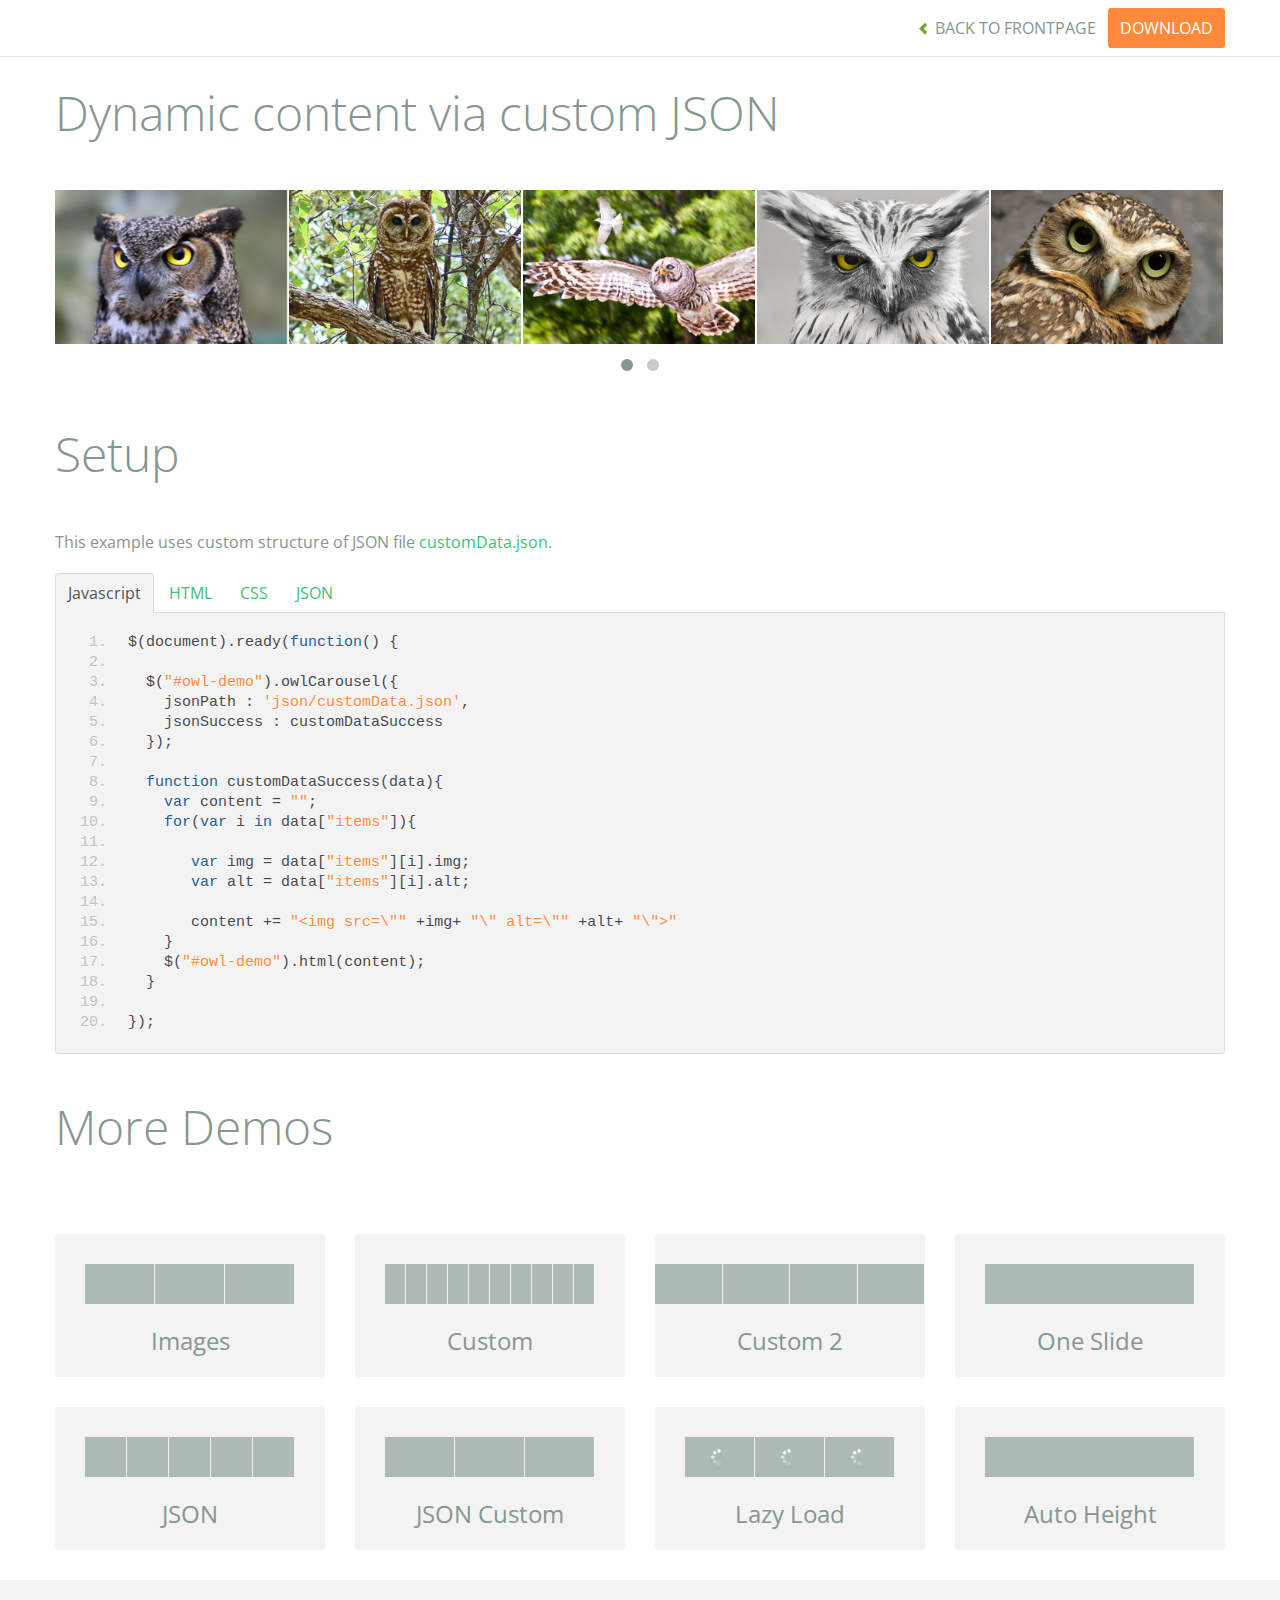
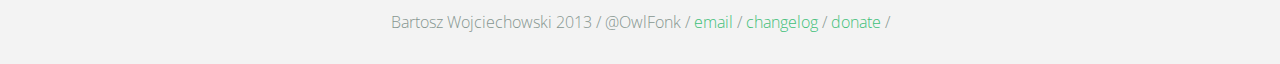
<file: js/owl-carousel/demos/customJson.html>
<!DOCTYPE html>
<html lang="en">
  <head>
    <meta charset="utf-8">
    <title>Owl Carousel - Dynamic content via custom JSON</title>
    <meta name="viewport" content="width=device-width, initial-scale=1.0">
    <meta name="description" content="jQuery Responsive Carousel - Owl Carusel">
    <meta name="author" content="Bartosz Wojciechowski">

    <link href='http://fonts.googleapis.com/css?family=Open+Sans:400italic,400,300,600,700' rel='stylesheet' type='text/css'>
    <link href="../assets/css/bootstrapTheme.css" rel="stylesheet">
    <link href="../assets/css/custom.css" rel="stylesheet">

    <!-- Owl Carousel Assets -->
    <link href="../owl-carousel/owl.carousel.css" rel="stylesheet">
    <link href="../owl-carousel/owl.theme.css" rel="stylesheet">

    <link href="../assets/js/google-code-prettify/prettify.css" rel="stylesheet">

    <!-- Le fav and touch icons -->
    <link rel="apple-touch-icon-precomposed" sizes="144x144" href="../assets/ico/apple-touch-icon-144-precomposed.png">
    <link rel="apple-touch-icon-precomposed" sizes="114x114" href="../assets/ico/apple-touch-icon-114-precomposed.png">
      <link rel="apple-touch-icon-precomposed" sizes="72x72" href="../assets/ico/apple-touch-icon-72-precomposed.png">
                    <link rel="apple-touch-icon-precomposed" href="../assets/ico/apple-touch-icon-57-precomposed.png">
                                   <link rel="shortcut icon" href="../assets/ico/favicon.png">
  </head>
  <body>

      <div id="top-nav" class="navbar navbar-fixed-top">
        <div class="navbar-inner">
          <div class="container">
            <button type="button" class="btn btn-navbar" data-toggle="collapse" data-target=".nav-collapse">
            <span class="icon-bar"></span>
            <span class="icon-bar"></span>
            <span class="icon-bar"></span>
          </button>
            <div class="nav-collapse collapse">
            <ul class="nav pull-right">
              <li><a href="../index.html"><i class="icon-chevron-left"></i> Back to Frontpage</a></li>
              <li><a href="../owl.carousel.zip" class="download download-on" data-spy="affix" data-offset-top="450">Download</a></li>
            </ul>
            <ul class="nav pull-left">
              
            </ul>
            </div>
          </div>
        </div>
      </div>
   
    <div id="title">
      <div class="container">
        <div class="row">
          <div class="span12">
            <h1>Dynamic content via custom JSON</h1>
          </div>
        </div>
      </div>
    </div>

      <div id="demo">
        <div class="container">
          <div class="row">
            <div class="span12">

              <div id="owl-demo" class="owl-carousel">
              </div>
            </div>
          </div>
        </div>

    </div>

    <div id="example-info">
      <div class="container">
        <div class="row">
          <div class="span12">
            <h1>Setup</h1>
            <p>This example uses custom structure of JSON file <a href="json/customData.json">customData.json</a>.
            </p>
            <ul class="nav nav-tabs" id="myTab">
              <li class="active"><a href="#javascript">Javascript</a></li>
              <li><a href="#HTML">HTML</a></li>
              <li><a href="#CSS">CSS</a></li>
              <li><a href="#JSON">JSON</a></li>
            </ul>
             
            <div class="tab-content">

              <div class="tab-pane active" id="javascript">
<pre class="pre-show prettyprint linenums">
$(document).ready(function() {

  $("#owl-demo").owlCarousel({
    jsonPath : 'json/customData.json',
    jsonSuccess : customDataSuccess
  });

  function customDataSuccess(data){
    var content = "";
    for(var i in data["items"]){
       
       var img = data["items"][i].img;
       var alt = data["items"][i].alt;

       content += "&lt;img src=\"" +img+ "\" alt=\"" +alt+ "\"&gt"
    }
    $("#owl-demo").html(content);
  }

});
</pre>  

              </div>

              <div class="tab-pane" id="HTML">
<pre class="pre-show prettyprint linenums">
&lt;div id="owl-demo" class="owl-carousel"&gt;
&lt;/div&gt;
</pre>
              </div>

              <div class="tab-pane" id="CSS">
<pre class="pre-show prettyprint linenums">
#owl-demo .item{
  background: #a1def8;
  padding: 30px 0px;
  display: block;
  margin: 5px;
  color: #FFF;
  -webkit-border-radius: 3px;
  -moz-border-radius: 3px;
  border-radius: 3px;
  text-align: center;
}

</pre>
              </div>
              <div class="tab-pane" id="JSON">
<pre class="pre-show prettyprint linenums">
{
  "items" : [
    {
      "img": "assets/owl1.jpg",
      "alt" : "Owl Image 1"
    },
    {
      "img": "assets/owl2.jpg",
      "alt" : "Owl Image 2"
    },
    {
      "img": "assets/owl3.jpg",
      "alt" : "Owl Image 1"
    },
    {
      "img": "assets/owl4.jpg",
      "alt" : "Owl Image 2"
    },
    {
      "img": "assets/owl5.jpg",
      "alt" : "Owl Image 1"
    },
    {
      "img": "assets/owl6.jpg",
      "alt" : "Owl Image 2"
    }
  ]
}
</pre>
</div>
            </div><!--End Tab Content-->

          </div>
        </div>
      </div>
    </div>

    <div id="more">
      <div class="container">

        <div class="row">
          <div class="span12">
            <h1>More Demos</h1>
          </div>
        </div>

        <div class="row demos-row">
          <div class="span3">
            <a href="images.html" class="demo-box">
              <div class="demo-wrapper demo-images clearfix">
                <div class="demo-slide"><div class="bg"></div></div>
                <div class="demo-slide"><div class="bg"></div></div>
                <div class="demo-slide"><div class="bg"></div></div>
              </div>
              <h3>Images</h3>
            </a>
          </div>

          <div class="span3">
            <a href="custom.html" class="demo-box">
              <div class="demo-wrapper demo-custom clearfix">
                <div class="demo-slide"><div class="bg"></div></div>
                <div class="demo-slide"><div class="bg"></div></div>
                <div class="demo-slide"><div class="bg"></div></div>
                <div class="demo-slide"><div class="bg"></div></div>
                <div class="demo-slide"><div class="bg"></div></div>
                <div class="demo-slide"><div class="bg"></div></div>
                <div class="demo-slide"><div class="bg"></div></div>
                <div class="demo-slide"><div class="bg"></div></div>
                <div class="demo-slide"><div class="bg"></div></div>
                <div class="demo-slide"><div class="bg"></div></div>
              </div>
              <h3>Custom</h3>
            </a>
          </div>

          <div class="span3">
            <a href="itemsCustom.html" class="demo-box">
              <div class="demo-wrapper demo-full clearfix">
                <div class="demo-slide"><div class="bg"></div></div>
                <div class="demo-slide"><div class="bg"></div></div>
                <div class="demo-slide"><div class="bg"></div></div>
                <div class="demo-slide"><div class="bg"></div></div>
              </div>
              <h3>Custom 2</h3>
            </a>
          </div>

          <div class="span3">
            <a href="one.html" class="demo-box">
              <div class="demo-wrapper demo-one clearfix">
                <div class="demo-slide"><div class="bg"></div></div>
              </div>
              <h3>One Slide</h3>
            </a>
          </div>

        </div>
        <div class="row demos-row">
          <div class="span3">
            <a href="json.html" class="demo-box">
              <div class="demo-wrapper demo-Json clearfix">
                <div class="demo-slide"><div class="bg"></div></div>
                <div class="demo-slide"><div class="bg"></div></div>
                <div class="demo-slide"><div class="bg"></div></div>
                <div class="demo-slide"><div class="bg"></div></div>
                <div class="demo-slide"><div class="bg"></div></div>
              </div>
              <h3>JSON</h3>
            </a>
          </div>

          <div class="span3">
            <a href="customJson.html" class="demo-box">
              <div class="demo-wrapper demo-Json-custom clearfix">
                <div class="demo-slide"><div class="bg"></div></div>
                <div class="demo-slide"><div class="bg"></div></div>
                <div class="demo-slide"><div class="bg"></div></div>
              </div>
              <h3>JSON Custom</h3>
            </a>
          </div>

          <div class="span3">
            <a href="lazyLoad.html" class="demo-box">
              <div class="demo-wrapper demo-lazy clearfix">
                <div class="demo-slide"><div class="bg"></div></div>
                <div class="demo-slide"><div class="bg"></div></div>
                <div class="demo-slide"><div class="bg"></div></div>
              </div>
              <h3>Lazy Load</h3>
            </a>
          </div>

          <div class="span3">
            <a href="autoHeight.html" class="demo-box">
              <div class="demo-wrapper demo-height clearfix">
                <div class="demo-slide"><div class="bg"></div></div>
              </div>
              <h3>Auto Height</h3>
            </a>
          </div>

        </div>
      </div>
    </div>


 
    <div id="footer">
      <div class="container">
        <div class="row">
          <div class="span12">
            <h5>Bartosz Wojciechowski 2013 / @OwlFonk / 
            <a href="mailto:owl@owlgraphic.com?subject=Hey Owl!">email</a> / 
            <a href="../changelog.html">changelog</a> /
            <a href="https://www.paypal.com/cgi-bin/webscr?cmd=_s-xclick&hosted_button_id=EFSGXZS7V2U9N">donate</a> / 
            <a href="https://twitter.com/share" class="twitter-share-button" data-url="http://owlgraphic.com/owlcarousel/" data-text="Awesome jQuery Owl Carousel Responsive Plugin" data-via="OwlFonk" data-count="none" data-hashtags="owlcarousel"></a>
            <script>
            var owldomain = window.location.hostname.indexOf("owlgraphic");
            if(owldomain !== -1){
              !function(d,s,id){var js,fjs=d.getElementsByTagName(s)[0],p=/^http:/.test(d.location)?'http':'https';if(!d.getElementById(id)){js=d.createElement(s);js.id=id;js.src=p+'://platform.twitter.com/widgets.js';fjs.parentNode.insertBefore(js,fjs);}}(document, 'script', 'twitter-wjs');
            }
            </script>
            </h5>
          </div>
        </div>
      </div>
    </div>


    <script src="../assets/js/jquery-1.9.1.min.js"></script> 
    <script src="../owl-carousel/owl.carousel.js"></script>


    <!-- Demo -->

    <style>
    #owl-demo img{
        display: block;
        width: 99%;
        height: auto;
    }
    </style>


    <script>
    $(document).ready(function() {

      $("#owl-demo").owlCarousel({
        jsonPath : 'json/customData.json',
        jsonSuccess : customDataSuccess
      });

      function customDataSuccess(data){
        var content = "";
        for(var i in data["items"]){
           
           var img = data["items"][i].img;
           var alt = data["items"][i].alt;

           content += "<img src=\"" +img+ "\" alt=\"" +alt+ "\">"
        }
        $("#owl-demo").html(content);
      }

    });
    </script>


    <script src="../assets/js/bootstrap-collapse.js"></script>
    <script src="../assets/js/bootstrap-transition.js"></script>
    <script src="../assets/js/bootstrap-tab.js"></script>

    <script src="../assets/js/google-code-prettify/prettify.js"></script>
	  <script src="../assets/js/application.js"></script>

  </body>
</html>
</file>
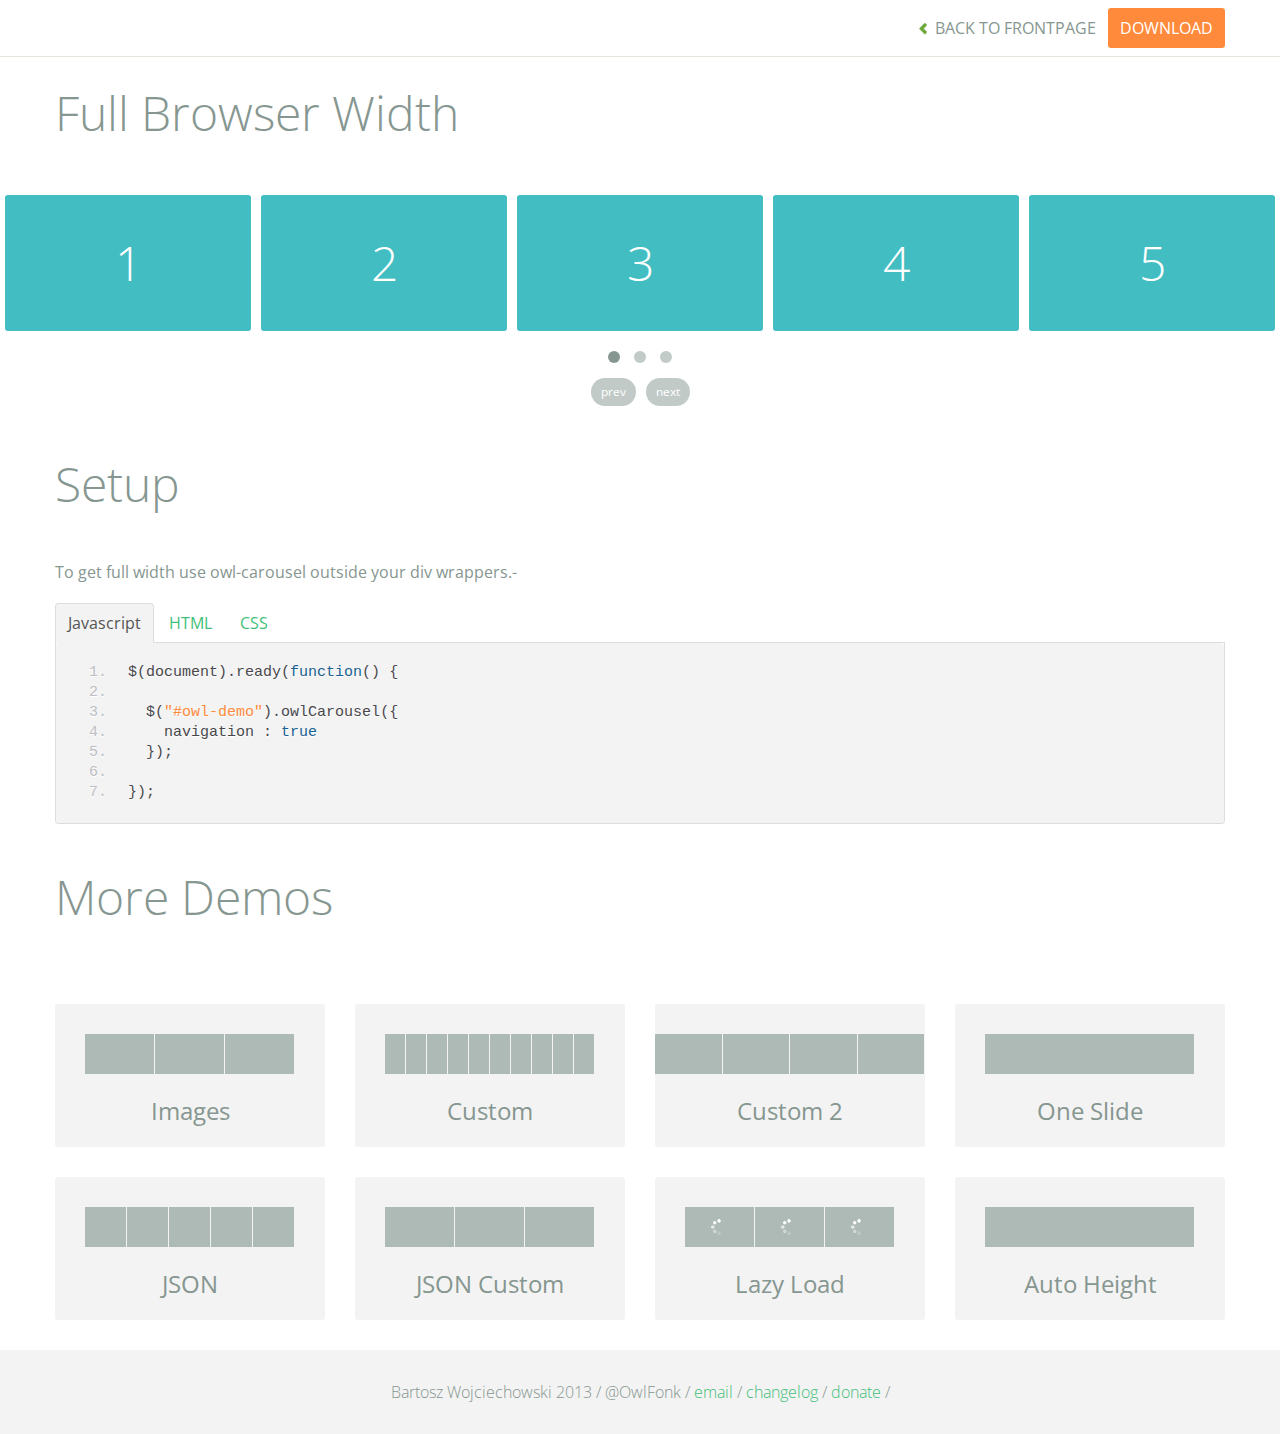
<file: js/owl-carousel/demos/full.html>
<!DOCTYPE html>
<html lang="en">
  <head>
    <meta charset="utf-8">
    <title>Owl Carousel - Full Width Demo</title>
    <meta name="viewport" content="width=device-width, initial-scale=1.0">
    <meta name="description" content="jQuery Responsive Carousel - Owl Carusel">
    <meta name="author" content="Bartosz Wojciechowski">
    
    <link href='http://fonts.googleapis.com/css?family=Open+Sans:400italic,400,300,600,700' rel='stylesheet' type='text/css'>
    <link href="../assets/css/bootstrapTheme.css" rel="stylesheet">
    <link href="../assets/css/custom.css" rel="stylesheet">

    <!-- Owl Carousel Assets -->
    <link href="../owl-carousel/owl.carousel.css" rel="stylesheet">
    <link href="../owl-carousel/owl.theme.css" rel="stylesheet">

    <link href="../assets/js/google-code-prettify/prettify.css" rel="stylesheet">

	
    <!-- Le fav and touch icons -->
    <link rel="apple-touch-icon-precomposed" sizes="144x144" href="../assets/ico/apple-touch-icon-144-precomposed.png">
    <link rel="apple-touch-icon-precomposed" sizes="114x114" href="../assets/ico/apple-touch-icon-114-precomposed.png">
      <link rel="apple-touch-icon-precomposed" sizes="72x72" href="../assets/ico/apple-touch-icon-72-precomposed.png">
                    <link rel="apple-touch-icon-precomposed" href="../assets/ico/apple-touch-icon-57-precomposed.png">
                                   <link rel="shortcut icon" href="../assets/ico/favicon.png">
  </head>
  <body>

      <div id="top-nav" class="navbar navbar-fixed-top">
        <div class="navbar-inner">
          <div class="container">
            <button type="button" class="btn btn-navbar" data-toggle="collapse" data-target=".nav-collapse">
            <span class="icon-bar"></span>
            <span class="icon-bar"></span>
            <span class="icon-bar"></span>
          </button>
            <div class="nav-collapse collapse">
            <ul class="nav pull-right">
              <li><a href="../index.html"><i class="icon-chevron-left"></i> Back to Frontpage</a></li>
              <li><a href="../owl.carousel.zip" class="download download-on" data-spy="affix" data-offset-top="450">Download</a></li>
            </ul>
            <ul class="nav pull-left">
              
            </ul>
            </div>
          </div>
        </div>
      </div>
   
    <div id="title">
      <div class="container">
        <div class="row">
          <div class="span12">
            <h1>Full Browser Width</h1>
          </div>
        </div>
      </div>
    </div>

      <div id="demo">

        <div id="owl-demo" class="owl-carousel">
          
          <div class="item"><h1>1</h1></div>
          <div class="item"><h1>2</h1></div>
          <div class="item"><h1>3</h1></div>
          <div class="item"><h1>4</h1></div>
          <div class="item"><h1>5</h1></div>
          <div class="item"><h1>6</h1></div>
          <div class="item"><h1>7</h1></div>
          <div class="item"><h1>8</h1></div>
          <div class="item"><h1>9</h1></div>
          <div class="item"><h1>10</h1></div>
          <div class="item"><h1>11</h1></div>
          <div class="item"><h1>12</h1></div>

        </div>

    </div>

    <div id="example-info">
      <div class="container">
        <div class="row">
          <div class="span12">
            <h1>Setup</h1>
            <p>To get full width use owl-carousel outside your div wrappers.-</p>
            <ul class="nav nav-tabs" id="myTab">
              <li class="active"><a href="#javascript">Javascript</a></li>
              <li><a href="#HTML">HTML</a></li>
              <li><a href="#CSS">CSS</a></li>
            </ul>
             
            <div class="tab-content">

              <div class="tab-pane active" id="javascript">
<pre class="pre-show prettyprint linenums">
$(document).ready(function() {

  $("#owl-demo").owlCarousel({
    navigation : true
  });

});
</pre>  

              </div>

              <div class="tab-pane" id="HTML">
<pre class="pre-show prettyprint linenums">
&lt;div id="owl-demo" class="owl-carousel owl-theme"&gt;
          
  &lt;div class="item"&gt;&lt;h1&gt;1&lt;/h1&gt;&lt;/div&gt;
  &lt;div class="item"&gt;&lt;h1&gt;2&lt;/h1&gt;&lt;/div&gt;
  &lt;div class="item"&gt;&lt;h1&gt;3&lt;/h1&gt;&lt;/div&gt;
  &lt;div class="item"&gt;&lt;h1&gt;4&lt;/h1&gt;&lt;/div&gt;
  &lt;div class="item"&gt;&lt;h1&gt;5&lt;/h1&gt;&lt;/div&gt;
  &lt;div class="item"&gt;&lt;h1&gt;6&lt;/h1&gt;&lt;/div&gt;
  &lt;div class="item"&gt;&lt;h1&gt;7&lt;/h1&gt;&lt;/div&gt;
  &lt;div class="item"&gt;&lt;h1&gt;8&lt;/h1&gt;&lt;/div&gt;
  &lt;div class="item"&gt;&lt;h1&gt;9&lt;/h1&gt;&lt;/div&gt;
  &lt;div class="item"&gt;&lt;h1&gt;10&lt;/h1&gt;&lt;/div&gt;
  &lt;div class="item"&gt;&lt;h1&gt;11&lt;/h1&gt;&lt;/div&gt;
  &lt;div class="item"&gt;&lt;h1&gt;12&lt;/h1&gt;&lt;/div&gt;

&lt;/div&gt;
</pre>
              </div>

              <div class="tab-pane" id="CSS">
<pre class="pre-show prettyprint linenums">
#owl-demo .item{
  background: #42bdc2;
  padding: 30px 0px;
  margin: 10px;
  color: #FFF;
  -webkit-border-radius: 3px;
  -moz-border-radius: 3px;
  border-radius: 3px;
  text-align: center;
}
</pre>
              </div>
            </div><!--End Tab Content-->

          </div>
        </div>
      </div>
    </div>

    <div id="more">
      <div class="container">

        <div class="row">
          <div class="span12">
            <h1>More Demos</h1>
          </div>
        </div>

        <div class="row demos-row">
          <div class="span3">
            <a href="images.html" class="demo-box">
              <div class="demo-wrapper demo-images clearfix">
                <div class="demo-slide"><div class="bg"></div></div>
                <div class="demo-slide"><div class="bg"></div></div>
                <div class="demo-slide"><div class="bg"></div></div>
              </div>
              <h3>Images</h3>
            </a>
          </div>

          <div class="span3">
            <a href="custom.html" class="demo-box">
              <div class="demo-wrapper demo-custom clearfix">
                <div class="demo-slide"><div class="bg"></div></div>
                <div class="demo-slide"><div class="bg"></div></div>
                <div class="demo-slide"><div class="bg"></div></div>
                <div class="demo-slide"><div class="bg"></div></div>
                <div class="demo-slide"><div class="bg"></div></div>
                <div class="demo-slide"><div class="bg"></div></div>
                <div class="demo-slide"><div class="bg"></div></div>
                <div class="demo-slide"><div class="bg"></div></div>
                <div class="demo-slide"><div class="bg"></div></div>
                <div class="demo-slide"><div class="bg"></div></div>
              </div>
              <h3>Custom</h3>
            </a>
          </div>

          <div class="span3">
            <a href="itemsCustom.html" class="demo-box">
              <div class="demo-wrapper demo-full clearfix">
                <div class="demo-slide"><div class="bg"></div></div>
                <div class="demo-slide"><div class="bg"></div></div>
                <div class="demo-slide"><div class="bg"></div></div>
                <div class="demo-slide"><div class="bg"></div></div>
              </div>
              <h3>Custom 2</h3>
            </a>
          </div>

          <div class="span3">
            <a href="one.html" class="demo-box">
              <div class="demo-wrapper demo-one clearfix">
                <div class="demo-slide"><div class="bg"></div></div>
              </div>
              <h3>One Slide</h3>
            </a>
          </div>

        </div>
        <div class="row demos-row">
          <div class="span3">
            <a href="json.html" class="demo-box">
              <div class="demo-wrapper demo-Json clearfix">
                <div class="demo-slide"><div class="bg"></div></div>
                <div class="demo-slide"><div class="bg"></div></div>
                <div class="demo-slide"><div class="bg"></div></div>
                <div class="demo-slide"><div class="bg"></div></div>
                <div class="demo-slide"><div class="bg"></div></div>
              </div>
              <h3>JSON</h3>
            </a>
          </div>

          <div class="span3">
            <a href="customJson.html" class="demo-box">
              <div class="demo-wrapper demo-Json-custom clearfix">
                <div class="demo-slide"><div class="bg"></div></div>
                <div class="demo-slide"><div class="bg"></div></div>
                <div class="demo-slide"><div class="bg"></div></div>
              </div>
              <h3>JSON Custom</h3>
            </a>
          </div>

          <div class="span3">
            <a href="lazyLoad.html" class="demo-box">
              <div class="demo-wrapper demo-lazy clearfix">
                <div class="demo-slide"><div class="bg"></div></div>
                <div class="demo-slide"><div class="bg"></div></div>
                <div class="demo-slide"><div class="bg"></div></div>
              </div>
              <h3>Lazy Load</h3>
            </a>
          </div>

          <div class="span3">
            <a href="autoHeight.html" class="demo-box">
              <div class="demo-wrapper demo-height clearfix">
                <div class="demo-slide"><div class="bg"></div></div>
              </div>
              <h3>Auto Height</h3>
            </a>
          </div>

        </div>
      </div>
    </div>


 
    <div id="footer">
      <div class="container">
        <div class="row">
          <div class="span12">
            <h5>Bartosz Wojciechowski 2013 / @OwlFonk / 
            <a href="mailto:owl@owlgraphic.com?subject=Hey Owl!">email</a> / 
            <a href="../changelog.html">changelog</a> /
            <a href="https://www.paypal.com/cgi-bin/webscr?cmd=_s-xclick&hosted_button_id=EFSGXZS7V2U9N">donate</a> / 
            <a href="https://twitter.com/share" class="twitter-share-button" data-url="http://owlgraphic.com/owlcarousel/" data-text="Awesome jQuery Owl Carousel Responsive Plugin" data-via="OwlFonk" data-count="none" data-hashtags="owlcarousel"></a>
            <script>
            var owldomain = window.location.hostname.indexOf("owlgraphic");
            if(owldomain !== -1){
              !function(d,s,id){var js,fjs=d.getElementsByTagName(s)[0],p=/^http:/.test(d.location)?'http':'https';if(!d.getElementById(id)){js=d.createElement(s);js.id=id;js.src=p+'://platform.twitter.com/widgets.js';fjs.parentNode.insertBefore(js,fjs);}}(document, 'script', 'twitter-wjs');
            }
            </script>
            </h5>
          </div>
        </div>
      </div>
    </div>


    <script src="../assets/js/jquery-1.9.1.min.js"></script> 
    <script src="../owl-carousel/owl.carousel.js"></script>

    <!-- Demo -->

    <style>
    #owl-demo .item{
        background: #42bdc2;
        padding: 30px 0px;
        margin: 5px;
        color: #FFF;
        -webkit-border-radius: 3px;
        -moz-border-radius: 3px;
        border-radius: 3px;
        text-align: center;
    }
    </style>

    <script>
    $(document).ready(function() {
      $("#owl-demo").owlCarousel({
        navigation : true
      });
    });

    </script>
    

    <script src="../assets/js/bootstrap-collapse.js"></script>
    <script src="../assets/js/bootstrap-transition.js"></script>
    <script src="../assets/js/bootstrap-tab.js"></script>

    <script src="../assets/js/google-code-prettify/prettify.js"></script>
	  <script src="../assets/js/application.js"></script>

  </body>
</html>
</file>
<file: css/main.css>
/* Color */
body {
    background-color: #131314;
    -webkit-user-select: auto;
}

/* Typography */
.AvenirLT-Roman { 
    font-family: "AvenirLT-Roman";
    font-weight: normal;
    font-style: normal;
}
.AvenirLT-Heavy { 
    font-family: "AvenirLT-Heavy";
    font-weight: normal;
    font-style: normal;
}

a {
    text-decoration: none;
}

a, span.link {
  color: #131314;
}

a:active, span.active {
   /*color: #131314;*/
}

a:hover {
    opacity: 0.8;
    color: #ff3232;
    -webkit-transition: color 0.2s;
    -moz-transition: color 0.2s;
    transition: color 0.2s;
}

h1 {
    font-family: "AvenirLT-Roman", Helvetica;
    font-weight: 500;
    line-height: 1.2em;
    color: #131314;
    font-size: 32px;
}

h2 {
    font-family:"Maison Mono Light", "Consolas", monospace; font-weight:200; font-style:normal;
    font-size: 12px;
    line-height: 16px;
    margin-bottom: 15px;
    color: #131314;

}

h3 {
    font-family: "AvenirLT-Heavy", Helvetica;
    font-size: 13px;
    color: #131314;

}

h4 {
    font-family: "AvenirLT-Roman", Helvetica;
    font-size: 2.3em;
    font-weight: 500;
    line-height: 1.3em;
    color: #131314;
}

h5 {
    font-family: "AvenirLT-Roman", Helvetica;
    font-size: 1.3em;
    font-weight: 500;
    line-height: 1.3em;
    color: #131314;
}

h6 {
    font-family: "AvenirLT-Roman", Helvetica;
    font-size: 0.8em;
    font-weight: 400;
    line-height: 1.3em;
    color: #131314;
}

.about h4 {
    margin-top: 1em;
}

p {
    font-weight:200;
    font-size: 13px;
    line-height: 21px;
    color: #131314;
}

ul {
    font-family: "AvenirLT-Roman", Helvetica;
    font-style:normal;
    font-weight: 100;
    font-size: 13px;
    line-height: 21px;
}

nav a {
    text-decoration: none;
    font-family: "AvenirLT-Roman", Helvetica;
    font-weight:200; font-style:normal;
    font-weight: 100;
    font-size: 12px;
    display: inline-block;
}

/* Composition */
.animated.fadeIn {
    -webkit-animation-name:fadeIn;
    -moz-transition: fadeIn;
    transition: fadeIn;
}

.container {
    max-width: 960px;
    margin: 0 auto;
}

.story {
    margin: 0 auto;
}


nav {
    float: right;
    word-spacing: 70px;
}

header {
    height: 155px;
    position: fixed;
    max-width: 960px;
    width: 100%;
    padding: 40px 0px 0px 0px;
    background-color: rgb(19, 19, 20);
    color: rgb(255, 255, 255);
    z-index: 11111;
}

h1 {
    float: left;
    vertical-align: baseline;
}

h2 {
    padding: 200px 0px 0px 0px;
}

h3 {
    clear: left;
    padding-top: 10px;
}

.concept-statement h4{
    height: 400px;
    margin-top: 100px;
    margin-bottom: 50px;
    color: white;
}
.push-down {
    position: absolute;
    bottom: 30px;
    display: block;
    margin-left: auto;
    margin-right: auto;
    width: 100px;
    left: 0;
    right: 0;
    top: 20;
    text-align: center;
}
.ui-effects-wrapper {
    margin-left: auto !important;
    margin-right: auto !important;
}
.fa-chevron-down {
    cursor: pointer;
}
.fa-chevron-down:hover {
    opacity: 0.8;
}

.socials li {
    display: inline-block;
}
.socials li {
    font-size: 15px;
}

.about {
    height: 200px;
}

ul {
    text-decoration: none;
}

#sources-list li {
    margin-top: 18px;
}

/* Sections */
section .heading {
    text-decoration: underline;
    font-size: 25px;
    font-weight: 300;
}

section h3 {
    font-size: 16px;
    font-weight: 400;
}
section ul {
    padding: 5px;
}
section li {
    margin-bottom: 15px;
}
section {
    margin-bottom: 40px;
}
.company {
    font-size: 16px;
    font-weight: 500;
    display: inline-block;
}
.moreBadge, .techBadge {
    display: inline-block;
    text-align: center;
    border-radius: .3em;
    padding: 0px 2px 0px 2px;
    text-decoration: none;
    margin-right: 8px;
    cursor: pointer;
    font-weight: 200;
    font-size: 10px;
    color: white;
}
.moreBadge {
    background: #191919;
}
.techBadge {
    background: gray;
    cursor: default;
}
.moreBadge a {
    color: #fff;
}
.moreBadge:hover {
    background-color: #ff3232;
}
.freelance-proj-email-field {
    width: 100px;
    height: 18px;
    margin: 0;
    padding-bottom: 2px;
    padding-left: 10px;
    background-color: gray;
    color: white;
    border-radius: .3em 0 0 .3em;
    font-size: 10px;
    border: none;
}
.freelance-proj-email-field:focus, .freelance-proj-email-button:focus {
    outline: none;
}
.freelance-proj-email-button {
    height: 21px;
    font-size: 10px;
    color: white;
    background-color: black;
    border: none;
    cursor: pointer;
    border-radius: 0 .3em .3em 0;
    -webkit-appearance: none;
    -webkit-border-radius: 0 .3em .3em 0;
}
.freelance-proj-email-button:hover {
    opacity: 0.8;
    background-color: #ff3232;
}
.work-time {
    font-size: 11px;
    margin-left: 1px;
    background-color: #f0f0f0;
    border-radius: 7px;
    font-weight: 200;
    padding: 3px;
}
.footer {
    text-align: center;
}
#reading-list {
    position: relative !important;
    margin-top: 20px;
}
.book img {
    width: 150px;
    height: 230px;
    float: left;
    margin: 0 20px 0 20px;
}
.book p {
    padding: 0 15px 0 15px;
    margin-top: 20px;
    font-family: "AvenirLT-Roman", Helvetica;
}
.book b {
    font-weight: 600;
}
.book i {
    font-style: italic;
}
.book .fa-apple {
    font-style: inherit;
}
/* Footer */
footer {
   position:fixed;
   bottom:0px;
   height:60px;
   width: 960px;
   margin: 0 auto;
}

/* IE 6 */
* html #footer {
   position:absolute;
   top:expression((0-(footer.offsetHeight)+(document.documentElement.clientHeight ? document.documentElement.clientHeight : document.body.clientHeight)+(ignoreMe = document.documentElement.scrollTop ? document.documentElement.scrollTop : document.body.scrollTop))+'px');
}


/* Images */
footer img {
    width: 3%;
    min-width: 15px;
    padding-left: 0px;
}

.first {
  -webkit-transition:all 0.7s ease-out;
  -moz-transition:all 0.7s ease-out;
  -ms-transition:all 0.7s ease-out;
  -o-transition:all 0.7s ease-out;
  transition:all 0.7s ease-out;
}

.first:hover {
  -webkit-transform:rotate(360deg);
  -moz-transform:rotate(360deg);
  -ms-transform:rotate(360deg);
  -o-transform:rotate(360deg);
  transform:rotate(360deg);
}


@media only screen and (max-width: 1000px){
 .container {
        width: 100%;
    }

    header {
    padding: 40px 20px 0px 20px;
    }

    .story {
        margin: 0px 20px 80px 20px;
    }

    footer img {
    padding-left: 20px;
    }

}

@media only screen and (max-width: 900px){
    .container {
        width: 100%;
    }

    header {
    padding: 40px 20px 0px 20px;
    }

    nav {
        padding-right: 40px;
    } 

    .story {
        margin: 0px 20px 80px 20px;
    }

    h4 {
        font-size: 1.9em;
    }

    footer img {
    padding-left: 20px;
    }

}

@media only screen and (max-width: 768px){
    .container {
        width: 100%;
    }

    header {
    padding: 40px 20px 0px 20px;
    }

    nav {
        display: none;
    }

    .story {
        margin: 0px 20px 80px 20px;
    }

    h4 {
        font-size: 1.5em;
        padding: 0px;
    }
}

@media only screen and (max-width: 480px) {
    body {
        width: 100%;
    }
    
    header {
    padding: 40px 20px 0px 20px;

    }
    
     nav {
        display: none;
    }

    .story {
        margin: 0px 20px 80px 20px;
    }

    h4 {
        font-size: 1.5em;
        padding: 0px;
    }
}

@media only screen and (min-width: 320px) and (max-width: 400px){
    body {
        width: 100%;
    }

    header {
    padding: 40px 20px 0px 20px;
    }

    nav {
        display: none;

    }

    .story {
        margin: 0px 20px 80px 20px;
    }

    h1 {
        float: left;
        vertical-align: baseline;
    }

    h2 {
        padding: 200px 0px 0px 0px;
    }

    h3 {
        float: left;
        clear: left;
        padding-top: 10px;
    }

    h4 {
        font-size: 1.5em;
        padding: 0px;
    }
}
</file>
<file: css/style.css>
@charset 'UTF-8';
/* Global */
a {
    text-decoration: none;
    color: black;
}
a:hover {
    color: #ff5050;
}
html, body {
    height: 100%;
}
body {
    /*background-image: url("../images/bg.png");*/
    background-image: url("../images/sf.png");
    background-size: 100% 400px;
    background-position: bottom;
    background-repeat: no-repeat;
    background-attachment: fixed;
}
input:focus {
    outline: none;
}
.container {
    height: 100%;
    display: none;
}
.btn-small {
    background-color: black;
}
/* Intro */
#intro {
    font-family: 'Georgia', serif;
    font-size: 21px !important;
    font-weight: lighter;
    padding: 5px 5px 5px 15px;
    margin-top: 55px;
}

#intro p {
    margin: 10px 0 15px 10px;
}
/* Intro View */
.introView {
    background-color: black;
    position: absolute;
    width: 100%;
    height: 100%;
}
.introText {
    position: fixed;
    top: 50%;
    left: 50%;
    -webkit-transform: translate(-50%, -50%);
    -moz-transform:translate(-50%, -50%);
    transform: translate(-50%, -50%);
    font-size: 90px;
    font-weight: 700;
    color: white;
}

/* Header */
.headerCustom {
    display: none;
}
.headerCustom ul li {
    display: inline-block;
}
.headerCustom h1 {
    color: black;
    font-family: 'PT Serif', serif;
    font-size: 101px;
    text-align: left;
}
.headerCustom h2 {
    font-family: 'Roboto', sans-serif;
    color: #000;
    font-weight: 400;
    font-size: 15px;
    margin: 0;
    display: inline-block;
}
.headerCustom img {
    width: 30px;
    height: 30px;
}
.headerCustom a:visited, a:active, a:hover, a:link {
    text-decoration: none;
}
#avatar {
    width: 100px;
    height: 100px;
    border-radius: 75px;
    -webkit-border-radius: 75px;
    -moz-border-radius: 75px;
}
#myName {
    font-size: 30px !important;
    color: white;
}
#myName span {
    font-weight: 100 !important;
    font-family: "Roboto", sans-serif;
}
#myName h1 {
    margin: 10px 0 0 0;
    font-weight: 400;
    font-family: "Roboto", sans-serif;
    display: inline-block;
}
/* Social links */
#myName ul{
    margin: 0 0 0 10px;
    display: inline-block;
}
.fa-facebook-square:hover {
    color: #3b5998;
}
.fa-linkedin-square:hover {
    color: #007bb5;
}
.fa-envelope-square:hover {
    color: #dd4b39;
}
.fa-github-square:hover {
    color: #333;
}
/* Skill bars */
.skill-history {
    width: 272px !important;
    margin-left: 5% !important;
    margin-right: auto;
}
.skill-history p {
    display: inline-block;
}
.skill-history .fa {
    margin-right: 10px;
}
.skill-name {
    margin: 0px !important;
    margin-left: 15px !important;
    font-size: 12px;
}
.skill-header {
    font-size: 17px !important;
    margin: 0 !important;
    text-decoration: underline;
}
.skillbar {
    vertical-align:middle;
    max-width: 115px;
    display: inline-block;
    margin-top: 2px;
    margin-bottom: 0px;
}
.progress {
    background-color: #d3d3d3;
}

/* Control buttons */
.control, .download {
    text-align: center;
    margin-bottom: 30px;
    font-family: "Roboto", sans-serif;
}
.control i {
    font-size: 20px;
}
.control i:hover {
    opacity: 0.8;
}
.download {
    margin-top: 15px;
    font-weight: 400;
}
.stickyControl {
    padding: 10px 0 20px 0;
    width: 100%;
    background-image: url("../images/bg.png");
    position: fixed;
    top: 25px;
    z-index: 10;
    left: 50%;
    -webkit-transform: translate(-50%, -50%);
    -moz-transform:translate(-50%, -50%);
    transform: translate(-50%, -50%);
}
.skill {
    margin: 10px 0 25px 0;
    font-family: "Sans Source Pro", sans-serif;
    font-size: 15px; 
}
.skill b {
    font-weight: normal;
}
.skill p{
    margin-left: 20px;
    display: inline;
    font-size: 13px;
}
.btn-small {
    margin: 0 8px 0 8px;
}
.categoryIcon {
    vertical-align: bottom;
    margin-right: 5px;
    margin-bottom: 5px;
    font-size: 17px !important;
}

/* Portfolio */
table.hoverable > tbody > tr:hover {
    background-color: #F5F5F5; 
}
#portfolio, #events, #resume{
    font-family: 'source serif pro', georgia, serif;
    font-weight: lighter;
    margin-bottom: 30px;
    vertical-align: middle;
    display: none;
}
#resume .fa {
    margin-right: 5px;
}
#events, #portfolio {
    padding: 0 10% 0 10%;
}
.moreBadge, .techBadge {
    position: relative;
    display: inline-block;
    text-align: center;
    border-radius: .3em;
    padding: 3px 3px;
    text-decoration: none;
    margin-right: 8px;
    cursor: pointer;
    font-weight: 200;
    font-size: 10px;
    color: white;
}

.card-panel {
    background-color: white;
}
.white-text {
    font-weight: 300;
    font-size: 18px;
    color: black !important;
    display: block;
}
.circle {
    width: 55px;
    height: 55px;
    float: left;
    margin-right: 10px;
}
.moreBadge {
    background: #191919;
    font-family: 'Source Sans Pro', sans-serif;
}
.techBadge {
    background: gray;
    cursor: default;
    font-family: 'Source Sans Pro', sans-serif;
}
.moreBadge a {
    color: #fff;
}
.pTitle {
    font-weight: 500;
    text-decoration: underline;
    font-size: 20px;
    color: black;
}
.pTitle > img {
    float: left;
}
.freelance-proj {
    margin: 10px 0 0 10px;
}
.freelance-proj li {
    margin-bottom: 18px;
}
.freelance-comp {
    font-size: 15px;
    font-style: italic;
}
.freelance-desc {
    font-size: 14px;
    display: block;
    margin-bottom: -5px;
}
.freelance-proj-email-field {
    width: 100px;
    height: 21px;
    margin: 0;
    padding-bottom: 2px;
    padding-left: 10px;
    background-color: gray;
    color: white;
    border-radius: .3em 0 0 .3em;
    font-family: 'Source Sans Pro', sans-serif;
    font-size: 10px;
    border: none;
}
.freelance-proj-email-button {
    height: 21px;
    font-family: 'Source Sans Pro', sans-serif;
    font-size: 10px;
    color: white;
    background-color: black;
    border: none;
    border-radius: 0 .3em .3em 0;
}
.freelance-proj-email-button:hover {
    opacity: 0.8;
}

/*Work history */
.work-history {
    text-align: center;
    padding: 10px;
}
.work-history p {
    margin: 0 !important;
}
.work-history li {
    margin-bottom: 15px;
}
.work-history .company {
    font-size: 15px;
    font-weight: 500;
    display: inline;
    text-decoration: underline;
}
.work-history .work-time {
    font-size: 11px;
    margin-left: 1px;
    background-color: #f0f0f0;
    border-radius: 7px;
    font-weight: 200;
    padding: 3px;
}
.work-history .work-title {
    font-size: 13px;
}
/* Timeline */
.timelinewrap {
    font-family: 'PT Sans', sans-serif;
    max-width: 450px;
    margin-left: auto;
    margin-right: auto;
}
.timeline {
    list-style-type: none;
    font-weight: lighter;
}
.timeline li {
    padding: 0 0 20px 0;
}
.timeline li:after {
    content: "";
    display: block;
    clear: both;
    visibility: hidden;
}
.direction-l {
    position: relative;
    width: 440px;
    float: left;
    text-align: right;
}
.direction-r {
    position: relative;
    float: left;
    text-align: left;
    padding-left: 30px;
}
.flag-wrapper {
    position: relative;
    display: inline-block;
}
.flag {
    position: relative;
    display: inline;
    padding: 6px 10px;
    border-radius: 5px;
    font-weight: lighter;
    text-align: left;
    font-size: 13px;
    z-index: 9;
    border: 1px solid;
}
svg {
    width: 17px;
    height: 17px;
    margin: -2px;
    margin-right: 2px;
}
.flag a {
    text-decoration: none !important;
}
.direction-l .flag {
    -webkit-box-shadow: -1px 1px 1px rgba(0, 0, 0, .15), 0 0 1px rgba(0, 0, 0, .15);
    -moz-box-shadow: -1px 1px 1px rgba(0, 0, 0, .15), 0 0 1px rgba(0, 0, 0, .15);
    box-shadow: -1px 1px 1px rgba(0, 0, 0, .15), 0 0 1px rgba(0, 0, 0, .15);
}
.direction-r .flag {
    -webkit-box-shadow: 1px 1px 1px rgba(0, 0, 0, .15), 0 0 1px rgba(0, 0, 0, .15);
    -moz-box-shadow: 1px 1px 1px rgba(0, 0, 0, .15), 0 0 1px rgba(0, 0, 0, .15);
    box-shadow: 1px 1px 1px rgba(0, 0, 0, .15), 0 0 1px rgba(0, 0, 0, .15);
}
.direction-r .flag:before {
    left: -36px;
}
.direction-l .flag:after {
    content: "";
    position: absolute;
    top: 50%;
    height: 0;
    width: 0;
    margin-top: -8px;
    border: solid transparent;
    border-left-color: #f8f8f8;
    border-width: 8px;
    pointer-events: none;
}
.time-wrapper {
    line-height: 1em;
    font-size: .66666em;
    vertical-align: middle;
}
.direction-l .time-wrapper {
    float: left;
}
.time {
    display: inline-block;
    padding: 4px 6px;
    font-size: 10px;
}
.desc {
    color: #000;
    font-size: 12px;
    font-weight: lighter;
}
.direction-r .desc {
    margin-top: 5px;
}

footer {
    text-align: center;
    overflow: hidden;
    bottom: 0;
    font-family: 'Georgia', serif;
    font-size: 14px;
    line-height: 17px;
    width: 100%;
    font-weight: 300;
    color: #000;
}

footer a:hover {
    color: #ff3232;
}

footer p {
    margin-bottom: 2px !important;
    margin-top: 2px !important;
}
</file>
<file: js/owl-carousel/assets/js/google-code-prettify/prettify.css>
.com { color: #93a1a1; }
.lit { color: #195f91; }
.pun, .opn, .clo { color: #93a1a1; }
.fun { color: #dc322f; }
.str, .atv { color: #ff8a3c; }
.kwd, .prettyprint .tag { color: #195f91; }
.typ, .atn, .dec, .var { color: #3fbf79; }
.pln { color: #48484c; }
.pun{ color:#48484c; }
pre.prettyprint {
  padding: 20px;
  background-color: #f3f3f3;
  border: 0px solid #e1e1e8;
}


/* Specify class=linenums on a pre to get line numbering */
ol.linenums {
  margin: 0 0 0 40px; /* IE indents via margin-left */
}
ol.linenums li {
  padding-left: 12px;
  color: #bebec5;
  line-height: 20px;
  text-shadow: 0 1px 0 #fff;
}
</file>
<file: sablan/v1/assets/css/ie9.css>
/*
	Hyperspace by HTML5 UP
	html5up.net | @n33co
	Free for personal and commercial use under the CCA 3.0 license (html5up.net/license)
*/

/* Type */

	h1.major:after {
		background: #b74e91;
	}

/* Wrapper */

	.wrapper.fullscreen {
		min-height: 0;
		padding-bottom: 6em;
		padding-top: 6em;
	}

		body.is-ie .wrapper.fullscreen {
			height: auto;
		}

/* Spotlights */

	.spotlights > section {
		padding-left: 20em;
		position: relative;
	}

		.spotlights > section > .image {
			height: 100%;
			left: 0;
			position: absolute;
			top: 0;
			width: 20em;
		}

		.spotlights > section > .content {
			width: 100%;
		}

/* Features */

	.features:after {
		clear: both;
		content: '';
		display: block;
	}

	.features section {
		float: left;
	}

/* Split */

	.split:after {
		clear: both;
		content: '';
		display: block;
	}

	.split > * {
		float: left;
	}

/* Sidebar */

	#sidebar nav a:after {
		background-color: #b74e91;
	}

/* Header */

	#header:after {
		clear: both;
		content: '';
		display: block;
	}

	#header > .title {
		float: left;
	}

	#header > nav {
		float: right;
	}
</file>
<file: sablan/v1/assets/css/ie8.css>
/*
	Hyperspace by HTML5 UP
	html5up.net | @n33co
	Free for personal and commercial use under the CCA 3.0 license (html5up.net/license)
*/

/* Type */

	body, input, select, textarea {
		color: #ffffff;
	}

/* Button */

	input[type="submit"],
	input[type="reset"],
	input[type="button"],
	button,
	.button {
		position: relative;
	}

		input[type="submit"]:after,
		input[type="reset"]:after,
		input[type="button"]:after,
		button:after,
		.button:after {
			display: none;
		}

/* Features */

	.features {
		border: solid 1px;
	}

/* Form */

	input[type="text"],
	input[type="password"],
	input[type="email"],
	input[type="tel"],
	select,
	textarea {
		background: transparent;
		border: solid 1px;
	}

/* Split */

	.split.style1 > :first-child {
		padding-right: 2em;
		width: 70%;
	}
</file>
<file: js/owl-carousel/assets/css/custom.css>
/* Owl Carousel Bootstrap Custom CSS */

/* Header Navigation */
#top-nav{
	border-bottom: 1px solid #e1e6dd;
	background: #FFF;
	-webkit-transform: translateZ(0)

}
#top-nav.navbar{
	margin-bottom: 0px;

}
#top-nav.navbar .nav{
	margin: 8px 0px;
}
	
#top-nav.navbar .nav > li > a {
	padding: 6px 12px;
	margin: 0px;
	text-transform: uppercase;
	font-weight: 400;

	-webkit-transition: background-color 200ms ease;
	-moz-transition: background-color 200ms ease;
	-o-transition: background-color 200ms ease;
	transition: background-color 200ms ease;
}
#top-nav.navbar .nav > li > a.download{
	-webkit-border-radius: 3px;
	-moz-border-radius: 3px;
	border-radius: 3px;
}

#top-nav.navbar .nav > li > a.download-on{
	background-color: #ff8a3c;
	color: #ffffff;
}
#top-nav.navbar .nav > li > a.download-on:hover{
	color: #ffffff;
	background-color: #ff7920;
}
.btn-navbar span.icon-bar{
	margin-top: 0px;
}

/* Header  */

#header{
	background: #f1f1f1;
	padding: 100px 0 100px;
}
#header h1{
	color: #7fc242;
	margin-bottom: 10px;
	margin-top: 40px;
}
#header h3{
	margin-bottom: 30px;
	width: 400px;
}
#header .btn-success {
	padding: 15px 30px;
	margin-bottom: 5px;
}
#header .logo{
	display: block;
	margin-top:60px;
	float: right
}
img.arrow-down{
	margin: 0 auto;
	display: block;
}
h1{
	margin-top: 80px;
}

pre.pre-show{
	margin: 40px 0px;

}
.tab-content pre.pre-show{
	margin: 0px 0px 0px 0px;
}
.nav-tabs{
	margin-top: 20px;
	margin-bottom: 0px;
	
}
.tab-content{
	border-left: 1px solid #ddd;
	border-right: 1px solid #ddd;
	border-bottom: 1px solid #ddd;
	-webkit-border-radius: 0px 0px 4px 4px;
	-moz-border-radius: 0px 0px 4px 4px;
	border-radius: 0px 0px 4px 4px;
	
}
/* Content */
.table th, .table td {
padding: 8px 12px;
}

/* Footer */

#footer{
	padding: 20px 0px;
	background: #f3f3f3;
	text-align: center
}
.twitter-share-button{
	top: 4px;
	position: relative;
}

/* Demo Slides */

#owl-example .item{
	padding: 30px 0px;
	margin: 10px;
	color: #FFF;
	-webkit-border-radius: 3px;
	-moz-border-radius: 3px;
	border-radius: 3px;
	text-align: center;
}
#owl-example .item img{
	width: auto;
	margin: 0 auto;
	display: block;
}
#owl-example .item h3{
	font-size: 28px;
	font-weight: 300;
	margin: 25px 0 0;
}
#owl-example .item h4{
	margin: 5px 0 0;
	font-size: 18px;
}
.item h1{
	margin: inherit;
}

.orange{
	background: #ff8a3c;
}
.darkCyan{
	background: #42bdc2;
}
.forestGreen{
	background: #7fc242;
}
.yellow {
	background: #ffd800;
}
.dodgerBlue {
	background: #388bd1;
}
.skyBlue {
	background: #a1def8;
}
.zombieGreen {
	background: #3fbf79;
}
.violet {
	background: #db6ac5;
}
.yellowLight {
	background: #fee664;
}
.steelGray {
	background: #cad3d0;
}

/* More Demo Box */

#example-info h1,
#more h1{
	margin-top: 40px;
}
.demos-row{
	margin-top: 30px;
	margin-bottom: 30px;
}
.demo-page{
	margin-top: 0px;
	margin-bottom: 100px;
}
.demo-box{
	display: block;
	background: #f3f3f3;
	text-align: center;
	font-size: 18px;
	-webkit-border-radius: 3px;
	-moz-border-radius: 3px;
	border-radius: 3px;
}
.demo-box h3{
	padding-bottom:20px;
	margin: 0px;
	color: #869690;
}
.demo-box:hover{
	text-decoration: none;
}
.demo-wrapper{
	padding: 30px 0px 20px 0px;
	padding-left: 30px;
	padding-right: 30px;
}
.demo-slide {
	float: left;
}
.demo-slide .bg{
	background: #aebab6;
	margin-right: 1px;
	height: 100%;
}
.demo-box:hover .demo-slide .bg{
	background: #7fc242;
}
/* Images */
.demo-images .demo-slide{
	height: 40px;
	width: 33.3333333%;
}

/* Full */
.demo-full {
	padding-left: 0px;
	padding-right: 0px;
}
.demo-full .demo-slide{
	height: 40px;
	width: 25%;
}

/* Custom */
.demo-custom .demo-slide{
	height: 40px;
	width: 10%;
}
/* One */
.demo-one .demo-slide{
	height: 40px;
	width: 100%;
}

/* json */

.demo-Json .demo-slide {
	height: 40px;
	width: 20%;
}
.demo-Json-custom .demo-slide{
	height: 40px;
	width: 33.3333333%;
}
/* loading icon */

.demo-lazy .demo-slide{
	height: 40px;
	width: 33.3333333%;
}
.demo-lazy .demo-slide .bg{
background: url('../img/AjaxLoader.gif') no-repeat center center #aebab6;
}

/* Auto Height */
.demo-height .demo-slide{
	height: 40px;
	width: 100%;
}

/* Changelog  */
#changelog{
	margin-bottom: 40px;
}
#changelog .label{
	margin-bottom:10px;
}
#changelog .log{
	margin-bottom: 30px;
	padding-bottom: 30px;
	border-bottom: 1px solid #e1e6dd;
}
/* Faq */
#faq dt {
	line-height: 26px;
}
#faq dd{
	line-height: 22px;
	margin-bottom: 20px;
}



/* Responsive Stuff */


@media (max-width: 979px) {
	.navbar-fixed-top .navbar-inner, .navbar-fixed-bottom .navbar-inner {
	padding: 0px;
	}
	.navbar-fixed-top, .navbar-fixed-bottom {
	position: fixed;
	}
}
@media (max-width: 768px) {
	.navbar.navbar-fixed-top{
		position: static;
	}
	.btn.btn-navbar{
		margin: 9px 20px 9px 8px;
		padding: 10px 10px;
	}
	.nav-collapse .nav > li{
		border-top: 1px solid #e1e6dd;
		text-align: center
	}
	#header .logo{
		margin-top:40px;
		margin: 20px auto 0px;
		float: none;
		height: 150px;
	}
	#header {
		text-align: center;
		padding: 60px 0px 30px;
	}
	#header h1{
		margin: 10px 0;
	}
	#header h3{
	margin-bottom: 10px;
	width: auto;
	padding: 0px 20px;
	}
	h1 {
		font-size: 38px;
		margin: 20px 0;
	}
	h2 {
		font-size: 24px;
	}
	h3 {
		font-size: 20px;
	}
	h4 {
		font-size: 16px;
	}
	h5 {
		font-size: 13px;
	}
	h6 {
		font-size: 12px;
	}

}


@media (max-width: 480px) {
	.navbar-fixed-top, .navbar-fixed-bottom {
	position: static;
	}
	#header {
		text-align: center;
		padding: 20px 0px 20px;
	}
	#header .logo{
		margin-top:0px;
	}

}

/*
NO MORE TABLES!! ;)
*/
@media (max-width: 767px) {

	.hp-table table, .hp-table thead, .hp-table .hp-table tbody, .hp-table th, .hp-table td, .hp-table tr { 
		display: block; 
	}
	.hp-table thead tr { 
		display: none;
	}
	.hp-table tr { border: 0px solid #ccc; margin-bottom: 10px; }
	
	.hp-table td:before { 
		top: 6px;
		left: 6px;
		width: 45%; 
		padding-right: 10px; 
		white-space: nowrap;
	}

	.hp-table td:nth-of-type(2):before { 
		content: "Default:";
		font-weight: bold;
	}
	.hp-table td:nth-of-type(3):before { 
		content: "Type:";
		font-weight: bold;
	}
	.hp-table td:nth-of-type(4):before { 
		content: "Description:";
		font-weight: bold;
	}
}
</file>
<file: sablan/v1/assets/css/main.css>
@import url(font-awesome.min.css);

/*
	Hyperspace by HTML5 UP
	html5up.net | @n33co
	Free for personal and commercial use under the CCA 3.0 license (html5up.net/license)
*/

/* Reset */

	html, body, div, span, applet, object, iframe, h1, h2, h3, h4, h5, h6, p, blockquote, pre, a, abbr, acronym, address, big, cite, code, del, dfn, em, img, ins, kbd, q, s, samp, small, strike, strong, sub, sup, tt, var, b, u, i, center, dl, dt, dd, ol, ul, li, fieldset, form, label, legend, table, caption, tbody, tfoot, thead, tr, th, td, article, aside, canvas, details, embed, figure, figcaption, footer, header, hgroup, menu, nav, output, ruby, section, summary, time, mark, audio, video {
		margin: 0;
		padding: 0;
		border: 0;
		font-size: 100%;
		font: inherit;
		vertical-align: baseline;
	}

	article, aside, details, figcaption, figure, footer, header, hgroup, menu, nav, section {
		display: block;
	}

	body {
		line-height: 1;
	}

	ol, ul {
		list-style: none;
	}

	blockquote, q {
		quotes: none;
	}

	blockquote:before, blockquote:after, q:before, q:after {
		content: '';
		content: none;
	}

	table {
		border-collapse: collapse;
		border-spacing: 0;
	}

	body {
		-webkit-text-size-adjust: none;
	}

/* Box Model */

	*, *:before, *:after {
		-moz-box-sizing: border-box;
		-webkit-box-sizing: border-box;
		box-sizing: border-box;
	}

/* Grid */

	.row {
		border-bottom: solid 1px transparent;
		-moz-box-sizing: border-box;
		-webkit-box-sizing: border-box;
		box-sizing: border-box;
	}

	.row > * {
		float: left;
		-moz-box-sizing: border-box;
		-webkit-box-sizing: border-box;
		box-sizing: border-box;
	}

	.row:after, .row:before {
		content: '';
		display: block;
		clear: both;
		height: 0;
	}

	.row.uniform > * > :first-child {
		margin-top: 0;
	}

	.row.uniform > * > :last-child {
		margin-bottom: 0;
	}

	.row.\30 \25 > * {
		padding: 0 0 0 0em;
	}

	.row.\30 \25 {
		margin: 0 0 -1px 0em;
	}

	.row.uniform.\30 \25 > * {
		padding: 0em 0 0 0em;
	}

	.row.uniform.\30 \25 {
		margin: 0em 0 -1px 0em;
	}

	.row > * {
		padding: 0 0 0 1.5em;
	}

	.row {
		margin: 0 0 -1px -1.5em;
	}

	.row.uniform > * {
		padding: 1.5em 0 0 1.5em;
	}

	.row.uniform {
		margin: -1.5em 0 -1px -1.5em;
	}

	.row.\32 00\25 > * {
		padding: 0 0 0 3em;
	}

	.row.\32 00\25 {
		margin: 0 0 -1px -3em;
	}

	.row.uniform.\32 00\25 > * {
		padding: 3em 0 0 3em;
	}

	.row.uniform.\32 00\25 {
		margin: -3em 0 -1px -3em;
	}

	.row.\31 50\25 > * {
		padding: 0 0 0 2.25em;
	}

	.row.\31 50\25 {
		margin: 0 0 -1px -2.25em;
	}

	.row.uniform.\31 50\25 > * {
		padding: 2.25em 0 0 2.25em;
	}

	.row.uniform.\31 50\25 {
		margin: -2.25em 0 -1px -2.25em;
	}

	.row.\35 0\25 > * {
		padding: 0 0 0 0.75em;
	}

	.row.\35 0\25 {
		margin: 0 0 -1px -0.75em;
	}

	.row.uniform.\35 0\25 > * {
		padding: 0.75em 0 0 0.75em;
	}

	.row.uniform.\35 0\25 {
		margin: -0.75em 0 -1px -0.75em;
	}

	.row.\32 5\25 > * {
		padding: 0 0 0 0.375em;
	}

	.row.\32 5\25 {
		margin: 0 0 -1px -0.375em;
	}

	.row.uniform.\32 5\25 > * {
		padding: 0.375em 0 0 0.375em;
	}

	.row.uniform.\32 5\25 {
		margin: -0.375em 0 -1px -0.375em;
	}

	.\31 2u, .\31 2u\24 {
		width: 100%;
		clear: none;
		margin-left: 0;
	}

	.\31 1u, .\31 1u\24 {
		width: 91.6666666667%;
		clear: none;
		margin-left: 0;
	}

	.\31 0u, .\31 0u\24 {
		width: 83.3333333333%;
		clear: none;
		margin-left: 0;
	}

	.\39 u, .\39 u\24 {
		width: 75%;
		clear: none;
		margin-left: 0;
	}

	.\38 u, .\38 u\24 {
		width: 66.6666666667%;
		clear: none;
		margin-left: 0;
	}

	.\37 u, .\37 u\24 {
		width: 58.3333333333%;
		clear: none;
		margin-left: 0;
	}

	.\36 u, .\36 u\24 {
		width: 50%;
		clear: none;
		margin-left: 0;
	}

	.\35 u, .\35 u\24 {
		width: 41.6666666667%;
		clear: none;
		margin-left: 0;
	}

	.\34 u, .\34 u\24 {
		width: 33.3333333333%;
		clear: none;
		margin-left: 0;
	}

	.\33 u, .\33 u\24 {
		width: 25%;
		clear: none;
		margin-left: 0;
	}

	.\32 u, .\32 u\24 {
		width: 16.6666666667%;
		clear: none;
		margin-left: 0;
	}

	.\31 u, .\31 u\24 {
		width: 8.3333333333%;
		clear: none;
		margin-left: 0;
	}

	.\31 2u\24 + *,
	.\31 1u\24 + *,
	.\31 0u\24 + *,
	.\39 u\24 + *,
	.\38 u\24 + *,
	.\37 u\24 + *,
	.\36 u\24 + *,
	.\35 u\24 + *,
	.\34 u\24 + *,
	.\33 u\24 + *,
	.\32 u\24 + *,
	.\31 u\24 + * {
		clear: left;
	}

	.\-11u {
		margin-left: 91.66667%;
	}

	.\-10u {
		margin-left: 83.33333%;
	}

	.\-9u {
		margin-left: 75%;
	}

	.\-8u {
		margin-left: 66.66667%;
	}

	.\-7u {
		margin-left: 58.33333%;
	}

	.\-6u {
		margin-left: 50%;
	}

	.\-5u {
		margin-left: 41.66667%;
	}

	.\-4u {
		margin-left: 33.33333%;
	}

	.\-3u {
		margin-left: 25%;
	}

	.\-2u {
		margin-left: 16.66667%;
	}

	.\-1u {
		margin-left: 8.33333%;
	}

	@media screen and (max-width: 1680px) {

		.row > * {
			padding: 0 0 0 1.5em;
		}

		.row {
			margin: 0 0 -1px -1.5em;
		}

		.row.uniform > * {
			padding: 1.5em 0 0 1.5em;
		}

		.row.uniform {
			margin: -1.5em 0 -1px -1.5em;
		}

		.row.\32 00\25 > * {
			padding: 0 0 0 3em;
		}

		.row.\32 00\25 {
			margin: 0 0 -1px -3em;
		}

		.row.uniform.\32 00\25 > * {
			padding: 3em 0 0 3em;
		}

		.row.uniform.\32 00\25 {
			margin: -3em 0 -1px -3em;
		}

		.row.\31 50\25 > * {
			padding: 0 0 0 2.25em;
		}

		.row.\31 50\25 {
			margin: 0 0 -1px -2.25em;
		}

		.row.uniform.\31 50\25 > * {
			padding: 2.25em 0 0 2.25em;
		}

		.row.uniform.\31 50\25 {
			margin: -2.25em 0 -1px -2.25em;
		}

		.row.\35 0\25 > * {
			padding: 0 0 0 0.75em;
		}

		.row.\35 0\25 {
			margin: 0 0 -1px -0.75em;
		}

		.row.uniform.\35 0\25 > * {
			padding: 0.75em 0 0 0.75em;
		}

		.row.uniform.\35 0\25 {
			margin: -0.75em 0 -1px -0.75em;
		}

		.row.\32 5\25 > * {
			padding: 0 0 0 0.375em;
		}

		.row.\32 5\25 {
			margin: 0 0 -1px -0.375em;
		}

		.row.uniform.\32 5\25 > * {
			padding: 0.375em 0 0 0.375em;
		}

		.row.uniform.\32 5\25 {
			margin: -0.375em 0 -1px -0.375em;
		}

		.\31 2u\28xlarge\29, .\31 2u\24\28xlarge\29 {
			width: 100%;
			clear: none;
			margin-left: 0;
		}

		.\31 1u\28xlarge\29, .\31 1u\24\28xlarge\29 {
			width: 91.6666666667%;
			clear: none;
			margin-left: 0;
		}

		.\31 0u\28xlarge\29, .\31 0u\24\28xlarge\29 {
			width: 83.3333333333%;
			clear: none;
			margin-left: 0;
		}

		.\39 u\28xlarge\29, .\39 u\24\28xlarge\29 {
			width: 75%;
			clear: none;
			margin-left: 0;
		}

		.\38 u\28xlarge\29, .\38 u\24\28xlarge\29 {
			width: 66.6666666667%;
			clear: none;
			margin-left: 0;
		}

		.\37 u\28xlarge\29, .\37 u\24\28xlarge\29 {
			width: 58.3333333333%;
			clear: none;
			margin-left: 0;
		}

		.\36 u\28xlarge\29, .\36 u\24\28xlarge\29 {
			width: 50%;
			clear: none;
			margin-left: 0;
		}

		.\35 u\28xlarge\29, .\35 u\24\28xlarge\29 {
			width: 41.6666666667%;
			clear: none;
			margin-left: 0;
		}

		.\34 u\28xlarge\29, .\34 u\24\28xlarge\29 {
			width: 33.3333333333%;
			clear: none;
			margin-left: 0;
		}

		.\33 u\28xlarge\29, .\33 u\24\28xlarge\29 {
			width: 25%;
			clear: none;
			margin-left: 0;
		}

		.\32 u\28xlarge\29, .\32 u\24\28xlarge\29 {
			width: 16.6666666667%;
			clear: none;
			margin-left: 0;
		}

		.\31 u\28xlarge\29, .\31 u\24\28xlarge\29 {
			width: 8.3333333333%;
			clear: none;
			margin-left: 0;
		}

		.\31 2u\24\28xlarge\29 + *,
		.\31 1u\24\28xlarge\29 + *,
		.\31 0u\24\28xlarge\29 + *,
		.\39 u\24\28xlarge\29 + *,
		.\38 u\24\28xlarge\29 + *,
		.\37 u\24\28xlarge\29 + *,
		.\36 u\24\28xlarge\29 + *,
		.\35 u\24\28xlarge\29 + *,
		.\34 u\24\28xlarge\29 + *,
		.\33 u\24\28xlarge\29 + *,
		.\32 u\24\28xlarge\29 + *,
		.\31 u\24\28xlarge\29 + * {
			clear: left;
		}

		.\-11u\28xlarge\29 {
			margin-left: 91.66667%;
		}

		.\-10u\28xlarge\29 {
			margin-left: 83.33333%;
		}

		.\-9u\28xlarge\29 {
			margin-left: 75%;
		}

		.\-8u\28xlarge\29 {
			margin-left: 66.66667%;
		}

		.\-7u\28xlarge\29 {
			margin-left: 58.33333%;
		}

		.\-6u\28xlarge\29 {
			margin-left: 50%;
		}

		.\-5u\28xlarge\29 {
			margin-left: 41.66667%;
		}

		.\-4u\28xlarge\29 {
			margin-left: 33.33333%;
		}

		.\-3u\28xlarge\29 {
			margin-left: 25%;
		}

		.\-2u\28xlarge\29 {
			margin-left: 16.66667%;
		}

		.\-1u\28xlarge\29 {
			margin-left: 8.33333%;
		}

	}

	@media screen and (max-width: 1280px) {

		.row > * {
			padding: 0 0 0 1.5em;
		}

		.row {
			margin: 0 0 -1px -1.5em;
		}

		.row.uniform > * {
			padding: 1.5em 0 0 1.5em;
		}

		.row.uniform {
			margin: -1.5em 0 -1px -1.5em;
		}

		.row.\32 00\25 > * {
			padding: 0 0 0 3em;
		}

		.row.\32 00\25 {
			margin: 0 0 -1px -3em;
		}

		.row.uniform.\32 00\25 > * {
			padding: 3em 0 0 3em;
		}

		.row.uniform.\32 00\25 {
			margin: -3em 0 -1px -3em;
		}

		.row.\31 50\25 > * {
			padding: 0 0 0 2.25em;
		}

		.row.\31 50\25 {
			margin: 0 0 -1px -2.25em;
		}

		.row.uniform.\31 50\25 > * {
			padding: 2.25em 0 0 2.25em;
		}

		.row.uniform.\31 50\25 {
			margin: -2.25em 0 -1px -2.25em;
		}

		.row.\35 0\25 > * {
			padding: 0 0 0 0.75em;
		}

		.row.\35 0\25 {
			margin: 0 0 -1px -0.75em;
		}

		.row.uniform.\35 0\25 > * {
			padding: 0.75em 0 0 0.75em;
		}

		.row.uniform.\35 0\25 {
			margin: -0.75em 0 -1px -0.75em;
		}

		.row.\32 5\25 > * {
			padding: 0 0 0 0.375em;
		}

		.row.\32 5\25 {
			margin: 0 0 -1px -0.375em;
		}

		.row.uniform.\32 5\25 > * {
			padding: 0.375em 0 0 0.375em;
		}

		.row.uniform.\32 5\25 {
			margin: -0.375em 0 -1px -0.375em;
		}

		.\31 2u\28large\29, .\31 2u\24\28large\29 {
			width: 100%;
			clear: none;
			margin-left: 0;
		}

		.\31 1u\28large\29, .\31 1u\24\28large\29 {
			width: 91.6666666667%;
			clear: none;
			margin-left: 0;
		}

		.\31 0u\28large\29, .\31 0u\24\28large\29 {
			width: 83.3333333333%;
			clear: none;
			margin-left: 0;
		}

		.\39 u\28large\29, .\39 u\24\28large\29 {
			width: 75%;
			clear: none;
			margin-left: 0;
		}

		.\38 u\28large\29, .\38 u\24\28large\29 {
			width: 66.6666666667%;
			clear: none;
			margin-left: 0;
		}

		.\37 u\28large\29, .\37 u\24\28large\29 {
			width: 58.3333333333%;
			clear: none;
			margin-left: 0;
		}

		.\36 u\28large\29, .\36 u\24\28large\29 {
			width: 50%;
			clear: none;
			margin-left: 0;
		}

		.\35 u\28large\29, .\35 u\24\28large\29 {
			width: 41.6666666667%;
			clear: none;
			margin-left: 0;
		}

		.\34 u\28large\29, .\34 u\24\28large\29 {
			width: 33.3333333333%;
			clear: none;
			margin-left: 0;
		}

		.\33 u\28large\29, .\33 u\24\28large\29 {
			width: 25%;
			clear: none;
			margin-left: 0;
		}

		.\32 u\28large\29, .\32 u\24\28large\29 {
			width: 16.6666666667%;
			clear: none;
			margin-left: 0;
		}

		.\31 u\28large\29, .\31 u\24\28large\29 {
			width: 8.3333333333%;
			clear: none;
			margin-left: 0;
		}

		.\31 2u\24\28large\29 + *,
		.\31 1u\24\28large\29 + *,
		.\31 0u\24\28large\29 + *,
		.\39 u\24\28large\29 + *,
		.\38 u\24\28large\29 + *,
		.\37 u\24\28large\29 + *,
		.\36 u\24\28large\29 + *,
		.\35 u\24\28large\29 + *,
		.\34 u\24\28large\29 + *,
		.\33 u\24\28large\29 + *,
		.\32 u\24\28large\29 + *,
		.\31 u\24\28large\29 + * {
			clear: left;
		}

		.\-11u\28large\29 {
			margin-left: 91.66667%;
		}

		.\-10u\28large\29 {
			margin-left: 83.33333%;
		}

		.\-9u\28large\29 {
			margin-left: 75%;
		}

		.\-8u\28large\29 {
			margin-left: 66.66667%;
		}

		.\-7u\28large\29 {
			margin-left: 58.33333%;
		}

		.\-6u\28large\29 {
			margin-left: 50%;
		}

		.\-5u\28large\29 {
			margin-left: 41.66667%;
		}

		.\-4u\28large\29 {
			margin-left: 33.33333%;
		}

		.\-3u\28large\29 {
			margin-left: 25%;
		}

		.\-2u\28large\29 {
			margin-left: 16.66667%;
		}

		.\-1u\28large\29 {
			margin-left: 8.33333%;
		}

	}

	@media screen and (max-width: 980px) {

		.row > * {
			padding: 0 0 0 1.5em;
		}

		.row {
			margin: 0 0 -1px -1.5em;
		}

		.row.uniform > * {
			padding: 1.5em 0 0 1.5em;
		}

		.row.uniform {
			margin: -1.5em 0 -1px -1.5em;
		}

		.row.\32 00\25 > * {
			padding: 0 0 0 3em;
		}

		.row.\32 00\25 {
			margin: 0 0 -1px -3em;
		}

		.row.uniform.\32 00\25 > * {
			padding: 3em 0 0 3em;
		}

		.row.uniform.\32 00\25 {
			margin: -3em 0 -1px -3em;
		}

		.row.\31 50\25 > * {
			padding: 0 0 0 2.25em;
		}

		.row.\31 50\25 {
			margin: 0 0 -1px -2.25em;
		}

		.row.uniform.\31 50\25 > * {
			padding: 2.25em 0 0 2.25em;
		}

		.row.uniform.\31 50\25 {
			margin: -2.25em 0 -1px -2.25em;
		}

		.row.\35 0\25 > * {
			padding: 0 0 0 0.75em;
		}

		.row.\35 0\25 {
			margin: 0 0 -1px -0.75em;
		}

		.row.uniform.\35 0\25 > * {
			padding: 0.75em 0 0 0.75em;
		}

		.row.uniform.\35 0\25 {
			margin: -0.75em 0 -1px -0.75em;
		}

		.row.\32 5\25 > * {
			padding: 0 0 0 0.375em;
		}

		.row.\32 5\25 {
			margin: 0 0 -1px -0.375em;
		}

		.row.uniform.\32 5\25 > * {
			padding: 0.375em 0 0 0.375em;
		}

		.row.uniform.\32 5\25 {
			margin: -0.375em 0 -1px -0.375em;
		}

		.\31 2u\28medium\29, .\31 2u\24\28medium\29 {
			width: 100%;
			clear: none;
			margin-left: 0;
		}

		.\31 1u\28medium\29, .\31 1u\24\28medium\29 {
			width: 91.6666666667%;
			clear: none;
			margin-left: 0;
		}

		.\31 0u\28medium\29, .\31 0u\24\28medium\29 {
			width: 83.3333333333%;
			clear: none;
			margin-left: 0;
		}

		.\39 u\28medium\29, .\39 u\24\28medium\29 {
			width: 75%;
			clear: none;
			margin-left: 0;
		}

		.\38 u\28medium\29, .\38 u\24\28medium\29 {
			width: 66.6666666667%;
			clear: none;
			margin-left: 0;
		}

		.\37 u\28medium\29, .\37 u\24\28medium\29 {
			width: 58.3333333333%;
			clear: none;
			margin-left: 0;
		}

		.\36 u\28medium\29, .\36 u\24\28medium\29 {
			width: 50%;
			clear: none;
			margin-left: 0;
		}

		.\35 u\28medium\29, .\35 u\24\28medium\29 {
			width: 41.6666666667%;
			clear: none;
			margin-left: 0;
		}

		.\34 u\28medium\29, .\34 u\24\28medium\29 {
			width: 33.3333333333%;
			clear: none;
			margin-left: 0;
		}

		.\33 u\28medium\29, .\33 u\24\28medium\29 {
			width: 25%;
			clear: none;
			margin-left: 0;
		}

		.\32 u\28medium\29, .\32 u\24\28medium\29 {
			width: 16.6666666667%;
			clear: none;
			margin-left: 0;
		}

		.\31 u\28medium\29, .\31 u\24\28medium\29 {
			width: 8.3333333333%;
			clear: none;
			margin-left: 0;
		}

		.\31 2u\24\28medium\29 + *,
		.\31 1u\24\28medium\29 + *,
		.\31 0u\24\28medium\29 + *,
		.\39 u\24\28medium\29 + *,
		.\38 u\24\28medium\29 + *,
		.\37 u\24\28medium\29 + *,
		.\36 u\24\28medium\29 + *,
		.\35 u\24\28medium\29 + *,
		.\34 u\24\28medium\29 + *,
		.\33 u\24\28medium\29 + *,
		.\32 u\24\28medium\29 + *,
		.\31 u\24\28medium\29 + * {
			clear: left;
		}

		.\-11u\28medium\29 {
			margin-left: 91.66667%;
		}

		.\-10u\28medium\29 {
			margin-left: 83.33333%;
		}

		.\-9u\28medium\29 {
			margin-left: 75%;
		}

		.\-8u\28medium\29 {
			margin-left: 66.66667%;
		}

		.\-7u\28medium\29 {
			margin-left: 58.33333%;
		}

		.\-6u\28medium\29 {
			margin-left: 50%;
		}

		.\-5u\28medium\29 {
			margin-left: 41.66667%;
		}

		.\-4u\28medium\29 {
			margin-left: 33.33333%;
		}

		.\-3u\28medium\29 {
			margin-left: 25%;
		}

		.\-2u\28medium\29 {
			margin-left: 16.66667%;
		}

		.\-1u\28medium\29 {
			margin-left: 8.33333%;
		}

	}

	@media screen and (max-width: 736px) {

		.row > * {
			padding: 0 0 0 1.5em;
		}

		.row {
			margin: 0 0 -1px -1.5em;
		}

		.row.uniform > * {
			padding: 1.5em 0 0 1.5em;
		}

		.row.uniform {
			margin: -1.5em 0 -1px -1.5em;
		}

		.row.\32 00\25 > * {
			padding: 0 0 0 3em;
		}

		.row.\32 00\25 {
			margin: 0 0 -1px -3em;
		}

		.row.uniform.\32 00\25 > * {
			padding: 3em 0 0 3em;
		}

		.row.uniform.\32 00\25 {
			margin: -3em 0 -1px -3em;
		}

		.row.\31 50\25 > * {
			padding: 0 0 0 2.25em;
		}

		.row.\31 50\25 {
			margin: 0 0 -1px -2.25em;
		}

		.row.uniform.\31 50\25 > * {
			padding: 2.25em 0 0 2.25em;
		}

		.row.uniform.\31 50\25 {
			margin: -2.25em 0 -1px -2.25em;
		}

		.row.\35 0\25 > * {
			padding: 0 0 0 0.75em;
		}

		.row.\35 0\25 {
			margin: 0 0 -1px -0.75em;
		}

		.row.uniform.\35 0\25 > * {
			padding: 0.75em 0 0 0.75em;
		}

		.row.uniform.\35 0\25 {
			margin: -0.75em 0 -1px -0.75em;
		}

		.row.\32 5\25 > * {
			padding: 0 0 0 0.375em;
		}

		.row.\32 5\25 {
			margin: 0 0 -1px -0.375em;
		}

		.row.uniform.\32 5\25 > * {
			padding: 0.375em 0 0 0.375em;
		}

		.row.uniform.\32 5\25 {
			margin: -0.375em 0 -1px -0.375em;
		}

		.\31 2u\28small\29, .\31 2u\24\28small\29 {
			width: 100%;
			clear: none;
			margin-left: 0;
		}

		.\31 1u\28small\29, .\31 1u\24\28small\29 {
			width: 91.6666666667%;
			clear: none;
			margin-left: 0;
		}

		.\31 0u\28small\29, .\31 0u\24\28small\29 {
			width: 83.3333333333%;
			clear: none;
			margin-left: 0;
		}

		.\39 u\28small\29, .\39 u\24\28small\29 {
			width: 75%;
			clear: none;
			margin-left: 0;
		}

		.\38 u\28small\29, .\38 u\24\28small\29 {
			width: 66.6666666667%;
			clear: none;
			margin-left: 0;
		}

		.\37 u\28small\29, .\37 u\24\28small\29 {
			width: 58.3333333333%;
			clear: none;
			margin-left: 0;
		}

		.\36 u\28small\29, .\36 u\24\28small\29 {
			width: 50%;
			clear: none;
			margin-left: 0;
		}

		.\35 u\28small\29, .\35 u\24\28small\29 {
			width: 41.6666666667%;
			clear: none;
			margin-left: 0;
		}

		.\34 u\28small\29, .\34 u\24\28small\29 {
			width: 33.3333333333%;
			clear: none;
			margin-left: 0;
		}

		.\33 u\28small\29, .\33 u\24\28small\29 {
			width: 25%;
			clear: none;
			margin-left: 0;
		}

		.\32 u\28small\29, .\32 u\24\28small\29 {
			width: 16.6666666667%;
			clear: none;
			margin-left: 0;
		}

		.\31 u\28small\29, .\31 u\24\28small\29 {
			width: 8.3333333333%;
			clear: none;
			margin-left: 0;
		}

		.\31 2u\24\28small\29 + *,
		.\31 1u\24\28small\29 + *,
		.\31 0u\24\28small\29 + *,
		.\39 u\24\28small\29 + *,
		.\38 u\24\28small\29 + *,
		.\37 u\24\28small\29 + *,
		.\36 u\24\28small\29 + *,
		.\35 u\24\28small\29 + *,
		.\34 u\24\28small\29 + *,
		.\33 u\24\28small\29 + *,
		.\32 u\24\28small\29 + *,
		.\31 u\24\28small\29 + * {
			clear: left;
		}

		.\-11u\28small\29 {
			margin-left: 91.66667%;
		}

		.\-10u\28small\29 {
			margin-left: 83.33333%;
		}

		.\-9u\28small\29 {
			margin-left: 75%;
		}

		.\-8u\28small\29 {
			margin-left: 66.66667%;
		}

		.\-7u\28small\29 {
			margin-left: 58.33333%;
		}

		.\-6u\28small\29 {
			margin-left: 50%;
		}

		.\-5u\28small\29 {
			margin-left: 41.66667%;
		}

		.\-4u\28small\29 {
			margin-left: 33.33333%;
		}

		.\-3u\28small\29 {
			margin-left: 25%;
		}

		.\-2u\28small\29 {
			margin-left: 16.66667%;
		}

		.\-1u\28small\29 {
			margin-left: 8.33333%;
		}

	}

	@media screen and (max-width: 480px) {

		.row > * {
			padding: 0 0 0 1.5em;
		}

		.row {
			margin: 0 0 -1px -1.5em;
		}

		.row.uniform > * {
			padding: 1.5em 0 0 1.5em;
		}

		.row.uniform {
			margin: -1.5em 0 -1px -1.5em;
		}

		.row.\32 00\25 > * {
			padding: 0 0 0 3em;
		}

		.row.\32 00\25 {
			margin: 0 0 -1px -3em;
		}

		.row.uniform.\32 00\25 > * {
			padding: 3em 0 0 3em;
		}

		.row.uniform.\32 00\25 {
			margin: -3em 0 -1px -3em;
		}

		.row.\31 50\25 > * {
			padding: 0 0 0 2.25em;
		}

		.row.\31 50\25 {
			margin: 0 0 -1px -2.25em;
		}

		.row.uniform.\31 50\25 > * {
			padding: 2.25em 0 0 2.25em;
		}

		.row.uniform.\31 50\25 {
			margin: -2.25em 0 -1px -2.25em;
		}

		.row.\35 0\25 > * {
			padding: 0 0 0 0.75em;
		}

		.row.\35 0\25 {
			margin: 0 0 -1px -0.75em;
		}

		.row.uniform.\35 0\25 > * {
			padding: 0.75em 0 0 0.75em;
		}

		.row.uniform.\35 0\25 {
			margin: -0.75em 0 -1px -0.75em;
		}

		.row.\32 5\25 > * {
			padding: 0 0 0 0.375em;
		}

		.row.\32 5\25 {
			margin: 0 0 -1px -0.375em;
		}

		.row.uniform.\32 5\25 > * {
			padding: 0.375em 0 0 0.375em;
		}

		.row.uniform.\32 5\25 {
			margin: -0.375em 0 -1px -0.375em;
		}

		.\31 2u\28xsmall\29, .\31 2u\24\28xsmall\29 {
			width: 100%;
			clear: none;
			margin-left: 0;
		}

		.\31 1u\28xsmall\29, .\31 1u\24\28xsmall\29 {
			width: 91.6666666667%;
			clear: none;
			margin-left: 0;
		}

		.\31 0u\28xsmall\29, .\31 0u\24\28xsmall\29 {
			width: 83.3333333333%;
			clear: none;
			margin-left: 0;
		}

		.\39 u\28xsmall\29, .\39 u\24\28xsmall\29 {
			width: 75%;
			clear: none;
			margin-left: 0;
		}

		.\38 u\28xsmall\29, .\38 u\24\28xsmall\29 {
			width: 66.6666666667%;
			clear: none;
			margin-left: 0;
		}

		.\37 u\28xsmall\29, .\37 u\24\28xsmall\29 {
			width: 58.3333333333%;
			clear: none;
			margin-left: 0;
		}

		.\36 u\28xsmall\29, .\36 u\24\28xsmall\29 {
			width: 50%;
			clear: none;
			margin-left: 0;
		}

		.\35 u\28xsmall\29, .\35 u\24\28xsmall\29 {
			width: 41.6666666667%;
			clear: none;
			margin-left: 0;
		}

		.\34 u\28xsmall\29, .\34 u\24\28xsmall\29 {
			width: 33.3333333333%;
			clear: none;
			margin-left: 0;
		}

		.\33 u\28xsmall\29, .\33 u\24\28xsmall\29 {
			width: 25%;
			clear: none;
			margin-left: 0;
		}

		.\32 u\28xsmall\29, .\32 u\24\28xsmall\29 {
			width: 16.6666666667%;
			clear: none;
			margin-left: 0;
		}

		.\31 u\28xsmall\29, .\31 u\24\28xsmall\29 {
			width: 8.3333333333%;
			clear: none;
			margin-left: 0;
		}

		.\31 2u\24\28xsmall\29 + *,
		.\31 1u\24\28xsmall\29 + *,
		.\31 0u\24\28xsmall\29 + *,
		.\39 u\24\28xsmall\29 + *,
		.\38 u\24\28xsmall\29 + *,
		.\37 u\24\28xsmall\29 + *,
		.\36 u\24\28xsmall\29 + *,
		.\35 u\24\28xsmall\29 + *,
		.\34 u\24\28xsmall\29 + *,
		.\33 u\24\28xsmall\29 + *,
		.\32 u\24\28xsmall\29 + *,
		.\31 u\24\28xsmall\29 + * {
			clear: left;
		}

		.\-11u\28xsmall\29 {
			margin-left: 91.66667%;
		}

		.\-10u\28xsmall\29 {
			margin-left: 83.33333%;
		}

		.\-9u\28xsmall\29 {
			margin-left: 75%;
		}

		.\-8u\28xsmall\29 {
			margin-left: 66.66667%;
		}

		.\-7u\28xsmall\29 {
			margin-left: 58.33333%;
		}

		.\-6u\28xsmall\29 {
			margin-left: 50%;
		}

		.\-5u\28xsmall\29 {
			margin-left: 41.66667%;
		}

		.\-4u\28xsmall\29 {
			margin-left: 33.33333%;
		}

		.\-3u\28xsmall\29 {
			margin-left: 25%;
		}

		.\-2u\28xsmall\29 {
			margin-left: 16.66667%;
		}

		.\-1u\28xsmall\29 {
			margin-left: 8.33333%;
		}

	}

	@media screen and (max-width: 360px) {

		.row > * {
			padding: 0 0 0 1.5em;
		}

		.row {
			margin: 0 0 -1px -1.5em;
		}

		.row.uniform > * {
			padding: 1.5em 0 0 1.5em;
		}

		.row.uniform {
			margin: -1.5em 0 -1px -1.5em;
		}

		.row.\32 00\25 > * {
			padding: 0 0 0 3em;
		}

		.row.\32 00\25 {
			margin: 0 0 -1px -3em;
		}

		.row.uniform.\32 00\25 > * {
			padding: 3em 0 0 3em;
		}

		.row.uniform.\32 00\25 {
			margin: -3em 0 -1px -3em;
		}

		.row.\31 50\25 > * {
			padding: 0 0 0 2.25em;
		}

		.row.\31 50\25 {
			margin: 0 0 -1px -2.25em;
		}

		.row.uniform.\31 50\25 > * {
			padding: 2.25em 0 0 2.25em;
		}

		.row.uniform.\31 50\25 {
			margin: -2.25em 0 -1px -2.25em;
		}

		.row.\35 0\25 > * {
			padding: 0 0 0 0.75em;
		}

		.row.\35 0\25 {
			margin: 0 0 -1px -0.75em;
		}

		.row.uniform.\35 0\25 > * {
			padding: 0.75em 0 0 0.75em;
		}

		.row.uniform.\35 0\25 {
			margin: -0.75em 0 -1px -0.75em;
		}

		.row.\32 5\25 > * {
			padding: 0 0 0 0.375em;
		}

		.row.\32 5\25 {
			margin: 0 0 -1px -0.375em;
		}

		.row.uniform.\32 5\25 > * {
			padding: 0.375em 0 0 0.375em;
		}

		.row.uniform.\32 5\25 {
			margin: -0.375em 0 -1px -0.375em;
		}

		.\31 2u\28xxsmall\29, .\31 2u\24\28xxsmall\29 {
			width: 100%;
			clear: none;
			margin-left: 0;
		}

		.\31 1u\28xxsmall\29, .\31 1u\24\28xxsmall\29 {
			width: 91.6666666667%;
			clear: none;
			margin-left: 0;
		}

		.\31 0u\28xxsmall\29, .\31 0u\24\28xxsmall\29 {
			width: 83.3333333333%;
			clear: none;
			margin-left: 0;
		}

		.\39 u\28xxsmall\29, .\39 u\24\28xxsmall\29 {
			width: 75%;
			clear: none;
			margin-left: 0;
		}

		.\38 u\28xxsmall\29, .\38 u\24\28xxsmall\29 {
			width: 66.6666666667%;
			clear: none;
			margin-left: 0;
		}

		.\37 u\28xxsmall\29, .\37 u\24\28xxsmall\29 {
			width: 58.3333333333%;
			clear: none;
			margin-left: 0;
		}

		.\36 u\28xxsmall\29, .\36 u\24\28xxsmall\29 {
			width: 50%;
			clear: none;
			margin-left: 0;
		}

		.\35 u\28xxsmall\29, .\35 u\24\28xxsmall\29 {
			width: 41.6666666667%;
			clear: none;
			margin-left: 0;
		}

		.\34 u\28xxsmall\29, .\34 u\24\28xxsmall\29 {
			width: 33.3333333333%;
			clear: none;
			margin-left: 0;
		}

		.\33 u\28xxsmall\29, .\33 u\24\28xxsmall\29 {
			width: 25%;
			clear: none;
			margin-left: 0;
		}

		.\32 u\28xxsmall\29, .\32 u\24\28xxsmall\29 {
			width: 16.6666666667%;
			clear: none;
			margin-left: 0;
		}

		.\31 u\28xxsmall\29, .\31 u\24\28xxsmall\29 {
			width: 8.3333333333%;
			clear: none;
			margin-left: 0;
		}

		.\31 2u\24\28xxsmall\29 + *,
		.\31 1u\24\28xxsmall\29 + *,
		.\31 0u\24\28xxsmall\29 + *,
		.\39 u\24\28xxsmall\29 + *,
		.\38 u\24\28xxsmall\29 + *,
		.\37 u\24\28xxsmall\29 + *,
		.\36 u\24\28xxsmall\29 + *,
		.\35 u\24\28xxsmall\29 + *,
		.\34 u\24\28xxsmall\29 + *,
		.\33 u\24\28xxsmall\29 + *,
		.\32 u\24\28xxsmall\29 + *,
		.\31 u\24\28xxsmall\29 + * {
			clear: left;
		}

		.\-11u\28xxsmall\29 {
			margin-left: 91.66667%;
		}

		.\-10u\28xxsmall\29 {
			margin-left: 83.33333%;
		}

		.\-9u\28xxsmall\29 {
			margin-left: 75%;
		}

		.\-8u\28xxsmall\29 {
			margin-left: 66.66667%;
		}

		.\-7u\28xxsmall\29 {
			margin-left: 58.33333%;
		}

		.\-6u\28xxsmall\29 {
			margin-left: 50%;
		}

		.\-5u\28xxsmall\29 {
			margin-left: 41.66667%;
		}

		.\-4u\28xxsmall\29 {
			margin-left: 33.33333%;
		}

		.\-3u\28xxsmall\29 {
			margin-left: 25%;
		}

		.\-2u\28xxsmall\29 {
			margin-left: 16.66667%;
		}

		.\-1u\28xxsmall\29 {
			margin-left: 8.33333%;
		}

	}

/* Basic */

	@-ms-viewport {
		width: device-width;
	}

	body {
		-ms-overflow-style: scrollbar;
	}

	@media screen and (max-width: 480px) {

		html, body {
			min-width: 320px;
		}

	}

	body {
		background: #312450;
	}

		body.is-loading *, body.is-loading *:before, body.is-loading *:after {
			-moz-animation: none !important;
			-webkit-animation: none !important;
			-ms-animation: none !important;
			animation: none !important;
			-moz-transition: none !important;
			-webkit-transition: none !important;
			-ms-transition: none !important;
			transition: none !important;
		}

/* Type */

	body, input, select, textarea {
		color: rgba(255, 255, 255, 0.55);
		font-family: Arial, Helvetica, sans-serif;
		font-size: 16.5pt;
		font-weight: normal;
		line-height: 1.75;
	}

		@media screen and (max-width: 1680px) {

			body, input, select, textarea {
				font-size: 13pt;
			}

		}

		@media screen and (max-width: 1280px) {

			body, input, select, textarea {
				font-size: 12pt;
			}

		}

		@media screen and (max-width: 360px) {

			body, input, select, textarea {
				font-size: 11pt;
			}

		}

	a {
		-moz-transition: color 0.2s ease, border-bottom-color 0.2s ease;
		-webkit-transition: color 0.2s ease, border-bottom-color 0.2s ease;
		-ms-transition: color 0.2s ease, border-bottom-color 0.2s ease;
		transition: color 0.2s ease, border-bottom-color 0.2s ease;
		border-bottom: dotted 1px rgba(255, 255, 255, 0.35);
		color: inherit;
		text-decoration: none;
	}

		a:hover {
			border-bottom-color: transparent;
			color: #ffffff;
		}

	strong, b {
		color: #ffffff;
		font-weight: bold;
	}

	em, i {
		font-style: italic;
	}

	p {
		margin: 0 0 2em 0;
	}

	h1, h2, h3, h4, h5, h6 {
		color: #ffffff;
		font-weight: bold;
		line-height: 1.5;
		margin: 0 0 0.5em 0;
	}

		h1 a, h2 a, h3 a, h4 a, h5 a, h6 a {
			color: inherit;
			text-decoration: none;
		}

	h1 {
		font-size: 2.75em;
	}

		h1.major {
			margin: 0 0 1.3em 0;
			position: relative;
			padding-bottom: 0.35em;
		}

			h1.major:after {
				background-image: -moz-linear-gradient(to right, #5e42a6, #b74e91);
				background-image: -webkit-linear-gradient(to right, #5e42a6, #b74e91);
				background-image: -ms-linear-gradient(to right, #5e42a6, #b74e91);
				background-image: linear-gradient(to right, #5e42a6, #b74e91);
				-moz-transition: max-width 0.2s ease;
				-webkit-transition: max-width 0.2s ease;
				-ms-transition: max-width 0.2s ease;
				transition: max-width 0.2s ease;
				border-radius: 0.2em;
				bottom: 0;
				content: '';
				height: 0.05em;
				position: absolute;
				right: 0;
				width: 100%;
			}

	h2 {
		font-size: 1.75em;
	}

	h3 {
		font-size: 1.1em;
	}

	h4 {
		font-size: 1em;
	}

	h5 {
		font-size: 0.8em;
	}

	h6 {
		font-size: 0.6em;
	}

	@media screen and (max-width: 736px) {

		h1 {
			font-size: 2em;
		}

		h2 {
			font-size: 1.25em;
		}

		h3 {
			font-size: 1em;
		}

		h4 {
			font-size: 0.8em;
		}

		h5 {
			font-size: 0.6em;
		}

		h6 {
			font-size: 0.6em;
		}

	}

	sub {
		font-size: 0.8em;
		position: relative;
		top: 0.5em;
	}

	sup {
		font-size: 0.8em;
		position: relative;
		top: -0.5em;
	}

	blockquote {
		border-left: solid 4px rgba(255, 255, 255, 0.15);
		font-style: italic;
		margin: 0 0 2em 0;
		padding: 0.5em 0 0.5em 2em;
	}

	code {
		background: rgba(255, 255, 255, 0.05);
		border-radius: 0.25em;
		border: solid 1px rgba(255, 255, 255, 0.15);
		font-family: "Courier New", monospace;
		font-size: 0.9em;
		margin: 0 0.25em;
		padding: 0.25em 0.65em;
	}

	pre {
		-webkit-overflow-scrolling: touch;
		font-family: "Courier New", monospace;
		font-size: 0.9em;
		margin: 0 0 2em 0;
	}

		pre code {
			display: block;
			line-height: 1.75em;
			padding: 1em 1.5em;
			overflow-x: auto;
		}

	hr {
		border: 0;
		border-bottom: solid 1px rgba(255, 255, 255, 0.15);
		margin: 2em 0;
	}

		hr.major {
			margin: 3em 0;
		}

	.align-left {
		text-align: left;
	}

	.align-center {
		text-align: center;
	}

	.align-right {
		text-align: right;
	}

/* Box */

	.box {
		border-radius: 0.25em;
		border: solid 1px rgba(255, 255, 255, 0.15);
		margin-bottom: 2em;
		padding: 1.5em;
	}

		.box > :last-child,
		.box > :last-child > :last-child,
		.box > :last-child > :last-child > :last-child {
			margin-bottom: 0;
		}

		.box.alt {
			border: 0;
			border-radius: 0;
			padding: 0;
		}

/* Button */

	input[type="submit"],
	input[type="reset"],
	input[type="button"],
	button,
	.button {
		-moz-appearance: none;
		-webkit-appearance: none;
		-ms-appearance: none;
		appearance: none;
		-moz-transition: border-color 0.2s ease;
		-webkit-transition: border-color 0.2s ease;
		-ms-transition: border-color 0.2s ease;
		transition: border-color 0.2s ease;
		background-color: transparent;
		border: solid 1px !important;
		border-color: rgba(255, 255, 255, 0.15) !important;
		border-radius: 3em;
		color: #ffffff !important;
		cursor: pointer;
		display: inline-block;
		font-size: 0.6em;
		font-weight: bold;
		height: calc(4.75em + 2px);
		letter-spacing: 0.25em;
		line-height: 4.75em;
		outline: 0;
		padding: 0 3.75em;
		position: relative;
		text-align: center;
		text-decoration: none;
		text-transform: uppercase;
		white-space: nowrap;
	}

		input[type="submit"]:after,
		input[type="reset"]:after,
		input[type="button"]:after,
		button:after,
		.button:after {
			-moz-transform: scale(0.25);
			-webkit-transform: scale(0.25);
			-ms-transform: scale(0.25);
			transform: scale(0.25);
			-moz-pointer-events: none;
			-webkit-pointer-events: none;
			-ms-pointer-events: none;
			pointer-events: none;
			-moz-transition: opacity 0.2s ease, -moz-transform 0.2s ease;
			-webkit-transition: opacity 0.2s ease, -webkit-transform 0.2s ease;
			-ms-transition: opacity 0.2s ease, -ms-transform 0.2s ease;
			transition: opacity 0.2s ease, transform 0.2s ease;
			background: #ffffff;
			border-radius: 3em;
			content: '';
			height: 100%;
			left: 0;
			opacity: 0;
			position: absolute;
			top: 0;
			width: 100%;
		}

		input[type="submit"].icon:before,
		input[type="reset"].icon:before,
		input[type="button"].icon:before,
		button.icon:before,
		.button.icon:before {
			margin-right: 0.75em;
		}

		input[type="submit"].fit,
		input[type="reset"].fit,
		input[type="button"].fit,
		button.fit,
		.button.fit {
			display: block;
			margin: 0 0 1em 0;
			width: 100%;
		}

		input[type="submit"].small,
		input[type="reset"].small,
		input[type="button"].small,
		button.small,
		.button.small {
			font-size: 0.4em;
		}

		input[type="submit"].big,
		input[type="reset"].big,
		input[type="button"].big,
		button.big,
		.button.big {
			font-size: 0.8em;
		}

		input[type="submit"].special,
		input[type="reset"].special,
		input[type="button"].special,
		button.special,
		.button.special {
			background-color: #ffffff;
			color: #312450 !important;
		}

			input[type="submit"].special:after,
			input[type="reset"].special:after,
			input[type="button"].special:after,
			button.special:after,
			.button.special:after {
				display: none;
			}

		input[type="submit"].disabled, input[type="submit"]:disabled,
		input[type="reset"].disabled,
		input[type="reset"]:disabled,
		input[type="button"].disabled,
		input[type="button"]:disabled,
		button.disabled,
		button:disabled,
		.button.disabled,
		.button:disabled {
			cursor: default;
			opacity: 0.5;
			-moz-pointer-events: none;
			-webkit-pointer-events: none;
			-ms-pointer-events: none;
			pointer-events: none;
		}

		input[type="submit"]:hover,
		input[type="reset"]:hover,
		input[type="button"]:hover,
		button:hover,
		.button:hover {
			border-color: rgba(255, 255, 255, 0.55) !important;
		}

			input[type="submit"]:hover:after,
			input[type="reset"]:hover:after,
			input[type="button"]:hover:after,
			button:hover:after,
			.button:hover:after {
				opacity: 0.05;
				-moz-transform: scale(1);
				-webkit-transform: scale(1);
				-ms-transform: scale(1);
				transform: scale(1);
			}

			input[type="submit"]:hover:active,
			input[type="reset"]:hover:active,
			input[type="button"]:hover:active,
			button:hover:active,
			.button:hover:active {
				border-color: #ffffff !important;
			}

				input[type="submit"]:hover:active:after,
				input[type="reset"]:hover:active:after,
				input[type="button"]:hover:active:after,
				button:hover:active:after,
				.button:hover:active:after {
					opacity: 0.1;
				}

/* Features */

	.features {
		display: -moz-flex;
		display: -webkit-flex;
		display: -ms-flex;
		display: flex;
		-moz-flex-wrap: wrap;
		-webkit-flex-wrap: wrap;
		-ms-flex-wrap: wrap;
		flex-wrap: wrap;
		border-radius: 0.25em;
		border: solid 1px rgba(255, 255, 255, 0.15);
		background: rgba(255, 255, 255, 0.05);
		margin: 0 0 2em 0;
	}

		.features section {
			padding: 3.5em 3em 1em 7em ;
			width: 50%;
			border-top: solid 1px rgba(255, 255, 255, 0.15);
			position: relative;
		}

			.features section:nth-child(-n + 2) {
				border-top-width: 0;
			}

			.features section:nth-child(2n) {
				border-left: solid 1px rgba(255, 255, 255, 0.15);
			}

			.features section .icon {
				-moz-transition: opacity 0.5s ease, -moz-transform 0.5s ease;
				-webkit-transition: opacity 0.5s ease, -webkit-transform 0.5s ease;
				-ms-transition: opacity 0.5s ease, -ms-transform 0.5s ease;
				transition: opacity 0.5s ease, transform 0.5s ease;
				-moz-transition-delay: 1s;
				-webkit-transition-delay: 1s;
				-ms-transition-delay: 1s;
				transition-delay: 1s;
				-moz-transform: scale(1);
				-webkit-transform: scale(1);
				-ms-transform: scale(1);
				transform: scale(1);
				position: absolute;
				left: 3em;
				top: 3em;
				opacity: 1;
			}

			.features section:nth-child(1) .icon {
				-moz-transition-delay: 0.15s;
				-webkit-transition-delay: 0.15s;
				-ms-transition-delay: 0.15s;
				transition-delay: 0.15s;
			}

			.features section:nth-child(2) .icon {
				-moz-transition-delay: 0.3s;
				-webkit-transition-delay: 0.3s;
				-ms-transition-delay: 0.3s;
				transition-delay: 0.3s;
			}

			.features section:nth-child(3) .icon {
				-moz-transition-delay: 0.45s;
				-webkit-transition-delay: 0.45s;
				-ms-transition-delay: 0.45s;
				transition-delay: 0.45s;
			}

			.features section:nth-child(4) .icon {
				-moz-transition-delay: 0.6s;
				-webkit-transition-delay: 0.6s;
				-ms-transition-delay: 0.6s;
				transition-delay: 0.6s;
			}

			.features section:nth-child(5) .icon {
				-moz-transition-delay: 0.75s;
				-webkit-transition-delay: 0.75s;
				-ms-transition-delay: 0.75s;
				transition-delay: 0.75s;
			}

			.features section:nth-child(6) .icon {
				-moz-transition-delay: 0.9s;
				-webkit-transition-delay: 0.9s;
				-ms-transition-delay: 0.9s;
				transition-delay: 0.9s;
			}

			.features section:nth-child(7) .icon {
				-moz-transition-delay: 1.05s;
				-webkit-transition-delay: 1.05s;
				-ms-transition-delay: 1.05s;
				transition-delay: 1.05s;
			}

			.features section:nth-child(8) .icon {
				-moz-transition-delay: 1.2s;
				-webkit-transition-delay: 1.2s;
				-ms-transition-delay: 1.2s;
				transition-delay: 1.2s;
			}

			.features section:nth-child(9) .icon {
				-moz-transition-delay: 1.35s;
				-webkit-transition-delay: 1.35s;
				-ms-transition-delay: 1.35s;
				transition-delay: 1.35s;
			}

			.features section:nth-child(10) .icon {
				-moz-transition-delay: 1.5s;
				-webkit-transition-delay: 1.5s;
				-ms-transition-delay: 1.5s;
				transition-delay: 1.5s;
			}

			.features section:nth-child(11) .icon {
				-moz-transition-delay: 1.65s;
				-webkit-transition-delay: 1.65s;
				-ms-transition-delay: 1.65s;
				transition-delay: 1.65s;
			}

			.features section:nth-child(12) .icon {
				-moz-transition-delay: 1.8s;
				-webkit-transition-delay: 1.8s;
				-ms-transition-delay: 1.8s;
				transition-delay: 1.8s;
			}

			.features section:nth-child(13) .icon {
				-moz-transition-delay: 1.95s;
				-webkit-transition-delay: 1.95s;
				-ms-transition-delay: 1.95s;
				transition-delay: 1.95s;
			}

			.features section:nth-child(14) .icon {
				-moz-transition-delay: 2.1s;
				-webkit-transition-delay: 2.1s;
				-ms-transition-delay: 2.1s;
				transition-delay: 2.1s;
			}

			.features section:nth-child(15) .icon {
				-moz-transition-delay: 2.25s;
				-webkit-transition-delay: 2.25s;
				-ms-transition-delay: 2.25s;
				transition-delay: 2.25s;
			}

			.features section:nth-child(16) .icon {
				-moz-transition-delay: 2.4s;
				-webkit-transition-delay: 2.4s;
				-ms-transition-delay: 2.4s;
				transition-delay: 2.4s;
			}

			.features section:nth-child(17) .icon {
				-moz-transition-delay: 2.55s;
				-webkit-transition-delay: 2.55s;
				-ms-transition-delay: 2.55s;
				transition-delay: 2.55s;
			}

			.features section:nth-child(18) .icon {
				-moz-transition-delay: 2.7s;
				-webkit-transition-delay: 2.7s;
				-ms-transition-delay: 2.7s;
				transition-delay: 2.7s;
			}

			.features section:nth-child(19) .icon {
				-moz-transition-delay: 2.85s;
				-webkit-transition-delay: 2.85s;
				-ms-transition-delay: 2.85s;
				transition-delay: 2.85s;
			}

			.features section:nth-child(20) .icon {
				-moz-transition-delay: 3.0s;
				-webkit-transition-delay: 3.0s;
				-ms-transition-delay: 3.0s;
				transition-delay: 3.0s;
			}

		.features.inactive section .icon {
			-moz-transform: scale(0.5);
			-webkit-transform: scale(0.5);
			-ms-transform: scale(0.5);
			transform: scale(0.5);
			opacity: 0;
		}

		@media screen and (max-width: 980px) {

			.features {
				display: block;
			}

				.features section {
					border-top-width: 1px !important;
					border-left-width: 0 !important;
					width: 100%;
				}

					.features section:first-child {
						border-top-width: 0 !important;
					}

		}

		@media screen and (max-width: 736px) {

			.features section {
				padding: 2.5em 1.5em 0.1em 5.5em ;
			}

				.features section .icon {
					left: 1.5em;
					top: 2em;
				}

		}

		@media screen and (max-width: 480px) {

			.features section {
				padding: 2em 1.5em 0.1em 1.5em ;
			}

				.features section .icon {
					left: 0;
					position: relative;
					top: 0;
				}

		}

/* Form */

	form {
		margin: 0 0 2em 0;
	}

		form .field {
			margin: 0 0 1em 0;
		}

			form .field.half {
				width: 50%;
				float: left;
				padding: 0 0 0 0.75em;
			}

				form .field.half.first {
					padding: 0 0.75em 0 0;
				}

		form > .actions {
			margin: 2em 0 0 0 !important;
		}

		@media screen and (max-width: 736px) {

			form .field.half {
				width: 100%;
				float: none;
				padding: 0;
			}

				form .field.half.first {
					padding: 0;
				}

		}

	label {
		color: #ffffff;
		font-weight: bold;
		line-height: 1.5;
		margin: 0 0 0.7em 0;
		display: block;
		font-size: 1.1em;
	}

	input[type="text"],
	input[type="password"],
	input[type="email"],
	input[type="tel"],
	select,
	textarea {
		-moz-appearance: none;
		-webkit-appearance: none;
		-ms-appearance: none;
		appearance: none;
		background: rgba(255, 255, 255, 0.05);
		border-radius: 0.25em;
		border: none;
		border: solid 1px rgba(255, 255, 255, 0.15);
		color: inherit;
		display: block;
		outline: 0;
		padding: 0 1em;
		text-decoration: none;
		width: 100%;
	}

		input[type="text"]:invalid,
		input[type="password"]:invalid,
		input[type="email"]:invalid,
		input[type="tel"]:invalid,
		select:invalid,
		textarea:invalid {
			box-shadow: none;
		}

		input[type="text"]:focus,
		input[type="password"]:focus,
		input[type="email"]:focus,
		input[type="tel"]:focus,
		select:focus,
		textarea:focus {
			border-color: #ffffff;
			box-shadow: 0 0 0 1px #ffffff;
		}

	.select-wrapper {
		text-decoration: none;
		display: block;
		position: relative;
	}

		.select-wrapper:before {
			-moz-osx-font-smoothing: grayscale;
			-webkit-font-smoothing: antialiased;
			font-family: FontAwesome;
			font-style: normal;
			font-weight: normal;
			text-transform: none !important;
		}

		.select-wrapper:before {
			color: rgba(255, 255, 255, 0.15);
			content: '\f078';
			display: block;
			height: 2.75em;
			line-height: 2.75em;
			pointer-events: none;
			position: absolute;
			right: 0;
			text-align: center;
			top: 0;
			width: 2.75em;
		}

		.select-wrapper select::-ms-expand {
			display: none;
		}

	select option {
		background-color: #312450;
		color: #ffffff;
	}

	input[type="text"],
	input[type="password"],
	input[type="email"],
	select {
		height: 2.75em;
	}

	textarea {
		padding: 0.75em 1em;
	}

		body.is-ie textarea {
			min-height: 10em;
		}

	input[type="checkbox"],
	input[type="radio"] {
		-moz-appearance: none;
		-webkit-appearance: none;
		-ms-appearance: none;
		appearance: none;
		display: block;
		float: left;
		margin-right: -2em;
		opacity: 0;
		width: 1em;
		z-index: -1;
	}

		input[type="checkbox"] + label,
		input[type="radio"] + label {
			text-decoration: none;
			color: rgba(255, 255, 255, 0.55);
			cursor: pointer;
			display: inline-block;
			font-size: 1em;
			font-weight: normal;
			padding-left: 2.4em;
			padding-right: 0.75em;
			position: relative;
		}

			input[type="checkbox"] + label:before,
			input[type="radio"] + label:before {
				-moz-osx-font-smoothing: grayscale;
				-webkit-font-smoothing: antialiased;
				font-family: FontAwesome;
				font-style: normal;
				font-weight: normal;
				text-transform: none !important;
			}

			input[type="checkbox"] + label:before,
			input[type="radio"] + label:before {
				background: rgba(255, 255, 255, 0.05);
				border-radius: 0.25em;
				border: solid 1px rgba(255, 255, 255, 0.15);
				content: '';
				display: inline-block;
				height: 1.65em;
				left: 0;
				line-height: 1.58125em;
				position: absolute;
				text-align: center;
				top: 0;
				width: 1.65em;
			}

		input[type="checkbox"]:checked + label:before,
		input[type="radio"]:checked + label:before {
			background: #ffffff;
			border-color: #ffffff;
			color: #b74e91;
			content: '\f00c';
		}

		input[type="checkbox"]:focus + label:before,
		input[type="radio"]:focus + label:before {
			border-color: #ffffff;
			box-shadow: 0 0 0 1px #ffffff;
		}

	input[type="checkbox"] + label:before {
		border-radius: 0.25em;
	}

	input[type="radio"] + label:before {
		border-radius: 100%;
	}

	::-webkit-input-placeholder {
		color: rgba(255, 255, 255, 0.35) !important;
		opacity: 1.0;
	}

	:-moz-placeholder {
		color: rgba(255, 255, 255, 0.35) !important;
		opacity: 1.0;
	}

	::-moz-placeholder {
		color: rgba(255, 255, 255, 0.35) !important;
		opacity: 1.0;
	}

	:-ms-input-placeholder {
		color: rgba(255, 255, 255, 0.35) !important;
		opacity: 1.0;
	}

	.formerize-placeholder {
		color: rgba(255, 255, 255, 0.35) !important;
		opacity: 1.0;
	}

/* Icon */

	.icon {
		text-decoration: none;
		border-bottom: none;
		position: relative;
	}

		.icon:before {
			-moz-osx-font-smoothing: grayscale;
			-webkit-font-smoothing: antialiased;
			font-family: FontAwesome;
			font-style: normal;
			font-weight: normal;
			text-transform: none !important;
		}

		.icon > .label {
			display: none;
		}

		.icon.major {
			width: 2.5em;
			height: 2.5em;
			display: block;
			background: #ffffff;
			border-radius: 100%;
			color: #312450;
			text-align: center;
			line-height: 2.5em;
			margin: 0 0 1.3em 0;
		}

			.icon.major:before {
				font-size: 1.25em;
			}

				.wrapper.style1 .icon.major:before {
					color: #5e42a6;
				}

				.wrapper.style1-alt .icon.major:before {
					color: #493382;
				}

				.wrapper.style2 .icon.major:before {
					color: #5052b5;
				}

				.wrapper.style2-alt .icon.major:before {
					color: #3e4094;
				}

				.wrapper.style3 .icon.major:before {
					color: #b74e91;
				}

				.wrapper.style3-alt .icon.major:before {
					color: #953d75;
				}

/* Image */

	.image {
		border-radius: 0.25em;
		border: 0;
		display: inline-block;
		position: relative;
	}

		.image img {
			border-radius: 0.25em;
			display: block;
		}

		.image.left, .image.right {
			max-width: 40%;
		}

			.image.left img, .image.right img {
				width: 100%;
			}

		.image.left {
			float: left;
			margin: 0 1.5em 1em 0;
			top: 0.25em;
		}

		.image.right {
			float: right;
			margin: 0 0 1em 1.5em;
			top: 0.25em;
		}

		.image.fit {
			display: block;
			margin: 0 0 2em 0;
			width: 100%;
		}

			.image.fit img {
				width: 100%;
			}

		.image.main {
			display: block;
			margin: 0 0 3em 0;
			width: 100%;
		}

			.image.main img {
				width: 100%;
			}

/* List */

	ol {
		list-style: decimal;
		margin: 0 0 2em 0;
		padding-left: 1.25em;
	}

		ol li {
			padding-left: 0.25em;
		}

	ul {
		list-style: disc;
		margin: 0 0 2em 0;
		padding-left: 1em;
	}

		ul li {
			padding-left: 0.5em;
		}

		ul.alt {
			list-style: none;
			padding-left: 0;
		}

			ul.alt li {
				border-top: solid 1px rgba(255, 255, 255, 0.15);
				padding: 0.5em 0;
			}

				ul.alt li:first-child {
					border-top: 0;
					padding-top: 0;
				}

		ul.icons {
			cursor: default;
			list-style: none;
			padding-left: 0;
		}

			ul.icons li {
				display: inline-block;
				padding: 0 0.75em 0 0;
			}

				ul.icons li:last-child {
					padding-right: 0;
				}

				ul.icons li > a, ul.icons li > span {
					border: 0;
					text-decoration: none;
				}

					ul.icons li > a:before, ul.icons li > span:before {
						-moz-osx-font-smoothing: grayscale;
						-webkit-font-smoothing: antialiased;
						font-family: FontAwesome;
						font-style: normal;
						font-weight: normal;
						text-transform: none !important;
					}

					ul.icons li > a .label, ul.icons li > span .label {
						display: none;
					}

		ul.actions {
			cursor: default;
			list-style: none;
			padding-left: 0;
		}

			ul.actions li {
				display: inline-block;
				padding: 0 1em 0 0;
				vertical-align: middle;
			}

				ul.actions li:last-child {
					padding-right: 0;
				}

			ul.actions.small li {
				padding: 0 0.5em 0 0;
			}

			ul.actions.vertical li {
				display: block;
				padding: 1em 0 0 0;
			}

				ul.actions.vertical li:first-child {
					padding-top: 0;
				}

				ul.actions.vertical li > * {
					margin-bottom: 0;
				}

			ul.actions.vertical.small li {
				padding: 0.5em 0 0 0;
			}

				ul.actions.vertical.small li:first-child {
					padding-top: 0;
				}

			ul.actions.fit {
				display: table;
				margin-left: -1em;
				padding: 0;
				table-layout: fixed;
				width: calc(100% + 1em);
			}

				ul.actions.fit li {
					display: table-cell;
					padding: 0 0 0 1em;
				}

					ul.actions.fit li > * {
						margin-bottom: 0;
					}

				ul.actions.fit.small {
					margin-left: -0.5em;
					width: calc(100% + 0.5em);
				}

					ul.actions.fit.small li {
						padding: 0 0 0 0.5em;
					}

			@media screen and (max-width: 480px) {

				ul.actions {
					margin: 0 0 2em 0;
				}

					ul.actions li {
						padding: 1em 0 0 0;
						display: block;
						text-align: center;
						width: 100%;
					}

						ul.actions li > * {
							width: 100%;
							margin: 0 !important;
						}

							ul.actions li > *.icon:before {
								margin-left: -2em;
							}

						ul.actions li .button {
							padding: 0;
						}

						ul.actions li:first-child {
							padding-top: 0;
						}

					ul.actions.small li {
						padding: 0.5em 0 0 0;
					}

						ul.actions.small li:first-child {
							padding-top: 0;
						}

			}

		ul.contact {
			list-style: none;
			padding: 0;
		}

			ul.contact > li {
				padding: 0;
				margin: 1.5em 0 0 0;
			}

				ul.contact > li:first-child {
					margin-top: 0;
				}

		ul.menu {
			list-style: none;
			padding: 0;
		}

			ul.menu > li {
				border-left: solid 1px rgba(255, 255, 255, 0.15);
				display: inline-block;
				line-height: 1;
				margin-left: 1.5em;
				padding: 0 0 0 1.5em;
			}

				ul.menu > li:first-child {
					border-left: 0;
					margin: 0;
					padding-left: 0;
				}

			@media screen and (max-width: 480px) {

				ul.menu > li {
					border-left: 0;
					display: block;
					line-height: inherit;
					margin: 0.5em 0 0 0;
					padding-left: 0;
				}

			}

	dl {
		margin: 0 0 2em 0;
	}

		dl dt {
			display: block;
			font-weight: bold;
			margin: 0 0 1em 0;
		}

		dl dd {
			margin-left: 2em;
		}

/* Section/Article */

	section.special, article.special {
		text-align: center;
	}

	header p {
		color: rgba(255, 255, 255, 0.35);
		position: relative;
		margin: 0 0 1.5em 0;
	}

	header h2 + p {
		font-size: 1.25em;
		margin-top: -1em;
		line-height: 1.5em;
	}

	header h3 + p {
		font-size: 1.1em;
		margin-top: -0.8em;
		line-height: 1.5em;
	}

	header h4 + p,
	header h5 + p,
	header h6 + p {
		font-size: 0.9em;
		margin-top: -0.6em;
		line-height: 1.5em;
	}

/* Split */

	.split {
		display: -moz-flex;
		display: -webkit-flex;
		display: -ms-flex;
		display: flex;
	}

		.split > * {
			width: calc(50% - 2.5em);
		}

		.split > :nth-child(2n - 1) {
			padding-right: 2.5em;
			border-right: solid 1px rgba(255, 255, 255, 0.15);
		}

		.split > :nth-child(2n) {
			padding-left: 2.5em;
		}

		.split.style1 > :nth-child(2n - 1) {
			width: calc(66.66666% - 2.5em);
		}

		.split.style1 > :nth-child(2n) {
			width: calc(33.33333% - 2.5em);
		}

		@media screen and (max-width: 1680px) {

			.split > * {
				width: calc(50% - 2em);
			}

			.split > :nth-child(2n - 1) {
				padding-right: 2em;
			}

			.split > :nth-child(2n) {
				padding-left: 2em;
			}

			.split.style1 > :nth-child(2n - 1) {
				width: calc(66.66666% - 2em);
			}

			.split.style1 > :nth-child(2n) {
				width: calc(33.33333% - 2em);
			}

		}

		@media screen and (max-width: 980px) {

			.split {
				display: block;
			}

				.split > * {
					border-top: solid 1px rgba(255, 255, 255, 0.15);
					margin: 4em 0 0 0;
					padding: 4em 0 0 0;
					width: 100% !important;
				}

				.split > :nth-child(2n - 1) {
					border-right: 0;
					padding-right: 0;
				}

				.split > :nth-child(2n) {
					padding-left: 0;
				}

				.split > :first-child {
					border-top: 0;
					margin-top: 0;
					padding-top: 0;
				}

		}

		@media screen and (max-width: 736px) {

			.split > * {
				margin: 3em 0 0 0;
				padding: 3em 0 0 0;
			}

		}

/* Spotlights */

	.spotlights > section {
		display: -moz-flex;
		display: -webkit-flex;
		display: -ms-flex;
		display: flex;
		-moz-flex-direction: row;
		-webkit-flex-direction: row;
		-ms-flex-direction: row;
		flex-direction: row;
		min-height: 22.5em;
	}

		body.is-ie .spotlights > section {
			min-height: 0;
		}

		.spotlights > section > .image {
			background-position: center center;
			background-size: cover;
			border-radius: 0;
			display: block;
			position: relative;
			width: 25em;
		}

			.spotlights > section > .image img {
				border-radius: 0;
				display: block;
			}

			.spotlights > section > .image:before {
				-moz-transition: opacity 1s ease;
				-webkit-transition: opacity 1s ease;
				-ms-transition: opacity 1s ease;
				transition: opacity 1s ease;
				background: rgba(49, 36, 80, 0.9);
				content: '';
				display: block;
				height: 100%;
				left: 0;
				opacity: 0;
				position: absolute;
				top: 0;
				width: 100%;
			}

		.spotlights > section > .content {
			padding: 4em 5em 2em 5em ;
			display: -moz-flex;
			display: -webkit-flex;
			display: -ms-flex;
			display: flex;
			-moz-flex-direction: column;
			-webkit-flex-direction: column;
			-ms-flex-direction: column;
			flex-direction: column;
			-moz-justify-content: center;
			-webkit-justify-content: center;
			-ms-justify-content: center;
			justify-content: center;
			width: 50em;
			-ms-flex: 1;
		}

			.spotlights > section > .content > .inner {
				-moz-transform: translateX(0) translateY(0);
				-webkit-transform: translateX(0) translateY(0);
				-ms-transform: translateX(0) translateY(0);
				transform: translateX(0) translateY(0);
				-moz-transition: opacity 1s ease, -moz-transform 1s ease;
				-webkit-transition: opacity 1s ease, -webkit-transform 1s ease;
				-ms-transition: opacity 1s ease, -ms-transform 1s ease;
				transition: opacity 1s ease, transform 1s ease;
				opacity: 1;
			}

		.spotlights > section:nth-child(2) {
			background-color: rgba(0, 0, 0, 0.05);
		}

		.spotlights > section:nth-child(3) {
			background-color: rgba(0, 0, 0, 0.1);
		}

		.spotlights > section.inactive > .image:before, body.is-loading .spotlights > section > .image:before {
			opacity: 1;
		}

		.spotlights > section.inactive > .content > .inner, body.is-loading .spotlights > section > .content > .inner {
			-moz-transform: translateX(-1em);
			-webkit-transform: translateX(-1em);
			-ms-transform: translateX(-1em);
			transform: translateX(-1em);
			opacity: 0;
		}

		@media screen and (max-width: 1680px) {

			.spotlights > section > .content {
				padding: 4em 4em 2em 4em ;
			}

		}

		@media screen and (max-width: 980px) {

			.spotlights > section {
				display: block;
			}

				.spotlights > section > .image {
					width: 100%;
					height: 50vh;
				}

				.spotlights > section > .content {
					width: 100%;
				}

				.spotlights > section.inactive > .content > .inner, body.is-loading .spotlights > section > .content > .inner {
					-moz-transform: translateY(1em);
					-webkit-transform: translateY(1em);
					-ms-transform: translateY(1em);
					transform: translateY(1em);
				}

		}

		@media screen and (max-width: 736px) {

			.spotlights > section > .image {
				height: 50vh;
				min-height: 15em;
			}

			.spotlights > section > .content {
				padding: 3em 2em 1em 2em ;
			}

		}

/* Table */

	.table-wrapper {
		-webkit-overflow-scrolling: touch;
		overflow-x: auto;
	}

	table {
		margin: 0 0 2em 0;
		width: 100%;
	}

		table tbody tr {
			border: solid 1px rgba(255, 255, 255, 0.15);
			border-left: 0;
			border-right: 0;
		}

			table tbody tr:nth-child(2n + 1) {
				background-color: rgba(255, 255, 255, 0.05);
			}

		table td {
			padding: 0.75em 0.75em;
		}

		table th {
			color: #ffffff;
			font-size: 1em;
			font-weight: bold;
			padding: 0 0.75em 0.75em 0.75em;
			text-align: left;
		}

		table thead {
			border-bottom: solid 2px rgba(255, 255, 255, 0.15);
		}

		table tfoot {
			border-top: solid 2px rgba(255, 255, 255, 0.15);
		}

		table.alt {
			border-collapse: separate;
		}

			table.alt tbody tr td {
				border: solid 1px rgba(255, 255, 255, 0.15);
				border-left-width: 0;
				border-top-width: 0;
			}

				table.alt tbody tr td:first-child {
					border-left-width: 1px;
				}

			table.alt tbody tr:first-child td {
				border-top-width: 1px;
			}

			table.alt thead {
				border-bottom: 0;
			}

			table.alt tfoot {
				border-top: 0;
			}

/* Wrapper */

	.wrapper {
		position: relative;
	}

		.wrapper > .inner {
			padding: 5em 5em 3em 5em ;
			max-width: 100%;
			width: 75em;
		}

			@media screen and (max-width: 1680px) {

				.wrapper > .inner {
					padding: 4em 4em 2em 4em ;
				}

			}

			@media screen and (max-width: 1280px) {

				.wrapper > .inner {
					width: 100%;
				}

			}

			@media screen and (max-width: 736px) {

				.wrapper > .inner {
					padding: 3em 2em 1em 2em ;
				}

			}

		.wrapper.alt {
			background-color: #261c3e;
		}

		.wrapper.style1 {
			background-color: #5e42a6;
		}

		.wrapper.style1-alt {
			background-color: #493382;
		}

		.wrapper.style2 {
			background-color: #5052b5;
		}

		.wrapper.style2-alt {
			background-color: #3e4094;
		}

		.wrapper.style3 {
			background-color: #b74e91;
		}

		.wrapper.style3-alt {
			background-color: #953d75;
		}

		.wrapper.fullscreen {
			display: -moz-flex;
			display: -webkit-flex;
			display: -ms-flex;
			display: flex;
			-moz-flex-direction: column;
			-webkit-flex-direction: column;
			-ms-flex-direction: column;
			flex-direction: column;
			-moz-justify-content: center;
			-webkit-justify-content: center;
			-ms-justify-content: center;
			justify-content: center;
			min-height: 100vh;
		}

			body.is-ie .wrapper.fullscreen {
				height: 100vh;
			}

			@media screen and (max-width: 1280px) {

				.wrapper.fullscreen {
					min-height: calc(100vh - 2.5em);
				}

					body.is-ie .wrapper.fullscreen {
						height: calc(100vh - 2.5em);
					}

			}

			@media screen and (max-width: 736px) {

				.wrapper.fullscreen {
					padding: 2em 0;
					min-height: 0;
				}

					body.is-ie .wrapper.fullscreen {
						height: auto;
					}

			}

		.wrapper.fade-up > .inner {
			-moz-transform: translateY(0);
			-webkit-transform: translateY(0);
			-ms-transform: translateY(0);
			transform: translateY(0);
			-moz-transition: opacity 1s ease, -moz-transform 1s ease;
			-webkit-transition: opacity 1s ease, -webkit-transform 1s ease;
			-ms-transition: opacity 1s ease, -ms-transform 1s ease;
			transition: opacity 1s ease, transform 1s ease;
			opacity: 1.0;
		}

		.wrapper.fade-up.inactive > .inner, body.is-loading .wrapper.fade-up > .inner {
			opacity: 0;
			-moz-transform: translateY(1em);
			-webkit-transform: translateY(1em);
			-ms-transform: translateY(1em);
			transform: translateY(1em);
		}

		.wrapper.fade-down > .inner {
			-moz-transform: translateY(0);
			-webkit-transform: translateY(0);
			-ms-transform: translateY(0);
			transform: translateY(0);
			-moz-transition: opacity 1s ease, -moz-transform 1s ease;
			-webkit-transition: opacity 1s ease, -webkit-transform 1s ease;
			-ms-transition: opacity 1s ease, -ms-transform 1s ease;
			transition: opacity 1s ease, transform 1s ease;
			opacity: 1.0;
		}

		.wrapper.fade-down.inactive > .inner, body.is-loading .wrapper.fade-down > .inner {
			opacity: 0;
			-moz-transform: translateY(-1em);
			-webkit-transform: translateY(-1em);
			-ms-transform: translateY(-1em);
			transform: translateY(-1em);
		}

		.wrapper.fade > .inner {
			-moz-transition: opacity 1s ease;
			-webkit-transition: opacity 1s ease;
			-ms-transition: opacity 1s ease;
			transition: opacity 1s ease;
			opacity: 1.0;
		}

		.wrapper.fade.inactive > .inner, body.is-loading .wrapper.fade > .inner {
			opacity: 0;
		}

/* Header */

	#header {
		display: -moz-flex;
		display: -webkit-flex;
		display: -ms-flex;
		display: flex;
		background-color: #5e42a6;
		cursor: default;
		padding: 1.75em 2em;
	}

		#header > .title {
			border: 0;
			color: #ffffff;
			display: block;
			font-size: 1.25em;
			font-weight: bold;
		}

		#header > nav {
			-moz-flex: 1;
			-webkit-flex: 1;
			-ms-flex: 1;
			flex: 1;
			text-align: right;
		}

			#header > nav > ul {
				margin: 0;
				padding: 0;
			}

				#header > nav > ul > li {
					display: inline-block;
					margin-left: 1.75em;
					padding: 0;
					vertical-align: middle;
				}

					#header > nav > ul > li:first-child {
						margin-left: 0;
					}

					#header > nav > ul > li a {
						border: 0;
						color: rgba(255, 255, 255, 0.35);
						display: inline-block;
						font-size: 0.6em;
						font-weight: bold;
						letter-spacing: 0.25em;
						text-transform: uppercase;
					}

						#header > nav > ul > li a:hover {
							color: rgba(255, 255, 255, 0.55);
						}

						#header > nav > ul > li a.active {
							color: #ffffff;
						}

		@media screen and (max-width: 736px) {

			#header {
				padding: 1em 2em;
			}

		}

		@media screen and (max-width: 480px) {

			#header {
				display: block;
				padding: 0 2em;
				text-align: left;
			}

				#header .title {
					font-size: 1.25em;
					padding: 1em 0;
				}

				#header > nav {
					border-top: solid 1px rgba(255, 255, 255, 0.15);
					text-align: inherit;
				}

					#header > nav > ul > li {
						margin-left: 1.5em;
					}

						#header > nav > ul > li a {
							height: 6em;
							line-height: 6em;
						}

		}

/* Wrapper (main) */

	#sidebar + #wrapper {
		margin-left: 18em;
	}

		@media screen and (max-width: 1280px) {

			#sidebar + #wrapper {
				margin-left: 0;
				padding-top: 3.5em;
			}

		}

		@media screen and (max-width: 736px) {

			#sidebar + #wrapper {
				padding-top: 0;
			}

		}

	#header + #wrapper > .wrapper > .inner {
		margin: 0 auto;
	}

/* Footer */

	#sidebar + #wrapper + #footer {
		margin-left: 18em;
	}

		@media screen and (max-width: 1280px) {

			#sidebar + #wrapper + #footer {
				margin-left: 0;
			}

		}

	#footer > .inner a {
		border-bottom-color: rgba(255, 255, 255, 0.15);
	}

		#footer > .inner a:hover {
			border-bottom-color: transparent;
		}

	#footer > .inner .menu {
		font-size: 0.8em;
		color: rgba(255, 255, 255, 0.15);
	}

	#header + #wrapper + #footer > .inner {
		margin: 0 auto;
	}

/* Sidebar */

	#sidebar {
		padding: 2.5em 2.5em 0.5em 2.5em ;
		background: #312450;
		cursor: default;
		height: 100vh;
		left: 0;
		overflow-x: hidden;
		overflow-y: auto;
		position: fixed;
		text-align: right;
		top: 0;
		width: 18em;
		z-index: 10000;
	}

		#sidebar > .inner {
			display: -moz-flex;
			display: -webkit-flex;
			display: -ms-flex;
			display: flex;
			-moz-flex-direction: column;
			-webkit-flex-direction: column;
			-ms-flex-direction: column;
			flex-direction: column;
			-moz-justify-content: center;
			-webkit-justify-content: center;
			-ms-justify-content: center;
			justify-content: center;
			-moz-transform: translateY(0);
			-webkit-transform: translateY(0);
			-ms-transform: translateY(0);
			transform: translateY(0);
			-moz-transition: opacity 1s ease;
			-webkit-transition: opacity 1s ease;
			-ms-transition: opacity 1s ease;
			transition: opacity 1s ease;
			min-height: 100%;
			opacity: 1;
			width: 100%;
		}

			body.is-ie #sidebar > .inner {
				height: 100%;
			}

		#sidebar nav > ul {
			list-style: none;
			padding: 0;
		}

			#sidebar nav > ul > li {
				-moz-transform: translateY(0);
				-webkit-transform: translateY(0);
				-ms-transform: translateY(0);
				transform: translateY(0);
				-moz-transition: opacity 0.15s ease, -moz-transform 0.75s ease;
				-webkit-transition: opacity 0.15s ease, -webkit-transform 0.75s ease;
				-ms-transition: opacity 0.15s ease, -ms-transform 0.75s ease;
				transition: opacity 0.15s ease, transform 0.75s ease;
				margin: 1.5em 0 0 0;
				opacity: 1;
				padding: 0;
				position: relative;
			}

				#sidebar nav > ul > li:first-child {
					margin: 0;
				}

				#sidebar nav > ul > li:nth-child(1) {
					-moz-transition-delay: 0.45s;
					-webkit-transition-delay: 0.45s;
					-ms-transition-delay: 0.45s;
					transition-delay: 0.45s;
				}

				#sidebar nav > ul > li:nth-child(2) {
					-moz-transition-delay: 0.65s;
					-webkit-transition-delay: 0.65s;
					-ms-transition-delay: 0.65s;
					transition-delay: 0.65s;
				}

				#sidebar nav > ul > li:nth-child(3) {
					-moz-transition-delay: 0.85s;
					-webkit-transition-delay: 0.85s;
					-ms-transition-delay: 0.85s;
					transition-delay: 0.85s;
				}

				#sidebar nav > ul > li:nth-child(4) {
					-moz-transition-delay: 1.05s;
					-webkit-transition-delay: 1.05s;
					-ms-transition-delay: 1.05s;
					transition-delay: 1.05s;
				}

				#sidebar nav > ul > li:nth-child(5) {
					-moz-transition-delay: 1.25s;
					-webkit-transition-delay: 1.25s;
					-ms-transition-delay: 1.25s;
					transition-delay: 1.25s;
				}

				#sidebar nav > ul > li:nth-child(6) {
					-moz-transition-delay: 1.45s;
					-webkit-transition-delay: 1.45s;
					-ms-transition-delay: 1.45s;
					transition-delay: 1.45s;
				}

				#sidebar nav > ul > li:nth-child(7) {
					-moz-transition-delay: 1.65s;
					-webkit-transition-delay: 1.65s;
					-ms-transition-delay: 1.65s;
					transition-delay: 1.65s;
				}

				#sidebar nav > ul > li:nth-child(8) {
					-moz-transition-delay: 1.85s;
					-webkit-transition-delay: 1.85s;
					-ms-transition-delay: 1.85s;
					transition-delay: 1.85s;
				}

				#sidebar nav > ul > li:nth-child(9) {
					-moz-transition-delay: 2.05s;
					-webkit-transition-delay: 2.05s;
					-ms-transition-delay: 2.05s;
					transition-delay: 2.05s;
				}

				#sidebar nav > ul > li:nth-child(10) {
					-moz-transition-delay: 2.25s;
					-webkit-transition-delay: 2.25s;
					-ms-transition-delay: 2.25s;
					transition-delay: 2.25s;
				}

				#sidebar nav > ul > li:nth-child(11) {
					-moz-transition-delay: 2.45s;
					-webkit-transition-delay: 2.45s;
					-ms-transition-delay: 2.45s;
					transition-delay: 2.45s;
				}

				#sidebar nav > ul > li:nth-child(12) {
					-moz-transition-delay: 2.65s;
					-webkit-transition-delay: 2.65s;
					-ms-transition-delay: 2.65s;
					transition-delay: 2.65s;
				}

				#sidebar nav > ul > li:nth-child(13) {
					-moz-transition-delay: 2.85s;
					-webkit-transition-delay: 2.85s;
					-ms-transition-delay: 2.85s;
					transition-delay: 2.85s;
				}

				#sidebar nav > ul > li:nth-child(14) {
					-moz-transition-delay: 3.05s;
					-webkit-transition-delay: 3.05s;
					-ms-transition-delay: 3.05s;
					transition-delay: 3.05s;
				}

				#sidebar nav > ul > li:nth-child(15) {
					-moz-transition-delay: 3.25s;
					-webkit-transition-delay: 3.25s;
					-ms-transition-delay: 3.25s;
					transition-delay: 3.25s;
				}

				#sidebar nav > ul > li:nth-child(16) {
					-moz-transition-delay: 3.45s;
					-webkit-transition-delay: 3.45s;
					-ms-transition-delay: 3.45s;
					transition-delay: 3.45s;
				}

				#sidebar nav > ul > li:nth-child(17) {
					-moz-transition-delay: 3.65s;
					-webkit-transition-delay: 3.65s;
					-ms-transition-delay: 3.65s;
					transition-delay: 3.65s;
				}

				#sidebar nav > ul > li:nth-child(18) {
					-moz-transition-delay: 3.85s;
					-webkit-transition-delay: 3.85s;
					-ms-transition-delay: 3.85s;
					transition-delay: 3.85s;
				}

				#sidebar nav > ul > li:nth-child(19) {
					-moz-transition-delay: 4.05s;
					-webkit-transition-delay: 4.05s;
					-ms-transition-delay: 4.05s;
					transition-delay: 4.05s;
				}

				#sidebar nav > ul > li:nth-child(20) {
					-moz-transition-delay: 4.25s;
					-webkit-transition-delay: 4.25s;
					-ms-transition-delay: 4.25s;
					transition-delay: 4.25s;
				}

		#sidebar nav a {
			-moz-transition: color 0.2s ease;
			-webkit-transition: color 0.2s ease;
			-ms-transition: color 0.2s ease;
			transition: color 0.2s ease;
			border: 0;
			color: rgba(255, 255, 255, 0.35);
			display: block;
			font-size: 0.6em;
			font-weight: bold;
			letter-spacing: 0.25em;
			line-height: 1.75;
			outline: 0;
			padding: 1.35em 0;
			position: relative;
			text-decoration: none;
			text-transform: uppercase;
		}

			#sidebar nav a:before, #sidebar nav a:after {
				border-radius: 0.2em;
				bottom: 0;
				content: '';
				height: 0.2em;
				position: absolute;
				right: 0;
				width: 100%;
			}

			#sidebar nav a:before {
				background: #3c2c62;
			}

			#sidebar nav a:after {
				background-image: -moz-linear-gradient(to right, #5e42a6, #b74e91);
				background-image: -webkit-linear-gradient(to right, #5e42a6, #b74e91);
				background-image: -ms-linear-gradient(to right, #5e42a6, #b74e91);
				background-image: linear-gradient(to right, #5e42a6, #b74e91);
				-moz-transition: max-width 0.2s ease;
				-webkit-transition: max-width 0.2s ease;
				-ms-transition: max-width 0.2s ease;
				transition: max-width 0.2s ease;
				max-width: 0;
			}

			#sidebar nav a:hover {
				color: rgba(255, 255, 255, 0.55);
			}

			#sidebar nav a.active {
				color: #ffffff;
			}

				#sidebar nav a.active:after {
					max-width: 100%;
				}

		body.is-loading #sidebar > .inner {
			opacity: 0;
		}

		body.is-loading #sidebar nav ul li {
			-moz-transform: translateY(2em);
			-webkit-transform: translateY(2em);
			-ms-transform: translateY(2em);
			transform: translateY(2em);
			opacity: 0;
		}

		@media screen and (max-width: 1280px) {

			#sidebar {
				height: 3.5em;
				left: 0;
				line-height: 3.5em;
				overflow: hidden;
				padding: 0;
				text-align: center;
				top: 0;
				width: 100%;
			}

				#sidebar > .inner {
					-moz-flex-direction: row;
					-webkit-flex-direction: row;
					-ms-flex-direction: row;
					flex-direction: row;
					-moz-align-items: stretch;
					-webkit-align-items: stretch;
					-ms-align-items: stretch;
					align-items: stretch;
					height: inherit;
					line-height: inherit;
				}

				#sidebar nav {
					height: inherit;
					line-height: inherit;
				}

					#sidebar nav ul {
						display: -moz-flex;
						display: -webkit-flex;
						display: -ms-flex;
						display: flex;
						height: inherit;
						line-height: inherit;
						margin: 0;
					}

						#sidebar nav ul li {
							display: block;
							height: inherit;
							line-height: inherit;
							margin: 0 0 0 2em;
							padding: 0;
						}

					#sidebar nav a {
						height: inherit;
						line-height: inherit;
						padding: 0;
					}

						#sidebar nav a:after {
							background-image: none;
							background-color: #b74e91;
						}

		}

		@media screen and (max-width: 736px) {

			#sidebar {
				display: none;
			}

		}

/* Intro */

	#intro {
		background-attachment: fixed;
		background-image: url("images/intro.svg");
		background-position: top right;
		background-repeat: no-repeat;
		background-size: 100% 100%;
	}

		#intro p {
			font-size: 1.25em;
		}

			@media screen and (max-width: 980px) {

				#intro p br {
					display: none;
				}

			}

			@media screen and (max-width: 736px) {

				#intro p {
					font-size: 1em;
				}

			}

		@media screen and (max-width: 1280px) {

			#intro {
				background-attachment: scroll;
			}

		}
</file>
